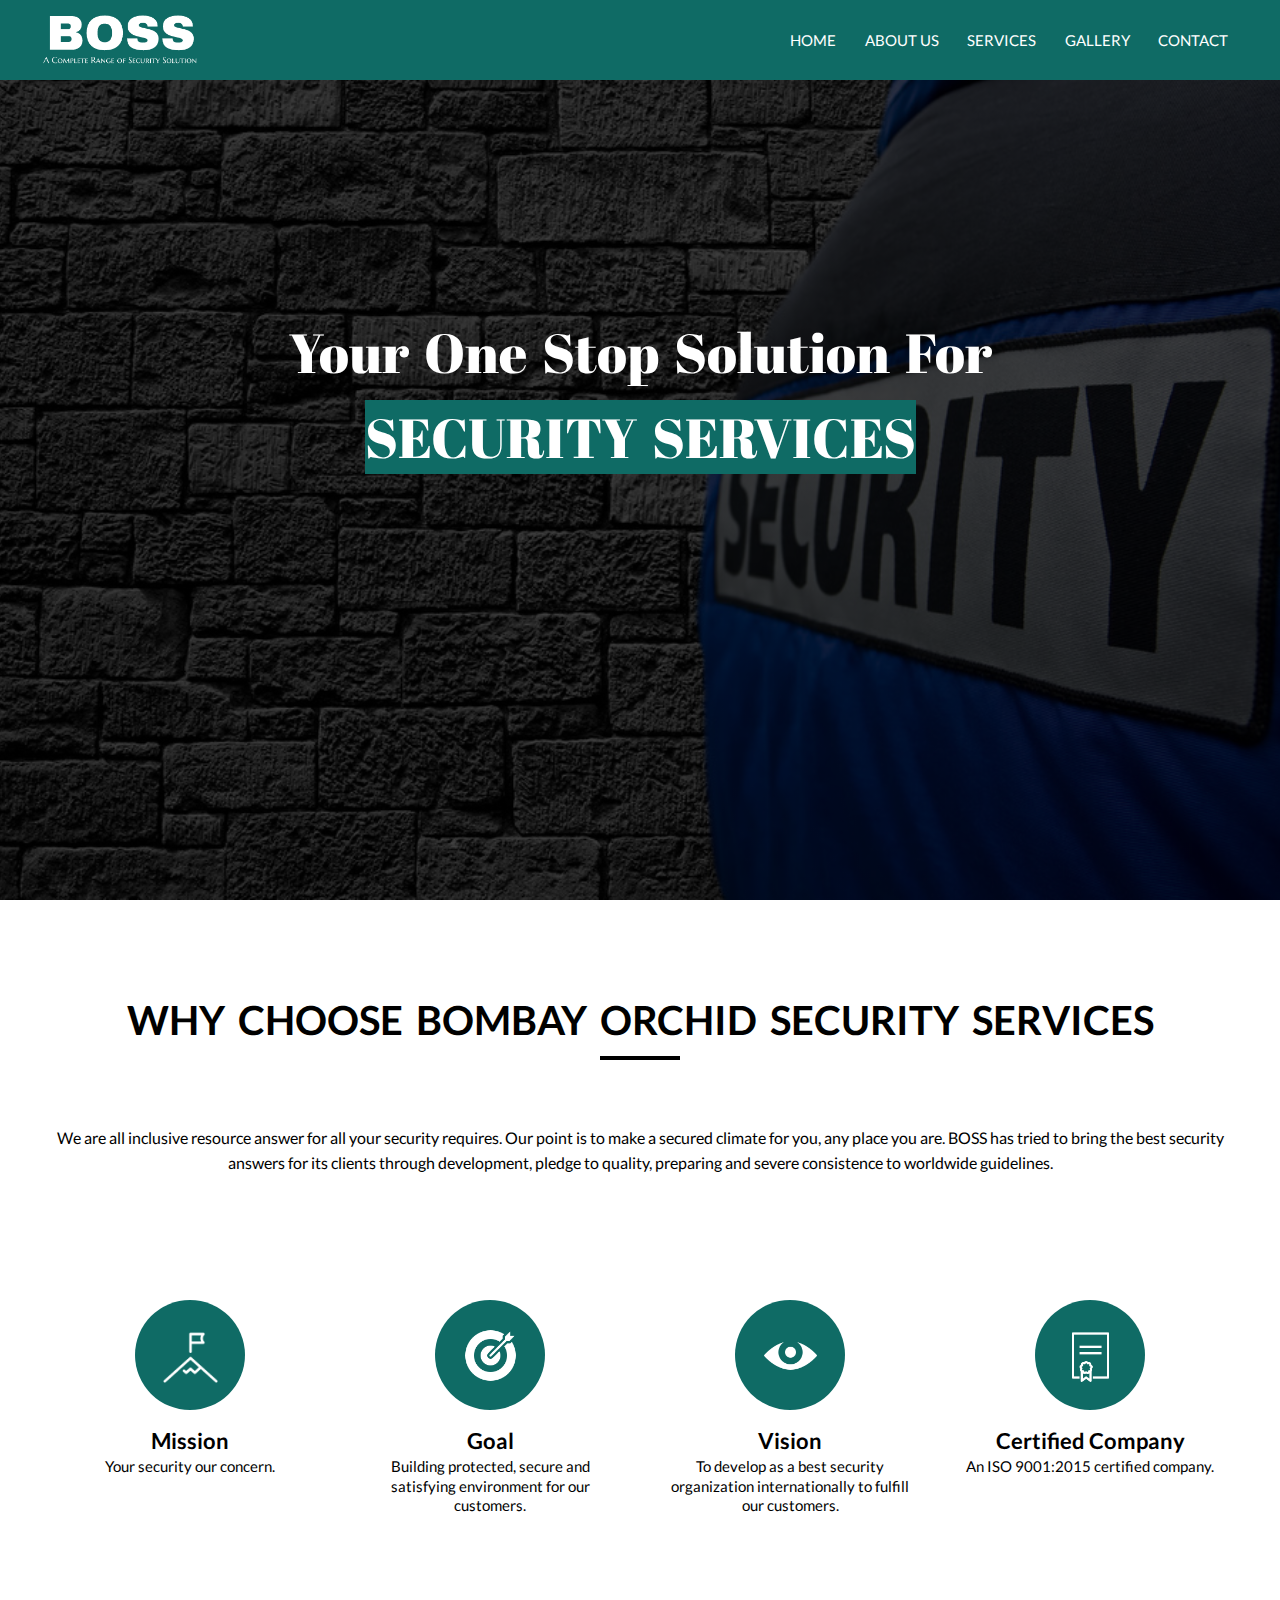
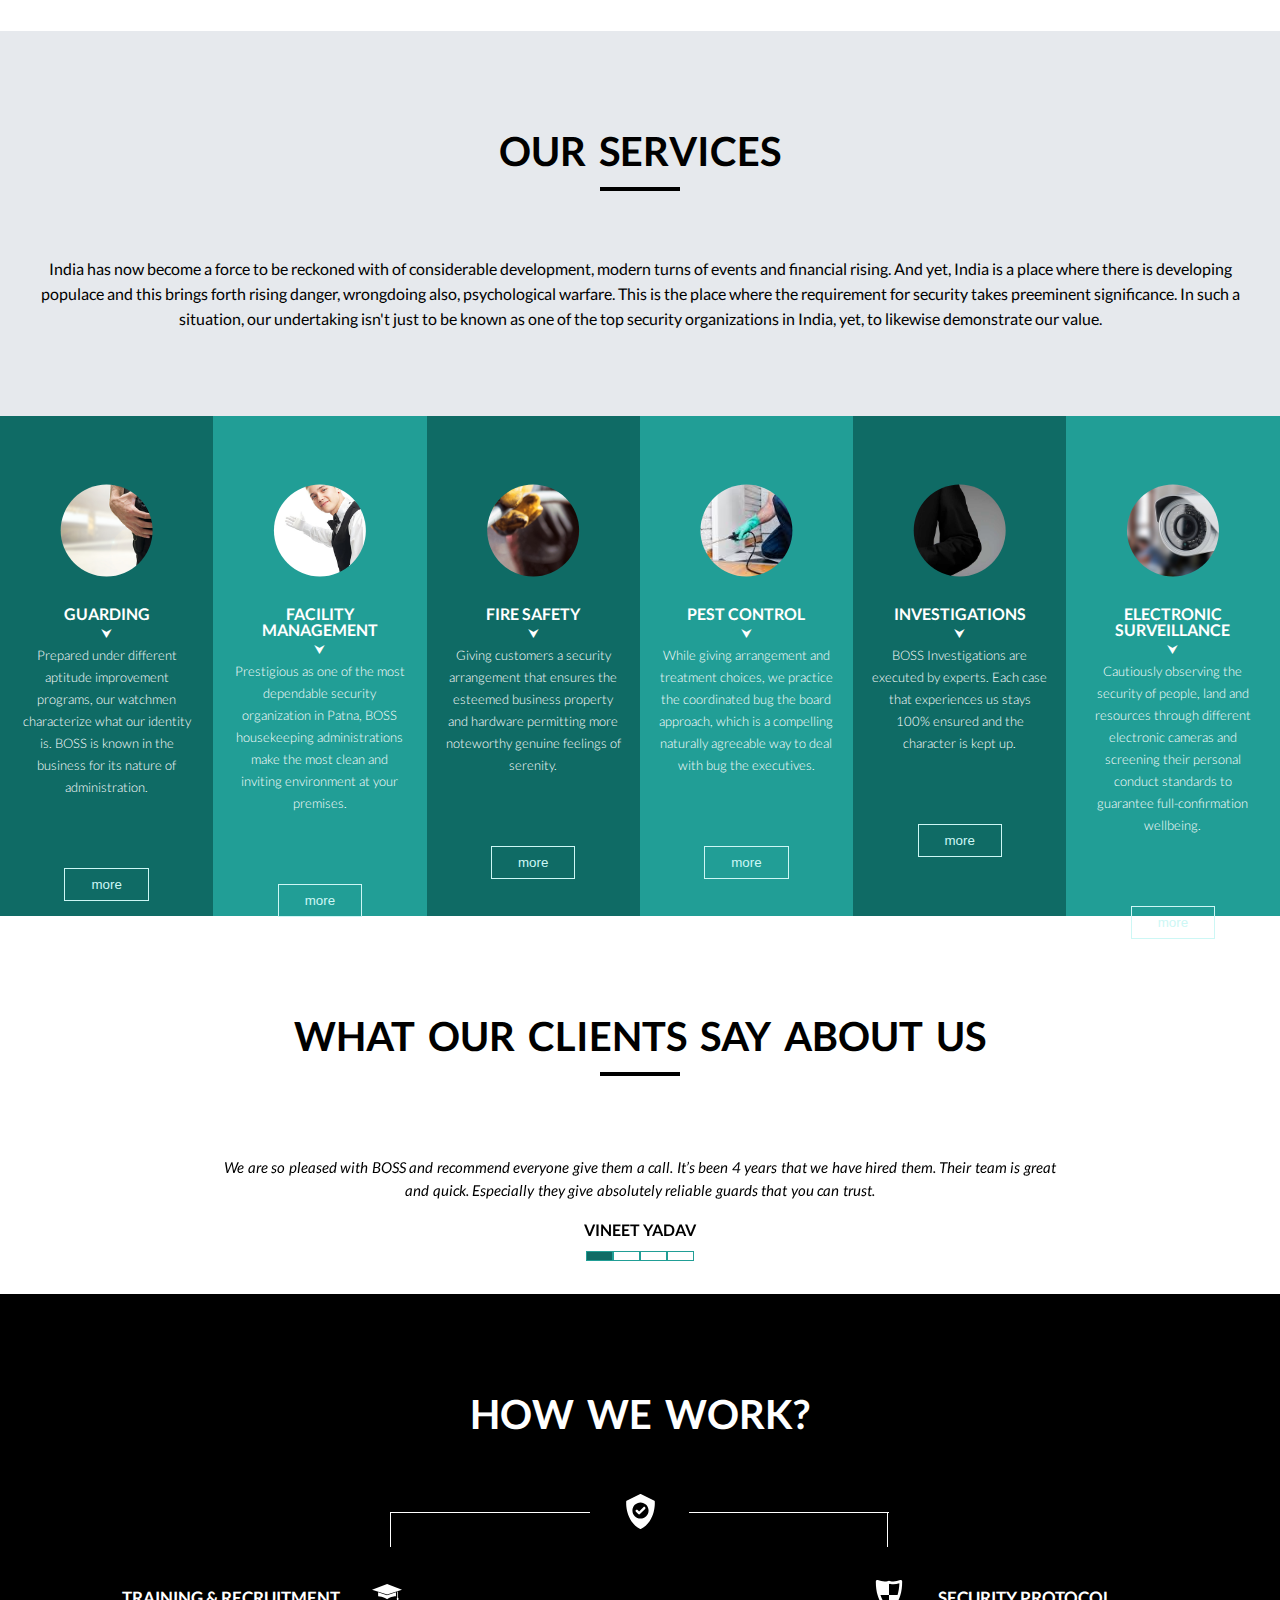
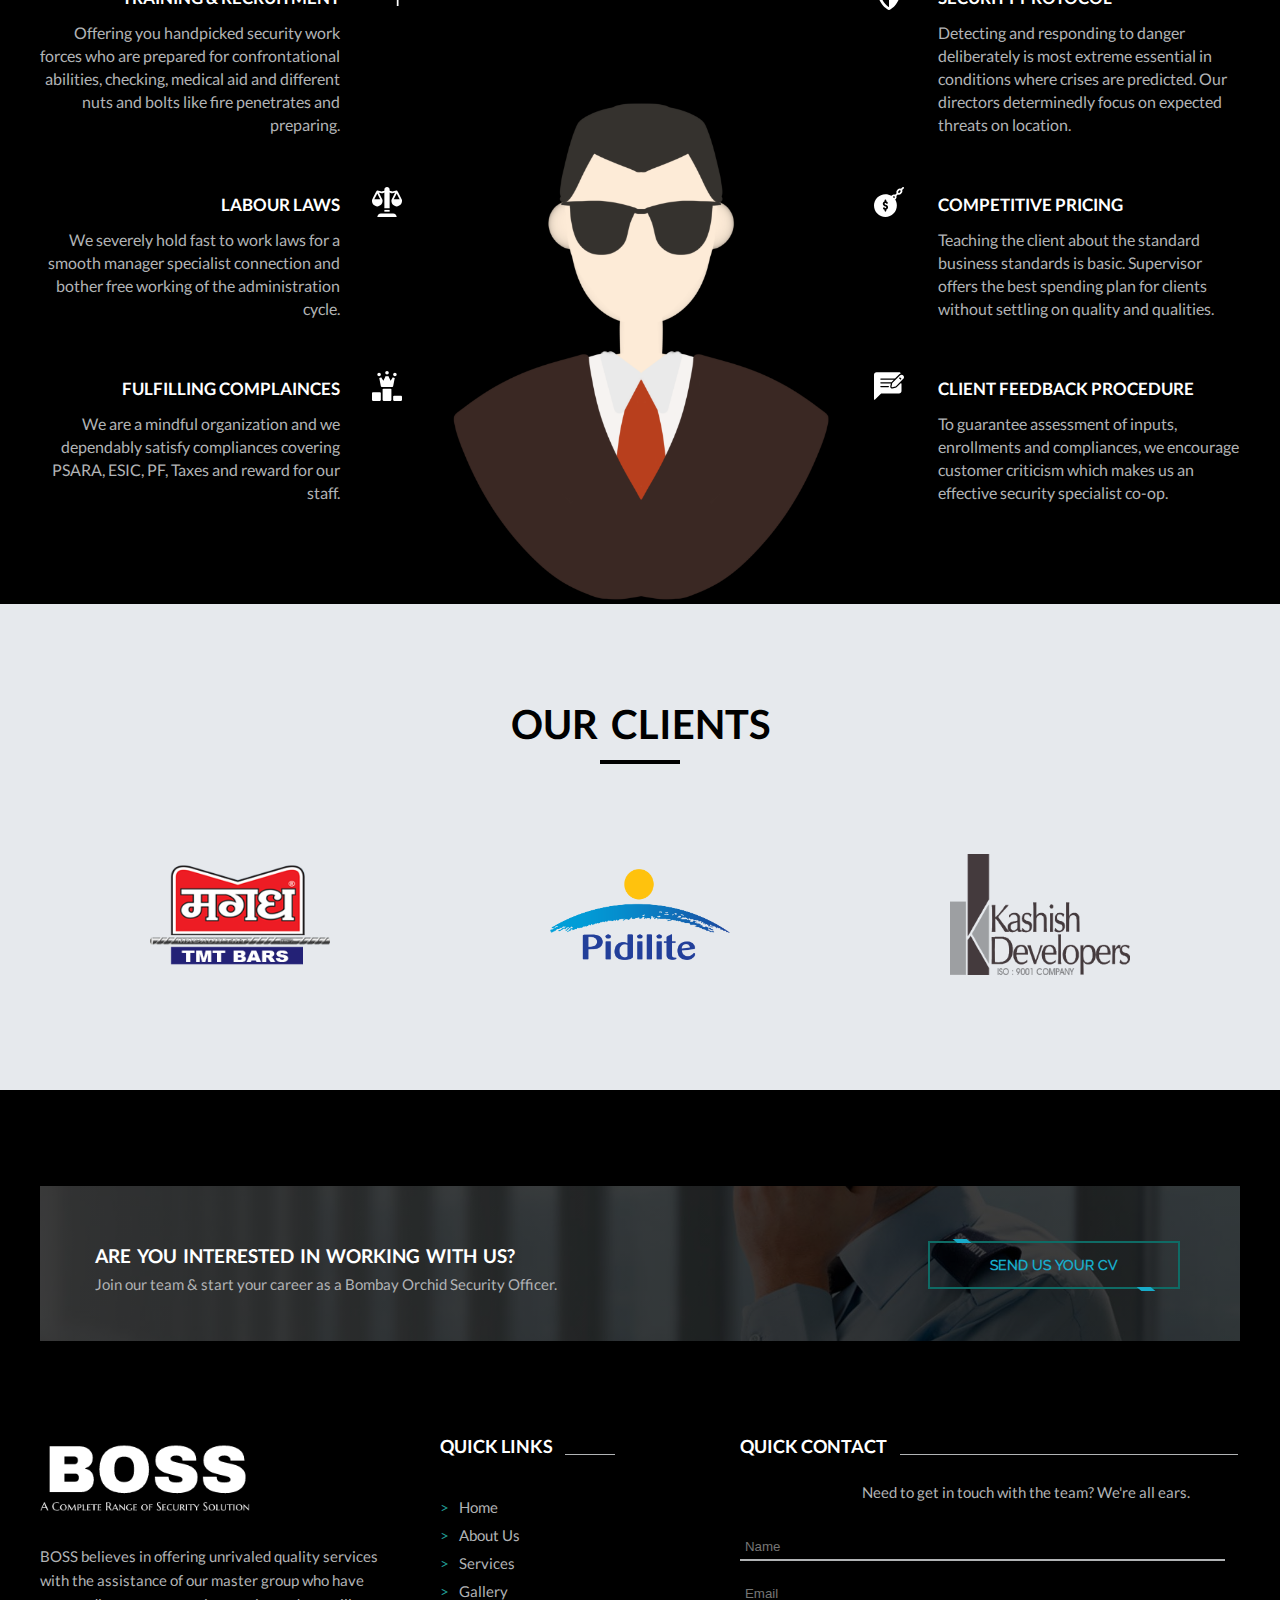
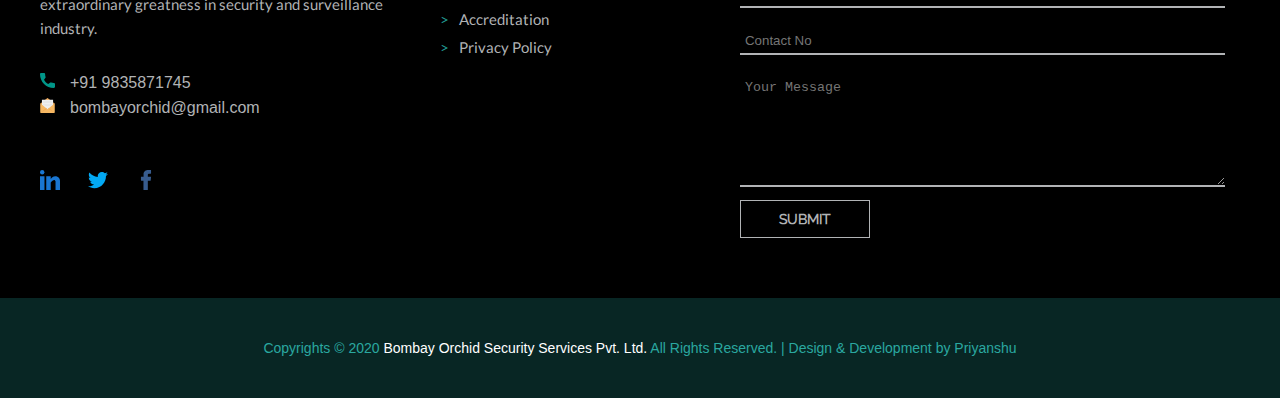
<file: index.html>
<!DOCTYPE html>
    <head>
        <meta http-equiv="X-UA-Compatible" content="IE=edge" />
        <meta http-equiv="Content-Type" content="text/html; charset=utf-8"/>
        <meta name="viewport" content="width=device-width, initial-scale=1" />
        <link href="assets/styles/owl.carousel.min.css" rel="stylesheet">
        <link href="assets/styles/owl.theme.default.min.css" rel="stylesheet">
        <link href="assets/styles/main.css" rel="stylesheet">
        <link href="assets/styles/fonts.css" rel="stylesheet">
        <title>Bombay Orchid Security Services Private Ltd.(BOSS)</title>
    </head>

    <body>
        
        <div class="large-wrapper">
            <div class="large-container">
                    <div class="main-overlay js-main-overlay"></div>

                    <section class="cover-main">

                        <header>
                            <nav class="nav-wrapper">
                                <div class="logo"></div>

                                <ul class="menu">
                                    <li><a href="/index.html">HOME</a></li>
                                    <li><a href="/about-us.html">ABOUT US</a></li>
                                    <li><a href="/services.html">SERVICES</a>
                                        <ul class="sub-menu-1">
                                            <li><a href="/guarding.html">Guarding</a></li>
                                            <li><a href="/facility-management.html">Facility Management</a></li>
                                            <li><a href="/fire-safety.html">Fire Safety</a></li>
                                            <li><a href="/pest-control.html">Pest Control</a></li>
                                            <li><a href="/investigation.html">Investigations</a></li>
                                            <li><a href="/electronic-surveillance.html">Electronic Surveillance</a></li>
                                        </ul>
                                    </li>
                                    <li><a href="/gallery.html">GALLERY</a></li>
                                    <li><a href="/contact.html">CONTACT</a></li>
                                </ul>
                            </nav>

                            <div class="menu-trigger js-menu-trigger"></div>
                        </header>

                        <div class="wrapper">
                            <p>Your One Stop Solution For <br><span class="wrapper-sec">SECURITY SERVICES</span></p>
                        </div>

                    </section>
                

                    <section class="about-us">

                        <h1>Why choose Bombay Orchid Security Services</h1>
                        <p>We are all inclusive resource answer for all your security requires. Our point is to make a secured climate for you,
                            any place you are. BOSS has tried to bring the best security answers for its clients through development, pledge to
                            quality, preparing and severe consistence to worldwide guidelines.</p>

                        <div class="row features">
                            <div class="features-wrapper">

                                <div class="col col-md-3 col-xs-12 col-sm-6">
                                    <div class="feat mission"></div>
                                    <h2>Mission</h2>
                                    <p>Your security our concern.</p>
                                </div>

                                <div class="col col-md-3 col-xs-12 col-sm-6">
                                    <div class="feat goal"></div>
                                    <h2>Goal</h2>
                                    <p>Building protected, secure and satisfying environment for our customers.</p>
                                </div>

                                <div class="col col-md-3 col-xs-12 col-sm-6">
                                    <div class="feat vision"></div>
                                    <h2>Vision</h2>
                                    <p>To develop as a best security organization internationally to fulfill our customers.</p>
                                </div>

                                <div class="col col-md-3 col-xs-12 col-sm-6">
                                    <div class="feat certified"></div>
                                    <h2>Certified Company</h2>
                                    <p>An ISO 9001:2015 certified company.</p>
                                </div>
                            </div>
                        </div>

                    </section>

                    <section class="services">
                        
                        <h1>Our Services</h1>
                        <p>India has now become a force to be reckoned with of considerable development, modern turns of events and financial
                            rising. And yet, India is a place where there is developing populace and this brings forth rising danger, wrongdoing
                            also, psychological warfare. This is the place where the requirement for security takes preeminent significance.
                            In such a situation, our undertaking isn't just to be known as one of the top security organizations in India, 
                            yet, to likewise demonstrate our value.</p>

                        <div class="services-wrapper">
                            <div class="row">
                                    <div class="cards col col-xs-12 col-md-2 col-sm-4">
                                        <div class="card1"></div>
                                        <h2>GUARDING</h2>
                                        <p>&#11167;<br>Prepared under different aptitude improvement programs, our watchmen characterize what our identity
                                            is. BOSS is known in the business for its nature of administration.<br>
                                        <button><a href="/guarding.html">More</a></button></p>
                                    </div>
                                    <div class="cards col col-xs-12 col-md-2 col-sm-4">
                                        <div class="card2"></div>
                                        <h2>FACILITY MANAGEMENT</h2>
                                        <p>&#11167;<br>Prestigious as one of the most dependable security organization in Patna, BOSS housekeeping 
                                            administrations make the most clean and inviting environment at your premises. <br>
                                        <button><a href="/facility-management.html">More</a></button></p>
                                    </div>
                                    <div class="cards col col-xs-12 col-md-2 col-sm-4">
                                        <div class="card3"></div>
                                        <h2>FIRE SAFETY</h2>
                                        <p>&#11167;<br>Giving customers a security arrangement that ensures the esteemed business property and hardware
                                            permitting more noteworthy genuine feelings of serenity. <br>
                                        <button><a href="/fire-safety.html">More</a></button></p>
                                    </div>
                                    <div class="cards col col-xs-12 col-md-2 col-sm-4">
                                        <div class="card4"></div>
                                        <h2>PEST CONTROL</h2>
                                        <p>&#11167;<br>While giving arrangement and treatment choices, we practice the coordinated bug the board approach,
                                            which is a compelling naturally agreeable way to deal with bug the executives. <br>
                                        <button><a href="/pest-control.html">More</a></button></p>
                                    </div>
                                    <div class="cards col col-xs-12 col-md-2 col-sm-4">
                                        <div class="card5"></div>
                                        <h2>INVESTIGATIONS</h2>
                                        <p>&#11167;<br>BOSS Investigations are executed by experts. Each case that experiences us stays 100% ensured and the
                                            character is kept up.<br>
                                        <button><a href="/investigation.html">More</a></button></p>
                                    </div>
                                    <div class="cards col col-xs-12 col-md-2 col-sm-4">
                                        <div class="card6"></div>
                                        <h2>ELECTRONIC SURVEILLANCE</h2>
                                        <p>&#11167;<br>Cautiously observing the security of people, land and resources through different electronic cameras
                                            and screening their personal conduct standards to guarantee full-confirmation wellbeing.<br>
                                        <button><a href="/electronic-surveillance.html">More</a></button></p>
                                    </div>
                            </div>
                        </div>

                    </section>

                    <section class="clients">

                        <div class="clients-wrapper">
                            
                            <h1>What Our Clients Say About Us</h1>
                            <div class="owl-carousel owl-theme">

                                <div class="testimonials-box item">
                                    <p>We are so pleased with BOSS and recommend everyone give them a call. 
                                        It’s been 4 years that we have hired them. Their team is great and quick. Especially they give 
                                        absolutely reliable guards that you can trust.</p>
                                    <h3>Vineet Yadav</h3>
                                </div>
                                <div class="testimonials-box item">
                                    <p>Your security supervisors are doing a good job. They are smart in resolving issues that arise 
                                        on site. Great job team BOSS.</p>
                                    <h3>Ajay Sinha</h3>
                                </div>
                                <div class="testimonials-box item">
                                    <p>We have many branches across north India and BOSS has been serving us with housekeeping, security, 
                                        labours since many years now. They are easy to be reached and contacted whenever we need. We wish them good luck.</p>
                                    <h3>Ashok Upadhyay</h3>
                                </div>
                                <div class="testimonials-box item">
                                    <p>We find your services very efficient and well-organised. We are hopeful you will keep assisting us in our requirements.</p>    
                                    <h3>Arvind Singh</h3>
                                </div>

                            </div>
                        </div>

                    </section>

                    <section class="how-we-work">
                        <div class="overlay">
                            <h1>How We Work?</h1>
                            <div class="how-we-work-wrapper">
                                <div class="l1"></div>
                                <div class="a"></div>
                                <div class="l2"></div>
                                <div class="p1"></div>
                                <div class="p2"></div>
                                <dl>
                                    <div class="left-block">
                                        <dt>Training & Recruitment<img src="/assets/images/training-recruitment.svg" alt=""></dt>
                                        <dd>Offering you handpicked security work forces who are prepared for confrontational abilities, checking,
                                            medical aid and different nuts and bolts like fire penetrates and preparing.</dd>
                                        <dt>Labour Laws <img src="/assets/images/labour-laws.svg" alt=""></dt>
                                        <dd>We severely hold fast to work laws for a smooth manager specialist connection and bother free working of 
                                            the administration cycle.</dd>
                                        <dt>Fulfilling Complainces <img src="/assets/images/fulfilling-compliances.svg" alt=""></dt>
                                        <dd>We are a mindful organization and we dependably satisfy compliances covering PSARA, ESIC, PF, Taxes and
                                            reward for our staff.</dd>
                                    </div>
                                    <div class="right-block">
                                        <dt><img src="/assets/images/security-protocol.svg" alt="">Security Protocol</dt>
                                        <dd>Detecting and responding to danger deliberately is most extreme essential in conditions where crises are
                                            predicted. Our directors determinedly focus on expected threats on location.</dd>
                                        <dt><img src="/assets/images/competitive-pricing.svg" alt="">Competitive Pricing</dt>
                                        <dd>Teaching the client about the standard business standards is basic. Supervisor offers the best spending plan
                                            for clients without settling on quality and qualities. </dd>
                                        <dt><img src="/assets/images/client-feedback.svg" alt="">Client Feedback Procedure</dt>
                                        <dd>To guarantee assessment of inputs, enrollments and compliances, we encourage customer criticism which makes us
                                            an effective security specialist co-op.</dd>
                                    </div>
                                </dl>
                            </div>
                        </div>
                    </section>

                    <section class="our-clients">

                        <h1>Our Clients</h1>
                        <div class="our-clients-wrapper">
                            <div class="client1"></div>
                            <div class="client2"></div>
                            <div class="client3"></div>
                        </div>
                        
                    </section>

                    <section class="contact">

                        <div class="contact-wrapper">
                            <div class="clearfix"></div>
                            
                            <div class="registration">
                                <h2>ARE YOU INTERESTED IN WORKING WITH US?</h2>
                                <p>Join our team & start your career as a Bombay Orchid Security Officer.</p>
                                <button class="btn"><a href="/contact.html">Send Us Your CV</a></button>
                            </div>

                            <div class="row">
                                <div class="col col-md-4 col-xs-12 col-sm-6">
                                    <div class="contact-logo"></div>
                                    <p class="logo-p">BOSS believes in offering unrivaled quality services with the assistance of our master group
                                        who have extraordinary greatness in security and surveillance industry.</p>
                                    
                                    <ul class="info">
                                        <li>
                                            <span><img src="/assets/images/phone-call.svg"></span>
                                            <span>+91 9835871745</span>
                                        </li>
                                        <li>
                                            <span><img src="/assets/images/email.svg"></span>
                                            <span>bombayorchid@gmail.com</span>
                                        </li>
                                    </ul>

                                    <ul class="social">
                                        <li><a href="https://www.linkedin.com/login"><img src="/assets/images/linkedin.svg" alt="LinkedIn"></a></li>
                                        <li><a href="https://twitter.com/login?lang=en"><img src="/assets/images/twitter.svg" alt="Twitter"></a></li>
                                        <li><a href="https://www.facebook.com/login/"><img src="/assets/images/facebook.svg" alt="Facebook"></a></li>
                                    </ul>
                                </div>

                                <div class="col col-md-3 col-xs-12 col-sm-6">
                                    <div class="quick-links">
                                        <h2>QUICK LINKS</h2>
                                            <ul>
                                                <li><a href="/index.html"><span>&#62</span>Home</a></li>
                                                <li><a href="/about-us.html"><span>&#62</span>About Us</a></li>
                                                <li><a href="/services.html"><span>&#62</span>Services</a></li>
                                                <li><a href="/gallery.html"><span>&#62</span>Gallery</a></li>
                                                <li><a href="/accreditation.html"><span>&#62</span>Accreditation</a></li>
                                                <li><a href="/privacy-policy.html"><span>&#62</span>Privacy Policy</a></li>
                                            </ul>
                                    </div>
                                </div>
                                
                                <form class="contact-form col col-md-5 col-xs-12 col-sm-12" name="contact" action="POST" data-netlify="true">
                                        <h2>QUICK CONTACT</h2>
                                        <p>Need to get in touch with the team? We're all ears.</p>
                                        <input type="text" name="name" placeholder="Name" class="input">
                                        <input type="email" name="email" placeholder="Email" class="input">
                                        <input type="number" name="number" placeholder="Contact No" class="input">
                                        <textarea name="message" placeholder="Your Message" class="input"></textarea>
                                        <button type="submit" name="submit">SUBMIT</button>
                                </form>
                            </div>

                        </div>

                    </section>
                
                <footer class="bottom">
                    <p>Copyrights &copy 2020 <span>Bombay Orchid Security Services Pvt. Ltd.</span> All Rights Reserved. | 
                        Design & Development by <a href="https://priyanshudesigns.netlify.app/">Priyanshu</a></p>
                </footer>

                <script src="assets/scripts/jquery-3.5.1.min.js"></script>
                <script src="assets/scripts/owl.carousel.min.js"></script>
                <script src="assets/scripts/main.js"></script>
                
            </div>
        </div>
        
    </body>
</html>
</file>
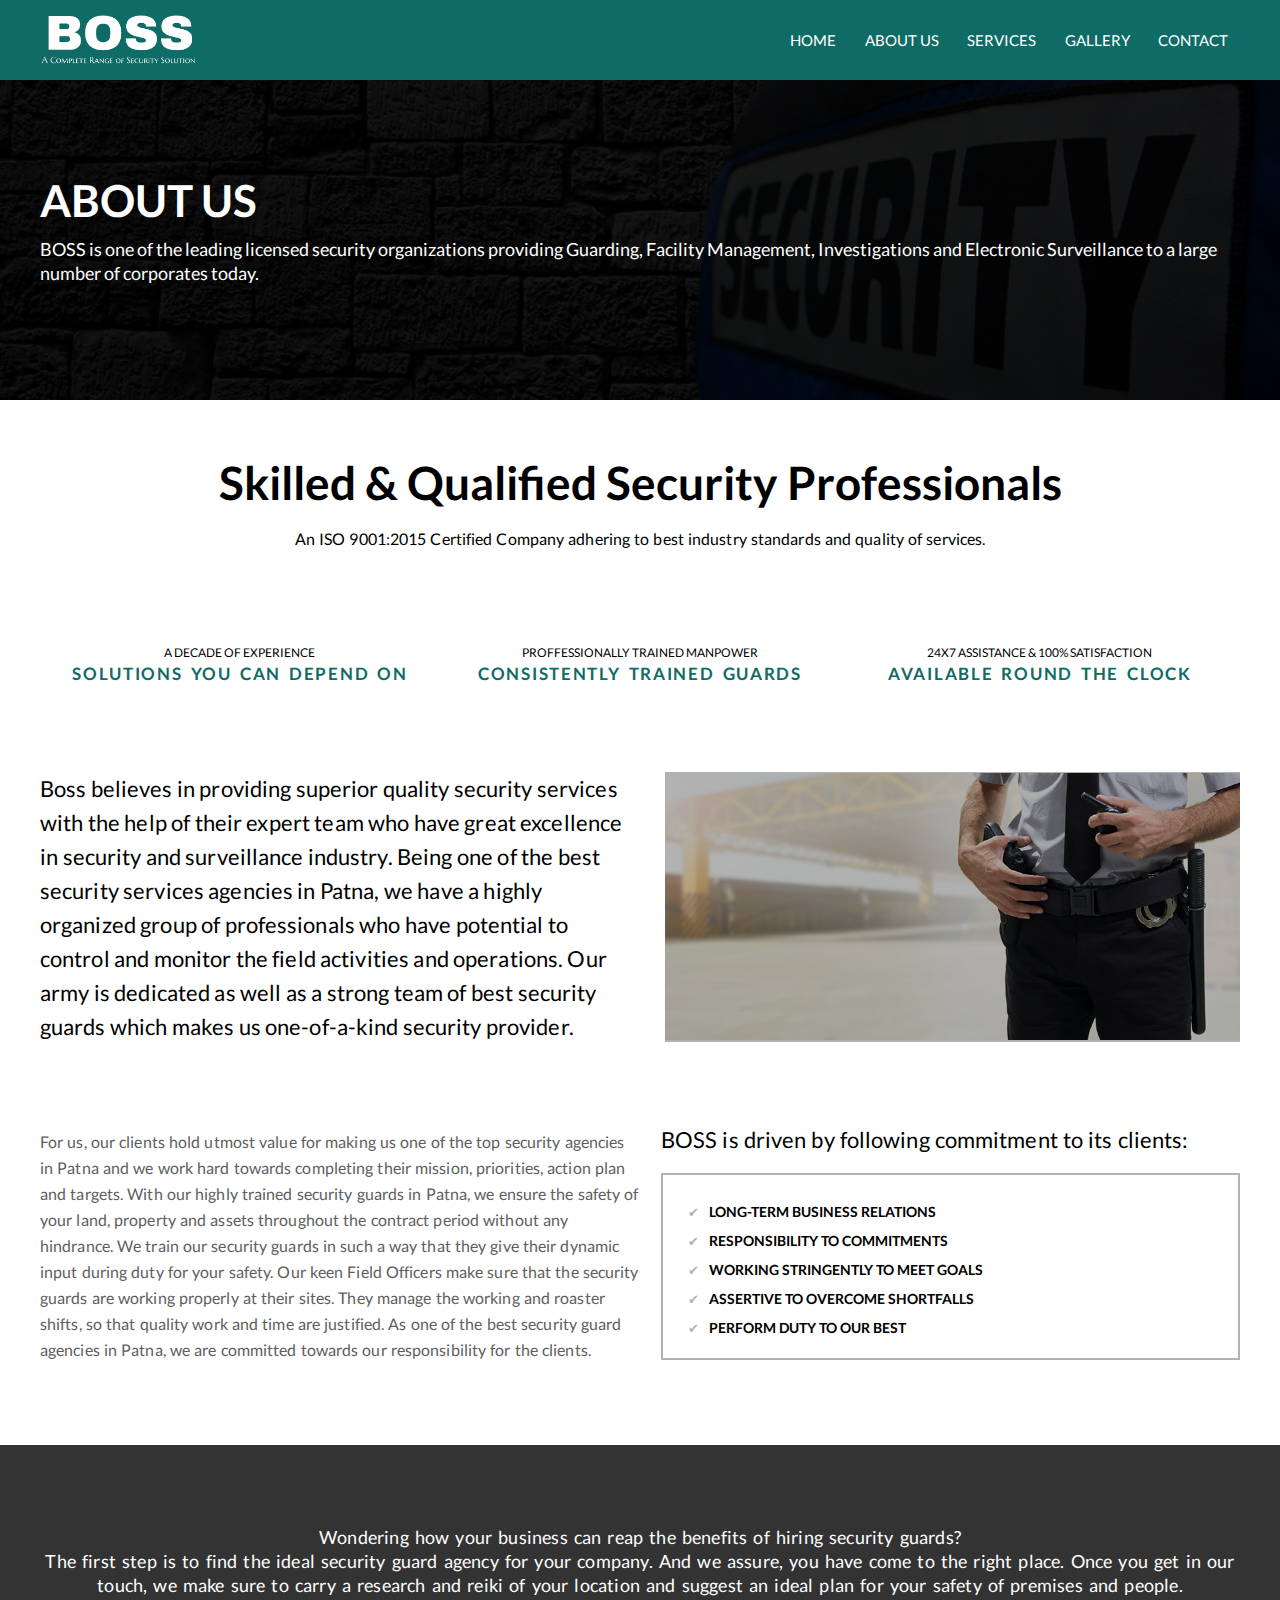
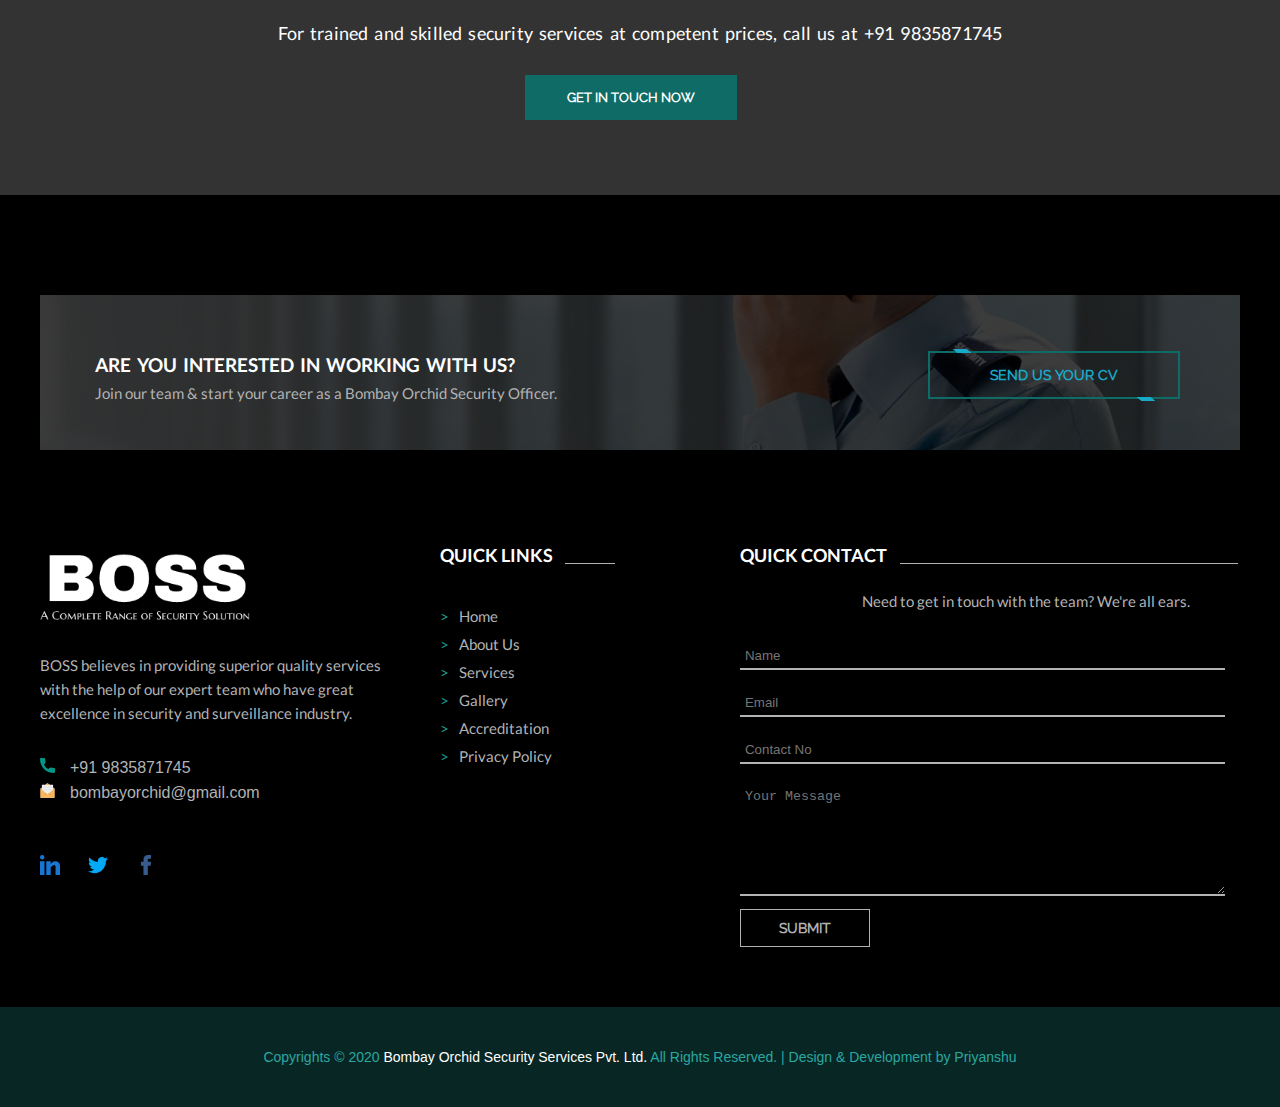
<file: about-us.html>
<!DOCTYPE html>
    <head>
        <meta http-equiv="X-UA-Compatible" content="IE=edge" />
        <meta http-equiv="Content-Type" content="text/html; charset=utf-8"/>
        <meta name="viewport" content="width=device-width, initial-scale=1.0">
        <link href="assets/styles/about-us.css" rel="stylesheet">
        <link href="assets/styles/fonts.css" rel="stylesheet">
        <title>Bombay Orchid Security Services Private Ltd.(BOSS)</title>
    </head>

    <body>

        <div class="large-wrapper">
            <div class="large-container">
                <div class="main-overlay js-main-overlay"></div>

                <section class="about-us">

                    <header>
                        <nav class="nav-wrapper">
                            <div class="logo"></div>

                            <ul class="menu">
                                <li><a href="/index.html">HOME</a></li>
                                <li><a href="/about-us.html">ABOUT US</a></li>
                                <li><a href="/services.html">SERVICES</a>
                                    <ul class="sub-menu-1">
                                        <li><a href="/guarding.html">Guarding</a></li>
                                        <li><a href="/facility-management.html">Facility Management</a></li>
                                        <li><a href="/fire-safety.html">Fire Safety</a></li>
                                        <li><a href="/pest-control.html">Pest Control</a></li>
                                        <li><a href="/investigation.html">Investigations</a></li>
                                        <li><a href="/electronic-surveillance.html">Electronic Surveillance</a></li>
                                    </ul>
                                </li>
                                <li><a href="/gallery.html">GALLERY</a></li>
                                <li><a href="/contact.html">CONTACT</a></li>
                            </ul>
                        </nav>

                        <div class="menu-trigger js-menu-trigger"></div>
                    </header>

                    <div class="wrapper">
                        <h1>ABOUT US</h1>
                        <p>BOSS is one of the leading licensed security organizations providing Guarding, Facility Management,
                            Investigations and Electronic Surveillance to a large number of corporates today.</p>
                    </div>

                </section>

                <section class="content">
                    
                    <h1>Skilled & Qualified Security Professionals</h1>
                    <p>An ISO 9001:2015 Certified Company adhering to best industry standards and quality of services.</p>
                    <div class="content-wrapper">
                        <div class="row features">
                            <div class="col col-md-4 col-xs-12 col-sm-12">
                                <h3>A DECADE OF EXPERIENCE</h3>
                                <p>SOLUTIONS YOU CAN DEPEND ON</p>
                            </div>
                            <div class="col col-md-4 col-xs-12 col-sm-12">
                                <h3>PROFFESSIONALLY TRAINED MANPOWER</h3>
                                <p>CONSISTENTLY TRAINED GUARDS</p>
                            </div>
                            <div class="col col-md-4 col-xs-12 col-sm-12">
                                <h3>24X7 ASSISTANCE & 100% SATISFACTION</h3>
                                <p>AVAILABLE ROUND THE CLOCK</p>
                            </div>
                        </div>

                        <div class="row">
                            <div class="info col col-md-6 col-xs-12 col-sm-12">
                                <p>Boss believes in providing superior quality security services with the help of their expert
                                    team who have great excellence in security and surveillance industry. Being one of the best 
                                    security services agencies in Patna, we have a highly organized group of professionals who have
                                    potential to control and monitor the field activities and operations. Our army is dedicated as 
                                    well as a strong team of best security guards which makes us one-of-a-kind security provider.</p>
                            </div>
                            <div class="pic col col-md-6 col-xs-12 col-sm-12"></div>
                        </div>

                        <div class="row">
                            <div class="small-info col col-md-6 col-xs-12 col-sm-12">
                                <p>For us, our clients hold utmost value for making us one of the top security agencies in Patna
                                    and we work hard towards completing their mission, priorities, action plan and targets. With
                                    our highly trained security guards in Patna, we ensure the safety of your land, property and
                                    assets throughout the contract period without any hindrance. We train our security guards 
                                    in such a way that they give their dynamic input during duty for your safety. Our keen Field
                                        Officers make sure that the security guards are working properly at their sites. They manage
                                        the working and roaster shifts, so that quality work and time are justified. As one of the 
                                        best security guard agencies in Patna, we are committed towards our responsibility for the 
                                        clients.</p>
                            </div>
                            <div class="points col col-md-6 col-xs-12 col-sm-12">
                                <p>BOSS is driven by following commitment to its clients:</p>
                                <ul>
                                    <li><span>✔</span>LONG-TERM BUSINESS RELATIONS</li>
                                    <li><span>✔</span>RESPONSIBILITY TO COMMITMENTS</li>
                                    <li><span>✔</span>WORKING STRINGENTLY TO MEET GOALS</li>
                                    <li><span>✔</span>ASSERTIVE TO OVERCOME SHORTFALLS</li>
                                    <li><span>✔</span>PERFORM DUTY TO OUR BEST</li>
                                </ul>
                            </div>
                        </div>
                    </div>

                </section>

                <section class="banner">
                    <div class="clearfix"></div>
                    <div class="banner-wrapper">
                        <p>Wondering how your business can reap the benefits of hiring security guards?<br>
                            The first step is to find the ideal security guard agency for your company. And we assure, you have 
                            come to the right place. Once you get in our touch, we make sure to carry a research and reiki of your 
                            location and suggest an ideal plan for your safety of premises and people.<br><br>
                            For trained and skilled security services at competent prices, call us at +91 9835871745</p>
                        <button><a href="/contact.html">Get In Touch Now</a></button>
                    </div>

                </section>

                <section class="contact">

                    <div class="contact-wrapper">
                        <div class="clearfix"></div>
                        
                        <div class="registration">
                            <h2>ARE YOU INTERESTED IN WORKING WITH US?</h2>
                            <p>Join our team & start your career as a Bombay Orchid Security Officer.</p>
                            <button class="btn"><a href="/contact.html">Send Us Your CV</a></button>
                        </div>

                        <div class="row">
                            
                            <div class="col col-md-4 col-xs-12 col-sm-6">
                                <div class="contact-logo"></div>
                                <p class="logo-p">BOSS believes in providing superior quality services with the help of our expert
                                    team who have great excellence in security and surveillance industry.</p>
                                
                                <ul class="info">
                                    <li>
                                        <span><img src="/assets/images/phone-call.svg"></span>
                                        <span>+91 9835871745</span>
                                    </li>
                                    <li>
                                        <span><img src="/assets/images/email.svg"></span>
                                        <span>bombayorchid@gmail.com</span>
                                    </li>
                                </ul>

                                <ul class="social">
                                    <li><a href="https://www.linkedin.com/login"><img src="/assets/images/linkedin.svg" alt="LinkedIn"></a></li>
                                    <li><a href="https://twitter.com/login?lang=en"><img src="/assets/images/twitter.svg" alt="Twitter"></a></li>
                                    <li><a href="https://www.facebook.com/login/"><img src="/assets/images/facebook.svg" alt="Facebook"></a></li>
                                </ul>
                            </div>

                            <div class="col col-md-3 col-xs-12 col-sm-6">
                                <div class="quick-links">
                                    <h2>QUICK LINKS</h2>
                                        <ul>
                                            <li><a href="/index.html"><span>&#62</span>Home</a></li>
                                            <li><a href="/about-us.html"><span>&#62</span>About Us</a></li>
                                            <li><a href="/services.html"><span>&#62</span>Services</a></li>
                                            <li><a href="/gallery.html"><span>&#62</span>Gallery</a></li>
                                            <li><a href="/accreditation.html"><span>&#62</span>Accreditation</a></li>
                                            <li><a href="/privacy-policy.html"><span>&#62</span>Privacy Policy</a></li>
                                        </ul>
                                </div>
                            </div>
                            
                            <form class="contact-form col col-md-5 col-xs-12 col-sm-12" name="contact" action="POST" data-netlify="true">
                                    <h2>QUICK CONTACT</h2>
                                    <p>Need to get in touch with the team? We're all ears.</p>
                                    <input type="text" name="name" placeholder="Name" class="input"><br>
                                    <input type="email" name="email" placeholder="Email" class="input"><br>
                                    <input type="number" name="number" placeholder="Contact No" class="input"><br>
                                    <textarea name="message" placeholder="Your Message" class="input"></textarea><br>
                                    <button type="submit" name="submit">SUBMIT</button>
                            </form>

                        </div>

                    </div>

                </section>
                
                <footer class="bottom">
                    <p>Copyrights &copy 2020 <span>Bombay Orchid Security Services Pvt. Ltd.</span> All Rights Reserved. | 
                        Design & Development by <a href="https://priyanshudesigns.netlify.app/">Priyanshu</a></p>
                </footer>

                <script src="assets/scripts/jquery-3.5.1.min.js"></script>
                <script src="assets/scripts/main.js"></script>
            </div>
        </div>

    </body>
</html>
</file>
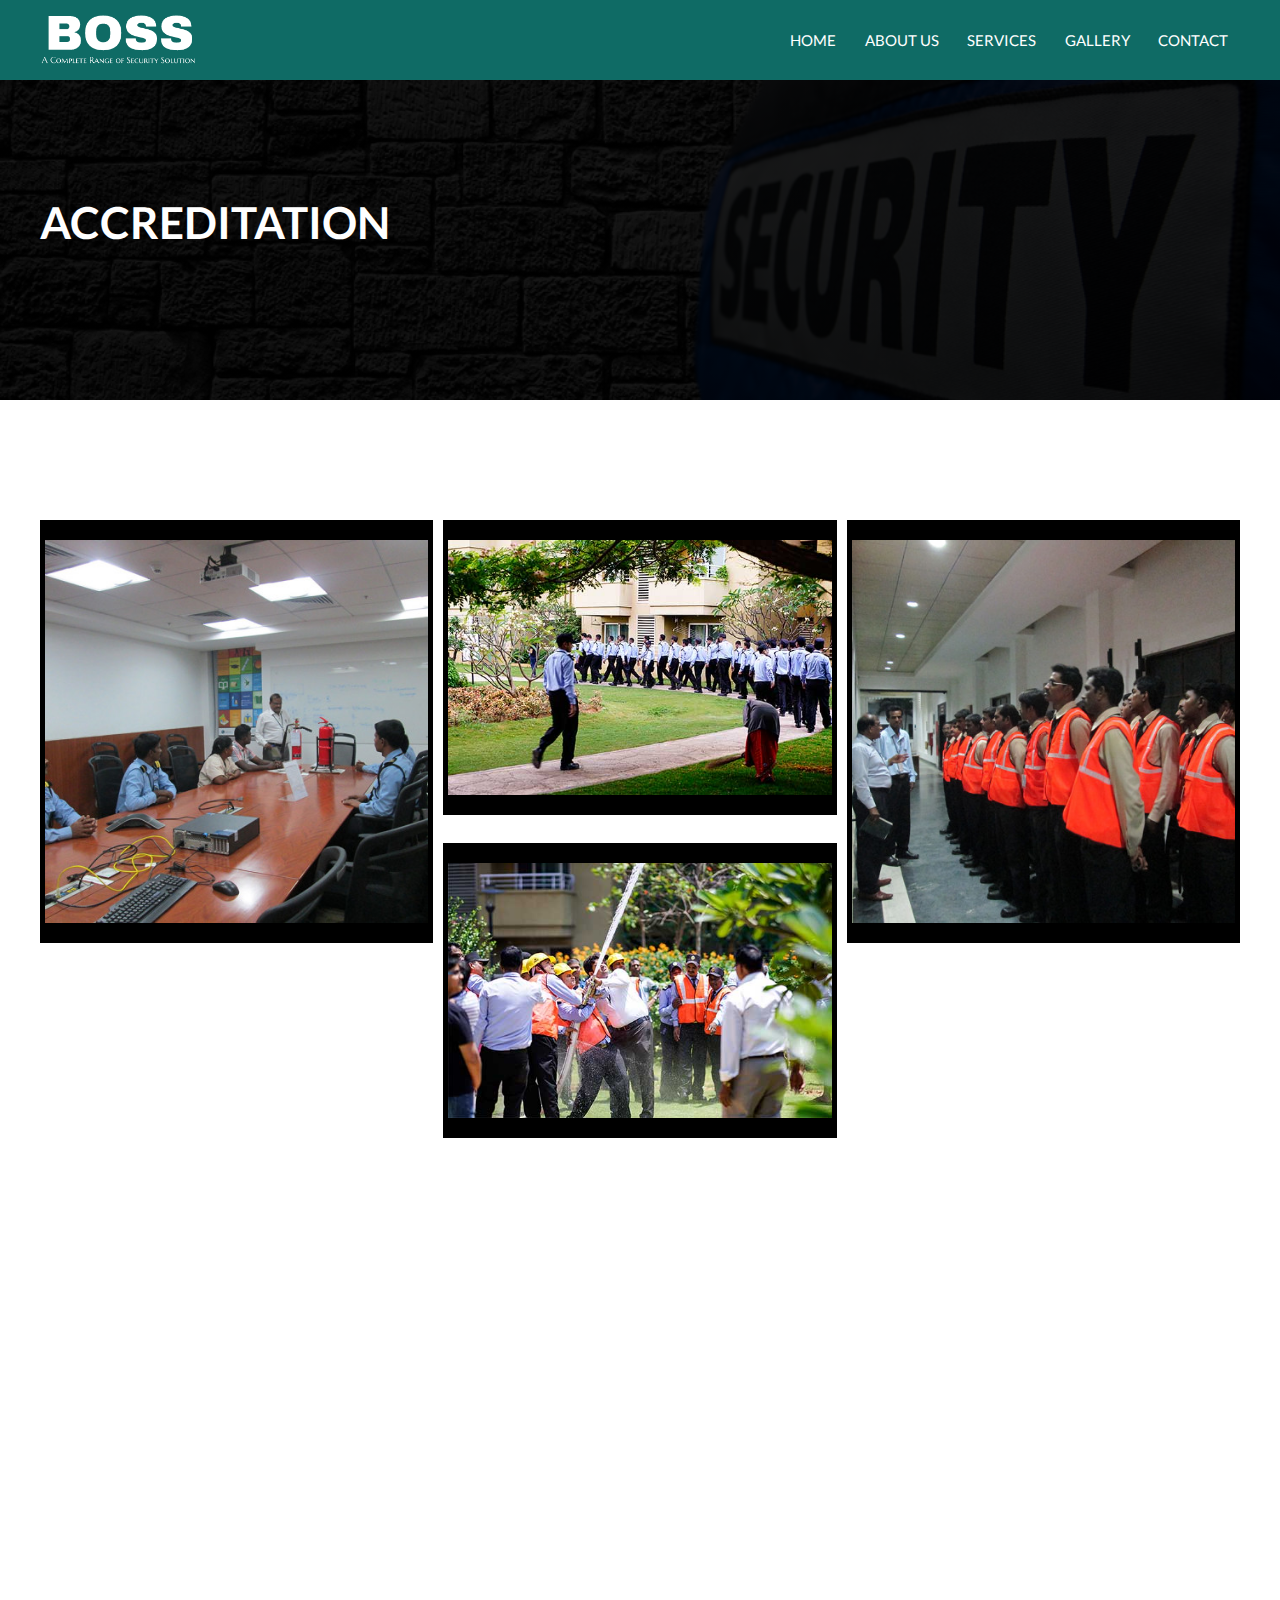
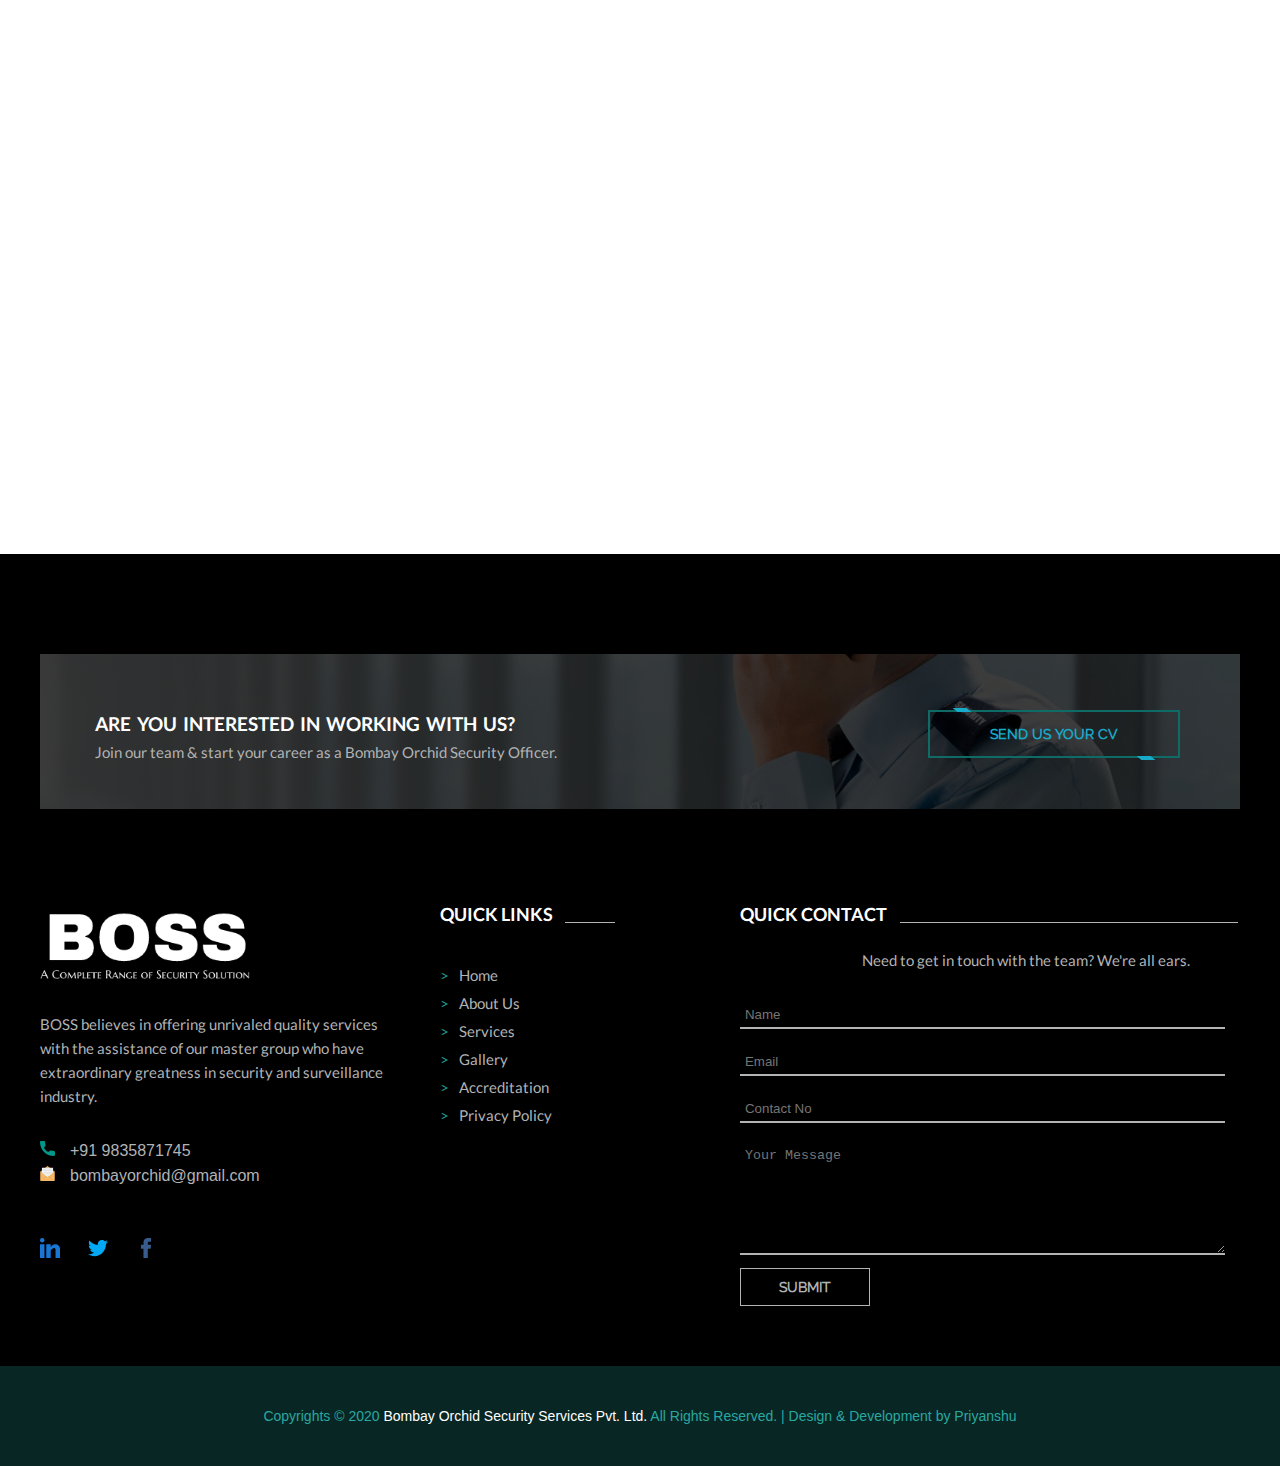
<file: accreditation.html>
<!DOCTYPE html>
    <head>
        <meta http-equiv="X-UA-Compatible" content="IE=edge" />
        <meta http-equiv="Content-Type" content="text/html; charset=utf-8"/>
        <meta name="viewport" content="width=device-width, initial-scale=1.0">
        <link href="assets/styles/accreditation.css" rel="stylesheet">
        <link href="assets/styles/fonts.css" rel="stylesheet">
        <link href="assets/styles/animate.css" rel="stylesheet">
        <link href="assets/styles/lightbox.min.css" rel="stylesheet">
        <title>Bombay Orchid Security Services Private Ltd.(BOSS)</title>
    </head>

    <body>

        <div class="large-wrapper">
            <div class="large-container">
                <div class="main-overlay js-main-overlay"></div>

                <section class="cover">

                    <header>
                        <nav class="nav-wrapper">
                            <div class="logo"></div>

                            <ul class="menu">
                                <li><a href="/index.html">HOME</a></li>
                                <li><a href="/about-us.html">ABOUT US</a></li>
                                <li><a href="/services.html">SERVICES</a>
                                    <ul class="sub-menu-1">
                                        <li><a href="/guarding.html">Guarding</a></li>
                                        <li><a href="/facility-management.html">Facility Management</a></li>
                                        <li><a href="/fire-safety.html">Fire Safety</a></li>
                                        <li><a href="/pest-control.html">Pest Control</a></li>
                                        <li><a href="/investigation.html">Investigations</a></li>
                                        <li><a href="/electronic-surveillance.html">Electronic Surveillance</a></li>
                                    </ul>
                                </li>
                                <li><a href="/gallery.html">GALLERY</a></li>
                                <li><a href="/contact.html">CONTACT</a></li>
                            </ul>
                        </nav>

                        <div class="menu-trigger js-menu-trigger"></div>
                    </header>
                    <div class="wrapper">
                        <h1>ACCREDITATION</h1>
                    </div>

                </section>

                <section class="content">

                    <div class="content-wrapper">
                        <div class="masonry">
                            <div class="grid wow bounceInLeft">
                                <a href="/assets/images/1.jpg" data-lightbox="mygallery"><img src="/assets/images/1.jpg"></a>
                            </div>
                            <div class="grid wow bounceInDown">
                                <a href="/assets/images/2.jpg" data-lightbox="mygallery"><img src="/assets/images/2.jpg"></a>
                            </div>
                            <div class="grid wow bounceInUp">
                                <a href="/assets/images/13.jpg" data-lightbox="mygallery"><img src="/assets/images/13.jpg"></a>
                            </div>
                            <div class="grid wow bounceInRight">
                                <a href="/assets/images/14.jpg" data-lightbox="mygallery"><img src="/assets/images/14.jpg"></a>
                            </div>
                            <div class="grid wow zoomIn">
                                <a href="/assets/images/5.jpg" data-lightbox="mygallery"><img src="/assets/images/5.jpg"></a>
                            </div>
                            <div class="grid wow bounceInLeft">
                                <a href="/assets/images/6.jpg" data-lightbox="mygallery"><img src="/assets/images/6.jpg"></a>
                            </div>
                            <div class="grid wow bounceInRight">
                                <a href="/assets/images/7.jpg" data-lightbox="mygallery"><img src="/assets/images/7.jpg"></a>
                            </div>
                            <div class="grid wow bounceInDown">
                                <a href="/assets/images/8.jpeg" data-lightbox="mygallery"><img src="/assets/images/8.jpeg"></a>
                            </div>
                            <div class="grid wow bounceInUp">
                                <a href="/assets/images/15.jpg" data-lightbox="mygallery"><img src="/assets/images/15.jpg"></a>
                            </div>
                            <div class="grid wow bounceInLeft">
                                <a href="/assets/images/10.jpg" data-lightbox="mygallery"><img src="/assets/images/10.jpg"></a>
                            </div>
                            <div class="grid wow bounceInRight">
                                <a href="/assets/images/11.jpeg" data-lightbox="mygallery"><img src="/assets/images/11.jpeg"></a>
                            </div>
                            <div class="grid wow bounceInDown">
                                <a href="/assets/images/12.jpg" data-lightbox="mygallery"><img src="/assets/images/12.jpg"></a>
                            </div>
                        </div>
                    </div>

                </section>

                <section class="contact">

                    <div class="contact-wrapper">
                        <div class="clearfix"></div>
                        
                        <div class="registration">
                            <h2>ARE YOU INTERESTED IN WORKING WITH US?</h2>
                            <p>Join our team & start your career as a Bombay Orchid Security Officer.</p>
                            <button class="btn"><a href="/contact.html">Send Us Your CV</a></button>
                        </div>

                        <div class="row">
                            
                            <div class="col col-md-4 col-xs-12 col-sm-6">
                                <div class="contact-logo"></div>
                                <p class="logo-p">BOSS believes in offering unrivaled quality services with the assistance of our master group
                                    who have extraordinary greatness in security and surveillance industry.</p>
                                
                                <ul class="info">
                                    <li>
                                        <span><img src="/assets/images/phone-call.svg"></span>
                                        <span>+91 9835871745</span>
                                    </li>
                                    <li>
                                        <span><img src="/assets/images/email.svg"></span>
                                        <span>bombayorchid@gmail.com</span>
                                    </li>
                                </ul>

                                <ul class="social">
                                    <li><a href="https://www.linkedin.com/login"><img src="/assets/images/linkedin.svg" alt="LinkedIn"></a></li>
                                    <li><a href="https://twitter.com/login?lang=en"><img src="/assets/images/twitter.svg" alt="Twitter"></a></li>
                                    <li><a href="https://www.facebook.com/login/"><img src="/assets/images/facebook.svg" alt="Facebook"></a></li>
                                </ul>
                            </div>

                            <div class="col col-md-3 col-xs-12 col-sm-6">
                                <div class="quick-links">
                                    <h2>QUICK LINKS</h2>
                                        <ul>
                                            <li><a href="/index.html"><span>&#62</span>Home</a></li>
                                            <li><a href="/about-us.html"><span>&#62</span>About Us</a></li>
                                            <li><a href="/services.html"><span>&#62</span>Services</a></li>
                                            <li><a href="/gallery.html"><span>&#62</span>Gallery</a></li>
                                            <li><a href="/accreditation.html"><span>&#62</span>Accreditation</a></li>
                                            <li><a href="/privacy-policy.html"><span>&#62</span>Privacy Policy</a></li>
                                        </ul>
                                </div>
                            </div>
                            
                            <form class="col col-md-5 col-xs-12 col-sm-12 contact-form" name="contact" action="POST" data-netlify="true">
                                    <h2>QUICK CONTACT</h2>
                                    <p>Need to get in touch with the team? We're all ears.</p>
                                    <input type="text" name="name" placeholder="Name" class="input"><br>
                                    <input type="email" name="email" placeholder="Email" class="input"><br>
                                    <input type="number" name="number" placeholder="Contact No" class="input"><br>
                                    <textarea name="message" placeholder="Your Message" class="input"></textarea><br>
                                    <button type="submit" name="submit">SUBMIT</button>
                            </form>

                        </div>

                    </div>

                </section>
                
                <footer class="bottom">
                    <p>Copyrights &copy 2020 <span>Bombay Orchid Security Services Pvt. Ltd.</span> All Rights Reserved. | 
                        Design & Development by <a href="https://priyanshudesigns.netlify.app/">Priyanshu</a></p>
                </footer>

                <script src="assets/scripts/jquery-3.5.1.min.js"></script>
                <script src="assets/scripts/wow.min.js"></script>
                <script src="assets/scripts/lightbox.min.js"></script>
                <script src="assets/scripts/main.js"></script>
            </div>
        </div>

    </body>
</html>
</file>
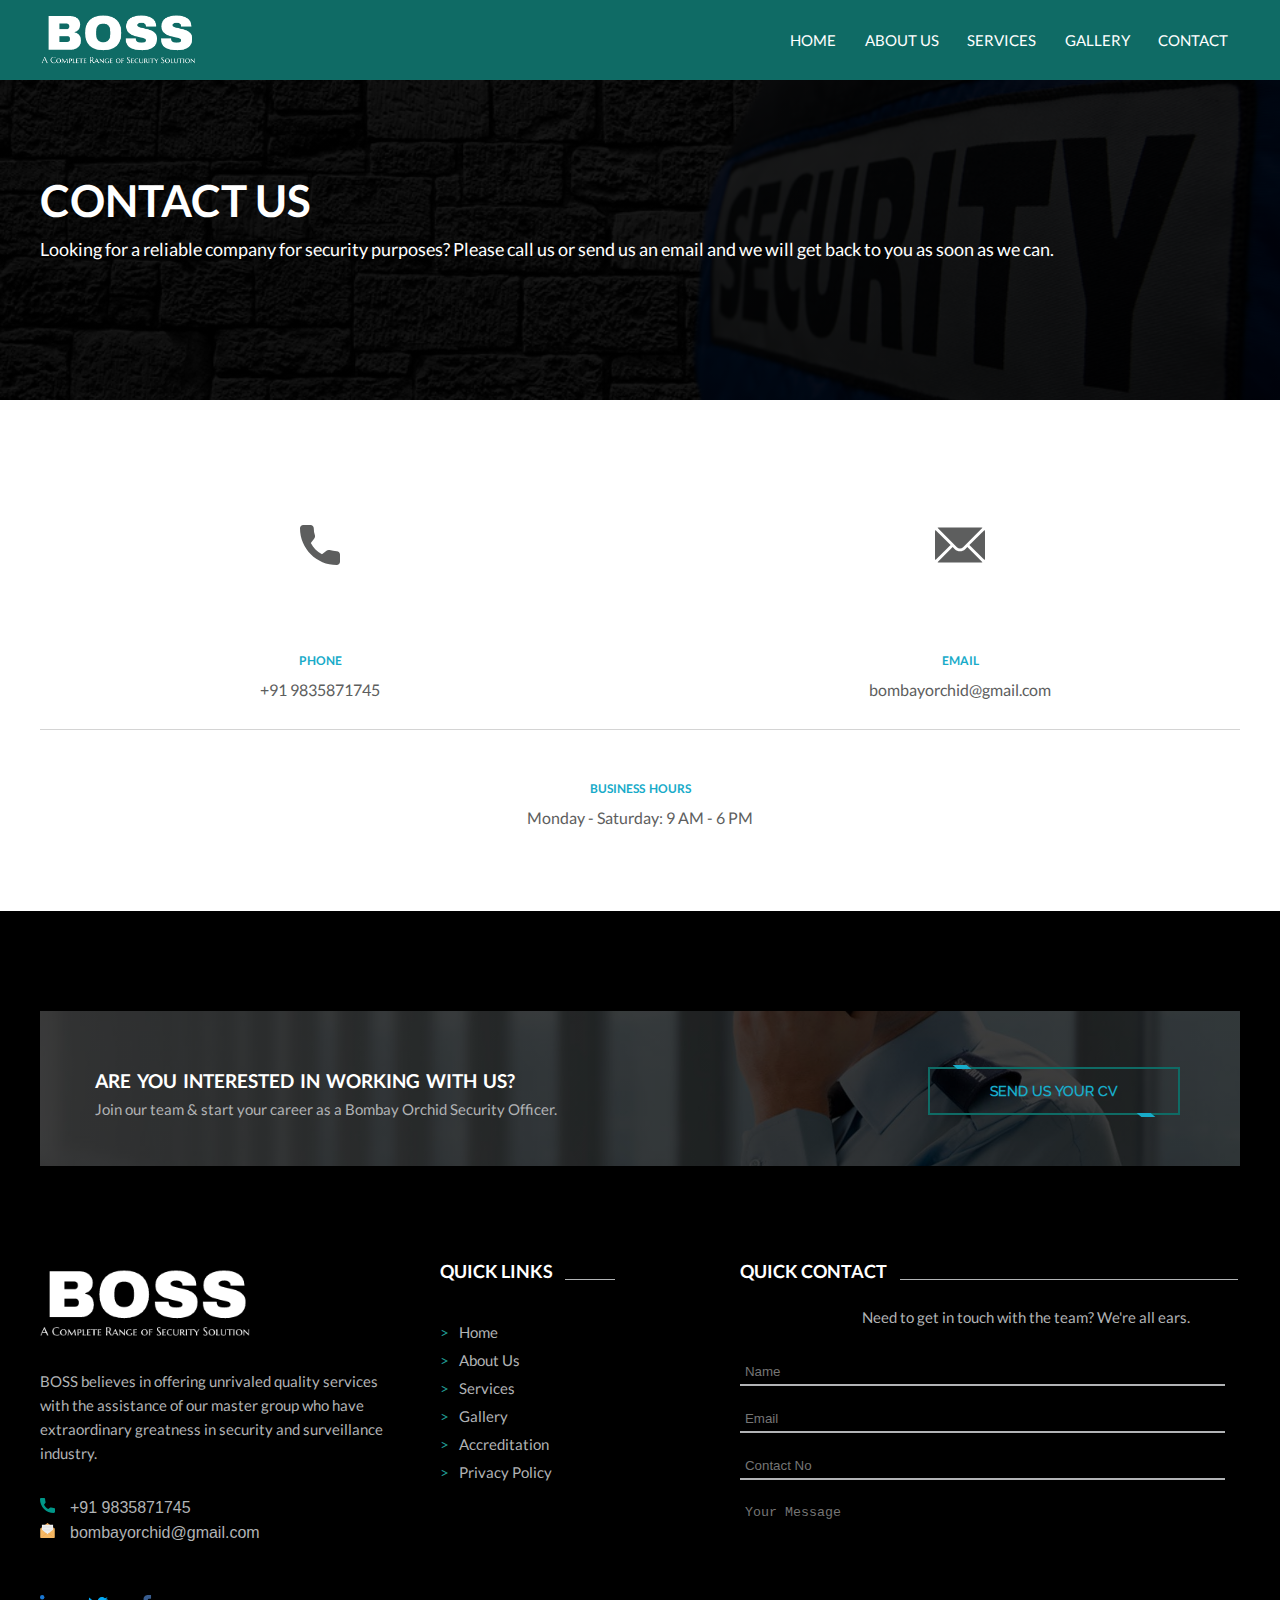
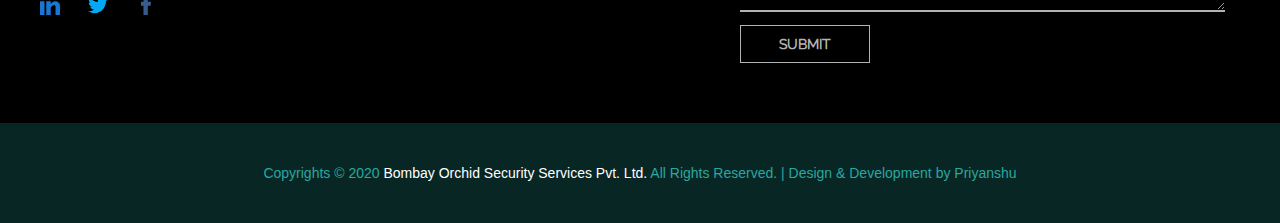
<file: contact.html>
<!DOCTYPE html>
    <head>
        <meta http-equiv="X-UA-Compatible" content="IE=edge" />
        <meta http-equiv="Content-Type" content="text/html; charset=utf-8"/>
        <meta name="viewport" content="width=device-width, initial-scale=1.0">
        <link href="assets/styles/contact.css" rel="stylesheet">
        <link href="assets/styles/fonts.css" rel="stylesheet">
        <title>Bombay Orchid Security Services Private Ltd.(BOSS)</title>
    </head>

    <body>

        <div class="large-wrapper">
            <div class="large-container">
                <div class="main-overlay js-main-overlay"></div>

                <section class="cover">

                    <header>
                        <nav class="nav-wrapper">
                            <div class="logo"></div>

                            <ul class="menu">
                                <li><a href="/index.html">HOME</a></li>
                                <li><a href="/about-us.html">ABOUT US</a></li>
                                <li><a href="/services.html">SERVICES</a>
                                    <ul class="sub-menu-1">
                                        <li><a href="/guarding.html">Guarding</a></li>
                                        <li><a href="/facility-management.html">Facility Management</a></li>
                                        <li><a href="/fire-safety.html">Fire Safety</a></li>
                                        <li><a href="/pest-control.html">Pest Control</a></li>
                                        <li><a href="/investigation.html">Investigations</a></li>
                                        <li><a href="/electronic-surveillance.html">Electronic Surveillance</a></li>
                                    </ul>
                                </li>
                                <li><a href="/gallery.html">GALLERY</a></li>
                                <li><a href="/contact.html">CONTACT</a></li>
                            </ul>
                        </nav>

                        <div class="menu-trigger js-menu-trigger"></div>
                    </header>
                    <div class="wrapper">
                        <h1>CONTACT US</h1>
                        <p>Looking for a reliable company for security purposes? Please call us or send us an email and we 
                            will get back to you as soon as we can.</p>
                    </div>

                </section>

                <section class="content">

                    <div class="content-wrapper">
                        <div class="row">
                            <div class="features col col-md-6 col-xs-12 col-sm-6">
                                <div class="phone"></div>
                                <h3>PHONE</h3>
                                <p>+91 9835871745</p>
                            </div>
                            <div class="features col col-md-6 col-xs-12 col-sm-6">
                                <div class="mail"></div>
                                <h3>EMAIL</h3>
                                <p>bombayorchid@gmail.com</p>
                            </div>
                        </div>
                        <h3>BUSINESS HOURS</h3>
                        <p>Monday - Saturday: 9 AM - 6 PM</p>
                    </div>

                </section>

                <section class="contact">

                    <div class="contact-wrapper">
                        <div class="clearfix"></div>
                        
                        <div class="registration">
                            <h2>ARE YOU INTERESTED IN WORKING WITH US?</h2>
                            <p>Join our team & start your career as a Bombay Orchid Security Officer.</p>
                            <button class="btn"><a href="/contact.html">Send Us Your CV</a></button>
                        </div>

                        <div class="row">
                            
                            <div class="col col-md-4 col-xs-12 col-sm-6">
                                <div class="contact-logo"></div>
                                <p class="logo-p">BOSS believes in offering unrivaled quality services with the assistance of our master group
                                    who have extraordinary greatness in security and surveillance industry.</p>
                                
                                <ul class="info">
                                    <li>
                                        <span><img src="/assets/images/phone-call.svg"></span>
                                        <span>+91 9835871745</span>
                                    </li>
                                    <li>
                                        <span><img src="/assets/images/email.svg"></span>
                                        <span>bombayorchid@gmail.com</span>
                                    </li>
                                </ul>

                                <ul class="social">
                                    <li><a href="https://www.linkedin.com/login"><img src="/assets/images/linkedin.svg" alt="LinkedIn"></a></li>
                                    <li><a href="https://twitter.com/login?lang=en"><img src="/assets/images/twitter.svg" alt="Twitter"></a></li>
                                    <li><a href="https://www.facebook.com/login/"><img src="/assets/images/facebook.svg" alt="Facebook"></a></li>
                                </ul>
                            </div>

                            <div class="col col-md-3 col-xs-12 col-sm-6">
                                <div class="quick-links">
                                    <h2>QUICK LINKS</h2>
                                        <ul>
                                            <li><a href="/index.html"><span>&#62</span>Home</a></li>
                                            <li><a href="/about-us.html"><span>&#62</span>About Us</a></li>
                                            <li><a href="/services.html"><span>&#62</span>Services</a></li>
                                            <li><a href="/gallery.html"><span>&#62</span>Gallery</a></li>
                                            <li><a href="/accreditation.html"><span>&#62</span>Accreditation</a></li>
                                            <li><a href="/privacy-policy.html"><span>&#62</span>Privacy Policy</a></li>
                                        </ul>
                                </div>
                            </div>
                            
                            <form class="contact-form col col-md-5 col-xs-12 col-sm-12" name="contact" action="POST" data-netlify="true">
                                    <h2>QUICK CONTACT</h2>
                                    <p>Need to get in touch with the team? We're all ears.</p>
                                    <input type="text" name="name" placeholder="Name" class="input"><br>
                                    <input type="email" name="email" placeholder="Email" class="input"><br>
                                    <input type="number" name="number" placeholder="Contact No" class="input"><br>
                                    <textarea name="message" placeholder="Your Message" class="input"></textarea><br>
                                    <button type="submit" name="submit">SUBMIT</button>
                            </form>

                        </div>

                    </div>

                </section>
                
                <footer class="bottom">
                    <p>Copyrights &copy 2020 <span>Bombay Orchid Security Services Pvt. Ltd.</span> All Rights Reserved. | 
                        Design & Development by <a href="https://priyanshudesigns.netlify.app/">Priyanshu</a></p>
                </footer>

                <script src="assets/scripts/jquery-3.5.1.min.js"></script>
                <script src="assets/scripts/main.js"></script>
            </div>
        </div>

    </body>
</html>
</file>
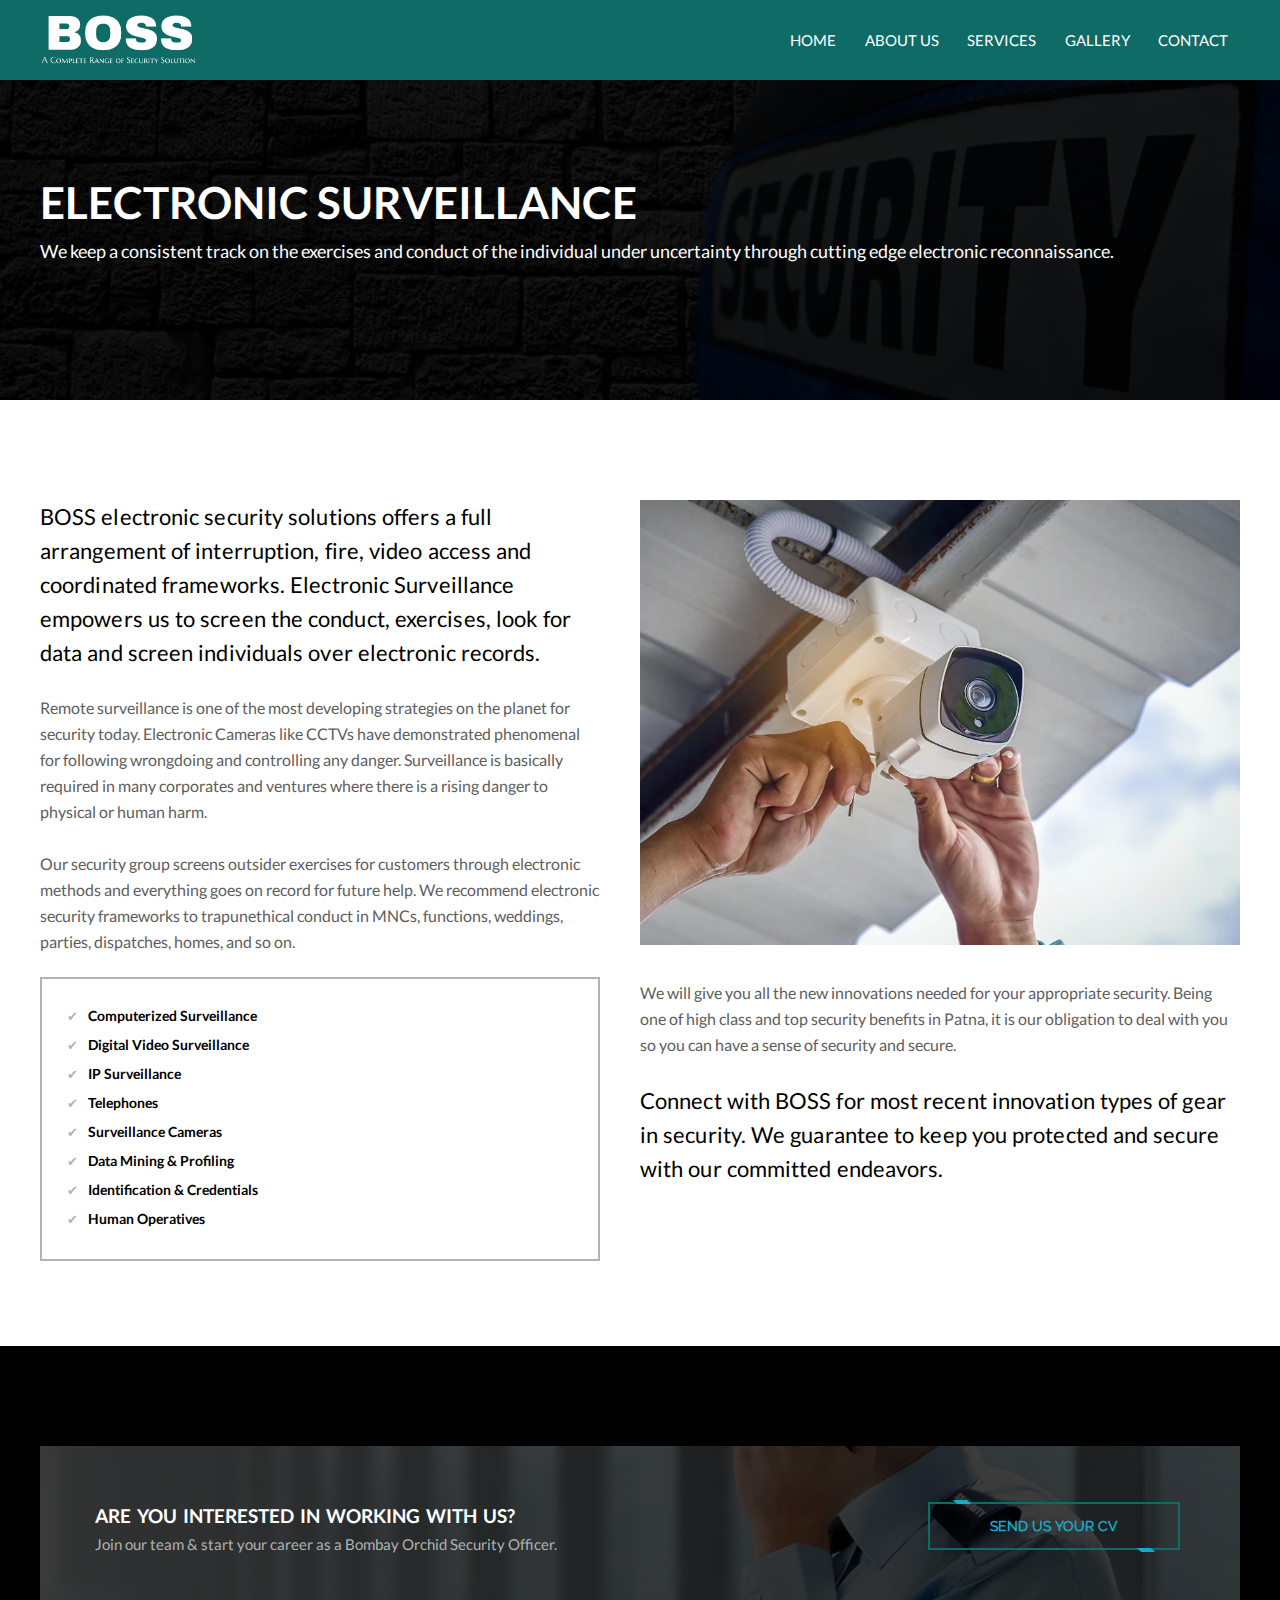
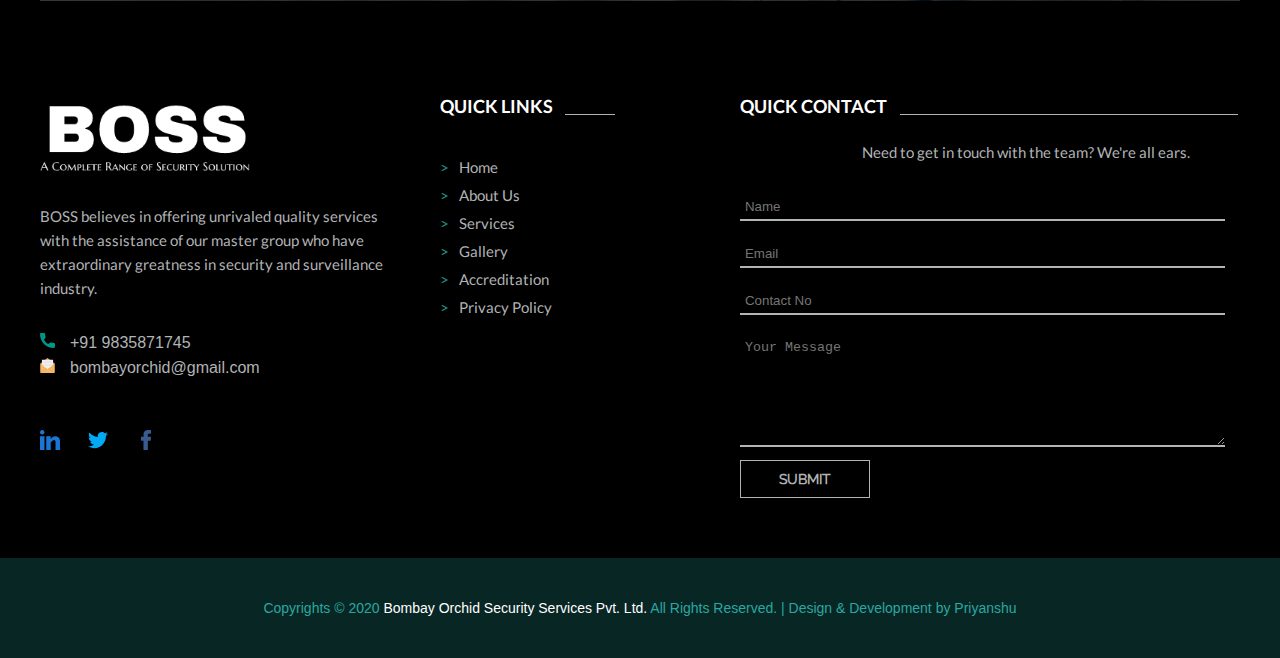
<file: electronic-surveillance.html>
<!DOCTYPE html>
    <head>
        <meta http-equiv="X-UA-Compatible" content="IE=edge" />
        <meta http-equiv="Content-Type" content="text/html; charset=utf-8"/>
        <meta name="viewport" content="width=device-width, initial-scale=1.0">
        <link href="assets/styles/electronic-surveillance.css" rel="stylesheet">
        <link href="assets/styles/fonts.css" rel="stylesheet">
        <title>Bombay Orchid Security Services Private Ltd.(BOSS)</title>
    </head>

    <body>

        <div class="large-wrapper">
            <div class="large-container">
                <div class="main-overlay js-main-overlay"></div>

                <section class="electronic-surveillance">

                    <header>
                        <nav class="nav-wrapper">
                            <div class="logo"></div>

                            <ul class="menu">
                                <li><a href="/index.html">HOME</a></li>
                                <li><a href="/about-us.html">ABOUT US</a></li>
                                <li><a href="/services.html">SERVICES</a>
                                    <ul class="sub-menu-1">
                                        <li><a href="/guarding.html">Guarding</a></li>
                                        <li><a href="/facility-management.html">Facility Management</a></li>
                                        <li><a href="/fire-safety.html">Fire Safety</a></li>
                                        <li><a href="/pest-control.html">Pest Control</a></li>
                                        <li><a href="/investigation.html">Investigations</a></li>
                                        <li><a href="/electronic-surveillance.html">Electronic Surveillance</a></li>
                                    </ul>
                                </li>
                                <li><a href="/gallery.html">GALLERY</a></li>
                                <li><a href="/contact.html">CONTACT</a></li>
                            </ul>
                        </nav>

                        <div class="menu-trigger js-menu-trigger"></div>
                    </header>

                    <div class="wrapper">
                        <h1>ELECTRONIC SURVEILLANCE</h1>
                        <p>We keep a consistent track on the exercises and conduct of the individual under uncertainty through cutting edge
                            electronic reconnaissance.</p>
                    </div>

                </section>

                <section class="content">

                    <div class="content-wrapper">
                        
                        <div class="row">
                            <div class="info col col-md-6 col-xs-12 col-sm-12">
                                <h3>BOSS electronic security solutions offers a full arrangement of interruption, fire, video access and 
                                    coordinated frameworks. Electronic Surveillance empowers us to screen the conduct, exercises, look for data
                                    and screen individuals over electronic records.</h3>
                                <p>Remote surveillance is one of the most developing strategies on the planet for security today. Electronic
                                    Cameras like CCTVs have demonstrated phenomenal for following wrongdoing and controlling any danger.
                                    Surveillance is basically required in many corporates and ventures where there is a rising danger to
                                    physical or human harm.<br><br>Our security group screens outsider exercises for customers through 
                                    electronic methods and everything goes on record for future help. We recommend electronic security
                                        frameworks to trapunethical conduct in MNCs, functions, weddings, parties, dispatches, homes, and so on.</p>
                            </div>
                            <div class="pic col col-md-6 col-xs-12 col-sm-12">
                            </div>
                        </div>
                        <div class="row">
                            <div class="points col col-md-6 col-xs-12 col-sm-12">
                                <ul>
                                    <li><span>✔</span>Computerized Surveillance</li>
                                    <li><span>✔</span>Digital Video Surveillance</li>
                                    <li><span>✔</span>IP Surveillance</li>
                                    <li><span>✔</span>Telephones</li>
                                    <li><span>✔</span>Surveillance Cameras</li>
                                    <li><span>✔</span>Data Mining & Profiling</li>
                                    <li><span>✔</span>Identification & Credentials</li>
                                    <li><span>✔</span>Human Operatives</li>
                                </ul>
                            </div>
                            <div class="small-info col col-md-6 col-xs-12 col-sm-12">
                                <p>We will give you all the new innovations needed for your appropriate security. Being one of high class and
                                    top security benefits in Patna, it is our obligation to deal with you so you can have a sense of security
                                    and secure.<br><br></p>
                                <h3>Connect with BOSS for most recent innovation types of gear in security. We guarantee to keep you protected
                                    and secure with our committed endeavors.</h3>
                            </div>
                        </div>

                    </div>

                </section>


                <section class="contact">

                    <div class="contact-wrapper">
                        <div class="clearfix"></div>
                        
                        <div class="registration">
                            <h2>ARE YOU INTERESTED IN WORKING WITH US?</h2>
                            <p>Join our team & start your career as a Bombay Orchid Security Officer.</p>
                            <button class="btn"><a href="/contact.html">Send Us Your CV</a></button>
                        </div>

                        <div class="row">
                            
                            <div class="col col-md-4 col-xs-12 col-sm-6">
                                <div class="contact-logo"></div>
                                <p class="logo-p">BOSS believes in offering unrivaled quality services with the assistance of our master group
                                    who have extraordinary greatness in security and surveillance industry.</p>
                                
                                <ul class="info">
                                    <li>
                                        <span><img src="/assets/images/phone-call.svg"></span>
                                        <span>+91 9835871745</span>
                                    </li>
                                    <li>
                                        <span><img src="/assets/images/email.svg"></span>
                                        <span>bombayorchid@gmail.com</span>
                                    </li>
                                </ul>

                                <ul class="social">
                                    <li><a href="https://www.linkedin.com/login"><img src="/assets/images/linkedin.svg" alt="LinkedIn"></a></li>
                                    <li><a href="https://twitter.com/login?lang=en"><img src="/assets/images/twitter.svg" alt="Twitter"></a></li>
                                    <li><a href="https://www.facebook.com/login/"><img src="/assets/images/facebook.svg" alt="Facebook"></a></li>
                                </ul>
                            </div>

                            <div class="col col-md-3 col-xs-12 col-sm-6">
                                <div class="quick-links">
                                    <h2>QUICK LINKS</h2>
                                        <ul>
                                            <li><a href="/index.html"><span>&#62</span>Home</a></li>
                                            <li><a href="/about-us.html"><span>&#62</span>About Us</a></li>
                                            <li><a href="/services.html"><span>&#62</span>Services</a></li>
                                            <li><a href="/gallery.html"><span>&#62</span>Gallery</a></li>
                                            <li><a href="/accreditation.html"><span>&#62</span>Accreditation</a></li>
                                            <li><a href="/privacy-policy.html"><span>&#62</span>Privacy Policy</a></li>
                                        </ul>
                                </div>
                            </div>
                            
                            <form class="contact-form col col-md-5 col-xs-12 col-sm-12" name="contact" action="POST" data-netlify="true">
                                    <h2>QUICK CONTACT</h2>
                                    <p>Need to get in touch with the team? We're all ears.</p>
                                    <input type="text" name="name" placeholder="Name" class="input"><br>
                                    <input type="email" name="email" placeholder="Email" class="input"><br>
                                    <input type="number" name="number" placeholder="Contact No" class="input"><br>
                                    <textarea name="message" placeholder="Your Message" class="input"></textarea><br>
                                    <button type="submit" name="submit">SUBMIT</button>
                            </form>

                        </div>

                    </div>

                </section>
                
                <footer class="bottom">
                    <p>Copyrights &copy 2020 <span>Bombay Orchid Security Services Pvt. Ltd.</span> All Rights Reserved. | 
                        Design & Development by <a href="https://priyanshudesigns.netlify.app/">Priyanshu</a></p>
                </footer>

                <script src="assets/scripts/jquery-3.5.1.min.js"></script>
                <script src="assets/scripts/main.js"></script>
            </div>
        </div>

    </body>
</html>
</file>
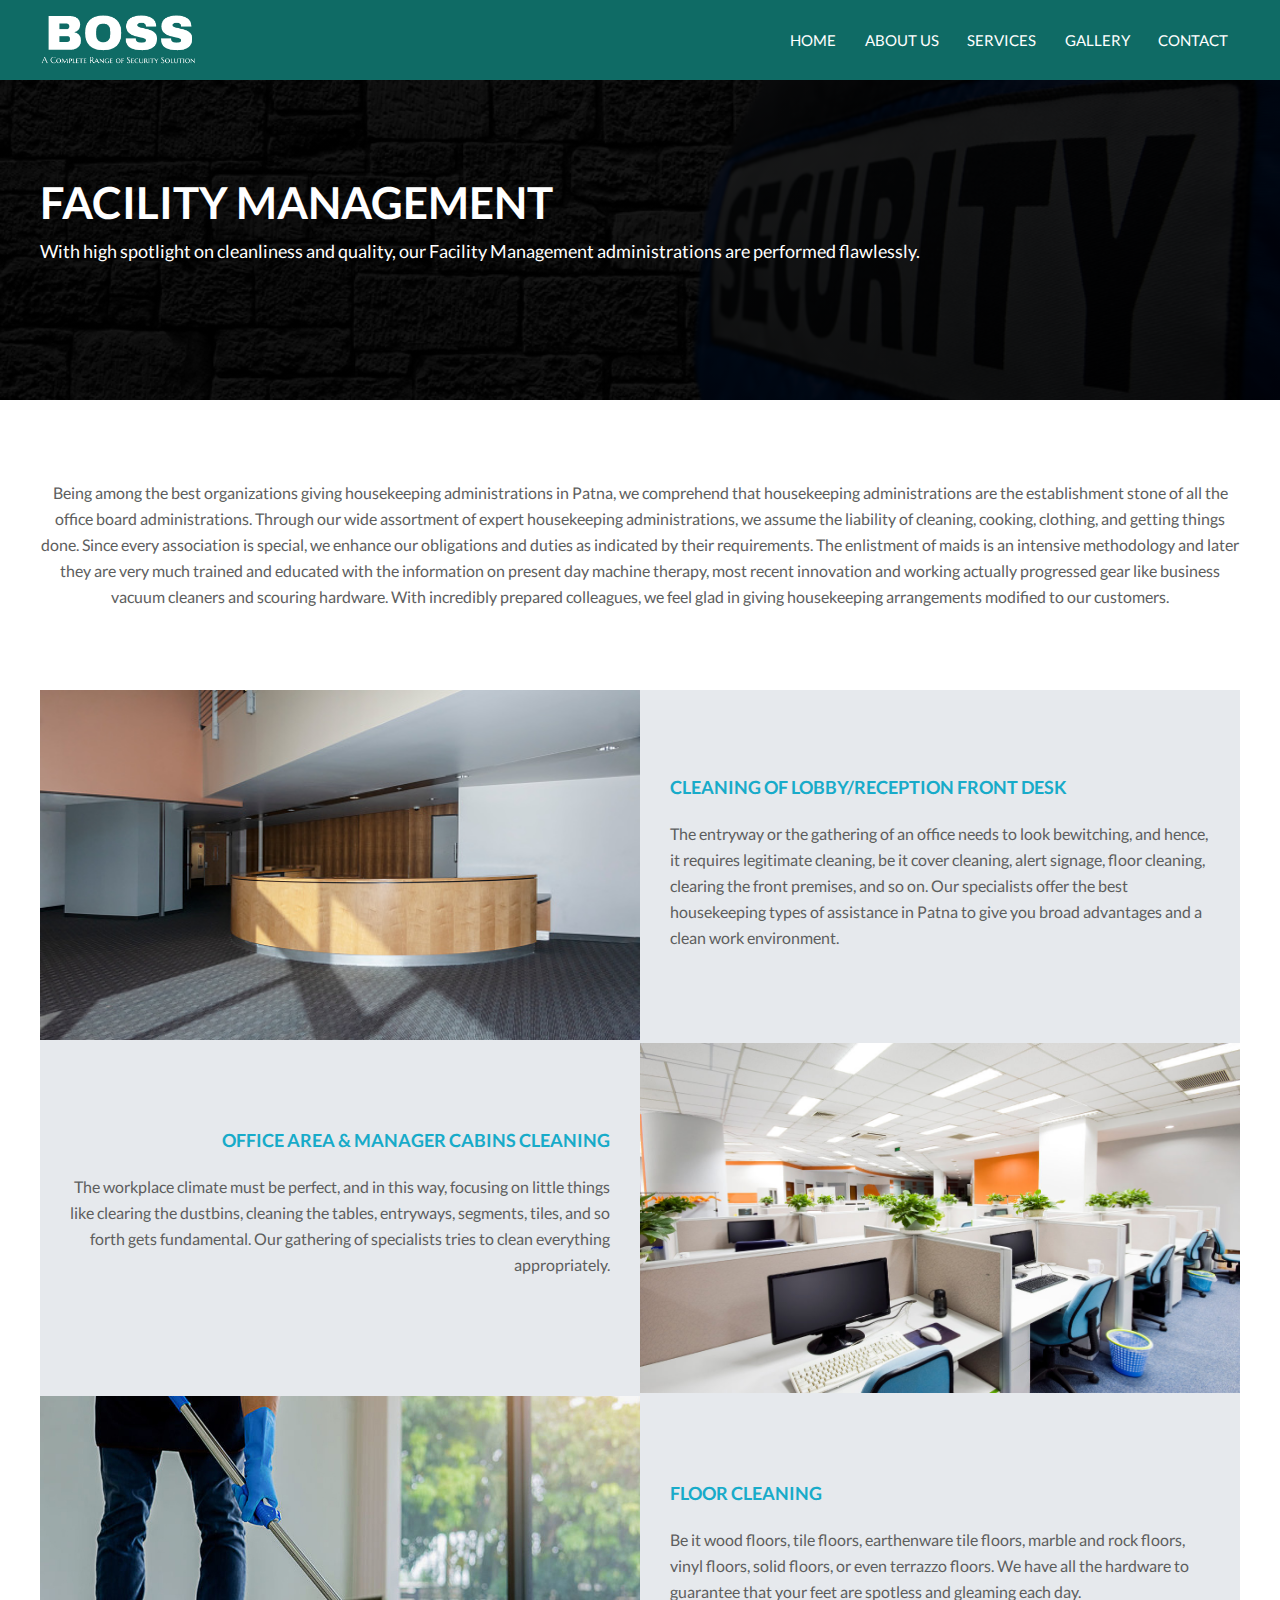
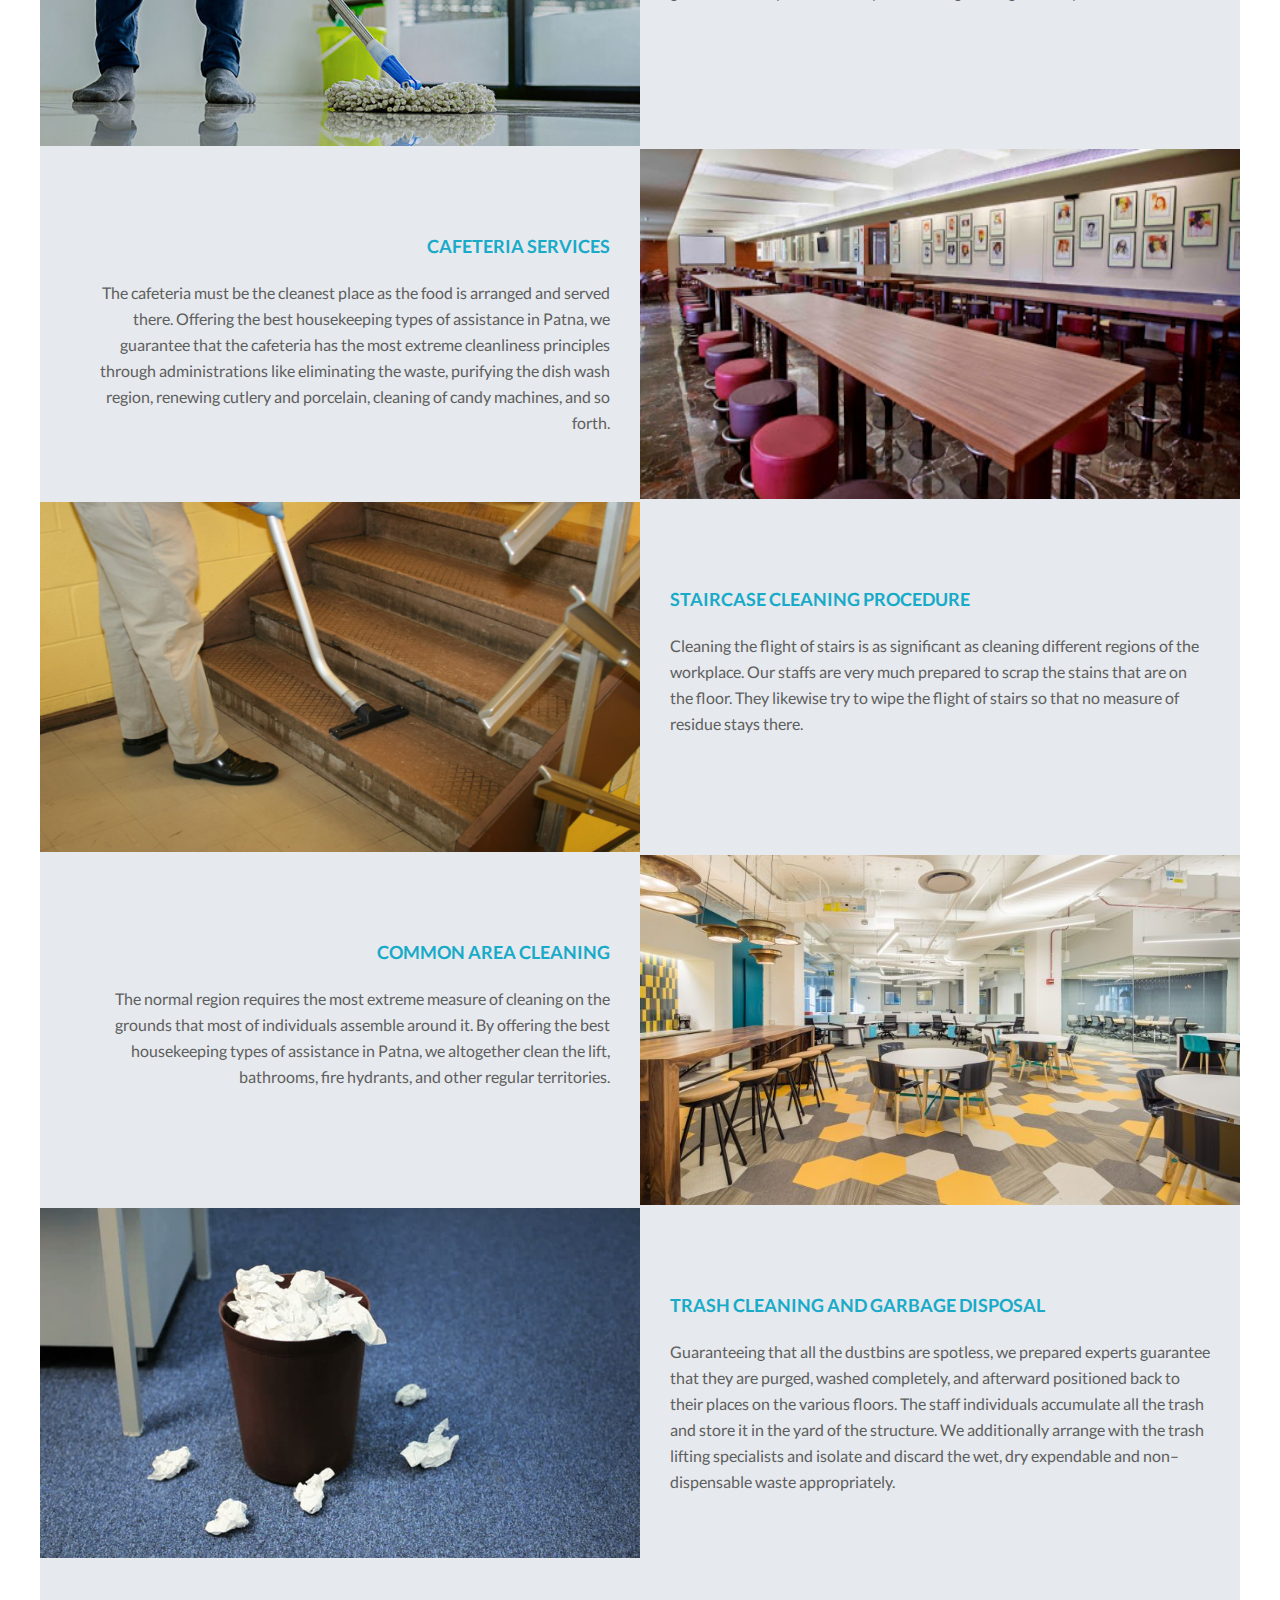
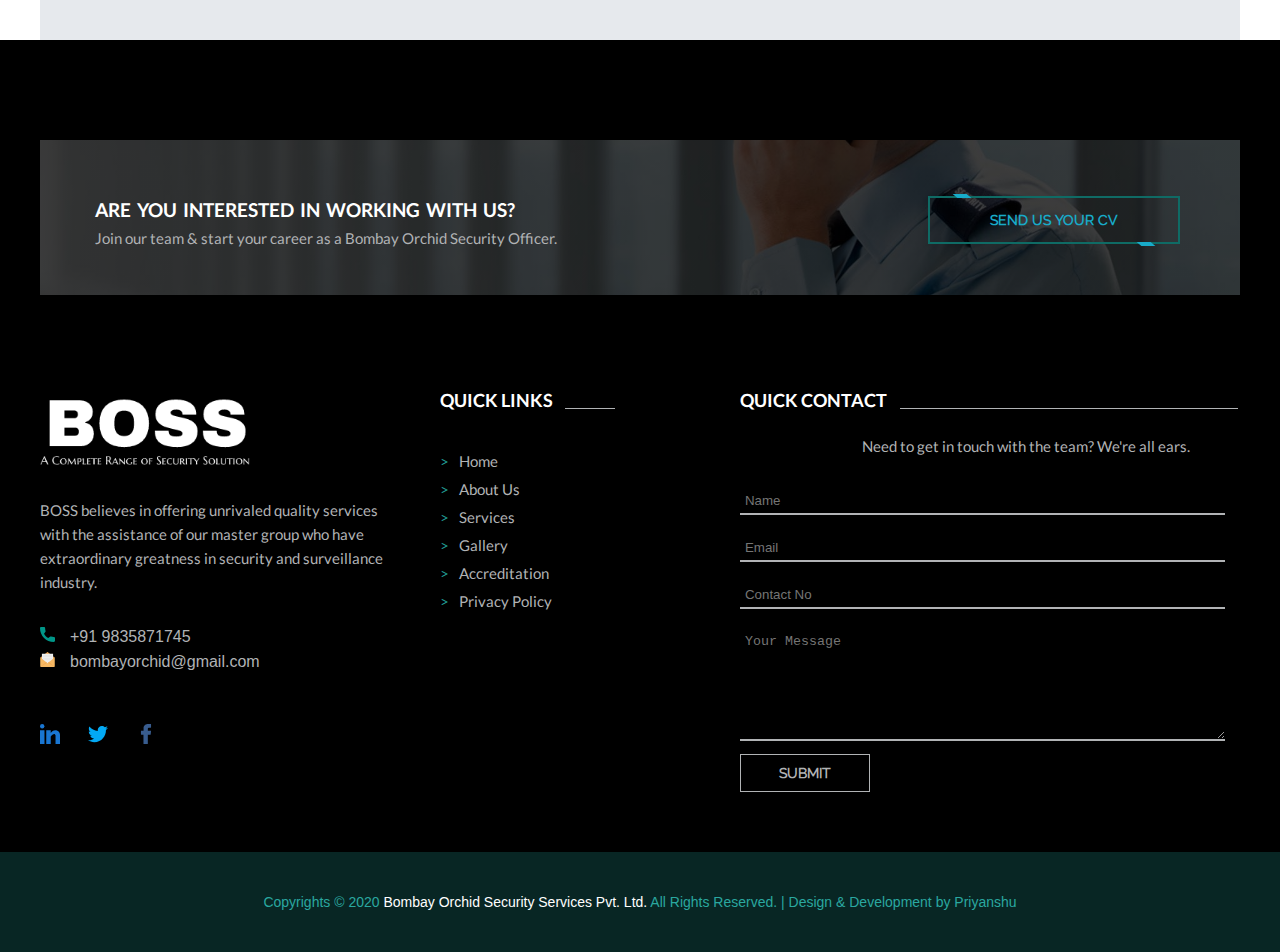
<file: facility-management.html>
<!DOCTYPE html>
    <head>
        <meta http-equiv="X-UA-Compatible" content="IE=edge" />
        <meta http-equiv="Content-Type" content="text/html; charset=utf-8"/>
        <meta name="viewport" content="width=device-width, initial-scale=1.0">
        <link href="assets/styles/facility-management.css" rel="stylesheet">
        <link href="assets/styles/fonts.css" rel="stylesheet">
        <title>Bombay Orchid Security Services Private Ltd.(BOSS)</title>
    </head>

    <body>

        <div class="large-wrapper">
            <div class="large-container">
                <div class="main-overlay js-main-overlay"></div>

                <section class="facility-management">

                    <header>
                        <nav class="nav-wrapper">
                            <div class="logo"></div>

                            <ul class="menu">
                                <li><a href="/index.html">HOME</a></li>
                                <li><a href="/about-us.html">ABOUT US</a></li>
                                <li><a href="/services.html">SERVICES</a>
                                    <ul class="sub-menu-1">
                                        <li><a href="/guarding.html">Guarding</a></li>
                                        <li><a href="/facility-management.html">Facility Management</a></li>
                                        <li><a href="/fire-safety.html">Fire Safety</a></li>
                                        <li><a href="/pest-control.html">Pest Control</a></li>
                                        <li><a href="/investigation.html">Investigations</a></li>
                                        <li><a href="/electronic-surveillance.html">Electronic Surveillance</a></li>
                                    </ul>
                                </li>
                                <li><a href="/gallery.html">GALLERY</a></li>
                                <li><a href="/contact.html">CONTACT</a></li>
                            </ul>
                        </nav>

                        <div class="menu-trigger js-menu-trigger"></div>
                    </header>

                    <div class="wrapper">
                        <h1>FACILITY MANAGEMENT</h1>
                        <p>With high spotlight on cleanliness and quality, our Facility Management administrations are performed flawlessly.</p>
                    </div>

                </section>

                <section class="content">

                    <div class="content-wrapper">
                        <p>Being among the best organizations giving housekeeping administrations in Patna, we comprehend that housekeeping
                            administrations are the establishment stone of all the office board administrations. Through our wide assortment
                            of expert housekeeping administrations, we assume the liability of cleaning, cooking, clothing, and getting things
                            done. Since every association is special, we enhance our obligations and duties as indicated by their requirements.
                                The enlistment of maids is an intensive methodology and later they are very much trained and educated with the
                                information on present day machine therapy, most recent innovation and working actually progressed gear like
                                business vacuum cleaners and scouring hardware. With incredibly prepared colleagues, we feel glad in giving
                                housekeeping arrangements modified to our customers.</p>
                    </div>

                </section>

                <section class="banner">

                    <div class="banner-wrapper">
                        <div class="row">
                            <div class="pic col col-md-6 col-xs-12 col-sm-6">
                                <img src="/assets/images/lobby.jpg" alt="Cleaning Of Lobby">
                            </div>
                            <div class="odd col col-md-6 col-xs-12 col-sm-6">
                                <h2>CLEANING OF LOBBY/RECEPTION FRONT DESK</h2>
                                <p>The entryway or the gathering of an office needs to look bewitching, and hence, it requires legitimate
                                    cleaning, be it cover cleaning, alert signage, floor cleaning, clearing the front premises, and so on. Our
                                    specialists offer the best housekeeping types of assistance in Patna to give you broad advantages and a 
                                    clean work environment. </p>
                            </div>
                        </div>
                        <div class="row">
                            <div class="even col col-md-6 col-xs-12 col-sm-6">
                                <h2>OFFICE AREA & MANAGER CABINS CLEANING</h2>
                                <p>The workplace climate must be perfect, and in this way, focusing on little things like clearing the dustbins,
                                    cleaning the tables, entryways, segments, tiles, and so forth gets fundamental. Our gathering of specialists
                                    tries to clean everything appropriately.</p>
                            </div>
                            <div class="pic col col-md-6 col-xs-12 col-sm-6">
                                <img src="/assets/images/office-area.jpg" alt="Office Area Cleaning">
                            </div>
                        </div>
                        <div class="row">
                            <div class="pic col col-md-6 col-xs-12 col-sm-6">
                                <img src="/assets/images/floor-cleaning.jpg" alt="Floor Cleaning">
                            </div>
                            <div class="odd col col-md-6 col-xs-12 col-sm-6">
                                <h2>FLOOR CLEANING</h2>
                                <p>Be it wood floors, tile floors, earthenware tile floors, marble and rock floors, vinyl floors, solid floors,
                                    or even terrazzo floors. We have all the hardware to guarantee that your feet are spotless and gleaming each
                                    day. </p>
                            </div>
                        </div>
                        <div class="row">
                            <div class="even col col-md-6 col-xs-12 col-sm-6">
                                <h2>CAFETERIA SERVICES</h2>
                                <p>The cafeteria must be the cleanest place as the food is arranged and served there. Offering the best 
                                    housekeeping types of assistance in Patna, we guarantee that the cafeteria has the most extreme cleanliness
                                    principles through administrations like eliminating the waste, purifying the dish wash region, renewing 
                                    cutlery and porcelain, cleaning of candy machines, and so forth.</p>
                            </div>
                            <div class="pic col col-md-6 col-xs-12 col-sm-6">
                                <img src="/assets/images/cafeteria.jpg" alt="Cafeteria Services">
                            </div>
                        </div>
                        <div class="row">
                            <div class="pic col col-md-6 col-xs-12 col-sm-6">
                                <img src="/assets/images/staircase-cleaning.jpg" alt="Staircase Cleaning">
                            </div>
                            <div class="odd col col-md-6 col-xs-12 col-sm-6">
                                <h2>STAIRCASE CLEANING PROCEDURE</h2>
                                <p>Cleaning the flight of stairs is as significant as cleaning different regions of the workplace. Our staffs are
                                    very much prepared to scrap the stains that are on the floor. They likewise try to wipe the flight of stairs
                                    so that no measure of residue stays there.</p>
                            </div>
                        </div>
                        <div class="row">
                            <div class="even col col-md-6 col-xs-12 col-sm-6">
                                <h2>COMMON AREA CLEANING</h2>
                                <p>The normal region requires the most extreme measure of cleaning on the grounds that most of individuals assemble
                                    around it. By offering the best housekeeping types of assistance in Patna, we altogether clean the lift,
                                    bathrooms, fire hydrants, and other regular territories.</p>
                            </div>
                            <div class="pic col col-md-6 col-xs-12 col-sm-6">
                                <img src="/assets/images/common-area.jpg" alt="Common Rrea Cleaning">
                            </div>
                        </div>
                        <div class="row">
                            <div class="pic last-sm col col-md-6 col-xs-12 col-sm-6">
                                <img src="/assets/images/trash-cleaning.jpg" alt="Trash Cleaning & Garbage Disposal">
                            </div>
                            <div class="odd col col-md-6 col-xs-12 col-sm-6">
                                <h2>TRASH CLEANING AND GARBAGE DISPOSAL</h2>
                                <p>Guaranteeing that all the dustbins are spotless, we prepared experts guarantee that they are purged, washed
                                    completely, and afterward positioned back to their places on the various floors. The staff individuals
                                    accumulate all the trash and store it in the yard of the structure. We additionally arrange with the trash
                                    lifting specialists and isolate and discard the wet, dry expendable and non–dispensable waste appropriately.</p>
                            </div>
                        </div>
                    </div>
                    
                </section>

                <section class="contact">

                    <div class="contact-wrapper">
                        <div class="clearfix"></div>
                        
                        <div class="registration">
                            <h2>ARE YOU INTERESTED IN WORKING WITH US?</h2>
                            <p>Join our team & start your career as a Bombay Orchid Security Officer.</p>
                            <button class="btn"><a href="/contact.html">Send Us Your CV</a></button>
                        </div>

                        <div class="row">
                            
                            <div class="col col-md-4 col-xs-12 col-sm-6">
                                <div class="contact-logo"></div>
                                <p class="logo-p">BOSS believes in offering unrivaled quality services with the assistance of our master group
                                    who have extraordinary greatness in security and surveillance industry.</p>
                                
                                <ul class="info">
                                    <li>
                                        <span><img src="/assets/images/phone-call.svg"></span>
                                        <span>+91 9835871745</span>
                                    </li>
                                    <li>
                                        <span><img src="/assets/images/email.svg"></span>
                                        <span>bombayorchid@gmail.com</span>
                                    </li>
                                </ul>

                                <ul class="social">
                                    <li><a href="https://www.linkedin.com/login"><img src="/assets/images/linkedin.svg" alt="LinkedIn"></a></li>
                                    <li><a href="https://twitter.com/login?lang=en"><img src="/assets/images/twitter.svg" alt="Twitter"></a></li>
                                    <li><a href="https://www.facebook.com/login/"><img src="/assets/images/facebook.svg" alt="Facebook"></a></li>
                                </ul>
                            </div>

                            <div class="col col-md-3 col-xs-12 col-sm-6">
                                <div class="quick-links">
                                    <h2>QUICK LINKS</h2>
                                        <ul>
                                            <li><a href="/index.html"><span>&#62</span>Home</a></li>
                                            <li><a href="/about-us.html"><span>&#62</span>About Us</a></li>
                                            <li><a href="/services.html"><span>&#62</span>Services</a></li>
                                            <li><a href="/gallery.html"><span>&#62</span>Gallery</a></li>
                                            <li><a href="/accreditation.html"><span>&#62</span>Accreditation</a></li>
                                            <li><a href="/privacy-policy.html"><span>&#62</span>Privacy Policy</a></li>
                                        </ul>
                                </div>
                            </div>
                            
                            <form class="contact-form col col-md-5 col-xs-12 col-sm-12" name="contact" action="POST" data-netlify="true">
                                    <h2>QUICK CONTACT</h2>
                                    <p>Need to get in touch with the team? We're all ears.</p>
                                    <input type="text" name="name" placeholder="Name" class="input"><br>
                                    <input type="email" name="email" placeholder="Email" class="input"><br>
                                    <input type="number" name="number" placeholder="Contact No" class="input"><br>
                                    <textarea name="message" placeholder="Your Message" class="input"></textarea><br>
                                    <button type="submit" name="submit">SUBMIT</button>
                            </form>

                        </div>

                    </div>

                </section>
                
                <footer class="bottom">
                    <p>Copyrights &copy 2020 <span>Bombay Orchid Security Services Pvt. Ltd.</span> All Rights Reserved. | 
                        Design & Development by <a href="https://priyanshudesigns.netlify.app/">Priyanshu</a></p>
                </footer>

                <script src="assets/scripts/jquery-3.5.1.min.js"></script>
                <script src="assets/scripts/main.js"></script>
            </div>
        </div>

    </body>
</html>
</file>
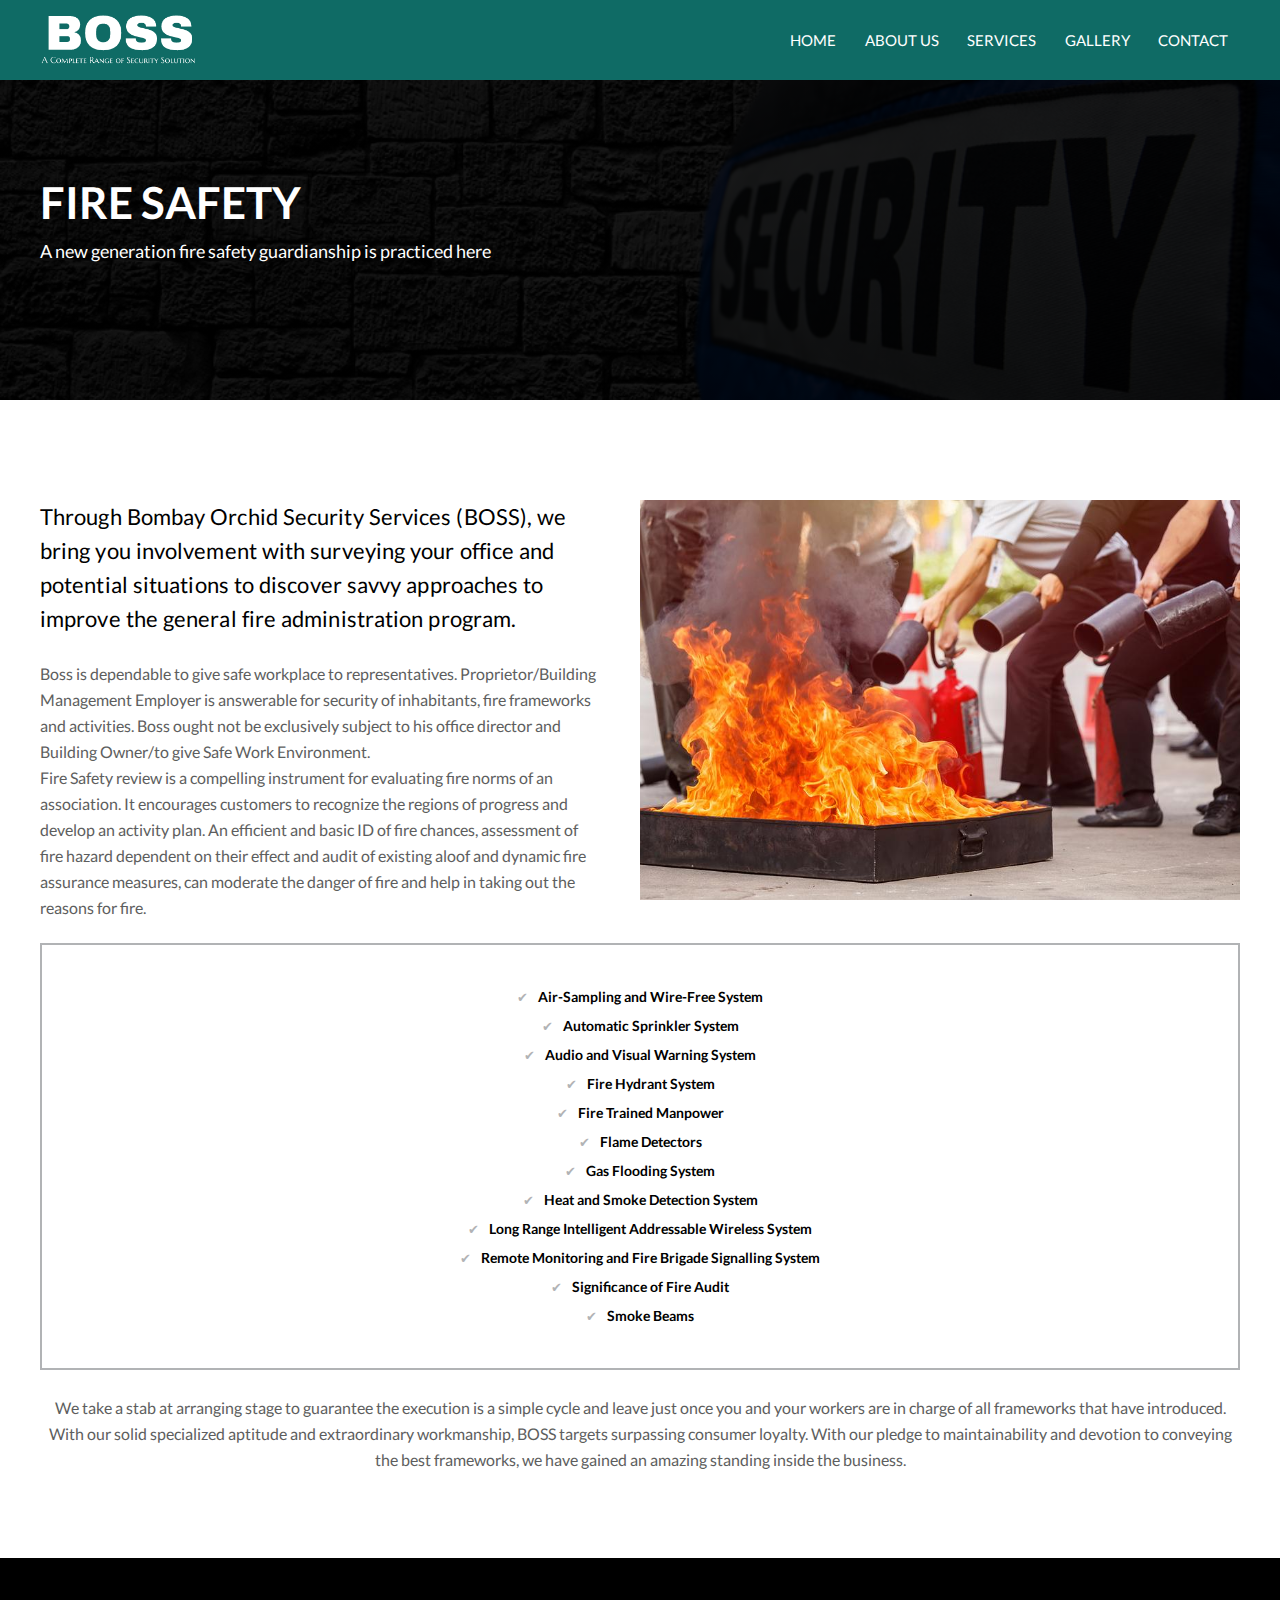
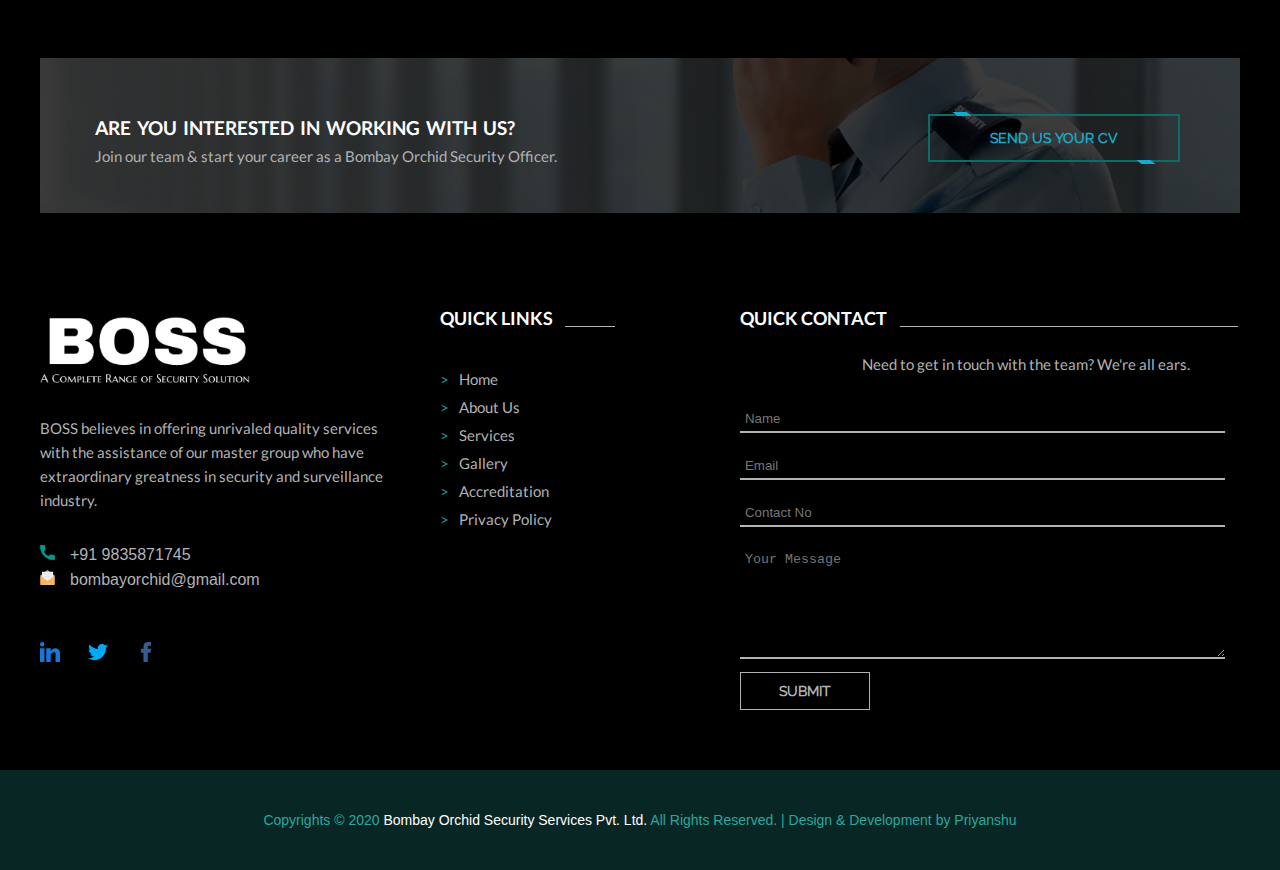
<file: fire-safety.html>
<!DOCTYPE html>
    <head>
        <meta http-equiv="X-UA-Compatible" content="IE=edge" />
        <meta http-equiv="Content-Type" content="text/html; charset=utf-8"/>
        <meta name="viewport" content="width=device-width, initial-scale=1.0">
        <link href="assets/styles/fire-safety.css" rel="stylesheet">
        <link href="assets/styles/fonts.css" rel="stylesheet">
        <title>Bombay Orchid Security Services Private Ltd.(BOSS)</title>
    </head>

    <body>

        <div class="large-wrapper">
            <div class="large-container">
                <div class="main-overlay js-main-overlay"></div>

                <section class="fire-safety">

                    <header>
                        <nav class="nav-wrapper">
                            <div class="logo"></div>

                            <ul class="menu">
                                <li><a href="/index.html">HOME</a></li>
                                <li><a href="/about-us.html">ABOUT US</a></li>
                                <li><a href="/services.html">SERVICES</a>
                                    <ul class="sub-menu-1">
                                        <li><a href="/guarding.html">Guarding</a></li>
                                        <li><a href="/facility-management.html">Facility Management</a></li>
                                        <li><a href="/fire-safety.html">Fire Safety</a></li>
                                        <li><a href="/pest-control.html">Pest Control</a></li>
                                        <li><a href="/investigation.html">Investigations</a></li>
                                        <li><a href="/electronic-surveillance.html">Electronic Surveillance</a></li>
                                    </ul>
                                </li>
                                <li><a href="/gallery.html">GALLERY</a></li>
                                <li><a href="/contact.html">CONTACT</a></li>
                            </ul>
                        </nav>

                        <div class="menu-trigger js-menu-trigger"></div>
                    </header>

                    <div class="wrapper">
                        <h1>FIRE SAFETY</h1>
                        <p>A new generation fire safety guardianship is practiced here</p>
                    </div>

                </section>

                <section class="content">

                    <div class="content-wrapper">

                        <div class="row">
                            <div class="info col col-md-6 col-xs-12 col-sm-12">
                                <h3>Through Bombay Orchid Security Services (BOSS), we bring you involvement with surveying your office and
                                    potential situations to discover savvy approaches to improve the general fire administration program.</h3>
                                <p>Boss is dependable to give safe workplace to representatives. Proprietor/Building Management Employer is
                                    answerable for security of inhabitants, fire frameworks and activities. Boss ought not be exclusively 
                                    subject to his office director and Building Owner/to give Safe Work Environment.<br>Fire Safety review
                                    is a compelling instrument for evaluating fire norms of an association. It encourages customers to recognize
                                    the regions of progress and develop an activity plan. An efficient and basic ID of fire chances, assessment
                                        of fire hazard dependent on their effect and audit of existing aloof and dynamic fire assurance measures,
                                        can moderate the danger of fire and help in taking out the reasons for fire.</p>
                            </div>
                            <div class="pic col col-md-6 col-xs-12 col-sm-12"></div>
                        </div>

                        <div class="points">
                            <ul>
                                <li><span>✔</span>Air-Sampling and Wire-Free System</li>
                                <li><span>✔</span>Automatic Sprinkler System</li>
                                <li><span>✔</span>Audio and Visual Warning System</li>
                                <li><span>✔</span>Fire Hydrant System</li>
                                <li><span>✔</span>Fire Trained Manpower</li>
                                <li><span>✔</span>Flame Detectors</li>
                                <li><span>✔</span>Gas Flooding System</li>
                                <li><span>✔</span>Heat and Smoke Detection System</li>
                                <li><span>✔</span>Long Range Intelligent Addressable Wireless System</li>
                                <li><span>✔</span>Remote Monitoring and Fire Brigade Signalling System</li>
                                <li><span>✔</span>Significance of Fire Audit</li>
                                <li><span>✔</span>Smoke Beams</li>
                            </ul>
                        </div>

                        <div class="small-info">
                            <p>We take a stab at arranging stage to guarantee the execution is a simple cycle and leave just once you and your
                                workers are in charge of all frameworks that have introduced. With our solid specialized aptitude and 
                                extraordinary workmanship, BOSS targets surpassing consumer loyalty. With our pledge to maintainability and
                                devotion to conveying the best frameworks, we have gained an amazing standing inside the business.</p>
                        </div>

                    </div>

                </section>

                <section class="contact">

                    <div class="contact-wrapper">
                        <div class="clearfix"></div>
                        
                        <div class="registration">
                            <h2>ARE YOU INTERESTED IN WORKING WITH US?</h2>
                            <p>Join our team & start your career as a Bombay Orchid Security Officer.</p>
                            <button class="btn"><a href="/contact.html">Send Us Your CV</a></button>
                        </div>

                        <div class="row">
                            
                            <div class="col col-md-4 col-xs-12 col-sm-6">
                                <div class="contact-logo"></div>
                                <p class="logo-p">BOSS believes in offering unrivaled quality services with the assistance of our master group
                                    who have extraordinary greatness in security and surveillance industry.</p>
                                
                                <ul class="info">
                                    <li>
                                        <span><img src="/assets/images/phone-call.svg"></span>
                                        <span>+91 9835871745</span>
                                    </li>
                                    <li>
                                        <span><img src="/assets/images/email.svg"></span>
                                        <span>bombayorchid@gmail.com</span>
                                    </li>
                                </ul>

                                <ul class="social">
                                    <li><a href="https://www.linkedin.com/login"><img src="/assets/images/linkedin.svg" alt="LinkedIn"></a></li>
                                    <li><a href="https://twitter.com/login?lang=en"><img src="/assets/images/twitter.svg" alt="Twitter"></a></li>
                                    <li><a href="https://www.facebook.com/login/"><img src="/assets/images/facebook.svg" alt="Facebook"></a></li>
                                </ul>
                            </div>

                            <div class="col col-md-3 col-xs-12 col-sm-6">
                                <div class="quick-links">
                                    <h2>QUICK LINKS</h2>
                                        <ul>
                                            <li><a href="/index.html"><span>&#62</span>Home</a></li>
                                            <li><a href="/about-us.html"><span>&#62</span>About Us</a></li>
                                            <li><a href="/services.html"><span>&#62</span>Services</a></li>
                                            <li><a href="/gallery.html"><span>&#62</span>Gallery</a></li>
                                            <li><a href="/accreditation.html"><span>&#62</span>Accreditation</a></li>
                                            <li><a href="/privacy-policy.html"><span>&#62</span>Privacy Policy</a></li>
                                        </ul>
                                </div>
                            </div>
                            
                            <form class="contact-form col col-md-5 col-xs-12 col-sm-12" name="contact" action="POST" data-netlify="true">
                                    <h2>QUICK CONTACT</h2>
                                    <p>Need to get in touch with the team? We're all ears.</p>
                                    <input type="text" name="name" placeholder="Name" class="input"><br>
                                    <input type="email" name="email" placeholder="Email" class="input"><br>
                                    <input type="number" name="number" placeholder="Contact No" class="input"><br>
                                    <textarea name="message" placeholder="Your Message" class="input"></textarea><br>
                                    <button type="submit" name="submit">SUBMIT</button>
                            </form>

                        </div>

                    </div>

                </section>
                
                <footer class="bottom">
                    <p>Copyrights &copy 2020 <span>Bombay Orchid Security Services Pvt. Ltd.</span> All Rights Reserved. | 
                        Design & Development by <a href="https://priyanshudesigns.netlify.app/">Priyanshu</a></p>
                </footer>

                <script src="assets/scripts/jquery-3.5.1.min.js"></script>
                <script src="assets/scripts/main.js"></script>
            </div>
        </div>

    </body>
</html>
</file>
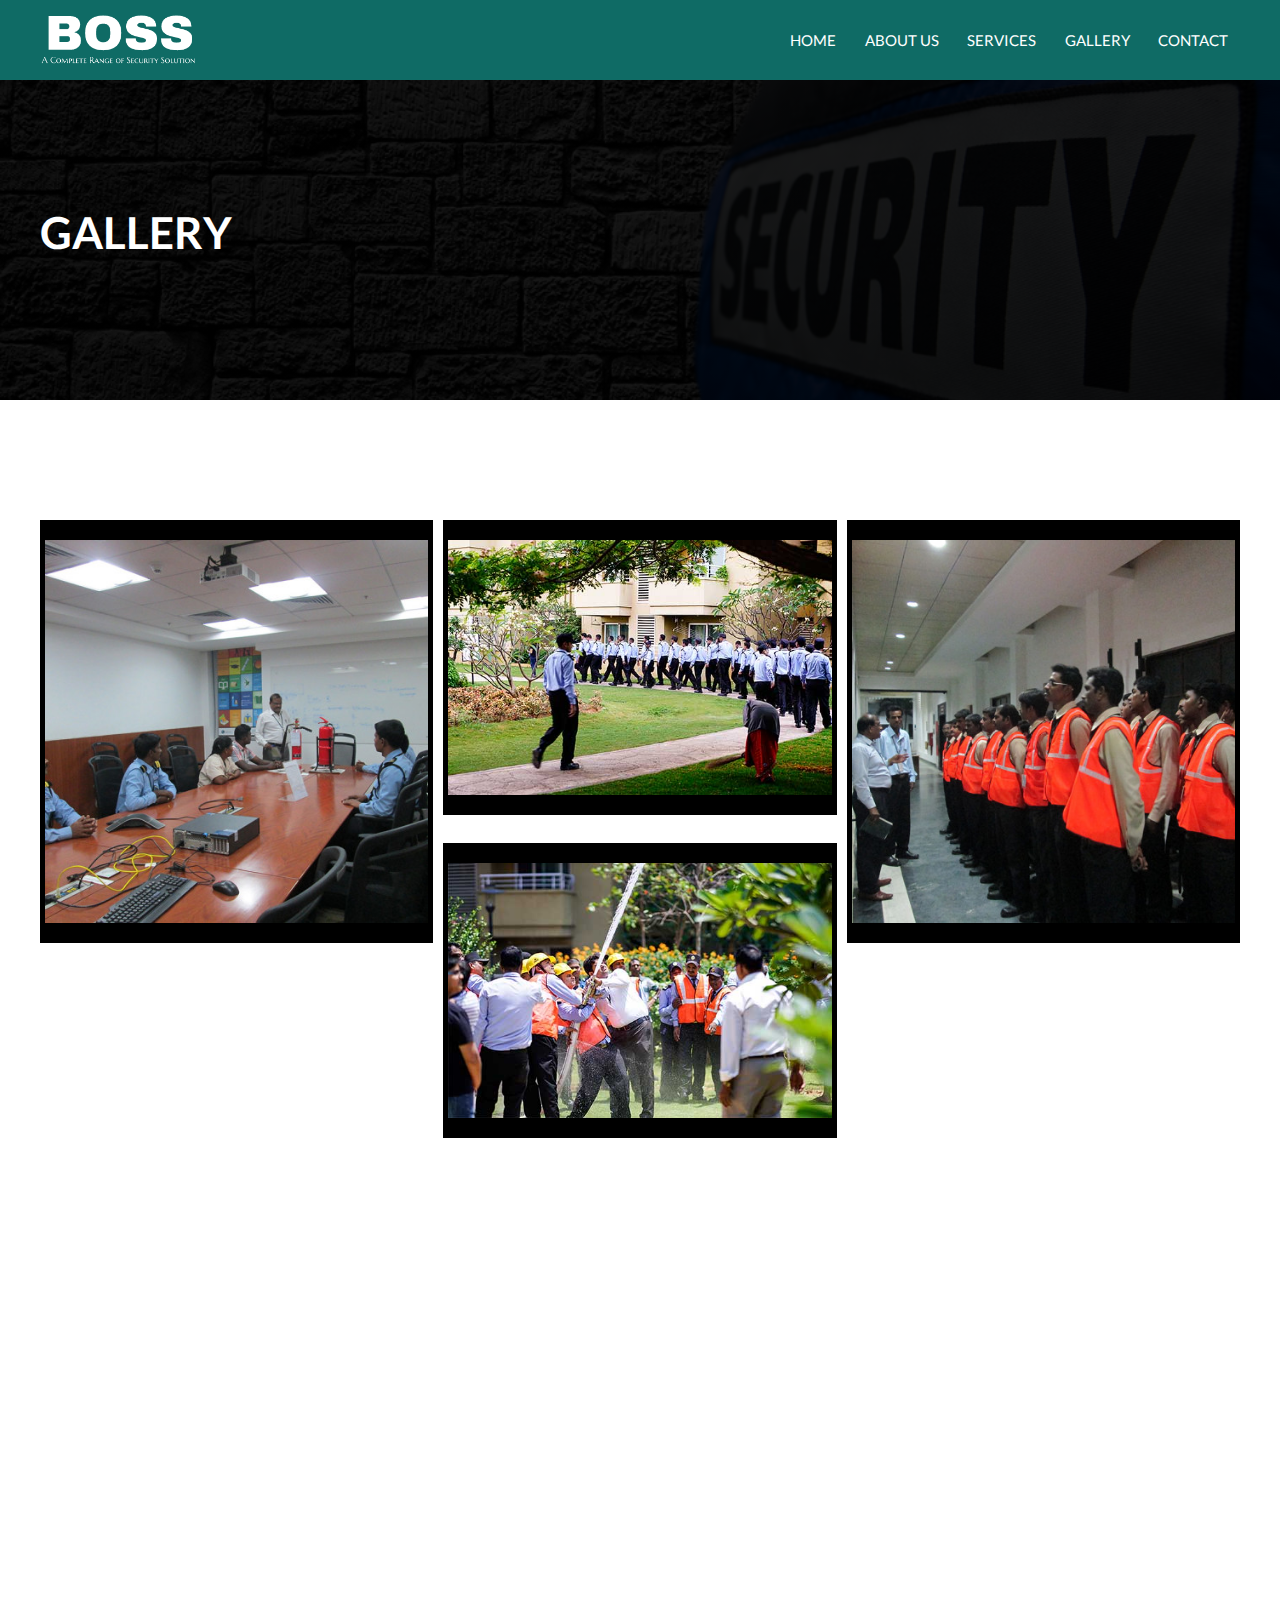
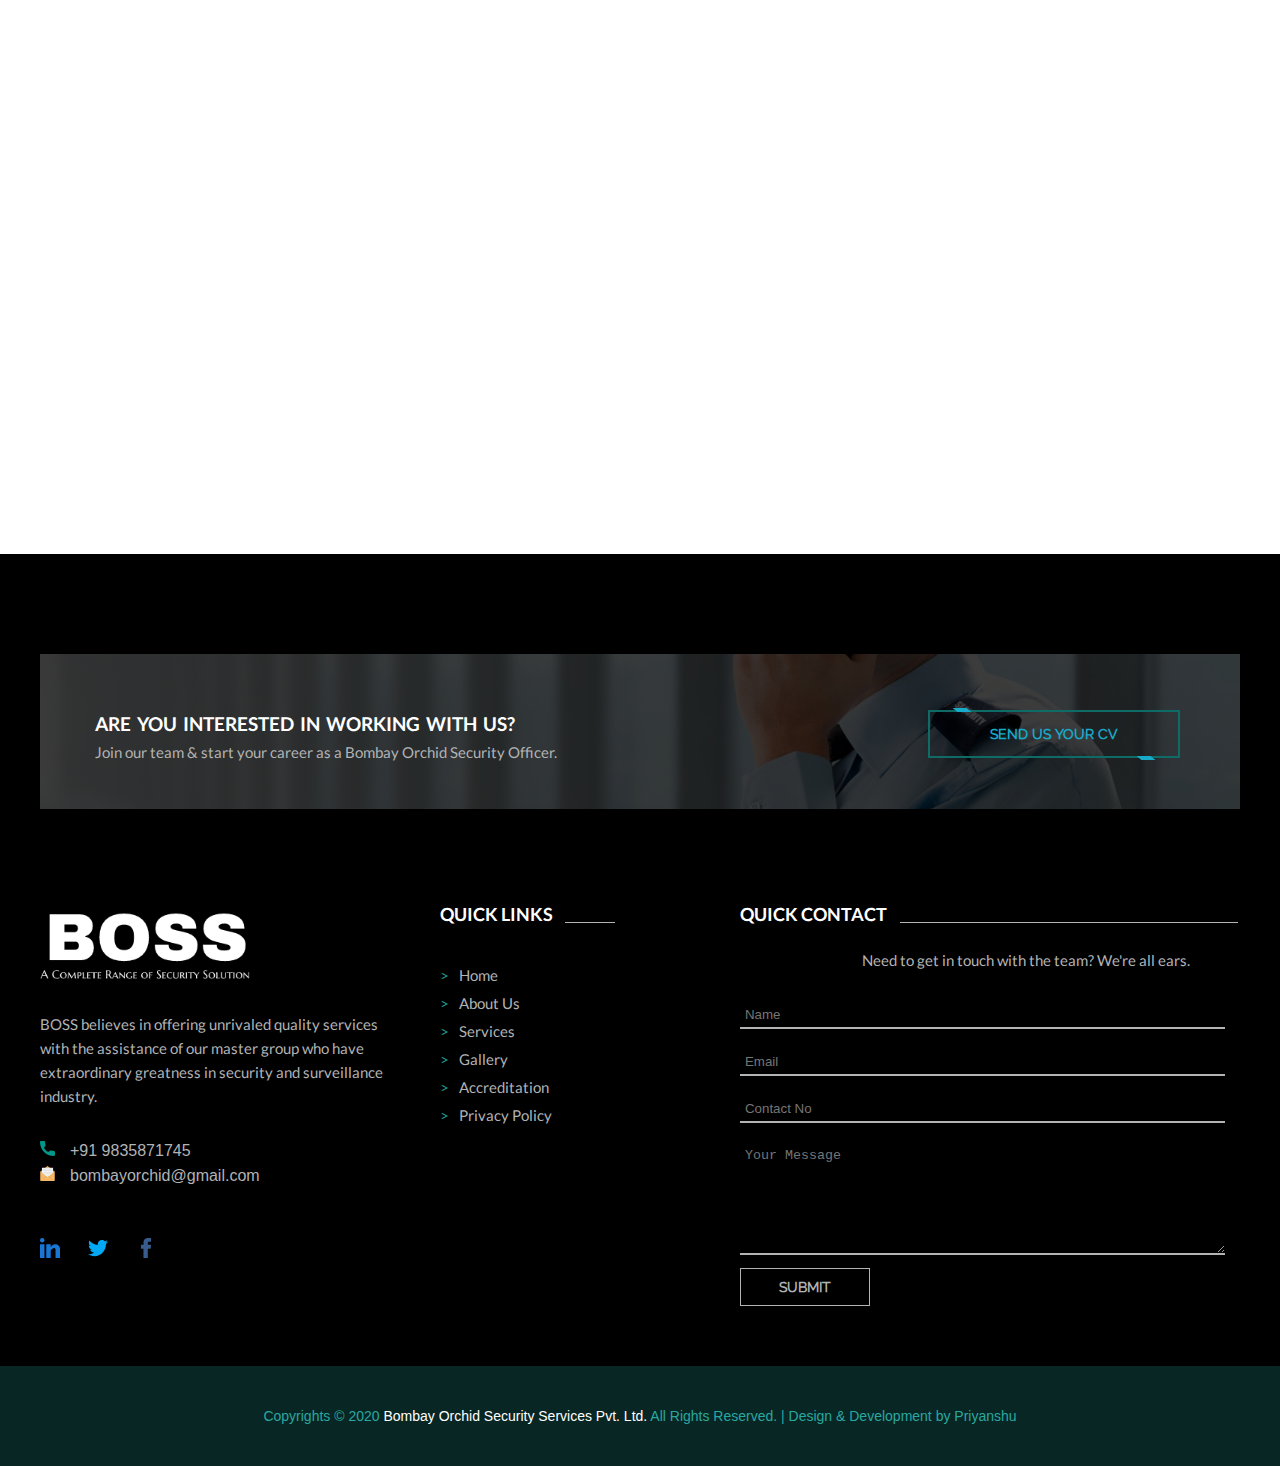
<file: gallery.html>
<!DOCTYPE html>
    <head>
        <meta http-equiv="X-UA-Compatible" content="IE=edge" />
        <meta http-equiv="Content-Type" content="text/html; charset=utf-8"/>
        <meta name="viewport" content="width=device-width, initial-scale=1.0">
        <link href="assets/styles/gallery.css" rel="stylesheet">
        <link href="assets/styles/fonts.css" rel="stylesheet">
        <link href="assets/styles/animate.css" rel="stylesheet">
        <link href="assets/styles/lightbox.min.css" rel="stylesheet">
        <title>Bombay Orchid Security Services Private Ltd.(BOSS)</title>
    </head>

    <body>

        <div class="large-wrapper">
            <div class="large-container">
                <div class="main-overlay js-main-overlay"></div>

                <section class="cover">

                    <header>
                        <nav class="nav-wrapper">
                            <div class="logo"></div>

                            <ul class="menu">
                                <li><a href="/index.html">HOME</a></li>
                                <li><a href="/about-us.html">ABOUT US</a></li>
                                <li><a href="/services.html">SERVICES</a>
                                    <ul class="sub-menu-1">
                                        <li><a href="/guarding.html">Guarding</a></li>
                                        <li><a href="/facility-management.html">Facility Management</a></li>
                                        <li><a href="/fire-safety.html">Fire Safety</a></li>
                                        <li><a href="/pest-control.html">Pest Control</a></li>
                                        <li><a href="/investigation.html">Investigations</a></li>
                                        <li><a href="/electronic-surveillance.html">Electronic Surveillance</a></li>
                                    </ul>
                                </li>
                                <li><a href="/gallery.html">GALLERY</a></li>
                                <li><a href="/contact.html">CONTACT</a></li>
                            </ul>
                        </nav>

                        <div class="menu-trigger js-menu-trigger"></div>
                    </header>
                    <div class="wrapper">
                        <h1>GALLERY</h1>
                    </div>

                </section>

                <section class="content">

                    <div class="content-wrapper">
                        <div class="masonry">
                            <div class="grid wow bounceInLeft">
                                <a href="/assets/images/1.jpg" data-lightbox="mygallery"><img src="/assets/images/1.jpg"></a>
                            </div>
                            <div class="grid wow bounceInDown">
                                <a href="/assets/images/2.jpg" data-lightbox="mygallery"><img src="/assets/images/2.jpg"></a>
                            </div>
                            <div class="grid wow bounceInUp">
                                <a href="/assets/images/13.jpg" data-lightbox="mygallery"><img src="/assets/images/13.jpg"></a>
                            </div>
                            <div class="grid wow bounceInRight">
                                <a href="/assets/images/14.jpg" data-lightbox="mygallery"><img src="/assets/images/14.jpg"></a>
                            </div>
                            <div class="grid wow zoomIn">
                                <a href="/assets/images/5.jpg" data-lightbox="mygallery"><img src="/assets/images/5.jpg"></a>
                            </div>
                            <div class="grid wow bounceInLeft">
                                <a href="/assets/images/6.jpg" data-lightbox="mygallery"><img src="/assets/images/6.jpg"></a>
                            </div>
                            <div class="grid wow bounceInRight">
                                <a href="/assets/images/7.jpg" data-lightbox="mygallery"><img src="/assets/images/7.jpg"></a>
                            </div>
                            <div class="grid wow bounceInDown">
                                <a href="/assets/images/8.jpeg" data-lightbox="mygallery"><img src="/assets/images/8.jpeg"></a>
                            </div>
                            <div class="grid wow bounceInUp">
                                <a href="/assets/images/15.jpg" data-lightbox="mygallery"><img src="/assets/images/15.jpg"></a>
                            </div>
                            <div class="grid wow bounceInLeft">
                                <a href="/assets/images/10.jpg" data-lightbox="mygallery"><img src="/assets/images/10.jpg"></a>
                            </div>
                            <div class="grid wow bounceInRight">
                                <a href="/assets/images/11.jpeg" data-lightbox="mygallery"><img src="/assets/images/11.jpeg"></a>
                            </div>
                            <div class="grid wow bounceInDown">
                                <a href="/assets/images/12.jpg" data-lightbox="mygallery"><img src="/assets/images/12.jpg"></a>
                            </div>
                        </div>
                    </div>

                </section>

                <section class="contact">

                    <div class="contact-wrapper">
                        <div class="clearfix"></div>
                        
                        <div class="registration">
                            <h2>ARE YOU INTERESTED IN WORKING WITH US?</h2>
                            <p>Join our team & start your career as a Bombay Orchid Security Officer.</p>
                            <button class="btn"><a href="/contact.html">Send Us Your CV</a></button>
                        </div>

                        <div class="row">
                            
                            <div class="col col-md-4 col-xs-12 col-sm-6">
                                <div class="contact-logo"></div>
                                <p class="logo-p">BOSS believes in offering unrivaled quality services with the assistance of our master group
                                    who have extraordinary greatness in security and surveillance industry.</p>
                                
                                <ul class="info">
                                    <li>
                                        <span><img src="/assets/images/phone-call.svg"></span>
                                        <span>+91 9835871745</span>
                                    </li>
                                    <li>
                                        <span><img src="/assets/images/email.svg"></span>
                                        <span>bombayorchid@gmail.com</span>
                                    </li>
                                </ul>

                                <ul class="social">
                                    <li><a href="https://www.linkedin.com/login"><img src="/assets/images/linkedin.svg" alt="LinkedIn"></a></li>
                                    <li><a href="https://twitter.com/login?lang=en"><img src="/assets/images/twitter.svg" alt="Twitter"></a></li>
                                    <li><a href="https://www.facebook.com/login/"><img src="/assets/images/facebook.svg" alt="Facebook"></a></li>
                                </ul>
                            </div>

                            <div class="col col-md-3 col-xs-12 col-sm-6">
                                <div class="quick-links">
                                    <h2>QUICK LINKS</h2>
                                        <ul>
                                            <li><a href="/index.html"><span>&#62</span>Home</a></li>
                                            <li><a href="/about-us.html"><span>&#62</span>About Us</a></li>
                                            <li><a href="/services.html"><span>&#62</span>Services</a></li>
                                            <li><a href="/gallery.html"><span>&#62</span>Gallery</a></li>
                                            <li><a href="/accreditation.html"><span>&#62</span>Accreditation</a></li>
                                            <li><a href="/privacy-policy.html"><span>&#62</span>Privacy Policy</a></li>
                                        </ul>
                                </div>
                            </div>
                            
                            <form class="contact-form col col-md-5 col-xs-12 col-sm-12" name="contact" action="POST" data-netlify="true">
                                    <h2>QUICK CONTACT</h2>
                                    <p>Need to get in touch with the team? We're all ears.</p>
                                    <input type="text" name="name" placeholder="Name" class="input"><br>
                                    <input type="email" name="email" placeholder="Email" class="input"><br>
                                    <input type="number" name="number" placeholder="Contact No" class="input"><br>
                                    <textarea name="message" placeholder="Your Message" class="input"></textarea><br>
                                    <button type="submit" name="submit">SUBMIT</button>
                            </form>

                        </div>

                    </div>

                </section>
                
                <footer class="bottom">
                    <p>Copyrights &copy 2020 <span>Bombay Orchid Security Services Pvt. Ltd.</span> All Rights Reserved. | 
                        Design & Development by <a href="https://priyanshudesigns.netlify.app/">Priyanshu</a></p>
                </footer>

                <script src="assets/scripts/jquery-3.5.1.min.js"></script>
                <script src="assets/scripts/wow.min.js"></script>
                <script src="assets/scripts/lightbox.min.js"></script>
                <script src="assets/scripts/main.js"></script>
    </body>
</html>
</file>
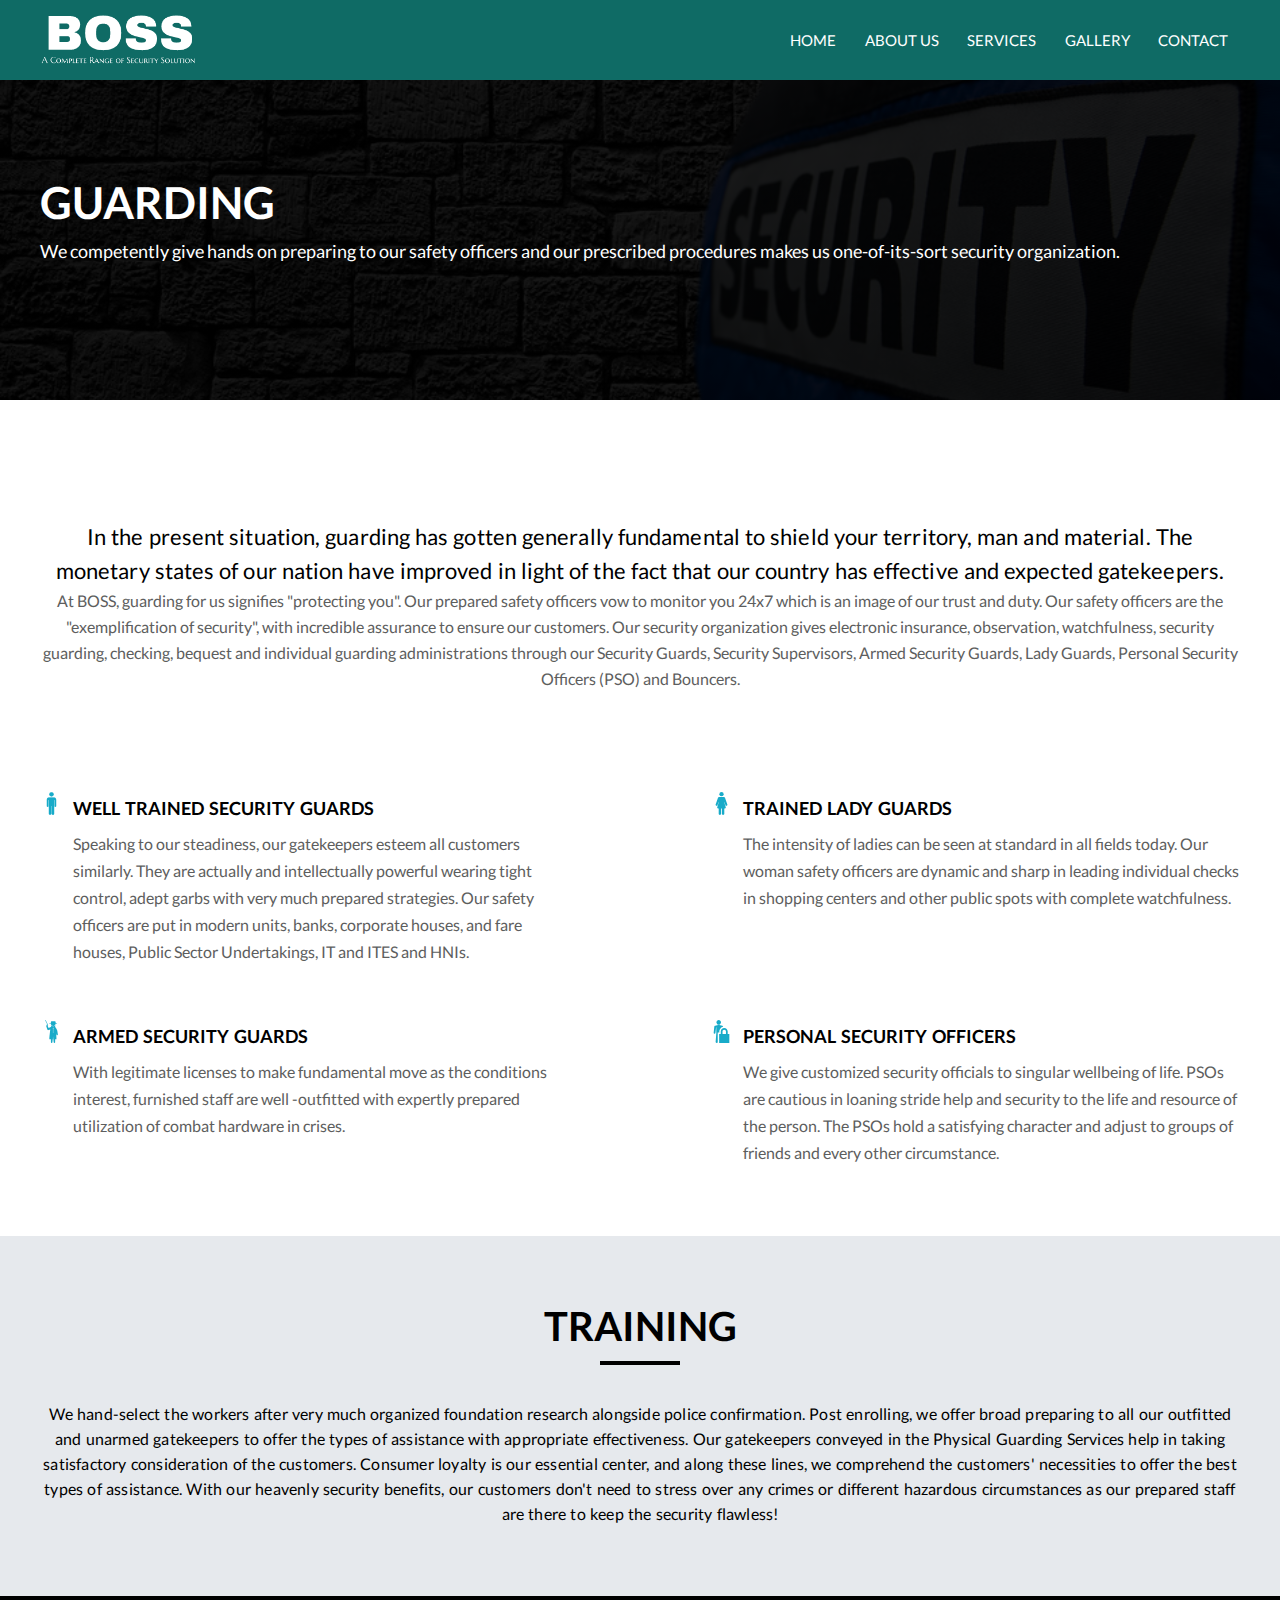
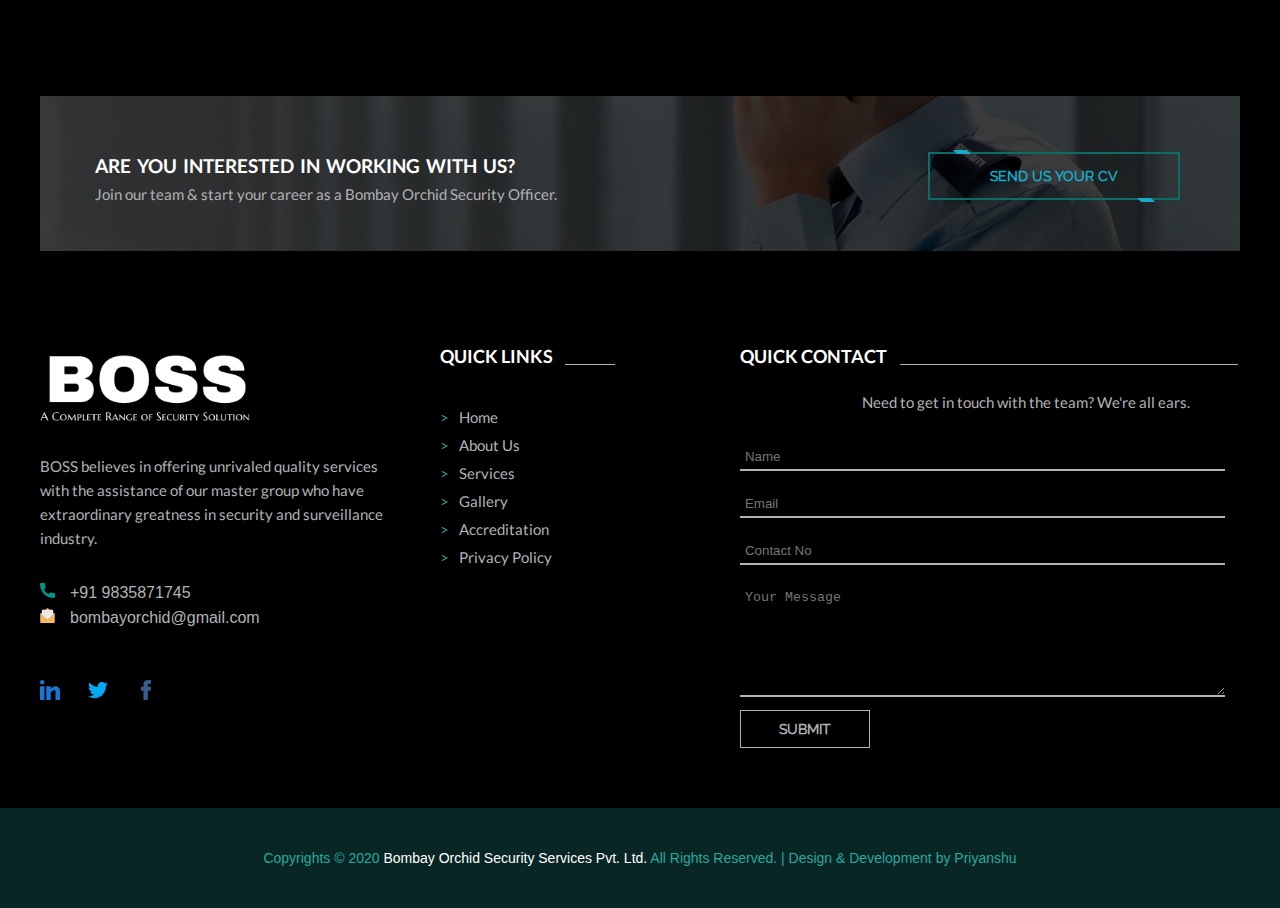
<file: guarding.html>
<!DOCTYPE html>
    <head>
        <meta http-equiv="X-UA-Compatible" content="IE=edge" />
        <meta http-equiv="Content-Type" content="text/html; charset=utf-8"/>
        <meta name="viewport" content="width=device-width, initial-scale=1.0">
        <link href="assets/styles/guarding.css" rel="stylesheet">
        <link href="assets/styles/fonts.css" rel="stylesheet">
        <title>Bombay Orchid Security Services Private Ltd.(BOSS)</title>
    </head>

    <body>

        <div class="large-wrapper">
            <div class="large-container">
                <div class="main-overlay js-main-overlay"></div>

                <section class="guarding">

                    <header>
                        <nav class="nav-wrapper">
                            <div class="logo"></div>

                            <ul class="menu">
                                <li><a href="/index.html">HOME</a></li>
                                <li><a href="/about-us.html">ABOUT US</a></li>
                                <li><a href="/services.html">SERVICES</a>
                                    <ul class="sub-menu-1">
                                        <li><a href="/guarding.html">Guarding</a></li>
                                        <li><a href="/facility-management.html">Facility Management</a></li>
                                        <li><a href="/fire-safety.html">Fire Safety</a></li>
                                        <li><a href="/pest-control.html">Pest Control</a></li>
                                        <li><a href="/investigation.html">Investigations</a></li>
                                        <li><a href="/electronic-surveillance.html">Electronic Surveillance</a></li>
                                    </ul>
                                </li>
                                <li><a href="/gallery.html">GALLERY</a></li>
                                <li><a href="/contact.html">CONTACT</a></li>
                            </ul>
                        </nav>

                        <div class="menu-trigger js-menu-trigger"></div>
                    </header>

                    <div class="wrapper">
                        <h1>GUARDING</h1>
                        <p>We competently give hands on preparing to our safety officers and our prescribed procedures makes us one-of-its-sort
                            security organization.</p>
                    </div>
                    
                </section>

                <section class="content">

                    <div class="content-wrapper">

                        <h4>In the present situation, guarding has gotten generally fundamental to shield your territory, man and material. The
                            monetary states of our nation have improved in light of the fact that our country has effective and expected 
                            gatekeepers.</h4>
                        <p>At BOSS, guarding for us signifies "protecting you". Our prepared safety officers vow to monitor you 24x7 which is an
                            image of our trust and duty. Our safety officers are the "exemplification of security", with incredible assurance to
                            ensure our customers. Our security organization gives electronic insurance, observation, watchfulness, security
                            guarding, checking, bequest and individual guarding administrations through our Security Guards, Security
                                Supervisors, Armed Security Guards, Lady Guards, Personal Security Officers (PSO) and Bouncers.</p>
                        
                            <div class="features row">
                                <div class="trained col col-md-6 col-sm-6">
                                    <h3><img src="/assets/images/man.svg">WELL TRAINED SECURITY GUARDS</h3>
                                    <p>Speaking to our steadiness, our gatekeepers esteem all customers similarly. They are actually and 
                                        intellectually powerful wearing tight control, adept garbs with very much prepared strategies. Our 
                                        safety officers are put in modern units, banks, corporate houses, and fare houses, Public Sector 
                                        Undertakings, IT and ITES and HNIs.</p>
                                </div>
                                <div class="lady col col-md-6 col-sm-6">
                                    <h3><img src="/assets/images/woman.svg">TRAINED LADY GUARDS</h3>
                                    <p>The intensity of ladies can be seen at standard in all fields today. Our woman safety officers are 
                                        dynamic and sharp in leading individual checks in shopping centers and other public spots with complete
                                        watchfulness.</p>
                                </div>
                            </div>
                            <div class="features2 row">
                                <div class="armed col col-md-6 col-sm-6">
                                    <h3><img src="/assets/images/armed-man.svg">ARMED SECURITY GUARDS</h3>
                                    <p>With legitimate licenses to make fundamental move as the conditions interest, furnished staff are well
                                        -outfitted with expertly prepared utilization of combat hardware in crises.</p>
                                </div>
                                <div class="personal col col-md-6 col-sm-6">
                                    <h3><img src="/assets/images/personal-security.svg">PERSONAL SECURITY OFFICERS</h3>
                                    <p>We give customized security officials to singular wellbeing of life. PSOs are cautious in loaning stride
                                        help and security to the life and resource of the person. The PSOs hold a satisfying character and adjust
                                        to groups of friends and every other circumstance. </p>
                                </div>
                            </div>

                    </div>

                </section>

                <section class="banner">

                    <div class="clearfix"></div>
                    <div class="banner-wrapper">
                        <h2>TRAINING</h2>
                        <p>We hand-select the workers after very much organized foundation research alongside police confirmation. Post enrolling,
                            we offer broad preparing to all our outfitted and unarmed gatekeepers to offer the types of assistance with 
                            appropriate effectiveness. Our gatekeepers conveyed in the Physical Guarding Services help in taking satisfactory
                            consideration of the customers. Consumer loyalty is our essential center, and along these lines, we comprehend the
                            customers' necessities to offer the best types of assistance. With our heavenly security benefits, our customers
                                don't need to stress over any crimes or different hazardous circumstances as our prepared staff are there to keep
                                the security flawless!</p>
                    </div>
                    <div class="clearfix"></div>

                </section>
                <section class="contact">

                    <div class="contact-wrapper">
                        <div class="clearfix"></div>
                        
                        <div class="registration">
                            <h2>ARE YOU INTERESTED IN WORKING WITH US?</h2>
                            <p>Join our team & start your career as a Bombay Orchid Security Officer.</p>
                            <button class="btn"><a href="/contact.html">Send Us Your CV</a></button>
                        </div>

                        <div class="row">
                            
                            <div class="col col-md-4 col-xs-12">
                                <div class="contact-logo"></div>
                                <p class="logo-p">BOSS believes in offering unrivaled quality services with the assistance of our master group
                                    who have extraordinary greatness in security and surveillance industry.</p>
                                
                                <ul class="info">
                                    <li>
                                        <span><img src="/assets/images/phone-call.svg"></span>
                                        <span>+91 9835871745</span>
                                    </li>
                                    <li>
                                        <span><img src="/assets/images/email.svg"></span>
                                        <span>bombayorchid@gmail.com</span>
                                    </li>
                                </ul>

                                <ul class="social">
                                    <li><a href="https://www.linkedin.com/login"><img src="/assets/images/linkedin.svg" alt="LinkedIn"></a></li>
                                    <li><a href="https://twitter.com/login?lang=en"><img src="/assets/images/twitter.svg" alt="Twitter"></a></li>
                                    <li><a href="https://www.facebook.com/login/"><img src="/assets/images/facebook.svg" alt="Facebook"></a></li>
                                </ul>
                            </div>

                            <div class="col col-md-3 col-xs-12">
                                <div class="quick-links">
                                    <h2>QUICK LINKS</h2>
                                        <ul>
                                            <li><a href="/index.html"><span>&#62</span>Home</a></li>
                                            <li><a href="/about-us.html"><span>&#62</span>About Us</a></li>
                                            <li><a href="/services.html"><span>&#62</span>Services</a></li>
                                            <li><a href="/gallery.html"><span>&#62</span>Gallery</a></li>
                                            <li><a href="/accreditation.html"><span>&#62</span>Accreditation</a></li>
                                            <li><a href="/privacy-policy.html"><span>&#62</span>Privacy Policy</a></li>
                                        </ul>
                                </div>
                            </div>
                            
                            <form class="contact-form col col-md-5 col-xs-12" name="contact" action="POST" data-netlify="true">
                                    <h2>QUICK CONTACT</h2>
                                    <p>Need to get in touch with the team? We're all ears.</p>
                                    <input type="text" name="name" placeholder="Name" class="input"><br>
                                    <input type="email" name="email" placeholder="Email" class="input"><br>
                                    <input type="number" name="number" placeholder="Contact No" class="input"><br>
                                    <textarea name="message" placeholder="Your Message" class="input"></textarea><br>
                                    <button type="submit" name="submit">SUBMIT</button>
                            </form>

                        </div>

                    </div>

                </section>
                
                <footer class="bottom">
                    <p>Copyrights &copy 2020 <span>Bombay Orchid Security Services Pvt. Ltd.</span> All Rights Reserved. | 
                        Design & Development by <a href="https://priyanshudesigns.netlify.app/">Priyanshu</a></p>
                </footer>

                <script src="assets/scripts/jquery-3.5.1.min.js"></script>
                <script src="assets/scripts/main.js"></script>
            </div>
        </div>

    </body>
</html>
</file>
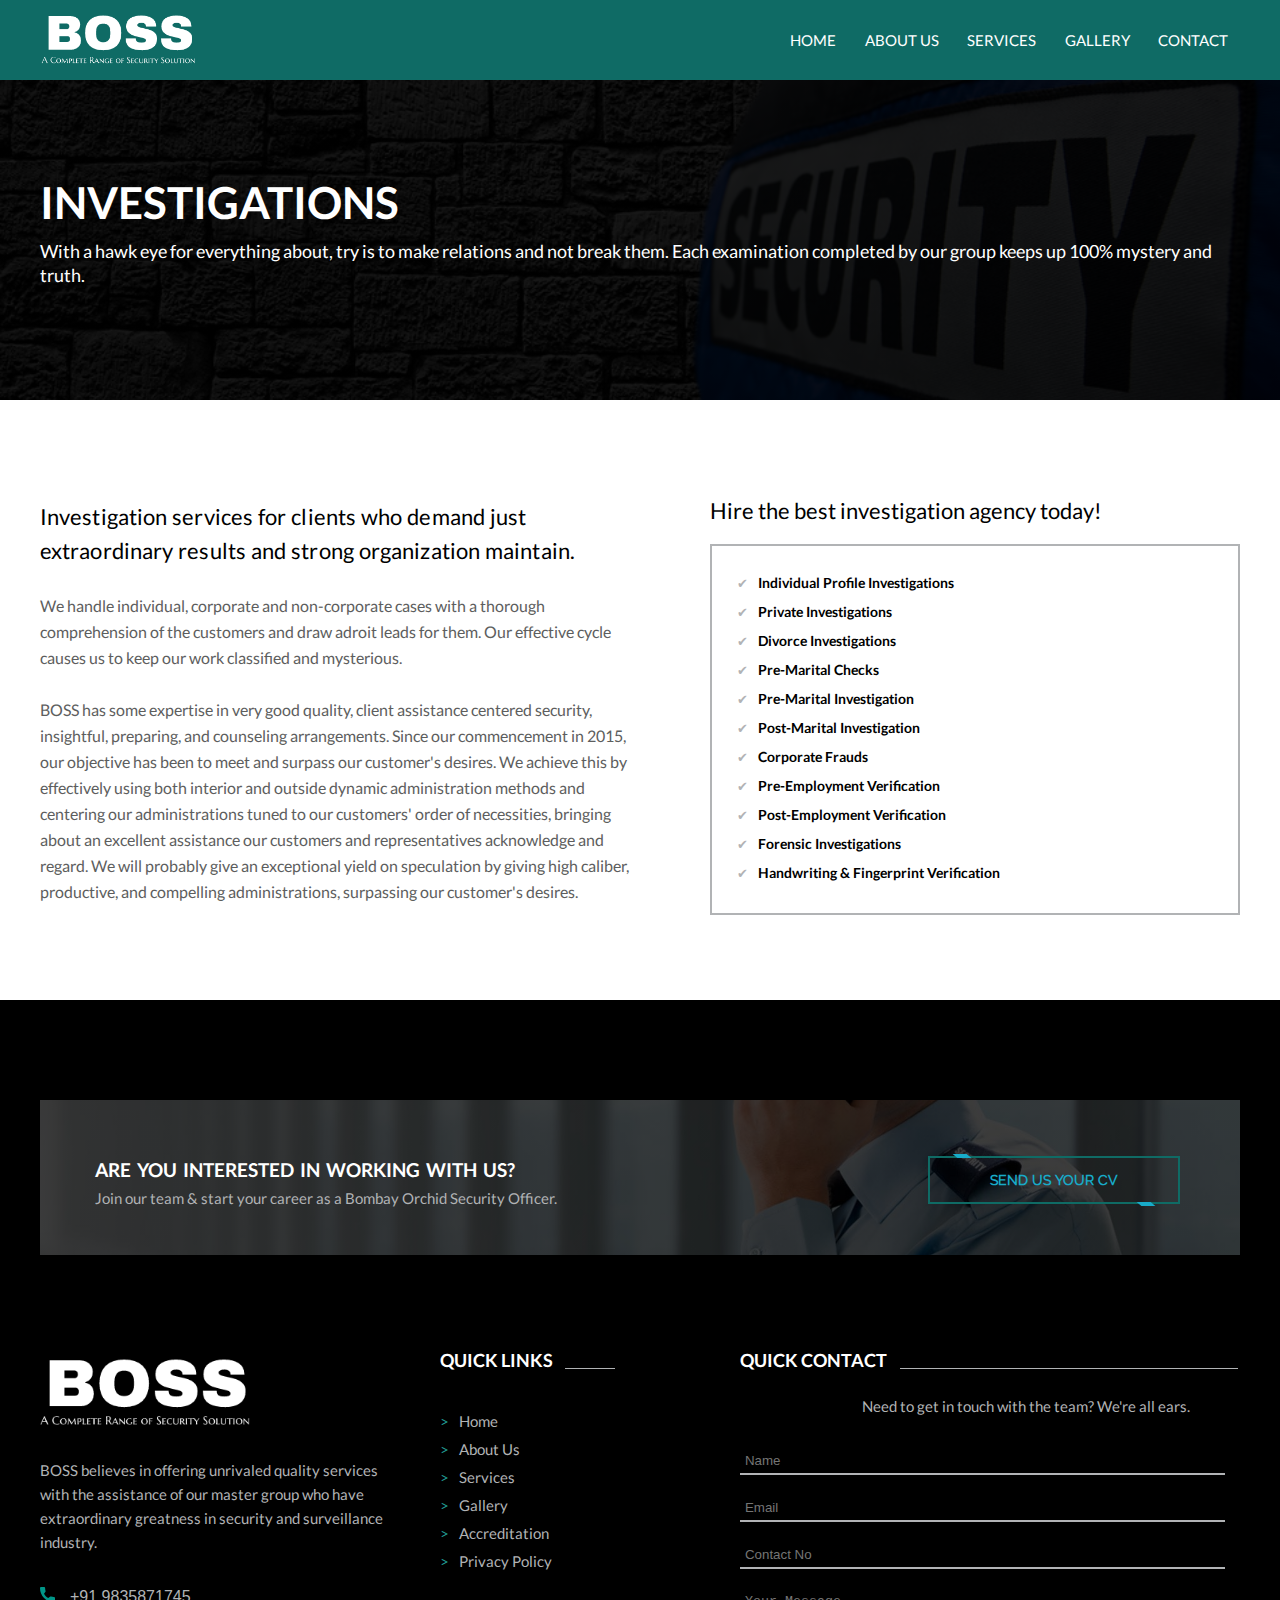
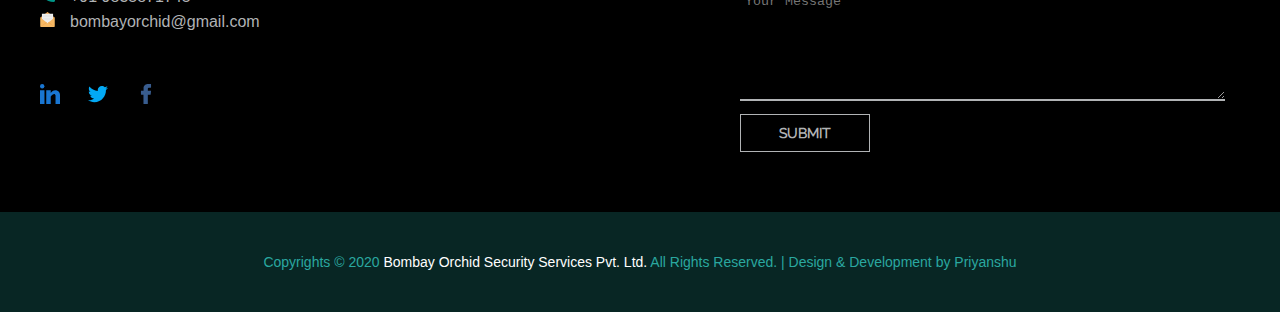
<file: investigation.html>
<!DOCTYPE html>
    <head>
        <meta http-equiv="X-UA-Compatible" content="IE=edge" />
        <meta http-equiv="Content-Type" content="text/html; charset=utf-8"/>
        <meta name="viewport" content="width=device-width, initial-scale=1.0">
        <link href="assets/styles/investigation.css" rel="stylesheet">
        <link href="assets/styles/fonts.css" rel="stylesheet">
        <title>Bombay Orchid Security Services Private Ltd.(BOSS)</title>
    </head>

    <body>

        <div class="large-wrapper">
            <div class="large-container">

                <div class="main-overlay js-main-overlay"></div>

                <section class="investigations">

                    <header>
                        <nav class="nav-wrapper">
                            <div class="logo"></div>

                            <ul class="menu">
                                <li><a href="/index.html">HOME</a></li>
                                <li><a href="/about-us.html">ABOUT US</a></li>
                                <li><a href="/services.html">SERVICES</a>
                                    <ul class="sub-menu-1">
                                        <li><a href="/guarding.html">Guarding</a></li>
                                        <li><a href="/facility-management.html">Facility Management</a></li>
                                        <li><a href="/fire-safety.html">Fire Safety</a></li>
                                        <li><a href="/pest-control.html">Pest Control</a></li>
                                        <li><a href="/investigation.html">Investigations</a></li>
                                        <li><a href="/electronic-surveillance.html">Electronic Surveillance</a></li>
                                    </ul>
                                </li>
                                <li><a href="/gallery.html">GALLERY</a></li>
                                <li><a href="/contact.html">CONTACT</a></li>
                            </ul>
                        </nav>

                        <div class="menu-trigger js-menu-trigger"></div>
                    </header>

                    <div class="wrapper">
                        <h1>INVESTIGATIONS</h1>
                        <p>With a hawk eye for everything about, try is to make relations and not break them. Each examination completed by
                            our group keeps up 100% mystery and truth. </p>
                    </div>

                </section>

                <section class="content">

                    <div class="content-wrapper">

                        <div class="row">
                            <div class="info col col-md-6 col-xs-12 col-sm-12">
                                <h3>Investigation services for clients who demand just extraordinary results and strong organization maintain.</h3>
                                <p>We handle individual, corporate and non-corporate cases with a thorough comprehension of the customers and draw
                                    adroit leads for them. Our effective cycle causes us to keep our work classified and mysterious.<br><br>BOSS
                                    has some expertise in very good quality, client assistance centered security, insightful, preparing, and 
                                    counseling arrangements. Since our commencement in 2015, our objective has been to meet and surpass our 
                                    customer's desires. We achieve this by effectively using both interior and outside dynamic administration
                                    methods and centering our administrations tuned to our customers' order of necessities, bringing about an
                                        excellent assistance our customers and representatives acknowledge and regard. We will probably give an
                                        exceptional yield on speculation by giving high caliber, productive, and compelling administrations, 
                                        surpassing our customer's desires.</p>
                            </div>
                            <div class="points col col-md-6 col-xs-12 col-sm-12">
                                <p>Hire the best investigation agency today!</p>
                                <ul>
                                    <li><span>✔</span>Individual Profile Investigations</li>
                                    <li><span>✔</span>Private Investigations</li>
                                    <li><span>✔</span>Divorce Investigations</li>
                                    <li><span>✔</span>Pre-Marital Checks</li>
                                    <li><span>✔</span>Pre-Marital Investigation</li>
                                    <li><span>✔</span>Post-Marital Investigation</li>
                                    <li><span>✔</span>Corporate Frauds</li>
                                    <li><span>✔</span>Pre-Employment Verification</li>
                                    <li><span>✔</span>Post-Employment Verification</li>
                                    <li><span>✔</span>Forensic Investigations</li>
                                    <li><span>✔</span>Handwriting & Fingerprint Verification</li>
                                </ul>
                            </div>
                        </div>

                    </div>

                </section>


                <section class="contact">

                    <div class="contact-wrapper">
                        <div class="clearfix"></div>
                        
                        <div class="registration">
                            <h2>ARE YOU INTERESTED IN WORKING WITH US?</h2>
                            <p>Join our team & start your career as a Bombay Orchid Security Officer.</p>
                            <button class="btn"><a href="/contact.html">Send Us Your CV</a></button>
                        </div>

                        <div class="row">
                            
                            <div class="col col-md-4 col-xs-12 col-sm-6">
                                <div class="contact-logo"></div>
                                <p class="logo-p">BOSS believes in offering unrivaled quality services with the assistance of our master group
                                    who have extraordinary greatness in security and surveillance industry.</p>
                                
                                <ul class="info">
                                    <li>
                                        <span><img src="/assets/images/phone-call.svg"></span>
                                        <span>+91 9835871745</span>
                                    </li>
                                    <li>
                                        <span><img src="/assets/images/email.svg"></span>
                                        <span>bombayorchid@gmail.com</span>
                                    </li>
                                </ul>

                                <ul class="social">
                                    <li><a href="https://www.linkedin.com/login"><img src="/assets/images/linkedin.svg" alt="LinkedIn"></a></li>
                                    <li><a href="https://twitter.com/login?lang=en"><img src="/assets/images/twitter.svg" alt="Twitter"></a></li>
                                    <li><a href="https://www.facebook.com/login/"><img src="/assets/images/facebook.svg" alt="Facebook"></a></li>
                                </ul>
                            </div>

                            <div class="col col-md-3 col-xs-12 col-sm-6">
                                <div class="quick-links">
                                    <h2>QUICK LINKS</h2>
                                        <ul>
                                            <li><a href="/index.html"><span>&#62</span>Home</a></li>
                                            <li><a href="/about-us.html"><span>&#62</span>About Us</a></li>
                                            <li><a href="/services.html"><span>&#62</span>Services</a></li>
                                            <li><a href="/gallery.html"><span>&#62</span>Gallery</a></li>
                                            <li><a href="/accreditation.html"><span>&#62</span>Accreditation</a></li>
                                            <li><a href="/privacy-policy.html"><span>&#62</span>Privacy Policy</a></li>
                                        </ul>
                                </div>
                            </div>
                            
                            <form class="contact-form col col-md-5 col-xs-12 col-sm-12" name="contact" action="POST" data-netlify="true">
                                    <h2>QUICK CONTACT</h2>
                                    <p>Need to get in touch with the team? We're all ears.</p>
                                    <input type="text" name="name" placeholder="Name" class="input"><br>
                                    <input type="email" name="email" placeholder="Email" class="input"><br>
                                    <input type="number" name="number" placeholder="Contact No" class="input"><br>
                                    <textarea name="message" placeholder="Your Message" class="input"></textarea><br>
                                    <button type="submit" name="submit">SUBMIT</button>
                            </form>

                        </div>

                    </div>

                </section>
                
                <footer class="bottom">
                    <p>Copyrights &copy 2020 <span>Bombay Orchid Security Services Pvt. Ltd.</span> All Rights Reserved. | 
                        Design & Development by <a href="https://priyanshudesigns.netlify.app/">Priyanshu</a></p>
                </footer>

                <script src="assets/scripts/jquery-3.5.1.min.js"></script>
                <script src="assets/scripts/main.js"></script>
            </div>
        </div>

    </body>
</html>
</file>
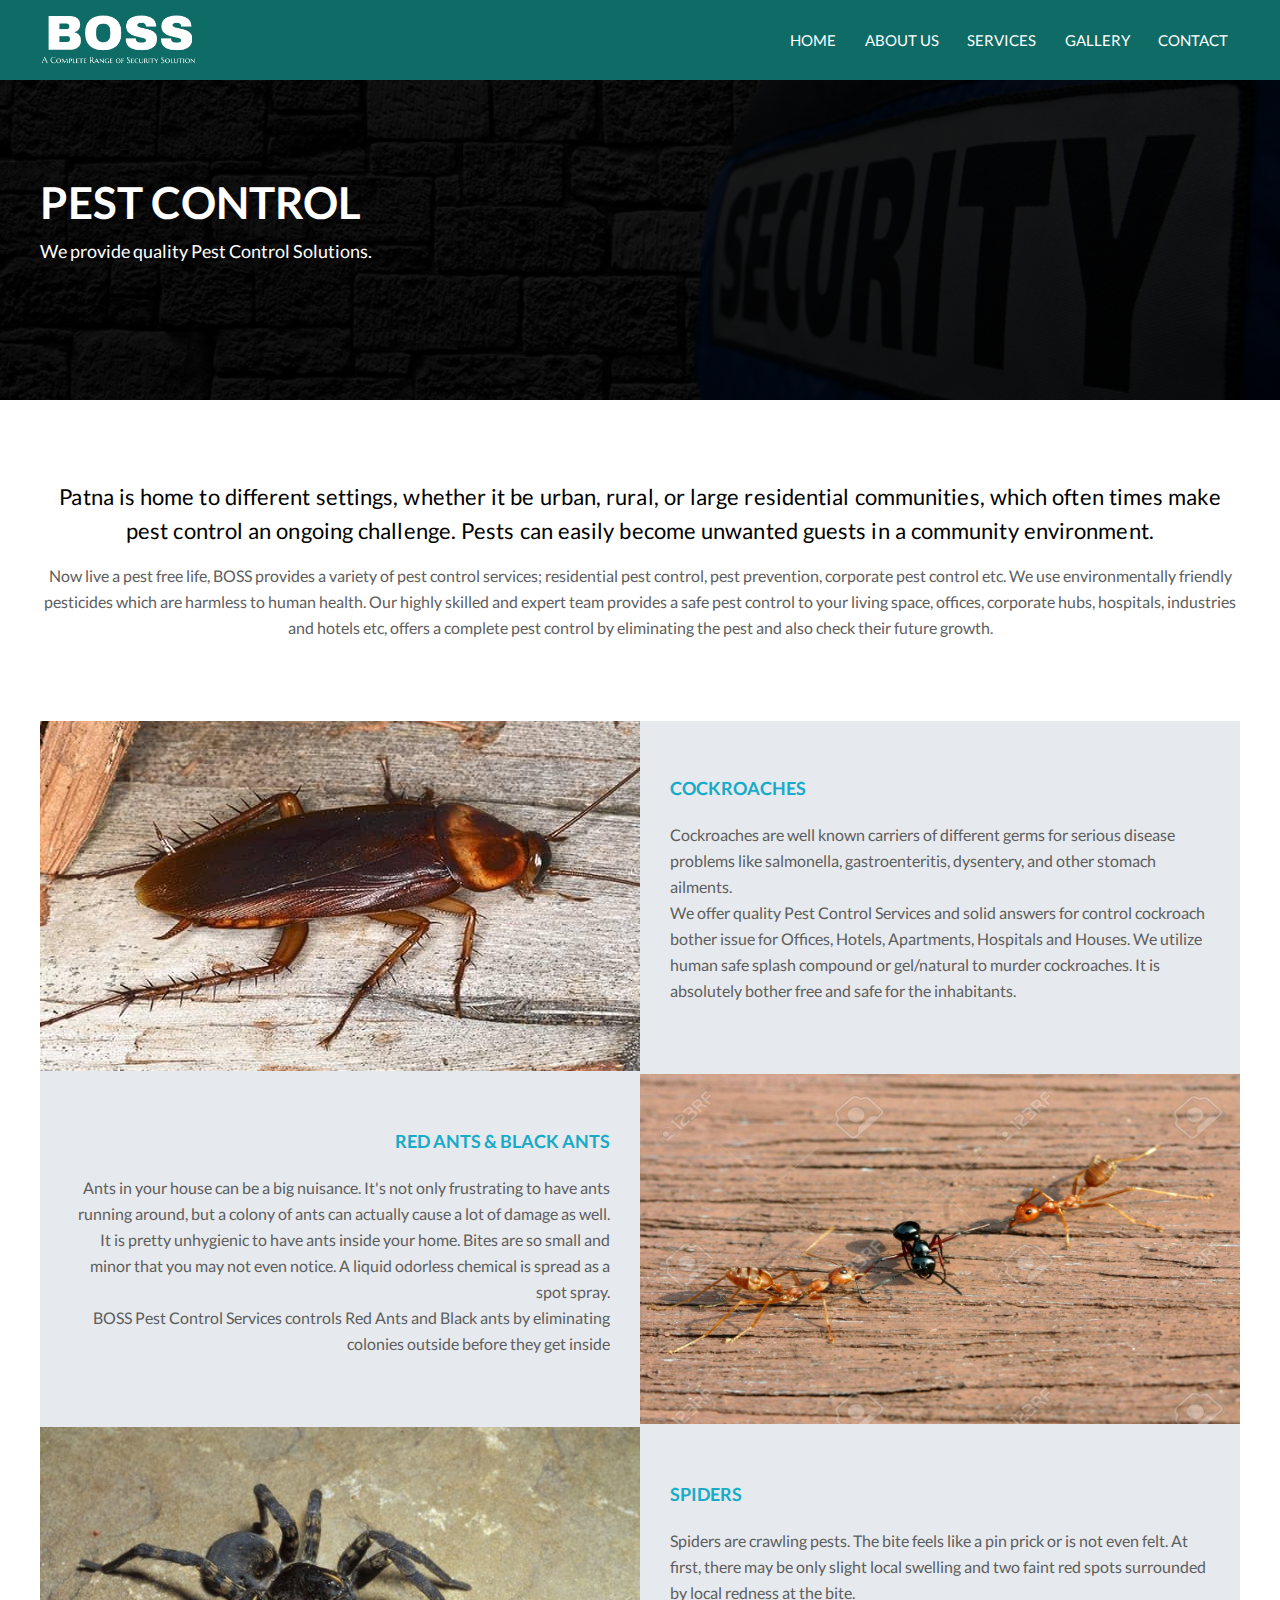
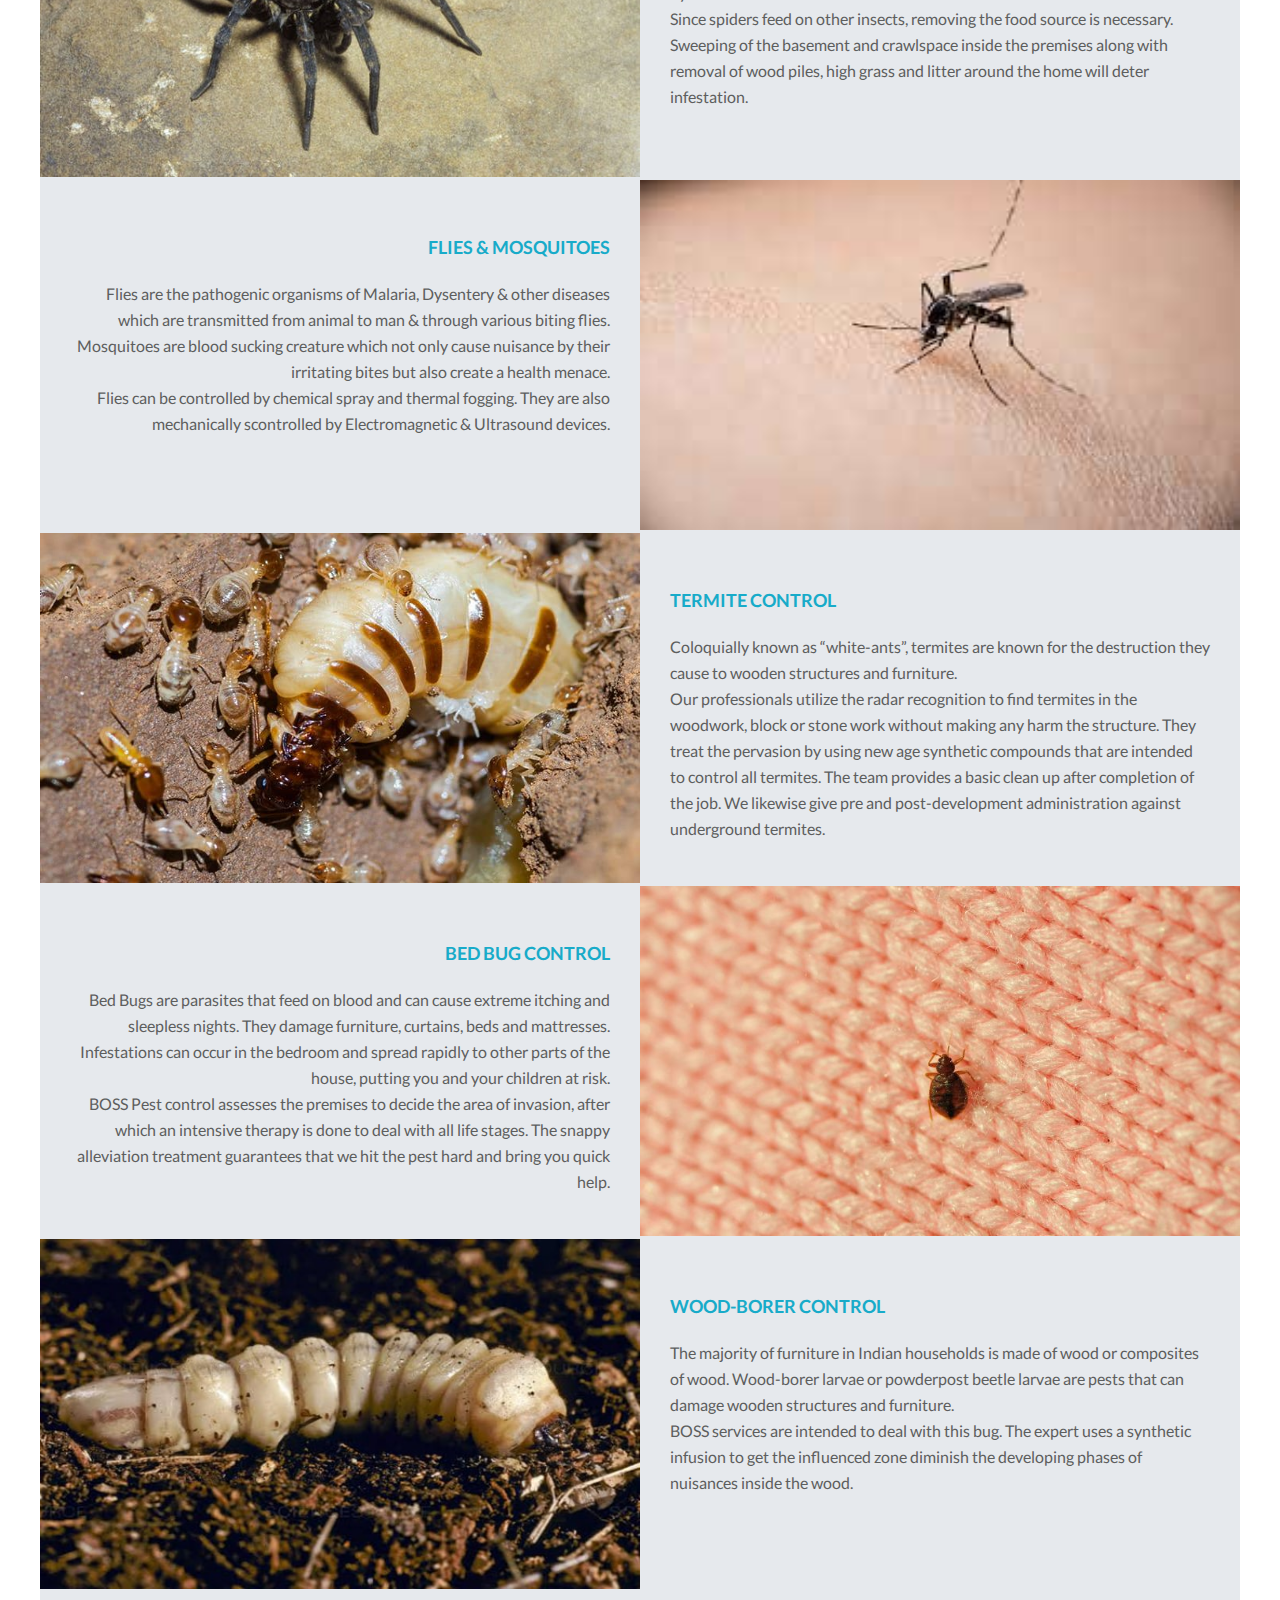
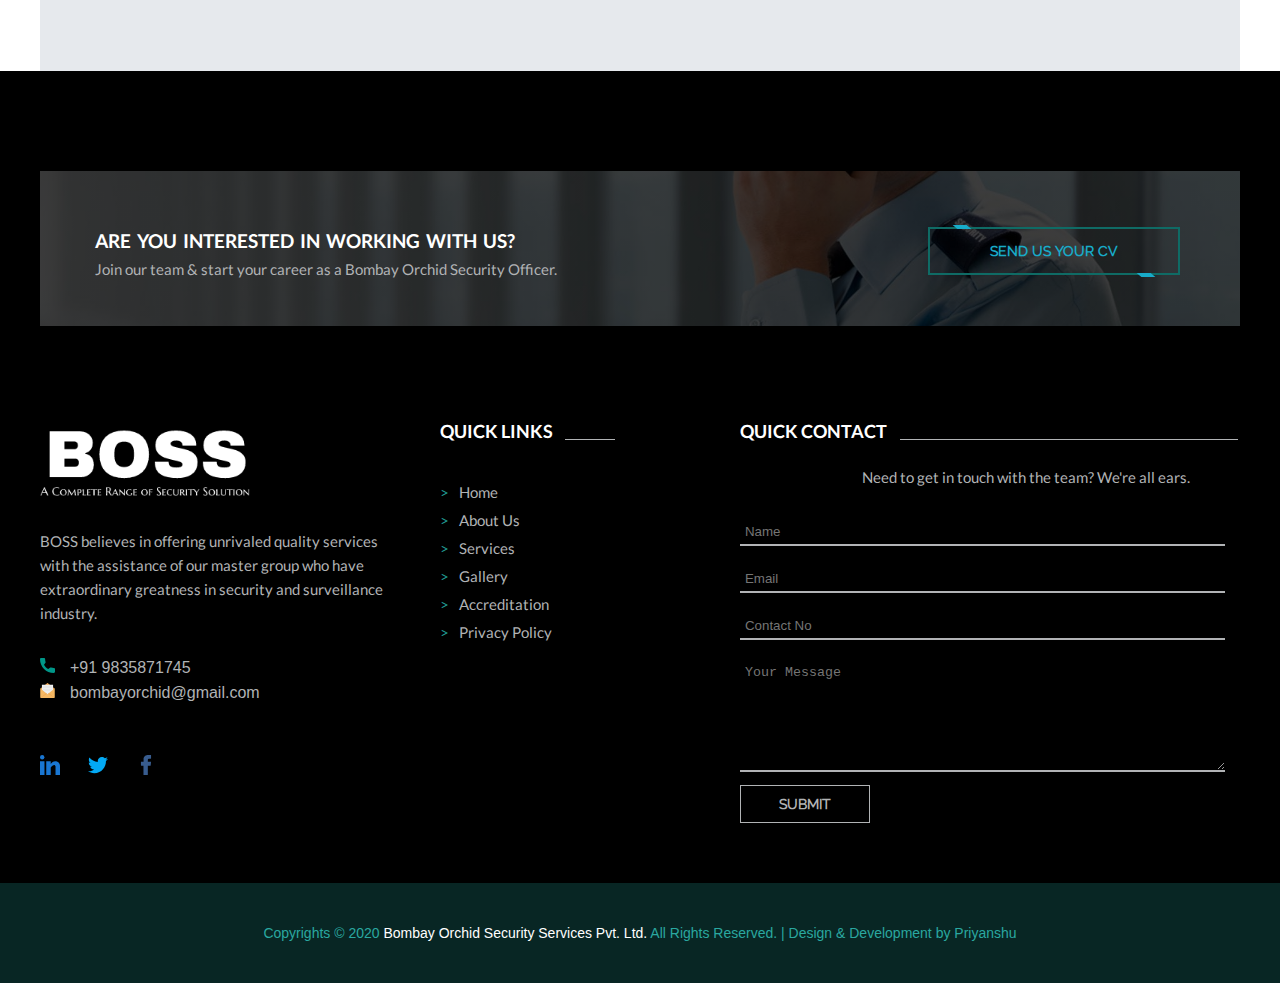
<file: pest-control.html>
<!DOCTYPE html>
    <head>
        <meta http-equiv="X-UA-Compatible" content="IE=edge" />
        <meta http-equiv="Content-Type" content="text/html; charset=utf-8"/>
        <meta name="viewport" content="width=device-width, initial-scale=1.0">
        <link href="assets/styles/pest-control.css" rel="stylesheet">
        <link href="assets/styles/fonts.css" rel="stylesheet">
        <title>Bombay Orchid Security Services Private Ltd.(BOSS)</title>
    </head>

    <body>

        <div class="large-wrapper">
            <div class="large-container">
                <div class="main-overlay js-main-overlay"></div>

                <section class="pest-control">

                    <header>
                        <nav class="nav-wrapper">
                            <div class="logo"></div>

                            <ul class="menu">
                                <li><a href="/index.html">HOME</a></li>
                                <li><a href="/about-us.html">ABOUT US</a></li>
                                <li><a href="/services.html">SERVICES</a>
                                    <ul class="sub-menu-1">
                                        <li><a href="/guarding.html">Guarding</a></li>
                                        <li><a href="/facility-management.html">Facility Management</a></li>
                                        <li><a href="/fire-safety.html">Fire Safety</a></li>
                                        <li><a href="/pest-control.html">Pest Control</a></li>
                                        <li><a href="/investigation.html">Investigations</a></li>
                                        <li><a href="/electronic-surveillance.html">Electronic Surveillance</a></li>
                                    </ul>
                                </li>
                                <li><a href="/gallery.html">GALLERY</a></li>
                                <li><a href="/contact.html">CONTACT</a></li>
                            </ul>
                        </nav>

                        <div class="menu-trigger js-menu-trigger"></div>
                    </header>

                    <div class="wrapper">
                        <h1>PEST CONTROL</h1>
                        <p>We provide quality Pest Control Solutions.</p>
                    </div>

                </section>

                <section class="content">

                    <div class="content-wrapper">
                        <h3>Patna is home to different settings, whether it be urban, rural, or large residential communities,
                            which often times make pest control an ongoing challenge. Pests can easily become unwanted guests
                            in a community environment.</h3>
                        <p>Now live a pest free life, BOSS provides a variety of pest control services; residential pest
                            control, pest prevention, corporate pest control etc. We use environmentally friendly pesticides
                            which are harmless to human health. Our highly skilled and expert team provides a safe pest
                            control to your living space, offices, corporate hubs, hospitals, industries and hotels etc,
                            offers a complete pest control by eliminating the pest and also check their future growth.</p>
                    </div>

                </section>

                <section class="banner">

                    <div class="banner-wrapper">

                        <div class="row">
                            <div class="pic col col-md-6 col-xs-12 col-sm-6">
                                <img src="/assets/images/cockroach.jpg" alt="Cockroaches">
                            </div>
                            <div class="odd col col-md-6 col-xs-12 col-sm-6">
                                <h2>COCKROACHES</h2>
                                <p>Cockroaches are well known carriers of different germs for serious disease problems like 
                                    salmonella, gastroenteritis, dysentery, and other stomach ailments.<br>We offer quality Pest Control Services
                                    and solid answers for control cockroach bother issue for Offices, Hotels, Apartments, Hospitals and Houses. 
                                    We utilize human safe splash compound or gel/natural to murder cockroaches. It is absolutely bother free and
                                    safe for the inhabitants.</p>
                            </div>
                        </div>
                        <div class="row">
                            <div class="even col col-md-6 col-xs-12 col-sm-6">
                                <h2>RED ANTS & BLACK ANTS</h2>
                                <p>Ants in your house can be a big nuisance. It's not only frustrating to have ants running around,
                                    but a colony of ants can actually cause a lot of damage as well. It is pretty unhygienic to have
                                    ants inside your home. Bites are so small and minor that you may not even notice. A liquid
                                    odorless chemical is spread as a spot spray.<br>BOSS Pest Control Services controls Red Ants
                                        and Black ants by eliminating colonies outside before they get inside</p>
                            </div>
                            <div class="pic col col-md-6 col-xs-12 col-sm-6">
                                <img src="/assets/images/redants-blackants.jpg" alt="Red Ants & Black Ants">
                            </div>
                        </div>
                        <div class="row">
                            <div class="pic col col-md-6 col-xs-12 col-sm-6">
                                <img src="/assets/images/spider.jpg" alt="Spiders">
                            </div>
                            <div class="odd col col-md-6 col-xs-12 col-sm-6">
                                <h2>SPIDERS</h2>
                                <p>Spiders are crawling pests. The bite feels like a pin prick or is not even felt. At first, there 
                                    may be only slight local swelling and two faint red spots surrounded by local redness at the 
                                    bite.<br>Since spiders feed on other insects, removing the food source is necessary. Sweeping of
                                    the basement and crawlspace inside the premises along with removal of wood piles, high grass and
                                    litter around the home will deter infestation.</p>
                            </div>
                        </div>
                        <div class="row">
                            <div class="even col col-md-6 col-xs-12 col-sm-6">
                                <h2>FLIES & MOSQUITOES</h2>
                                <p>Flies are the pathogenic organisms of Malaria, Dysentery & other diseases which are transmitted 
                                    from animal to man & through various biting flies. Mosquitoes are blood sucking creature which
                                    not only cause nuisance by their irritating bites but also create a health menace.<br>Flies 
                                    can be controlled by chemical spray and thermal fogging. They are also mechanically 
                                    scontrolled by Electromagnetic & Ultrasound devices.</p>
                            </div>
                            <div class="pic col col-md-6 col-xs-12 col-sm-6">
                                <img src="/assets/images/flies-and-mosquitoes.jpg" alt="Flies & Mosquitoes">
                            </div>
                        </div>
                        <div class="row">
                            <div class="pic col col-md-6 col-xs-12 col-sm-6">
                                <img src="/assets/images/termite.jpg" alt="Termite">
                            </div>
                            <div class="odd col col-md-6 col-xs-12 col-sm-6">
                                <h2>TERMITE CONTROL</h2>
                                <p>Coloquially known as “white-ants”, termites are known for the destruction they cause to wooden
                                    structures and furniture.<br>Our professionals utilize the radar recognition to find termites
                                    in the woodwork, block or stone work without making any harm the structure. They treat the pervasion by 
                                    using new age synthetic compounds that are intended to control all termites. The team provides a basic 
                                    clean up after completion of the job. We likewise give pre and post-development administration against
                                    underground termites.</p>
                            </div>
                        </div>
                        <div class="row">
                            <div class="even col col-md-6 col-xs-12 col-sm-6">
                                <h2>BED BUG CONTROL</h2>
                                <p>Bed Bugs are parasites that feed on blood and can cause extreme itching and sleepless nights.
                                    They damage furniture, curtains, beds and mattresses. Infestations can occur in the bedroom
                                    and spread rapidly to other parts of the house, putting you and your children at risk.<br>
                                    BOSS Pest control assesses the premises to decide the area of invasion, after which an intensive therapy
                                    is done to deal with all life stages. The snappy alleviation treatment guarantees that we hit the pest 
                                    hard and bring you quick help.</p>
                            </div>
                            <div class="pic col col-md-6 col-xs-12 col-sm-6">
                                <img src="/assets/images/bedbugs.jpg" alt="Bed Bugs">
                            </div>
                        </div>
                        <div class="row">
                            <div class="pic col col-md-6 col-xs-12 col-sm-6">
                                <img src="/assets/images/wood-borer.jpg" alt="Wood-Borer">
                            </div>
                            <div class="odd col col-md-6 col-xs-12 col-sm-6">
                                <h2>WOOD-BORER CONTROL</h2>
                                <p>The majority of furniture in Indian households is made of wood or composites of wood. Wood-borer
                                    larvae or powderpost beetle larvae are pests that can damage wooden structures and furniture.<br>
                                    BOSS services are intended to deal with this bug. The expert uses a synthetic infusion to get the influenced
                                    zone diminish the developing phases of nuisances inside the wood.</p>
                            </div>
                        </div>

                    </div>

                </section>

                <section class="contact">

                    <div class="contact-wrapper">
                        <div class="clearfix"></div>
                        
                        <div class="registration">
                            <h2>ARE YOU INTERESTED IN WORKING WITH US?</h2>
                            <p>Join our team & start your career as a Bombay Orchid Security Officer.</p>
                            <button class="btn"><a href="/contact.html">Send Us Your CV</a></button>
                        </div>

                        <div class="row">
                            
                            <div class="col col-md-4 col-xs-12 col-sm-6">
                                <div class="contact-logo"></div>
                                <p class="logo-p">BOSS believes in offering unrivaled quality services with the assistance of our master group
                                    who have extraordinary greatness in security and surveillance industry.</p>
                                
                                <ul class="info">
                                    <li>
                                        <span><img src="/assets/images/phone-call.svg"></span>
                                        <span>+91 9835871745</span>
                                    </li>
                                    <li>
                                        <span><img src="/assets/images/email.svg"></span>
                                        <span>bombayorchid@gmail.com</span>
                                    </li>
                                </ul>

                                <ul class="social">
                                    <li><a href="https://www.linkedin.com/login"><img src="/assets/images/linkedin.svg" alt="LinkedIn"></a></li>
                                    <li><a href="https://twitter.com/login?lang=en"><img src="/assets/images/twitter.svg" alt="Twitter"></a></li>
                                    <li><a href="https://www.facebook.com/login/"><img src="/assets/images/facebook.svg" alt="Facebook"></a></li>
                                </ul>
                            </div>

                            <div class="col col-md-3 col-xs-12 col-sm-6">
                                <div class="quick-links">
                                    <h2>QUICK LINKS</h2>
                                        <ul>
                                            <li><a href="/index.html"><span>&#62</span>Home</a></li>
                                            <li><a href="/about-us.html"><span>&#62</span>About Us</a></li>
                                            <li><a href="/services.html"><span>&#62</span>Services</a></li>
                                            <li><a href="/gallery.html"><span>&#62</span>Gallery</a></li>
                                            <li><a href="/accreditation.html"><span>&#62</span>Accreditation</a></li>
                                            <li><a href="/privacy-policy.html"><span>&#62</span>Privacy Policy</a></li>
                                        </ul>
                                </div>
                            </div>
                            
                            <form class="col col-md-5 col-xs-12 col-sm-12 contact-form" name="contact" action="POST" data-netlify="true">
                                    <h2>QUICK CONTACT</h2>
                                    <p>Need to get in touch with the team? We're all ears.</p>
                                    <input type="text" name="name" placeholder="Name" class="input"><br>
                                    <input type="email" name="email" placeholder="Email" class="input"><br>
                                    <input type="number" name="number" placeholder="Contact No" class="input"><br>
                                    <textarea name="message" placeholder="Your Message" class="input"></textarea><br>
                                    <button type="submit" name="submit">SUBMIT</button>
                            </form>

                        </div>

                    </div>

                </section>
                
                <footer class="bottom">
                    <p>Copyrights &copy 2020 <span>Bombay Orchid Security Services Pvt. Ltd.</span> All Rights Reserved. | 
                        Design & Development by <a href="https://priyanshudesigns.netlify.app/">Priyanshu</a></p>
                </footer>

                <script src="assets/scripts/jquery-3.5.1.min.js"></script>
                <script src="assets/scripts/main.js"></script>
            </div>
        </div>

    </body>
</html>
</file>
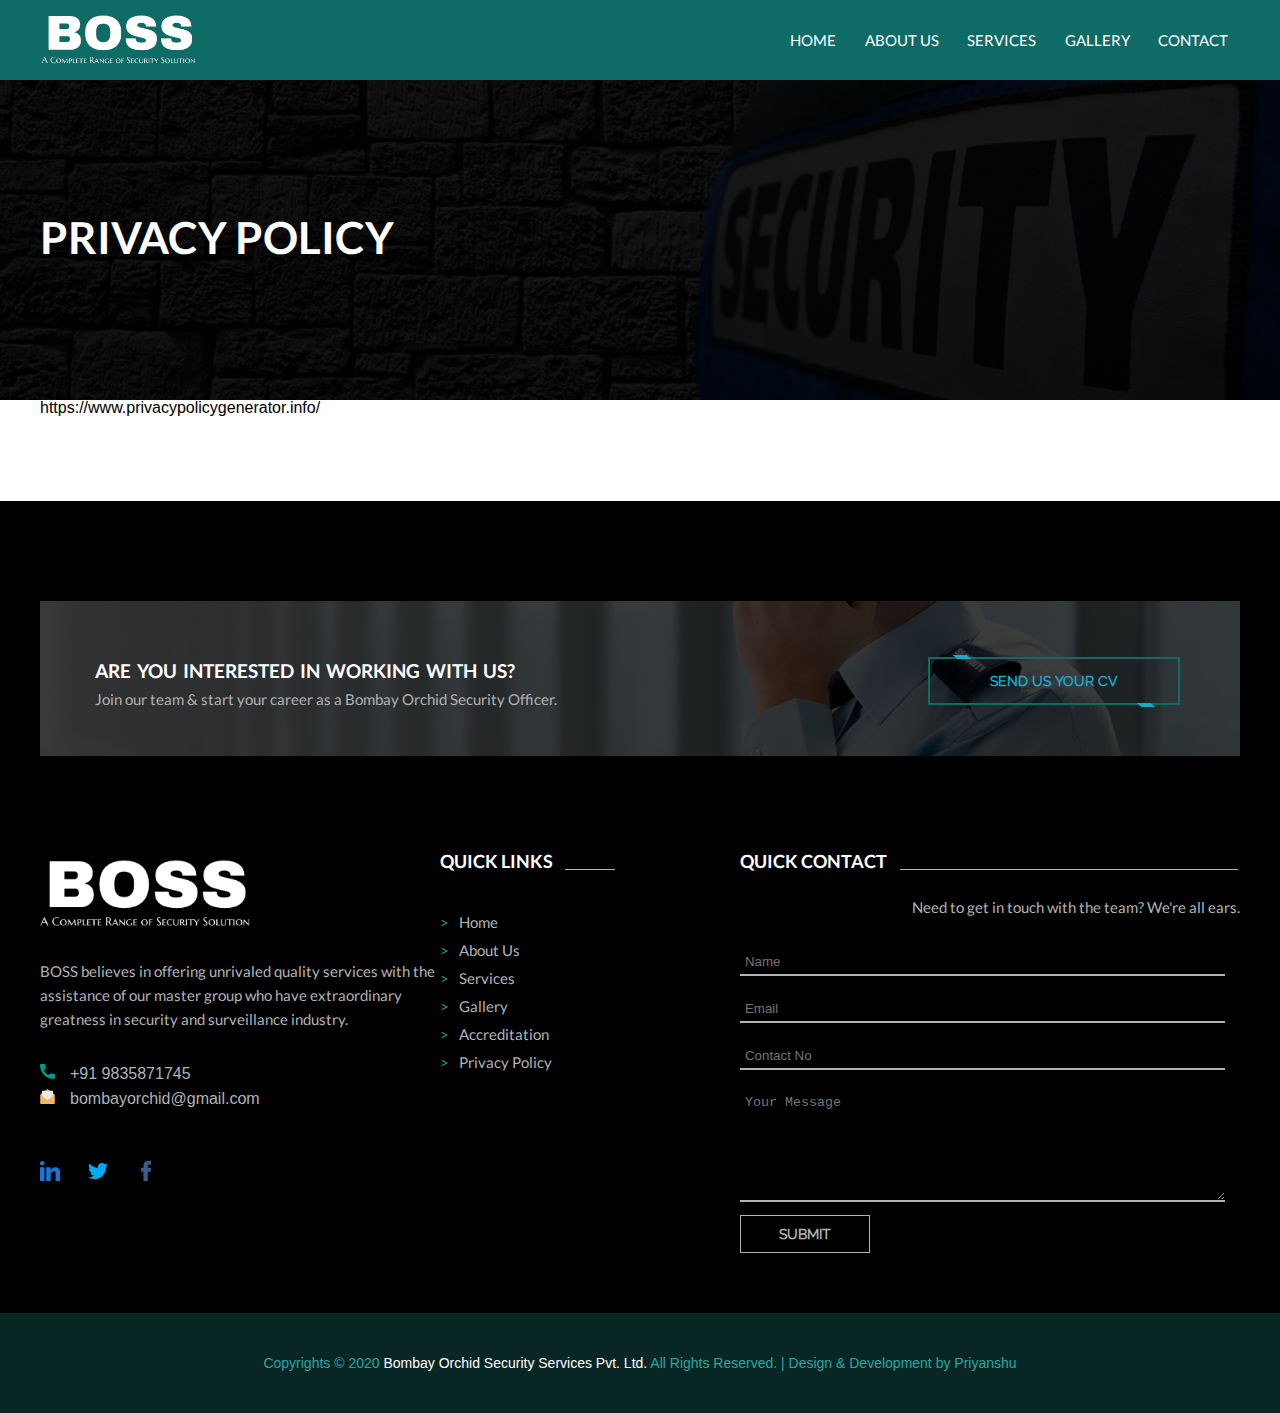
<file: privacy-policy.html>
<!DOCTYPE html>
    <head>
        <meta http-equiv="X-UA-Compatible" content="IE=edge" />
        <meta http-equiv="Content-Type" content="text/html; charset=utf-8"/>
        <meta name="viewport" content="width=device-width, initial-scale=1.0">
        <link href="assets/styles/privacy-policy.css" rel="stylesheet">
        <link href="assets/styles/fonts.css" rel="stylesheet">
        <title>Bombay Orchid Security Services Private Ltd.(BOSS)</title>
    </head>

    <body>

        <div class="large-wrapper">
            <div class="large-container">
                <div class="main-overlay js-main-overlay"></div>

                <section class="cover">

                    <header>
                        <nav class="nav-wrapper">
                            <div class="logo"></div>

                            <ul class="menu">
                                <li><a href="/index.html">HOME</a></li>
                                <li><a href="/about-us.html">ABOUT US</a></li>
                                <li><a href="/services.html">SERVICES</a>
                                    <ul class="sub-menu-1">
                                        <li><a href="/guarding.html">Guarding</a></li>
                                        <li><a href="/facility-management.html">Facility Management</a></li>
                                        <li><a href="/fire-safety.html">Fire Safety</a></li>
                                        <li><a href="/pest-control.html">Pest Control</a></li>
                                        <li><a href="/investigation.html">Investigations</a></li>
                                        <li><a href="/electronic-surveillance.html">Electronic Surveillance</a></li>
                                    </ul>
                                </li>
                                <li><a href="/gallery.html">GALLERY</a></li>
                                <li><a href="/contact.html">CONTACT</a></li>
                            </ul>
                        </nav>

                        <div class="menu-trigger js-menu-trigger"></div>
                    </header>
                    <div class="wrapper">
                        <h1>PRIVACY POLICY</h1>
                    </div>

                </section>

                <section class="content">

                    <div class="content-wrapper">
                        https://www.privacypolicygenerator.info/
                    </div>

                </section>

                <section class="contact">

                    <div class="contact-wrapper">
                        <div class="clearfix"></div>
                        
                        <div class="registration">
                            <h2>ARE YOU INTERESTED IN WORKING WITH US?</h2>
                            <p>Join our team & start your career as a Bombay Orchid Security Officer.</p>
                            <button class="btn"><a href="/contact.html">Send Us Your CV</a></button>
                        </div>

                        <div class="row">
                            
                            <div class="col col-md-4 col-xs-12 col-sm-6">
                                <div class="contact-logo"></div>
                                <p class="logo-p">BOSS believes in offering unrivaled quality services with the assistance of our master group
                                    who have extraordinary greatness in security and surveillance industry.</p>
                                
                                <ul class="info">
                                    <li>
                                        <span><img src="/assets/images/phone-call.svg"></span>
                                        <span>+91 9835871745</span>
                                    </li>
                                    <li>
                                        <span><img src="/assets/images/email.svg"></span>
                                        <span>bombayorchid@gmail.com</span>
                                    </li>
                                </ul>

                                <ul class="social">
                                    <li><a href="https://www.linkedin.com/login"><img src="/assets/images/linkedin.svg" alt="LinkedIn"></a></li>
                                    <li><a href="https://twitter.com/login?lang=en"><img src="/assets/images/twitter.svg" alt="Twitter"></a></li>
                                    <li><a href="https://www.facebook.com/login/"><img src="/assets/images/facebook.svg" alt="Facebook"></a></li>
                                </ul>
                            </div>

                            <div class="col col-md-3 col-xs-12 col-sm-6">
                                <div class="quick-links">
                                    <h2>QUICK LINKS</h2>
                                        <ul>
                                            <li><a href="/index.html"><span>&#62</span>Home</a></li>
                                            <li><a href="/about-us.html"><span>&#62</span>About Us</a></li>
                                            <li><a href="/services.html"><span>&#62</span>Services</a></li>
                                            <li><a href="/gallery.html"><span>&#62</span>Gallery</a></li>
                                            <li><a href="/accreditation.html"><span>&#62</span>Accreditation</a></li>
                                            <li><a href="/privacy-policy.html"><span>&#62</span>Privacy Policy</a></li>
                                        </ul>
                                </div>
                            </div>
                            
                            <form class="col col-md-5 col-xs-12 col-sm-12 contact-form" name="contact" action="POST" data-netlify="true">
                                    <h2>QUICK CONTACT</h2>
                                    <p>Need to get in touch with the team? We're all ears.</p>
                                    <input type="text" name="name" placeholder="Name" class="input"><br>
                                    <input type="email" name="email" placeholder="Email" class="input"><br>
                                    <input type="number" name="number" placeholder="Contact No" class="input"><br>
                                    <textarea name="message" placeholder="Your Message" class="input"></textarea><br>
                                    <button type="submit" name="submit">SUBMIT</button>
                            </form>

                        </div>

                    </div>

                </section>
                
                <footer class="bottom">
                    <p>Copyrights &copy 2020 <span>Bombay Orchid Security Services Pvt. Ltd.</span> All Rights Reserved. | 
                        Design & Development by <a href="https://priyanshudesigns.netlify.app/">Priyanshu</a></p>
                </footer>

                <script src="assets/scripts/jquery-3.5.1.min.js"></script>
                <script src="assets/scripts/main.js"></script>
            </div>
        </div>

    </body>
</html>
</file>
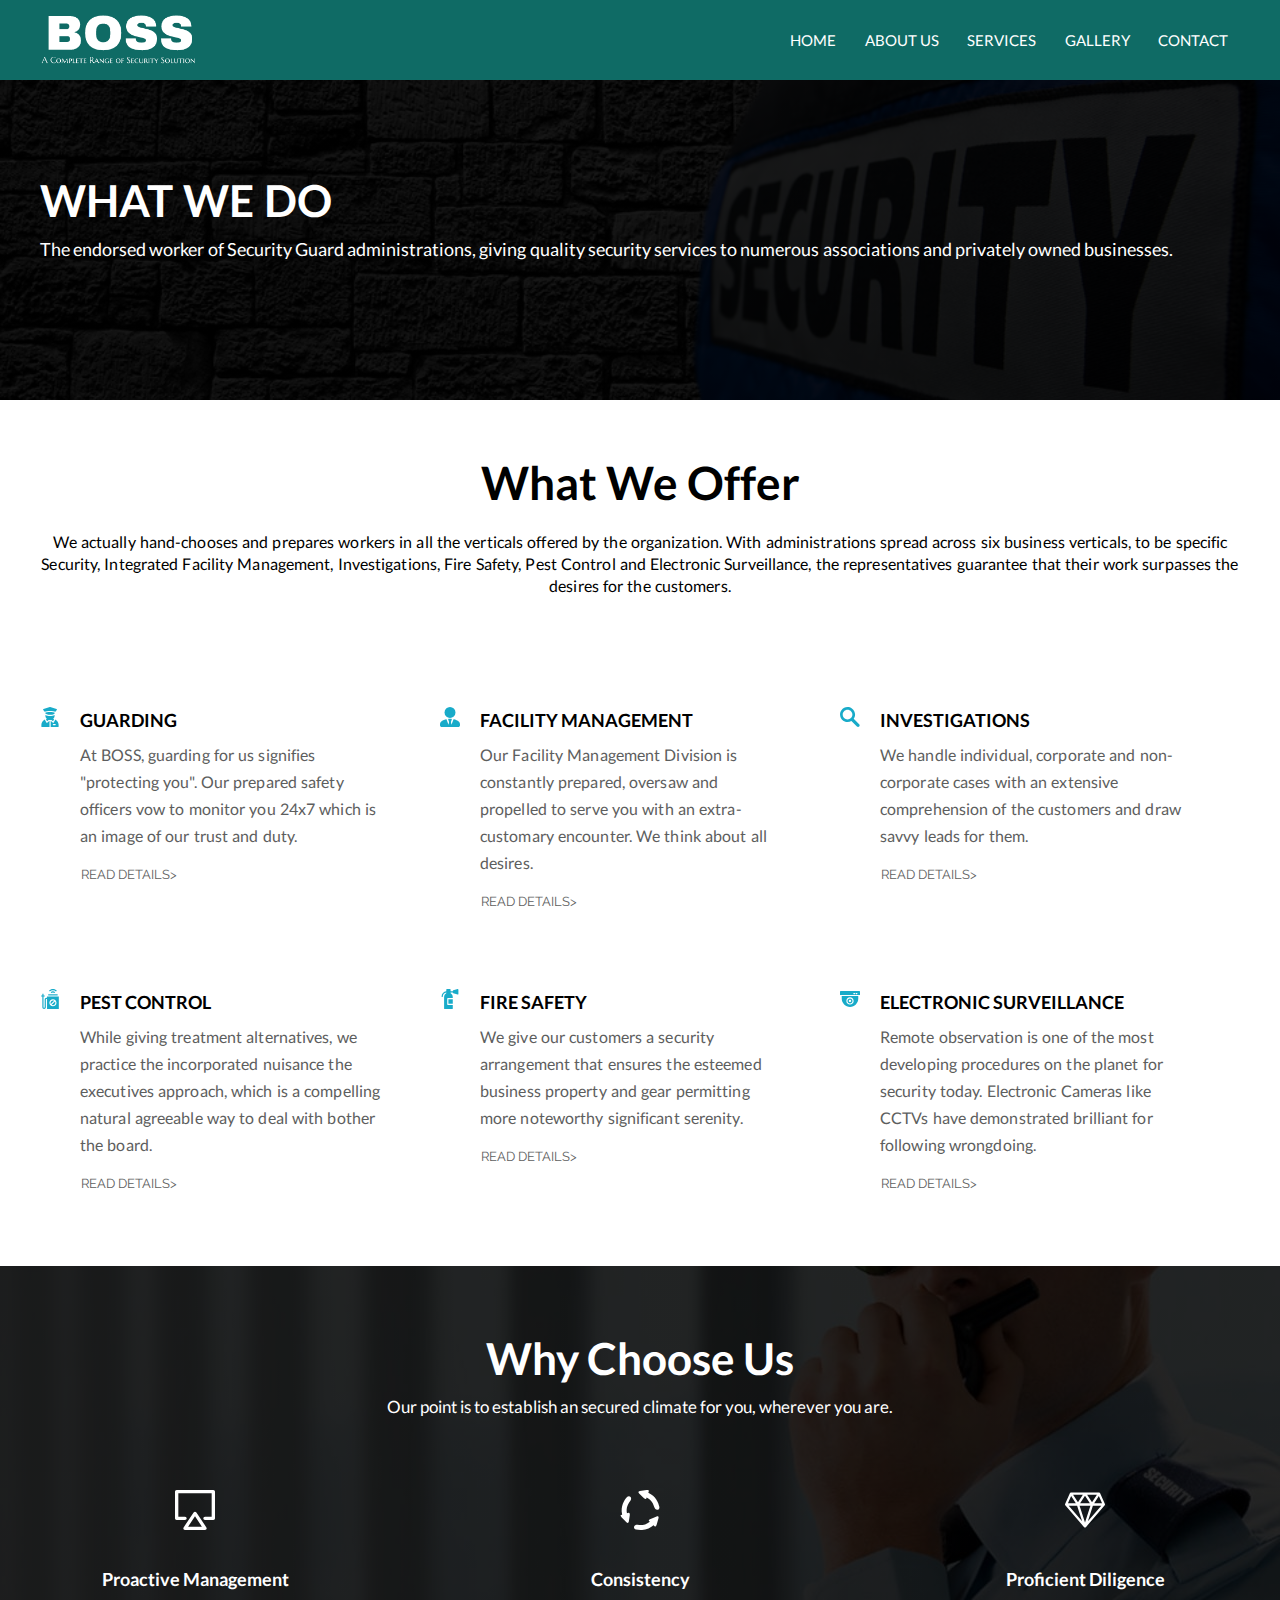
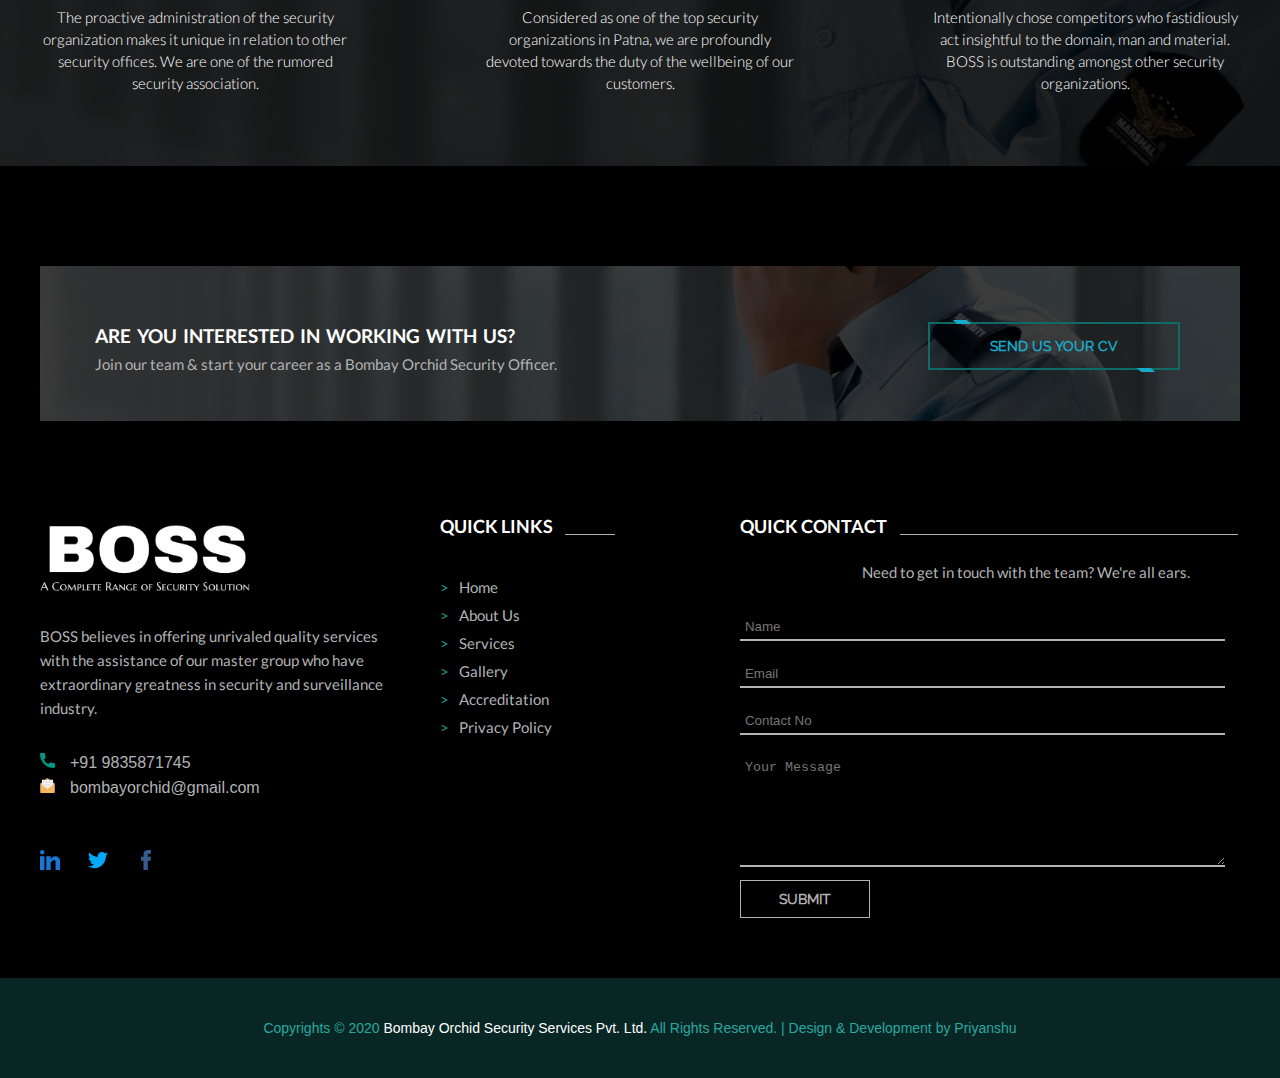
<file: services.html>
<!DOCTYPE html>
    <head>
        <meta http-equiv="X-UA-Compatible" content="IE=edge" />
        <meta http-equiv="Content-Type" content="text/html; charset=utf-8"/>
        <meta name="viewport" content="width=device-width, initial-scale=1.0">
        <link href="assets/styles/services.css" rel="stylesheet">
        <link href="assets/styles/fonts.css" rel="stylesheet">
        <title>Bombay Orchid Security Services Private Ltd.(BOSS)</title>
    </head>

    <body>

        <div class="large-wrapper">
            <div class="large-container">
                <div class="main-overlay js-main-overlay"></div>

                <section class="services">

                    <header>
                        <nav class="nav-wrapper">
                            <div class="logo"></div>

                            <ul class="menu">
                                <li><a href="/index.html">HOME</a></li>
                                <li><a href="/about-us.html">ABOUT US</a></li>
                                <li><a href="/services.html">SERVICES</a>
                                    <ul class="sub-menu-1">
                                        <li><a href="/guarding.html">Guarding</a></li>
                                        <li><a href="/facility-management.html">Facility Management</a></li>
                                        <li><a href="/fire-safety.html">Fire Safety</a></li>
                                        <li><a href="/pest-control.html">Pest Control</a></li>
                                        <li><a href="/investigation.html">Investigations</a></li>
                                        <li><a href="/electronic-surveillance.html">Electronic Surveillance</a></li>
                                    </ul>
                                </li>
                                <li><a href="/gallery.html">GALLERY</a></li>
                                <li><a href="/contact.html">CONTACT</a></li>
                            </ul>
                        </nav>

                        <div class="menu-trigger js-menu-trigger"></div>
                    </header>

                    <div class="wrapper">
                        <h1>WHAT WE DO</h1>
                        <p>The endorsed worker of Security Guard administrations, giving quality security services to numerous associations
                            and privately owned businesses. </p>
                    </div>

                </section>

                <section class="content">
                    
                    <div class="content-wrapper">
                        <h1>What We Offer</h1>
                        <p>We actually hand-chooses and prepares workers in all the verticals offered by the organization. With administrations
                            spread across six business verticals, to be specific Security, Integrated Facility Management, Investigations, 
                            Fire Safety, Pest Control and Electronic Surveillance, the representatives guarantee that their work surpasses 
                            the desires for the customers.</p>
                        <div class="features row">
                            <div class="col col-md-4 col-xs-12 col-sm-4">
                                <h2><img src="/assets/images/guarding.svg">GUARDING</h2>
                                <p>At BOSS, guarding for us signifies "protecting you". Our prepared safety officers vow to monitor you 24x7 which
                                    is an image of our trust and duty.</p>
                                <a class="link" href="/guarding.html">Read Details></a>
                            </div>
                            <div class="col col-md-4 col-xs-12 col-sm-4">
                                <h2><img src="/assets/images/facility-management.svg">FACILITY MANAGEMENT</h2>
                                <p>Our Facility Management Division is constantly prepared, oversaw and propelled to serve you with an extra-
                                    customary encounter. We think about all desires.</p>
                                <a class="link" href="/facility-management.html">Read Details></a>
                            </div>
                            <div class="col col-md-4 col-xs-12 col-sm-4">
                                <h2><img src="/assets/images/investigation.svg">INVESTIGATIONS</h2>
                                <p>We handle individual, corporate and non-corporate cases with an extensive comprehension of the customers and
                                    draw savvy leads for them.</p>
                                <a class="link" href="/investigation.html">Read Details></a>
                            </div>
                        </div>

                        <div class="features2 row">
                            <div class="col col-md-4 col-xs-12 col-sm-4">
                                <h2><img src="/assets/images/pest-control.svg">PEST CONTROL</h2>
                                <p>While giving treatment alternatives, we practice the incorporated nuisance the executives approach, which is a
                                    compelling natural agreeable way to deal with bother the board.</p>
                                <a class="link" href="/pest-control.html">Read Details></a>
                            </div>
                            <div class="col col-md-4 col-xs-12 col-sm-4">
                                <h2><img src="/assets/images/fire-safety.svg">FIRE SAFETY</h2>
                                <p>We give our customers a security arrangement that ensures the esteemed business property and gear permitting
                                    more noteworthy significant serenity.</p>
                                <a class="link" href="/fire-safety.html">Read Details></a>
                            </div>
                            <div class="col col-md-4 col-xs-12 col-sm-4">
                                <h2><img src="/assets/images/electronic-surveillance.svg">ELECTRONIC SURVEILLANCE</h2>
                                <p>Remote observation is one of the most developing procedures on the planet for security today. Electronic Cameras
                                    like CCTVs have demonstrated brilliant for following wrongdoing.</p>
                                <a class="link" href="/electronic-surveillance.html">Read Details></a>
                            </div>
                        </div>
                    </div>

                </section>

                <section class="banner">

                    <div class="clearfix"></div>
                    <div class="banner-wrapper">
                        <h2>Why Choose Us</h2>
                        <p>Our point is to establish an secured climate for you, wherever you are.</p>
                        <div class="methods">
                            <div class="m1">
                                <div class="icon"><img src="/assets/images/proactive-management.svg"></div>
                                <h3>Proactive Management</h3>
                                <p>The proactive administration of the security organization makes it unique in relation to other security offices.
                                    We are one of the rumored security association. </p>
                            </div>
                            <div class="m2">
                                <div class="icon"><img src="/assets/images/consistency.svg"></div>
                                <h3>Consistency</h3>
                                <p>Considered as one of the top security organizations in Patna, we are profoundly devoted towards the duty of the
                                    wellbeing of our customers.</p>
                            </div>
                            <div class="m3">
                                <div class="icon"><img src="/assets/images/pro-diligence.svg"></div>
                                <h3>Proficient Diligence</h3>
                                <p>Intentionally chose competitors who fastidiously act insightful to the domain, man and material. BOSS is 
                                    outstanding amongst other security organizations.</p>
                            </div>
                        </div>
                    </div>

                </section>

                <section class="contact">

                    <div class="contact-wrapper">
                        <div class="clearfix"></div>
                        
                        <div class="registration">
                            <h2>ARE YOU INTERESTED IN WORKING WITH US?</h2>
                            <p>Join our team & start your career as a Bombay Orchid Security Officer.</p>
                            <button class="btn"><a href="/contact.html">Send Us Your CV</a></button>
                        </div>

                        <div class="row">
                            
                            <div class="col col-md-4 col-xs-12 col-sm-6">
                                <div class="contact-logo"></div>
                                <p class="logo-p">BOSS believes in offering unrivaled quality services with the assistance of our master group
                                    who have extraordinary greatness in security and surveillance industry.</p>
                                
                                <ul class="info">
                                    <li>
                                        <span><img src="/assets/images/phone-call.svg"></span>
                                        <span>+91 9835871745</span>
                                    </li>
                                    <li>
                                        <span><img src="/assets/images/email.svg"></span>
                                        <span>bombayorchid@gmail.com</span>
                                    </li>
                                </ul>

                                <ul class="social">
                                    <li><a href="https://www.linkedin.com/login"><img src="/assets/images/linkedin.svg" alt="LinkedIn"></a></li>
                                    <li><a href="https://twitter.com/login?lang=en"><img src="/assets/images/twitter.svg" alt="Twitter"></a></li>
                                    <li><a href="https://www.facebook.com/login/"><img src="/assets/images/facebook.svg" alt="Facebook"></a></li>
                                </ul>
                            </div>

                            <div class="col col-md-3 col-xs-12 col-sm-6">
                                <div class="quick-links">
                                    <h2>QUICK LINKS</h2>
                                        <ul>
                                            <li><a href="/index.html"><span>&#62</span>Home</a></li>
                                            <li><a href="/about-us.html"><span>&#62</span>About Us</a></li>
                                            <li><a href="/services.html"><span>&#62</span>Services</a></li>
                                            <li><a href="/gallery.html"><span>&#62</span>Gallery</a></li>
                                            <li><a href="/accreditation.html"><span>&#62</span>Accreditation</a></li>
                                            <li><a href="/privacy-policy.html"><span>&#62</span>Privacy Policy</a></li>
                                        </ul>
                                </div>
                            </div>
                            
                            <form class="contact-form col col-md-5 col-xs-12 col-sm-12" name="contact" action="POST" data-netlify="true">
                                    <h2>QUICK CONTACT</h2>
                                    <p>Need to get in touch with the team? We're all ears.</p>
                                    <input type="text" name="name" placeholder="Name" class="input"><br>
                                    <input type="email" name="email" placeholder="Email" class="input"><br>
                                    <input type="number" name="number" placeholder="Contact No" class="input"><br>
                                    <textarea name="message" placeholder="Your Message" class="input"></textarea><br>
                                    <button type="submit" name="submit">SUBMIT</button>
                            </form>

                        </div>

                    </div>

                </section>
                
                <footer class="bottom">
                    <p>Copyrights &copy 2020 <span>Bombay Orchid Security Services Pvt. Ltd.</span> All Rights Reserved. | 
                        Design & Development by <a href="https://priyanshudesigns.netlify.app/">Priyanshu</a></p>
                </footer>

                <script src="assets/scripts/jquery-3.5.1.min.js"></script>
                <script src="assets/scripts/parallax.min.js"></script>
                <script src="assets/scripts/main.js"></script>
            </div>
        </div>
        
    </body>
</html>
</file>
<file: assets/styles/fonts.css>
/* font converted using font-converter.net. thank you! */

@font-face {
  font-family: "Lato-Regular";
  src: url("../fonts/Lato-Regular/Lato-Regular.eot"); /* IE9 Compat Modes */
  src: url("../fonts/Lato-Regular/Lato-Regular.eot?#iefix") format("embedded-opentype"), /* IE6-IE8 */
    url("../fonts/Lato-Regular/Lato-Regular.otf") format("opentype"), /* Open Type Font */
    url("../fonts/Lato-Regular/Lato-Regular.svg") format("svg"), /* Legacy iOS */
    url("../fonts/Lato-Regular/Lato-Regular.ttf") format("truetype"), /* Safari, Android, iOS */
    url("../fonts/Lato-Regular/Lato-Regular.woff") format("woff"), /* Modern Browsers */
    url("../fonts/Lato-Regular/Lato-Regular.woff2") format("woff2"); /* Modern Browsers */
  font-weight: normal;
  font-style: normal;
}

@font-face {
  font-family: "Lato-Bold";
  src: url("../fonts/Lato-Bold/Lato-Bold.eot"); /* IE9 Compat Modes */
  src: url("../fonts/Lato-Bold/Lato-Bold.eot?#iefix") format("embedded-opentype"), /* IE6-IE8 */
    url("../fonts/Lato-Bold/Lato-Bold.otf") format("opentype"), /* Open Type Font */
    url("../fonts/Lato-Bold/Lato-Bold.svg") format("svg"), /* Legacy iOS */
    url("../fonts/Lato-Bold/Lato-Bold.ttf") format("truetype"), /* Safari, Android, iOS */
    url("../fonts/Lato-Bold/Lato-Bold.woff") format("woff"), /* Modern Browsers */
    url("../fonts/Lato-Bold/Lato-Bold.woff2") format("woff2"); /* Modern Browsers */
  font-weight: bold;
  font-style: normal;
}

@font-face {
  font-family: "Lato-Italic";
  src: url("../fonts/Lato-Italic/Lato-Italic.eot"); /* IE9 Compat Modes */
  src: url("../fonts/Lato-Italic/Lato-Italic.eot?#iefix") format("embedded-opentype"), /* IE6-IE8 */
    url("../fonts/Lato-Italic/Lato-Italic.otf") format("opentype"), /* Open Type Font */
    url("../fonts/Lato-Italic/Lato-Italic.svg") format("svg"), /* Legacy iOS */
    url("../fonts/Lato-Italic/Lato-Italic.ttf") format("truetype"), /* Safari, Android, iOS */
    url("../fonts/Lato-Italic/Lato-Italic.woff") format("woff"), /* Modern Browsers */
    url("../fonts/Lato-Italic/Lato-Italic.woff2") format("woff2"); /* Modern Browsers */
  font-weight: normal;
  font-style: italic;
}

@font-face {
  font-family: "Lato-Light";
  src: url("../fonts/Lato-Light/Lato-Light.eot"); /* IE9 Compat Modes */
  src: url("../fonts/Lato-Light/Lato-Light.eot?#iefix") format("embedded-opentype"), /* IE6-IE8 */
    url("../fonts/Lato-Light/Lato-Light.otf") format("opentype"), /* Open Type Font */
    url("../fonts/Lato-Light/Lato-Light.svg") format("svg"), /* Legacy iOS */
    url("../fonts/Lato-Light/Lato-Light.ttf") format("truetype"), /* Safari, Android, iOS */
    url("../fonts/Lato-Light/Lato-Light.woff") format("woff"), /* Modern Browsers */
    url("../fonts/Lato-Light/Lato-Light.woff2") format("woff2"); /* Modern Browsers */
  font-weight: lighter;
  font-style: normal;
}

@font-face {
  font-family: "BodoniFLF-Bold";
  src: url("../fonts/BodoniFLF-Bold/BodoniFLF-Bold.eot"); /* IE9 Compat Modes */
  src: url("../fonts/BodoniFLF-Bold/BodoniFLF-Bold.eot?#iefix") format("embedded-opentype"), /* IE6-IE8 */
    url("../fonts/BodoniFLF-Bold/BodoniFLF-Bold.otf") format("opentype"), /* Open Type Font */
    url("../fonts/BodoniFLF-Bold/BodoniFLF-Bold.svg") format("svg"), /* Legacy iOS */
    url("../fonts/BodoniFLF-Bold/BodoniFLF-Bold.ttf") format("truetype"), /* Safari, Android, iOS */
    url("../fonts/BodoniFLF-Bold/BodoniFLF-Bold.woff") format("woff"), /* Modern Browsers */
    url("../fonts/BodoniFLF-Bold/BodoniFLF-Bold.woff2") format("woff2"); /* Modern Browsers */
  font-weight: bold;
  font-style: normal;
}

@font-face {
  font-family: "BodoniFLF-Roman";
  src: url("../fonts/BodoniFLF-Roman/BodoniFLF-Roman.eot"); /* IE9 Compat Modes */
  src: url("../fonts/BodoniFLF-Roman/BodoniFLF-Roman.eot?#iefix") format("embedded-opentype"), /* IE6-IE8 */
    url("../fonts/BodoniFLF-Roman/BodoniFLF-Roman.otf") format("opentype"), /* Open Type Font */
    url("../fonts/BodoniFLF-Roman/BodoniFLF-Roman.svg") format("svg"), /* Legacy iOS */
    url("../fonts/BodoniFLF-Roman/BodoniFLF-Roman.ttf") format("truetype"), /* Safari, Android, iOS */
    url("../fonts/BodoniFLF-Roman/BodoniFLF-Roman.woff") format("woff"), /* Modern Browsers */
    url("../fonts/BodoniFLF-Roman/BodoniFLF-Roman.woff2") format("woff2"); /* Modern Browsers */
  font-weight: normal;
  font-style: normal;
}

@font-face {
  font-family: "Futura Black";
  src: url("../fonts/FuturaBlack-Regular/FuturaBlack.eot"); /* IE9 Compat Modes */
  src: url("../fonts/FuturaBlack-Regular/FuturaBlack.eot?#iefix") format("embedded-opentype"), /* IE6-IE8 */
    url("../fonts/FuturaBlack-Regular/FuturaBlack.otf") format("opentype"), /* Open Type Font */
    url("../fonts/FuturaBlack-Regular/FuturaBlack.svg") format("svg"), /* Legacy iOS */
    url("../fonts/FuturaBlack-Regular/FuturaBlack.ttf") format("truetype"), /* Safari, Android, iOS */
    url("../fonts/FuturaBlack-Regular/FuturaBlack.woff") format("woff"), /* Modern Browsers */
    url("../fonts/FuturaBlack-Regular/FuturaBlack.woff2") format("woff2"); /* Modern Browsers */
  font-weight: normal;
  font-style: normal;
}

@font-face {
  font-family: "AbrilFatface-Regular";
  src: url("../fonts/AbrilFatface-Regular/AbrilFatface-Regular.eot"); /* IE9 Compat Modes */
  src: url("../fonts/AbrilFatface-Regular/AbrilFatface-Regular.eot?#iefix") format("embedded-opentype"), /* IE6-IE8 */
    url("../fonts/AbrilFatface-Regular/AbrilFatface-Regular.otf") format("opentype"), /* Open Type Font */
    url("../fonts/AbrilFatface-Regular/AbrilFatface-Regular.svg") format("svg"), /* Legacy iOS */
    url("../fonts/AbrilFatface-Regular/AbrilFatface-Regular.ttf") format("truetype"), /* Safari, Android, iOS */
    url("../fonts/AbrilFatface-Regular/AbrilFatface-Regular.woff") format("woff"), /* Modern Browsers */
    url("../fonts/AbrilFatface-Regular//AbrilFatface-Regular.woff2") format("woff2"); /* Modern Browsers */
  font-weight: normal;
  font-style: normal;
}

@font-face {
  font-family: "Raleway-Regular";
  src: url("../fonts/Raleway-Regular/Raleway-Regular.eot"); /* IE9 Compat Modes */
  src: url("../fonts/Raleway-Regular/Raleway-Regular.eot?#iefix") format("embedded-opentype"), /* IE6-IE8 */
    url("../fonts/Raleway-Regular/Raleway-Regular.otf") format("opentype"), /* Open Type Font */
    url("../fonts/Raleway-Regular/Raleway-Regular.svg") format("svg"), /* Legacy iOS */
    url("../fonts/Raleway-Regular/Raleway-Regular.ttf") format("truetype"), /* Safari, Android, iOS */
    url("../fonts/Raleway-Regular/Raleway-Regular.woff") format("woff"), /* Modern Browsers */
    url("../fonts/Raleway-Regular/Raleway-Regular.woff2") format("woff2"); /* Modern Browsers */
  font-weight: normal;
  font-style: normal;
}
</file>
<file: assets/styles/main.css>
/*
* Prefixed by https://autoprefixer.github.io
* PostCSS: v7.0.29,
* Autoprefixer: v9.7.6
* Browsers: last 4 version
*/

/* CSS RESETS STARTS */
html, body, div, span, applet, object, iframe,
h1, h2, h3, h4, h5, h6, p, blockquote, pre,
a, abbr, acronym, address, big, cite, code,
del, dfn, em, img, ins, kbd, q, s, samp,
small, strike, strong, sub, sup, tt, var,
b, u, i, center,
dl, dt, dd, ol, ul, li,
fieldset, form, label, legend,
table, caption, tbody, tfoot, thead, tr, th, td,
article, aside, canvas, details, embed, 
figure, figcaption, footer, header, hgroup, 
menu, nav, output, ruby, section, summary,
time, mark, audio, video {
	margin: 0;
	padding: 0;
	border: 0;
	font-size: 100%;
	font: inherit;
    vertical-align: baseline;
    -webkit-box-sizing: border-box;
            box-sizing: border-box;
    scroll-behavior: smooth;
}
    /* HTML5 display-role reset for older browsers starts here*/
        article, aside, details, figcaption, figure, 
        footer, header, hgroup, menu, nav, section {
            display: block;
        }
        body {
            line-height: 1;
            font-family: sans-serif;
        }
        ol, ul {
            list-style: none;
        }
        blockquote, q {
            quotes: none;
        }
        blockquote:before, blockquote:after,
        q:before, q:after {
            content: '';
            content: none;
        }
        table {
            border-collapse: collapse;
            border-spacing: 0;
        }
    /* HTML5 display-role reset for older browsers ends here*/

/* CSS RESETS ENDS HERE */

/* COVER STYLING STARTS HERE */
.cover-main {
    background: -webkit-gradient(linear,left top, left bottom,from(rgba(0, 0, 0, 0.75)),to(rgba(0, 0, 0, 0.75))), url(../images/cover-main.jpg);
    background: -o-linear-gradient(rgba(0, 0, 0, 0.75),rgba(0, 0, 0, 0.75)), url(../images/cover-main.jpg);
    background: linear-gradient(rgba(0, 0, 0, 0.75),rgba(0, 0, 0, 0.75)), url(../images/cover-main.jpg);
    background-attachment: fixed;
    background-repeat: no-repeat;
    background-position: center;
    background-size: cover;
    width: 100%;
    height: 100vh;
}
header {
    width: 100%;
    height: 80px;
    background-color: #0f6b65;
}
    /* STICKY HEADER STYLING STARTS HERE*/
    header.sticky {
        position: fixed;
        top: 0;
        left: 0;
        right: 0;
        -webkit-transform: translateY(-200%);
            -ms-transform: translateY(-200%);
                transform: translateY(-200%);
        -webkit-transition: 0.3s;
        -o-transition: 0.3s;
        transition: 0.3s;
        z-index: 3;
        border-bottom: 3px solid #18abc9;
    }
    body.scroll header.sticky {
        -webkit-transform: translateY(0);
            -ms-transform: translateY(0);
                transform: translateY(0);
    }
    /* STICKY HEADER STYLING ENDS HERE */
.nav-wrapper {
    width: 1200px;
    height: 100%;
    margin: 0 auto;
    display: -webkit-box;
    display: -ms-flexbox;
    display: flex;
    -webkit-box-pack: justify;
        -ms-flex-pack: justify;
            justify-content: space-between;
    -webkit-box-align: center;
        -ms-flex-align: center;
            align-items: center;
}
.logo {
    background: url(../images/BOSSS.png);    
    background-size: 165px;
    background-position: center;
    background-repeat: no-repeat;
    width: 160px;
    height: 350px;
}
nav ul li {
    display: inline-block;
    cursor: pointer;
    font-size: 15px;
    padding: 12px 12px;
    -webkit-transition: 0.3s;
    -o-transition: 0.3s;
    transition: 0.3s;
    position: relative;
}
nav ul li:hover {
    background: #18abc9;
    border-radius: 3px;
    color: #0f6b65;
}
nav ul li a {
    text-decoration: none;
    color: #ffffff;
    font-family: "Lato-Regular", sans-serif;
    -webkit-transition: 0.3s;
    -o-transition: 0.3s;
    transition: 0.3s;
}
.sub-menu-1 {
    display: none;
}
nav ul li:hover .sub-menu-1 {
    display: block;
    position: absolute;
    background-color: #0f6b65;
    margin-top: 12.5px;
    margin-left: -12px;
    font-family: "Lato-Regular", sans-serif;
}
nav ul li:hover .sub-menu-1 ul {
    display: block;
    margin: 10px;
}
nav ul li:hover .sub-menu-1 ul li {
    width: 100px;
    padding: 20px;
    border-radius: 0;
    text-align: left;
}
nav ul li:hover .sub-menu-1 ul li a:hover {
    color: #0f6b65;
}
    /* WRAPPER STYLING STARTS HERE */
    .wrapper p {
        text-align: center;
        color: #ffffff;
        font-family: "AbrilFatface-Regular", sans-serif;
        font-size: 55px;
        line-height: 85px;
        margin: 230px auto;
        word-spacing: 5px;
    }
    .wrapper-sec {
        background-color: #0f6b65;
    }
    .wrapper-sec:hover {
        background-color: transparent;
        color: #0f6b65;
        cursor: pointer;
    }
    /* WRAPPER STYLING ENDS HERE */
/* COVER STYLING ENDS HERE */

/* ABOUT STYLING STARTS HERE */
.about-us {
    width: 100%;
    height: 100%;
    position: relative;
}
.about-us h1 {
    text-transform: uppercase;
    text-align: center;
    word-spacing: 5px;
    padding-top: 100px;
    font-family: "Lato-Bold", sans-serif;
    font-size: 40px;
    position: relative;
}
.about-us h1:after {                        /* Adding underline */
    content: '';
    position: absolute;
    bottom: 0;
    background: #000000;
    width: 80px;
    height: 4px;
    left: 0;
    right: 0;
    margin: 0 auto;
    -webkit-transform: translateY(20px);
        -ms-transform: translateY(20px);
            transform: translateY(20px);
}
.about-us p {
    font-family: "Lato-Regular", sans-serif;
    text-align: center;
    margin: 85px auto;
    font-size: 16px;
    line-height: 25px;
    width: 1200px;
}
.features {
    width: 100%;
}
.features-wrapper {
    width: 1200px;
    margin: 40px auto;
}
.feat {
    background-repeat: no-repeat;
    background-position: center;
    background-size: 50%;
    width: 110px;
    height: 110px;
    margin: 0 auto;
    -webkit-clip-path: circle(50% at 50% 50%);
            clip-path: circle(50% at 50% 50%);
    background-color: #0f6b65;
}
.mission {
    background-image: url(../images/mission.png);
}
.goal {
    background-image: url(../images/goal.png);
}
.vision {
    background-image: url(../images/vision.png);
}
.certified {
    background-image: url(../images/certified.png);
}
.features h2 {
    text-align: center;
    margin-top: 20px;
    font-size: 22px;
    font-family: "Lato-Bold", sans-serif;
}
.features p {
    width: 250px;
    text-align: center;
    line-height: 1.3;
    margin: 5px auto;
    font-size: 15px;
    font-family: "Lato-Regular", sans-serif;
    color: #000000;
}
    /* CLEARFIX CODE STARTS HERE */
        .row:before,
        .row:after,
        .group:before,
        .group:after {
            content: "";
            display: table;
        }
        .row:after,
        .group:after {
            clear: both;
        }
        .row,
        .group {
            zoom: 1; /* For IE 6/7 (trigger hasLayout) */
        }
    /* CLEARFIX CODE ENDS HERE */

    /* GRID STYLING STARTS HERE */
        .col {
            float: left;
            width: 1200px;
        }
        .col-md-11 { width: 91.662%;}
        .col-md-10 { width: 83.332%;}
        .col-md-9 { width: 75%;}
        .col-md-8 { width: 66.662%;}
        .col-md-7 { width: 58.331%;}
        .col-md-6 { width: 50%;}
        .col-md-5 { width: 41.662%;}
        .col-md-4 { width: 33.332%;}
        .col-md-3 { width: 25%;}
        .col-md-2 { width: 16.662%;}
        .col-md-1 { width: 8.332%;}
    /* GRID STYLING ENDS HERE */

/* ABOUT STYLING ENDS HERE */


/* SERVICES STYLING STARTS HERE */
.services {
    width: 100%;
    height: 100%;
    position: relative;
    background-color: #e6e9ed;
}
.services h1 {
    margin-top: 110px;
    text-transform: uppercase;
    text-align: center;
    word-spacing: 5px;
    padding-top: 100px;
    font-family: "Lato-Bold", sans-serif;
    font-size: 40px;
    position: relative;
}
.services h1:after {                        /* Adding underline */
    content: '';
    position: absolute;
    bottom: 0;
    background: #000000;
    width: 80px;
    height: 4px;
    left: 0;
    right: 0;
    margin: 0 auto;
    -webkit-transform: translateY(20px);
        -ms-transform: translateY(20px);
            transform: translateY(20px);
}
.services p {
    font-family: "Lato-Regular", sans-serif;
    text-align: center;
    margin: 85px auto;
    font-size: 16px;
    line-height: 25px;
    width: 1200px;
}
.services-wrapper {
    width: 100%;
    margin: 0 auto;
}
.cards {
    -webkit-box-align: center;
        -ms-flex-align: center;
            align-items: center;
    padding: 40px 18px;
    -webkit-box-sizing: border-box;
            box-sizing: border-box;
    background: #0f6b65;
    height: 500px;
    float: left;
    -webkit-transition: all ease-in-out 0.3s;
    -o-transition: all ease-in-out 0.3s;
    transition: all ease-in-out 0.3s;
}
.cards:nth-child(2n) {
    background: #219e96;
}
.cards:hover {
    background: #000000;
    color: #000000 !important;
    -webkit-transform: scale(1.06);
        -ms-transform: scale(1.06);
            transform: scale(1.06);
    z-index: 2;
    -webkit-box-shadow: 0 5px 20px rgba(0, 0, 0, 0.3);
            box-shadow: 0 5px 20px rgba(0, 0, 0, 0.3);
}
.cards h2 {
    text-align: center;
    font-family: "Lato-Bold", sans-serif;
    color: #ffffff;
}
.cards p {
    display: table-cell;
    text-align: center;
    font-size: 13px;
    line-height: 22px;
    font-family: "Lato-Light", sans-serif;
    color: #ffffff;
}
.cards button {
    cursor: pointer;
    background: transparent;
    color: #cdf7f5;
    border: 1px solid #cdf7f5;
    padding: 8px 26px;
    margin-top: 70px;
    text-transform: lowercase;
}
.cards button a {
    text-decoration: none;
    color: #cdf7f5;
    -webkit-transition: all 0.3s ease;
    -o-transition: all 0.3s ease;
    transition: all 0.3s ease;
}
.cards button a:hover {
    color: #8b9493;
}
.card1 {
    background: url(../images/guarding.jpg);
    background-size: cover;
    background-position: center;
    background-repeat: no-repeat;
    width: 150px;
    height: 150px;
    -webkit-clip-path: circle(28% at 50% 50%);
            clip-path: circle(28% at 50% 50%);
    width: 100%;
}
.card2 {
    background: url(../images/facility\ management.jpg);
    background-size: cover;
    background-position: center;
    background-repeat: no-repeat;
    width: 150px;
    height: 150px;
    -webkit-clip-path: circle(28% at 50% 50%);
            clip-path: circle(28% at 50% 50%);
    width: 100%;
}
.card3 {
    background: url(../images/fire\ safety.jpg);
    background-size: cover;
    background-position: center;
    background-repeat: no-repeat;
    width: 150px;
    height: 150px;
    -webkit-clip-path: circle(28% at 50% 50%);
            clip-path: circle(28% at 50% 50%);
    width: 100%;
}
.card4 {
    background: url(../images/pest\ control.jpg);
    background-size: cover;
    background-position: center;
    background-repeat: no-repeat;
    width: 150px;
    height: 150px;
    -webkit-clip-path: circle(28% at 50% 50%);
            clip-path: circle(28% at 50% 50%);
    width: 100%;
}
.card5 {
    background: url(../images/investigations.jpg);
    background-size: cover;
    background-position: center;
    background-repeat: no-repeat;
    width: 150px;
    height: 150px;
    -webkit-clip-path: circle(28% at 50% 50%);
            clip-path: circle(28% at 50% 50%);
    width: 100%;
}
.card6 {
    background: url(../images/electronic\ surveillance.jpg);
    background-size: cover;
    background-position: center;
    background-repeat: no-repeat;
    width: 150px;
    height: 150px;
    -webkit-clip-path: circle(28% at 50% 50%);
            clip-path: circle(28% at 50% 50%);
    width: 100%;
}
/* SERVICES STYLING ENDS HERE */

/* CLIENTS STYLING STARTS HERE */
.clients {
    width: 100%;
    height: 100%;
    position: relative;
}
.clients h1 {
    text-transform: uppercase;
    text-align: center;
    word-spacing: 5px;
    padding-top: 100px;
    font-family: "Lato-Bold", sans-serif;
    font-size: 40px;
    position: relative;
}
.clients h1:after {                        /* Adding underline */
    content: '';
    position: absolute;
    bottom: 0;
    background: #000000;
    width: 80px;
    height: 4px;
    left: 0;
    right: 0;
    margin: 0 auto;
    -webkit-transform: translateY(20px);
        -ms-transform: translateY(20px);
            transform: translateY(20px);
}
.clients-wrapper {
    width: 1200px;
    margin: 0 auto;
}
.testimonials-box p {
    font-family: "Lato-Italic", sans-serif;
    text-align: center;
    margin: 0 auto;
    margin-top: 100px;
    width: 850px;
    font-size: 15px;
    word-spacing: 0.5px;
    line-height: 23px;
    margin-bottom: -20px;
}
.testimonials-box h3 {
    font-family: "Lato-Bold", sans-serif;
    text-transform: uppercase;
    text-align: center;
    margin-top: 40px;
}
.owl-theme .owl-dots .owl-dot span {
    width: 27px;
    height: 10px;
    margin: 0px;
    background: #ffffff;
    border: 0.5px solid #219e96;
    display: block;
    -webkit-transition: opacity .2s ease;
    -o-transition: opacity .2s ease;
    transition: opacity .2s ease;
    border-radius: 0px;
}
.owl-theme .owl-dots .owl-dot.active span, .owl-theme .owl-dots .owl-dot:hover span {
    background: #0f6b65;
}
/* CLIENTS STYLING ENDS HERE */

/* HOW WE WORK STYLING STARTS HERE */
.how-we-work {
    width: 100%;
    height: 100%;
    position: relative;
    background: #000000;
    padding-bottom: 40px;
}
.overlay {
    position: relative;
    z-index: 2;
}
.overlay:before {
    content: '';
    position: absolute;
    background: url(../images/123.png);
    background-repeat: no-repeat;
    background-position: center;
    background-size: 650px;
    top: 0px;
    bottom: -439px;
    left: 0px;
    right: 0px;
    z-index: -1;
}
.how-we-work h1 {
    margin-top: 30px;
    text-transform: uppercase;
    text-align: center;
    word-spacing: 5px;
    padding-top: 100px;
    font-family: "Lato-Bold", sans-serif;
    font-size: 40px;
    position: relative;
    color: #ffffff;
}
.how-we-work-wrapper {
    width: 1200px;
    margin: 0 auto;
}
    /*DIAGRAM STYLING STARTS HERE*/
        .l1 {
            background: url(../images/horizontal-line.svg);
            background-size: cover;
            background-position: center;
            background-repeat: no-repeat;
            width: 200px;
            height: 1px;
            margin: 18px 5px 0 350px;
            position: absolute;
        }
        .a {
            background: url(../images/secure-payment.svg);
            background-size: cover;
            background-position: center;
            background-repeat: no-repeat;
            width: 35px;
            height: 35px;
            margin: 60px auto;
            position: relative;
        }
        .l2 {
            background: url(../images/horizontal-line.svg);
            background-size: cover;
            background-position: center;
            background-repeat: no-repeat;
            width: 200px;
            height: 1px;
            margin: -77px 350px 0 649px;
            position: absolute;
        }
        .p1 {
            background: url(../images/horizontal-line.svg);
            background-size: cover;
            background-position: center;
            background-repeat: no-repeat;
            width: 35px;
            height: 1px;
            margin: -60px 350px 0 333px;
            -webkit-transform: rotate(90deg);
                -ms-transform: rotate(90deg);
                    transform: rotate(90deg);
            position: absolute;
        }
        .p2 {
            background: url(../images/horizontal-line.svg);
            background-size: cover;
            background-position: center;
            background-repeat: no-repeat;
            width: 35px;
            height: 1px;
            margin: -60px 350px 0 830px;
            -webkit-transform: rotate(90deg);
                -ms-transform: rotate(90deg);
                    transform: rotate(90deg);
            position: absolute;
        }
    /*DIAGRAM STYLING ENDS HERE*/
.left-block dt {
    color: #ffffff;
    text-transform: uppercase;
    font-family: "Lato-Bold", sans-serif;
    font-size: 17px;
    position: relative;
    margin-bottom: 15px;
    margin-right: 300px;
}
.left-block dd {
    font-family: "Lato-Regular", sans-serif;
    color: #b1b3b5;
    margin-bottom: 60px;
    margin-right: 300px;
    line-height: 23px;
}
.right-block dt {
    color: #ffffff;
    text-transform: uppercase;
    font-family: "Lato-Bold", sans-serif;
    font-size: 17px;
    position: relative;
    margin-bottom: 15px;
    margin-left: 898px;
}
.right-block dd {
    font-family: "Lato-Regular", sans-serif;
    color: #b1b3b5;
    margin-bottom: 60px;
    margin-left: 898px;
    line-height: 23px;
}
.left-block img {
    width: 30px;
    height: 52px;
    position: absolute;
    margin: -20px 32px;
}
.right-block img {
    width: 30px;
    height: 52px;
    position: absolute;
    margin: -20px -64px;
}
.left-block {
    width: 50%;
    text-align: right;
    float: left;
}
.right-block {
    width: 50%;
    text-align: left;
    display: inline;
}
/* HOW WE WORK STYLING ENDS HERE */


/* OUR CLIENTS STYLING STARTS HERE */
.our-clients {
    width: 100%;
    height: 100%;
    position: relative;
    background-color: #e6e9ed;
}
.our-clients h1 {
    text-transform: uppercase;
    text-align: center;
    word-spacing: 5px;
    padding-top: 100px;
    font-family: "Lato-Bold", sans-serif;
    font-size: 40px;
    position: relative;
    color: #000000;
}
.our-clients h1:after {                        /* Adding underline */
    content: '';
    position: absolute;
    bottom: 0;
    background: #000000;
    width: 80px;
    height: 4px;
    left: 0;
    right: 0;
    margin: 0 auto;
    -webkit-transform: translateY(20px);
        -ms-transform: translateY(20px);
            transform: translateY(20px);
}
.our-clients-wrapper {
    width: 1200px;
    margin: -4px auto;
    display: -webkit-box;
    display: -ms-flexbox;
    display: flex;
    -webkit-box-pack: left;
        -ms-flex-pack: left;
            justify-content: left;
}
.client1 {
    background: url(../images/Magadh-industries.png);
    background-size: 180px;
    background-position: center;
    background-repeat: no-repeat;
    width: 450px;
    height: 350px;
}
.client2 {
    background: url(../images/pidilite.png);
    background-size: 180px;
    background-position: center;
    background-repeat: no-repeat;
    width: 450px;
    height: 350px;
}
.client3 {
    background: url(../images/kashish-developers.png);
    background-size: 180px;
    background-position: center;
    background-repeat: no-repeat;
    width: 450px;
    height: 350px;
}
/* OUR CLIENTS STYLING ENDS HERE */

/* CONTACT STYLING STARTS HERE */
.contact {
    background: #000000;
    width: 100%;
    height: 100%;
}
.contact-wrapper {
    width: 1200px;
    margin: 0 auto;
}
.clearfix {
    overflow: auto;
}
    /* REGISTRATION STYLING STARTS HERE */
        .registration {
            display: block;
            width: 1200px;
            height: 155px;
            margin: 0 auto;
            margin-top: 100px;
            background: -webkit-gradient(linear,left top, left bottom,from(rgba(0, 0, 0, 0.75)),to(rgba(0, 0, 0, 0.75))), url(../images/registration.jpg);
            background: -o-linear-gradient(rgba(0, 0, 0, 0.75),rgba(0, 0, 0, 0.75)), url(../images/registration.jpg);
            background: linear-gradient(rgba(0, 0, 0, 0.75),rgba(0, 0, 0, 0.75)), url(../images/registration.jpg);
            background-repeat: no-repeat;
            background-position: center;
            background-size: cover;
            position: relative;
        }
        .registration h2 {
            color: #ffffff;
            font-family: "Lato-Bold", sans-serif;
            font-size: 19px;
            padding: 60px 0 11px 55px;
            word-spacing: 2px;
            margin-bottom: 16px;
        }
        .registration p {
            color: #b1b3b5 !important;
            font-family: "Lato-Regular", sans-serif;
            font-size: 15px;
            padding-left: 55px;
        }
        .registration button {
          position: absolute;
        }
        .btn a {
            text-decoration: none;
            color: #18abc9;
            -webkit-transition: all 0.3s ease;
            -o-transition: all 0.3s ease;
            transition: all 0.3s ease;
        }
        .btn a:hover {
            color: #b1b3b5;
        }
        .btn {
            top: 36%;
            right: 5%;
            font-family: "Raleway-Regular", sans-serif;
            font-weight: bold;
            font-size: 14px;
            border: 2px solid #0f6b65;
            background: transparent;
            text-transform: uppercase;
            padding: 14px 60px;
            cursor: pointer;
            position: relative;
        }
        .btn::before,.btn::after {                  /* Button transitions */
            content: "";
            position: absolute;
            width: 14px;
            height: 4px;
            background: #18abc9;
            -webkit-transform: skewX(50deg);
                -ms-transform: skewX(50deg);
                    transform: skewX(50deg);
            -webkit-transition: .4s linear;
            -o-transition: .4s linear;
            transition: .4s linear;
        }
        .btn::before {
            top: -4px;
            left: 10%;
        } 
        .btn::after {
            bottom: -4px;
            right: 10%;
        } 
        .btn:hover::before {
            left: 80%;
        }  
        .btn:hover::after {
            right: 80%;
        }
    /* REGISTRATION STYLING ENDS HERE */
.contact-logo {
    background: url(../images/BOSSS.png);
    background-repeat: no-repeat;
    background-position: center;
    background-size: 225px;
    width: 210px;
    height: 170px;
    margin-top: 53px;
}
.contact-wrapper p {
    font-family: "Lato-Regular", sans-serif;
    font-size: 15px;
    line-height: 24px;
    margin-top: -20px;
    color: #b1b3b5;
    margin-right: 50px;
}
    /* SOCIAL STYLING STARTS HERE */
        .info {
            position: relative;
        }
        .info li {
            position: relative;
            list-style: none;
            display: -webkit-box;
            display: -ms-flexbox;
            display: flex;
            -webkit-box-align: start;
                -ms-flex-align: start;
                    align-items: flex-start;
            line-height: 25px;
        }
        .info li:nth-child(1) {
            margin-top: 30px;
        }
        .info li span:nth-child(1) {
            width: 15px;
        }
        .info li span:nth-child(1) img {
            max-width: 100%;
            margin-top: -10px;
        }
        .info li span:nth-child(2) {
            color: #b1b3b5;
            margin-left: 15px;
        }
        .social {
            position: relative;
            display: -webkit-box;
            display: -ms-flexbox;
            display: flex;
        }
        .social li {
            list-style: none;
            margin-top: 50px;
        }
        .social li a {
            text-decoration: none;
            margin-right: 28px;
        }
        .social li a img {
            width: 20px;
            -webkit-transition: 0.3s all ease;
            -o-transition: 0.3s all ease;
            transition: 0.3s all ease;
        }
        .social li a img:hover {
            -webkit-transform: scale(1.5);
                -ms-transform: scale(1.5);
                    transform: scale(1.5);
        }
    /* SOCIAL STYLING ENDS HERE */
    
    /* QUICK LINKS STYLING STARTS HERE */
        .quick-links h2 {
            color: #ffffff;
            margin-top: 96px;
            font-family: "Lato-Bold", sans-serif;
            font-size: 18px;
            margin-bottom: 45px;
            position: relative;
        }
        .quick-links h2:after {
            content: '';
            position: absolute;
            bottom: 0;
            background: #b1b3b5;
            width: 50px;
            height: 1px;
            left: 125px;
            right: 0;
        }
        .quick-links span {
            color: #219e96;
            margin-right: 10px;
        }
        .quick-links li {
            margin-bottom: 12px;
        }
        .quick-links li a {
            text-decoration: none;
            font-family: "Lato-Regular", sans-serif;
            font-size: 15px;
            color: #b1b3b5;
            -webkit-transition: all 0.3s ease;
            -o-transition: all 0.3s ease;
            transition: all 0.3s ease;
        }
        .quick-links li a:hover {
            color: #0f6b65;
        }
    /* QUICK LINKS STYLING ENDS HERE */
    
    /* FORM STYLING STARTS HERE */
        .contact-form h2 {
            color: #ffffff;
            margin-top: 96px;
            font-family: "Lato-Bold", sans-serif;
            font-size: 18px;
            margin-bottom: 45px;
            position: relative;
        }
        .contact-form p {
            font-family: "Lato-Regular", sans-serif;
            font-size: 15px;
            color: #b1b3b5;
            text-align: right;
            margin-bottom: 20px;
        }
        .contact-form h2:after {
            content: '';
            position: absolute;
            bottom: 0;
            background: #b1b3b5;
            width: 338px;
            height: 1px;
            left: 160px;
            right: 0;
        }
        .input {
            margin: 10px 0;
            background: transparent;
            border: 0;
            border-bottom: 2px solid #b1b3b5;
            padding: 5px;
            width: 95%;
            color: #ffffff;
        }
        .contact-form textarea {
            height: 100px;
        }
        .contact-form button {
            font-family: "Raleway-Regular", sans-serif;
            font-weight: bold;
            font-size: 14px;
            border: 1px solid #b1b3b5;
            background: transparent;
            text-transform: uppercase;
            padding: 10px 38px;
            cursor: pointer;
            color: #b1b3b5;
            -webkit-transition: all 0.3s ease;
            -o-transition: all 0.3s ease;
            transition: all 0.3s ease;
            margin-bottom: 60px;
            display: -webkit-box;
            display: -ms-flexbox;
            display: flex;
            -webkit-box-pack: right;
                -ms-flex-pack: right;
                    justify-content: right;
        }
        .contact-form button:hover {
            color: #ffffff;
        }
    /* FORM STYLING ENDS HERE */
/* CONTACT STYLING ENDS HERE */

/* FOOTER STYLING STARTS HERE */
    .bottom {
        max-width: 100%;
        height: 100px;
        background-color: #082624;
        display: -webkit-box;
        display: -ms-flexbox;
        display: flex;
        -webkit-box-pack: center;
            -ms-flex-pack: center;
                justify-content: center;
        -webkit-box-align: center;
            -ms-flex-align: center;
                align-items: center;
        font-size: 14px;
    }
    .bottom p {
        color: #2aa8a0;
    }
    .bottom span {
        color: #ffffff;
    }
    .bottom a {
        color: #2aa8a0;
        text-decoration: none;
    }
    .bottom a:hover{
        color: #ffffff;
        cursor: pointer;
    }
/* FOOTER STYLING ENDS HERE */

/* MEDIA QUERY STARTS HERE */

    /* Extra-Small devices (portrait phones, landscape phones, less than 767px) */ 
@media (max-width: 767.98px) { 

    /* Cover Main Styling starts here */
    .nav-wrapper {
        width: auto;
    }
    .logo {
        margin: 0 auto;
    }
    .sticky-header {
        width: auto;
    }
        /* Responsive Menu Styling */
        .menu-trigger {
            background: url(../images/hamburger-icon.svg) no-repeat center / cover;
            width: 35px;
            height: 35px;
            display: block;
            z-index: 10;
            position: absolute;
            right: 10px;
            top: 15px;
        }
        .main-overlay {
            position: fixed;
            top: 0;
            right: 0;
            bottom: 0;
            left: 0;
            background: rgba(0, 0, 0, 0.72);
            z-index: 5;
            display: none;
        }
        .main-overlay::after {
            background: url(../images/close-icon.svg) no-repeat center / cover;
            content: '';
            width: 35px;
            height: 35px;
            display: block;
            position: fixed;
            right: 10px;
            top: 10px;
            z-index: 20;
        }
        .menu {
            position: fixed;
            top: 0;
            bottom: 0;
            left: 0;
            background: #0f6b65;
            width: 100%;
            max-width: 250px;
            z-index: 30;
            -webkit-transform: translate3d(-100%, 0, 0);
                    transform: translate3d(-100%, 0, 0);
            -webkit-transition: 0.3s;
            -o-transition: 0.3s;
            transition: 0.3s;
        }
        nav ul li {
            display: block;
            margin-top: 40px;
            padding: 0;
            font-size: 18px;
            line-height: 23px;
        }
        nav ul li:hover {
            background: none;
        }
        nav ul li:hover .sub-menu-1 {
            display: none;
        }
        body.menu-is-active .menu {
            -webkit-transform: translate3d(0, 0, 0);
                    transform: translate3d(0, 0, 0);
            display: block;
            padding: 0 20px;
        }
        body.menu-is-active .main-overlay {
            display: block;
        }
        body.menu-is-active .menu-trigger {
            display: none;
        }
        /* Responsive Menu Styling Ends Here */
        /* Grid Styling */
        .col-xs-12 { width: 100%;}
        .col-xs-11 { width: 91.662%;}
        .col-xs-10 { width: 83.332%;}
        .col-xs-9 { width: 75%;}
        .col-xs-8 { width: 66.662%;}
        .col-xs-7 { width: 58.331%;}
        .col-xs-6 { width: 50%;}
        .col-xs-5 { width: 41.662%;}
        .col-xs-4 { width: 33.332%;}
        .col-xs-3 { width: 25%;}
        .col-xs-2 { width: 16.662%;}
        .col-xs-1 { width: 8.332%;}
        /* Grid Styling Ends Here */
    .cover-main {
        width: auto;
    }
    .wrapper p {
        width: auto;
        margin: 240px 20px;
        font-size: 25px;
        line-height: 40px;
    }
    .wrapper-sec {
        background: none;
        color: #7bc5c0;
        font-size: 30px;
    }
    /* Cover Main Styling ends here */
    /* About Us Styling starts here */
    .about-us h1 {
        font-size: 35px;
        line-height: 50px;
        margin: 0 30px;
        width: auto;
        padding-top: 60px;
    }
    .about-us p {
        font-size: 15px;
        width: auto;
        padding: 0 30px;
    }
    .features-wrapper {
        width: auto;
        margin: 0 auto;
    }
    .goal, .vision, .certified {
        margin-top: 45px;
    }
    /* About Us Styling ends here */
    /* Services Styling starts here */
    .services h1 {
        font-size: 35px;
        margin: 60px 30px;
        padding-top: 60px;
    }
    .services p {
        font-size: 15px;
        width: auto;
        padding: 0 30px;
    }
    .services-wrapper {
        width: auto;
        display: -webkit-box;
        display: -ms-flexbox;
        display: flex;
        -webkit-box-orient: vertical;
        -webkit-box-direction: normal;
            -ms-flex-direction: column;
                flex-direction: column;
    }
    .card1, .card2, .card3, .card4, .card5, .card6 {
        -webkit-clip-path: circle(20% at 50% 50%);
                clip-path: circle(20% at 50% 50%);
    }
    .cards h2 {
        margin-top: 30px;
        font-size: 18px;
    }
    .cards p {
        font-size: 15px;
        line-height: 24px;
        padding: 0;
    }
    /* Services Styling ends here */
    /* Clients Styling starts here */
    .clients-wrapper {
        width: auto;
        margin-bottom: 60px;
    }
    .clients-wrapper h1 {
        font-size: 35px;
        margin: 0 30px;
        padding-top: 60px;
    }
    .owl-carousel, .owl-theme, .testimonials-box p, .testimonials-box h3 {
        width: auto;
    }
    .testimonials-box {
        margin: 0 30px;
    }
    /* Clients Styling ends here */
    /* How We Work Styling starts here */
    .how-we-work {
        padding-bottom: 60px;
    }
    .how-we-work h1 {
        padding-top: 60px;
    }
    .how-we-work-wrapper {
        width: auto;
        margin: 0 30px;
    }
    .l1, .a, .l2, .p1, .p2 {
        display: none;
    }
    .overlay:before {
        display: none;
    }
    .how-we-work-wrapper dl {
        display: -webkit-box;
        display: -ms-flexbox;
        display: flex;
        -webkit-box-orient: vertical;
        -webkit-box-direction: normal;
            -ms-flex-direction: column;
                flex-direction: column;
    }
    .how-we-work-wrapper dl dt {
        margin-top: 70px;
        font-size: 18px;
    }
    .how-we-work-wrapper dl dd {
        margin-top: 20px;
        line-height: 24px;
    }
    .left-block {
        width: auto;
    }
    .right-block {
        width: auto;
    }
    .left-block dt {
        width: auto;
        text-align: center;
        margin: 0 20px;
        padding: 0;
        line-height: 25px;
    }
    .left-block dd {
        width: auto;
        text-align: center;
        margin: auto;
        padding: 0;
    }
    .right-block dt {
        width: auto;
        margin: 0 20px;
        padding: 0;
        text-align: center;
        line-height: 25px;
    }
    .right-block dd {
        width: auto;
        margin: auto;
        padding: 0;
        text-align: center;
    }
    /* How We Work Styling ends here */
    /* Our Clients  Styling starts here */
    .our-clients h1 {
        font-size: 35px;
        margin: 0 30px;
        padding-top: 60px;
    }
    .our-clients-wrapper {
        width: auto;
        display: -webkit-box;
        display: -ms-flexbox;
        display: flex;
        -webkit-box-orient: vertical;
        -webkit-box-direction: normal;
            -ms-flex-direction: column;
                flex-direction: column;
        height: 750px;
        padding-top: 50px;
        padding-bottom: 20px;
    }
    .client1, .client2, .client3 {
        width: auto;
    }
    /* Our Clients  Styling starts here */
    /* Contact Styling */
    .contact {
        width: auto;
    }
    .contact-wrapper {
        width: auto;
    }
    .registration {
        width: auto;
        height: 210px;
        margin: 80px 20px;
        padding: 30px 20px;
    }
    .registration h2 {
        margin: 0;
        padding: 0;
        font-size: 18px;
        line-height: 22px;
    }
    .registration p {
        margin: 10px 0;
        padding: 0;
        font-size: 14px;
        line-height: 24px;
    }
    .registration button {
        position: relative;
    }
    .btn {
        width: auto;
        top: auto;
        margin: 0 20px;
        padding: 10px 30px;
    }
    .contact-logo {
        margin: 0 20px;
        padding: 0;
        margin-top: -60px;
    }
    .row .logo-p {
        margin: 0 20px;
        font-size: 16px;
        line-height: 24px;
    }
    .info {
        width: auto;
        margin: 0 20px;
    }
    .social {
        margin: 0 20px;
    }
    .quick-links {
        margin: 0 20px;
    }
    .quick-links h2:after {
        width: auto;
    }
    .contact-form {
        display: -webkit-box;
        display: -ms-flexbox;
        display: flex;
        -webkit-box-orient: vertical;
        -webkit-box-direction: normal;
            -ms-flex-direction: column;
                flex-direction: column;
        padding: 0 20px;
    }
    .contact-form h2 {
        margin: 45px 0;
        padding: 0;
        width: auto;
    }
    .contact-form p {
        margin: 0;
        padding: 0;
        width: auto;
        text-align: left;
        margin-bottom: 20px;
    }
    .contact-form h2:after {
        width: auto;
    }
    .input {
        width: auto;
    }
    .bottom {
        width: auto;
        padding: 0 20px;
        font-size: 14px;
        line-height: 20px;
        margin: 0;
    }
    /* Contact Styling Ends Here */
 }

    /* Small devices (tablets, 768px and up) */ 
@media (min-width: 768px) and (max-width: 991.98px) { 

    /* Cover Main Styling starts here */
    .nav-wrapper {
        width: auto;
    }
    .logo {
        margin: 0 auto;
    }
    .sticky-header {
        width: auto;
    }
        /* Responsive Menu Styling starts here */
        .menu-trigger {
            background: url(../images/hamburger-icon.svg) no-repeat center / cover;
            width: 35px;
            height: 35px;
            display: block;
            z-index: 10;
            position: absolute;
            right: 10px;
            top: 15px;
        }
        .main-overlay {
            position: fixed;
            top: 0;
            right: 0;
            bottom: 0;
            left: 0;
            background: rgba(0, 0, 0, 0.72);
            z-index: 5;
            display: none;
        }
        .main-overlay::after {
            background: url(../images/close-icon.svg) no-repeat center / cover;
            content: '';
            width: 35px;
            height: 35px;
            display: block;
            position: fixed;
            right: 10px;
            top: 10px;
            z-index: 20;
        }
        .menu {
            position: fixed;
            top: 0;
            bottom: 0;
            left: 0;
            background: #0f6b65;
            width: 100%;
            max-width: 400px;
            z-index: 30;
            -webkit-transform: translate3d(-100%, 0, 0);
                    transform: translate3d(-100%, 0, 0);
            -webkit-transition: 0.3s;
            -o-transition: 0.3s;
            transition: 0.3s;
        }
        nav ul li {
            display: block;
            margin-top: 40px;
            padding: 0;
            font-size: 18px;
            line-height: 23px;
        }
        nav ul li:hover {
            background: none;
        }
        nav ul li:hover .sub-menu-1 {
            display: none;
        }
        body.menu-is-active .menu {
            -webkit-transform: translate3d(0, 0, 0);
                    transform: translate3d(0, 0, 0);
            display: block;
            padding: 0 20px;
        }
        body.menu-is-active .main-overlay {
            display: block;
        }
        body.menu-is-active .menu-trigger {
            display: none;
        }
        /* Responsive Menu Styling Ends Here */
        /* Grid Styling starts here */
        .col {
            width: auto;
        }
        .col-sm-12 { width: 100%;}
        .col-sm-11 { width: 91.662%;}
        .col-sm-10 { width: 83.332%;}
        .col-sm-9 { width: 75%;}
        .col-sm-8 { width: 66.662%;}
        .col-sm-7 { width: 58.331%;}
        .col-sm-6 { width: 50%;}
        .col-sm-5 { width: 41.662%;}
        .col-sm-4 { width: 33.332%;}
        .col-sm-3 { width: 25%;}
        .col-sm-2 { width: 16.662%;}
        .col-sm-1 { width: 8.332%;}
        /* Grid Styling ends Here */
    .cover-main {
        width: auto;
    }
    .wrapper p {
        width: auto;
        margin: 250px 20px;
        font-size: 50px;
        line-height: 80px;
    }
    .wrapper-sec:hover {
        display: none;
    }
    /* Cover Main Styling ends here */
    /* About Us Styling starts here */
    .about-us h1 {
        font-size: 35px;
        line-height: 50px;
        margin: 0 30px;
        width: auto;
        padding-top: 50px;
    }
    .about-us p {
        font-size: 15px;
        width: auto;
        padding: 0 30px;
    }
    .features-wrapper {
        width: auto;
        margin: 0 auto;
    }
    .vision, .certified {
        margin-top: 30px;
    }
    /* About Us Styling ends here */
    /* Services Styling starts here */
    .services h1 {
        font-size: 35px;
        margin: 50px 30px;
        padding-top: 60px;
    }
    .services p {
        font-size: 15px;
        width: auto;
        padding: 0 30px;
    }
    .services-wrapper {
        width: auto;
    }
    .cards {
        height: 500px;
        padding: 30px 0;
    }
    .cards p {
        padding: 0 20px;
    }
    /* Services Styling ends here */
    /* Clients Styling starts here */
    .clients-wrapper {
        width: auto;
        margin-bottom: 60px;
    }
    .clients-wrapper h1 {
        font-size: 35px;
        margin: 0 30px;
        padding-top: 60px;
    }
    .owl-carousel, .owl-theme, .testimonials-box p, .testimonials-box h3 {
        width: auto;
    }
    .testimonials-box {
        width: auto;
        margin: 0 30px;
    }
    .testimonials-box p {
        margin-top: 70px;
    }
    /* Clients Styling ends here */
    /* How We Work Styling starts here */
    .how-we-work {
        padding-bottom: 1px;
    }
    .how-we-work h1 {
        padding-top: 60px;
    }
    .how-we-work-wrapper {
        width: auto;
        margin: 0 30px;
        margin-bottom: 70px;
    }
    .l1, .a, .l2, .p1, .p2 {
        display: none;
    }
    .overlay:before {
        display: none;
    }
    .how-we-work-wrapper dl {
        display: -webkit-box;
        display: -ms-flexbox;
        display: flex;
        -webkit-box-orient: vertical;
        -webkit-box-direction: normal;
            -ms-flex-direction: column;
                flex-direction: column;
    }
    .how-we-work-wrapper dl dt {
        margin-top: 70px;
        font-size: 18px;
    }
    .how-we-work-wrapper dl dd {
        margin-top: 20px;
        line-height: 24px;
    }
    .left-block {
        width: auto;
    }
    .right-block {
        width: auto;
    }
    .left-block dt {
        width: auto;
        text-align: center;
        margin: 0 20px;
        padding: 0;
        line-height: 25px;
    }
    .left-block dd {
        width: auto;
        text-align: center;
        margin: auto;
        padding: 0;
    }
    .right-block dt {
        width: auto;
        margin: 0 20px;
        padding: 0;
        text-align: center;
        line-height: 25px;
    }
    .right-block dd {
        width: auto;
        margin: auto;
        padding: 0;
        text-align: center;
    }
    /* How We Work Styling ends here */
    /* Our Clients Styling starts here */
    .our-clients h1 {
        font-size: 35px;
        margin: 0 30px;
        padding-top: 60px;
    }
    .our-clients-wrapper {
        width: auto;
        display: -webkit-box;
        display: -ms-flexbox;
        display: flex;
        -webkit-box-orient: vertical;
        -webkit-box-direction: normal;
            -ms-flex-direction: column;
                flex-direction: column;
        height: 750px;
        padding-top: 50px;
        padding-bottom: 20px;
    }
    .client1, .client2, .client3 {
        width: auto;
    }
    /* Our Clients Styling starts here */
    /* Contact Styling starts here */
    .contact {
        width: auto;
    }
    .contact-wrapper {
        width: auto;
    }
    .registration {
        width: auto;
        height: 260px;
        margin: 85px 20px;
        padding: 60px 45px;
    }
    .registration h2 {
        margin: 0;
        padding: 0;
        font-size: 19px;
        line-height: 22px;
    }
    .registration p {
        margin: 10px 0;
        padding: 0;
        font-size: 16px;
        line-height: 24px;
    }
    .registration button {
        position: relative;
    }
    .btn {
        width: auto;
        top: auto;
        margin: 20px 30px;
        padding: 14px 60px;
    }
    .contact-logo {
        margin: 0 20px;
        padding: 0;
        margin-top: -60px;
    }
    .logo-p {
        margin: 0 20px;
        font-size: 16px;
        line-height: 24px;
    }
    .info {
        width: auto;
        margin: 0 20px;
    }
    .social {
        margin: 0 20px;
    }
    .quick-links {
        margin: 0 20px;
    }
    .quick-links h2:after {
        width: auto;
    }
    .contact-form {
        display: -webkit-box;
        display: -ms-flexbox;
        display: flex;
        -webkit-box-orient: vertical;
        -webkit-box-direction: normal;
            -ms-flex-direction: column;
                flex-direction: column;
        padding: 0 20px;
    }
    .contact-form h2 {
        padding: 0;
        width: auto;
    }
    .contact-form p {
        text-align: left;
        width: auto;
    }
    .contact-form h2:after {
        width: auto;
    }
    .contact-form p {
        margin: 0;
        padding: 0;
        width: auto;
    }
    .input {
        width: auto;
    }
    .contact-form button {
        width: auto;
    }
    .contact-form button:hover {
        display: none;
    }
    .bottom {
        width: auto;
        padding: 0 20px;
        font-size: 14px;
        line-height: 20px;
        margin: 0;
    }
    /* Contact Styling Ends Here */
 }

    /* Medium devices (desktops, 992px and up) */ 
@media (min-width: 992px) and (max-width: 1199.98px) { 
    .cover-main {
        width: auto;
    }
    .parallax-window {
        width: auto;
    }
    header {
        width: auto;
    }
    header.sticky {
        width: auto;
    }
    .nav-wrapper {
        width: auto;
    }
    .about-us h1 {
        width: auto;
        margin: 0 20px;
    }
    .about-us p {
        width: auto;
        margin: 0;
        padding: 0 20px;
        margin-top: 85px;
    }
    .features-wrapper {
        width: auto;
        margin: 0;
        padding: 0;
        margin: 0 20px;
    }
    .feat {
        margin-top: 85px;
    }
    .features p {
        margin: 5px auto;
    }
    .services h1, .services p {
        width: auto;
    }
    .services p {
        padding: 0 20px;
    }
    .services-wrapper {
        width: auto;
    }
    .cards {
        padding: 0;
    }
    .cards button {
        margin-top: 30px;
    }
    .clients {
        width: auto;
    }
    .clients-wrapper {
        width: auto;
    }
    .how-we-work {
        width: auto;
        padding-bottom: 80px;
    }
    .how-we-work h1 {
        padding-bottom: 100px;
    }
    .l1, .a, .l2, .p1, .p2 {
        display: none;
    }
    .overlay:before {
        background-size: 500px;
        bottom: -500px;
    }
    .left-block dt, .left-block dd {
        margin-right: 220px;
    }
    .right-block dt, .right-block dd {
        margin-left: 690px;
    }
    .how-we-work-wrapper {
        width: auto;
    }
    .our-clients-wrapper {
        width: auto;
    }
    /* Contact Styling */
    .contact {
        width: auto;
    }
    .contact-wrapper {
        width: auto;
        margin: 0 20px;
    }
    .registration {
        width: auto;
    }
    .contact-form h2:after {
        width: auto;
    }
}

    /* Large devices (large desktops, 1200px and up) */
@media (min-width: 1200px) { 
    .large-wrapper {
        width: 100%;
        margin-left: auto;
        margin-right: auto;
        max-width: 2000px;
    }
    .large-container {
        width: 100%;
        margin-left: auto;
        margin-right: auto;
        max-width: 2000px;
    }
    .nav-wrapper {
        width: 1200px;
        height: 100%;
        margin: 0 auto;
        display: -webkit-box;
        display: -ms-flexbox;
        display: flex;
        -webkit-box-pack: justify;
            -ms-flex-pack: justify;
                justify-content: space-between;
        -webkit-box-align: center;
            -ms-flex-align: center;
                align-items: center;
    }
    header.sticky {
        width: auto;
        margin: 0 auto;
    }
}
/* MEDIA QUERY ENDS HERE */
</file>
<file: assets/styles/about-us.css>
/* CSS RESETS STARTS */
html, body, div, span, applet, object, iframe,
h1, h2, h3, h4, h5, h6, p, blockquote, pre,
a, abbr, acronym, address, big, cite, code,
del, dfn, em, img, ins, kbd, q, s, samp,
small, strike, strong, sub, sup, tt, var,
b, u, i, center,
dl, dt, dd, ol, ul, li,
fieldset, form, label, legend,
table, caption, tbody, tfoot, thead, tr, th, td,
article, aside, canvas, details, embed, 
figure, figcaption, footer, header, hgroup, 
menu, nav, output, ruby, section, summary,
time, mark, audio, video {
	margin: 0;
	padding: 0;
	border: 0;
	font-size: 100%;
	font: inherit;
    vertical-align: baseline;
    -webkit-box-sizing: border-box;
            box-sizing: border-box;
    scroll-behavior: smooth;
}
    /* HTML5 display-role reset for older browsers starts here*/
        article, aside, details, figcaption, figure, 
        footer, header, hgroup, menu, nav, section {
            display: block;
        }
        body {
            line-height: 1;
            font-family: sans-serif;
        }
        ol, ul {
            list-style: none;
        }
        blockquote, q {
            quotes: none;
        }
        blockquote:before, blockquote:after,
        q:before, q:after {
            content: '';
            content: none;
        }
        table {
            border-collapse: collapse;
            border-spacing: 0;
        }
    /* HTML5 display-role reset for older browsers ends here*/

/* CSS RESETS ENDS HERE */

/* COVER STYLING STARTS HERE */
.about-us {
    background: -webkit-gradient(linear,left top, left bottom,from(rgba(0, 0, 0, 0.9)),to(rgba(0, 0, 0, 0.9))), url(../images/cover-main.jpg);
    background: -o-linear-gradient(rgba(0, 0, 0, 0.9),rgba(0, 0, 0, 0.9)), url(../images/cover-main.jpg);
    background: linear-gradient(rgba(0, 0, 0, 0.9),rgba(0, 0, 0, 0.9)), url(../images/cover-main.jpg);
    background-repeat: no-repeat;
    background-position: center;
    background-size: cover;
    width: 100%;
    height: 400px;
}
header {
    width: 100%;
    height: 80px;
    background-color: #0f6b65;
}
    /* STICKY HEADER STYLING STARTS HERE*/
        header.sticky {
            position: fixed;
            top: 0;
            left: 0;
            right: 0;
            -webkit-transform: translateY(-200%);
                -ms-transform: translateY(-200%);
                    transform: translateY(-200%);
            -webkit-transition: 0.3s;
            -o-transition: 0.3s;
            transition: 0.3s;
            z-index: 3;
            border-bottom: 3px solid #18abc9;
        }
        body.scroll header.sticky {
            -webkit-transform: translateY(0);
                -ms-transform: translateY(0);
                    transform: translateY(0);
        }
    /* STICKY HEADER STYLING ENDS HERE */
.nav-wrapper {
    width: 1200px;
    height: 100%;
    margin: 0 auto;
    display: -webkit-box;
    display: -ms-flexbox;
    display: flex;
    -webkit-box-pack: justify;
        -ms-flex-pack: justify;
            justify-content: space-between;
    -webkit-box-align: center;
        -ms-flex-align: center;
            align-items: center;
}
.logo {
    background: url(../images/BOSSS.png);    
    background-size: 165px;
    background-position: center;
    background-repeat: no-repeat;
    width: 157px;
    height: 350px;
}
nav ul li {
    display: inline-block;
    cursor: pointer;
    font-size: 15px;
    padding: 12px 12px;
    -webkit-transition: 0.3s;
    -o-transition: 0.3s;
    transition: 0.3s;
    position: relative;
}
nav ul li:hover {
    background: #18abc9;
    border-radius: 3px;
    color: #0f6b65;
}
nav ul li a {
    text-decoration: none;
    color: #ffffff;
    font-family: "Lato-Regular", sans-serif;
    -webkit-transition: 0.3s;
    -o-transition: 0.3s;
    transition: 0.3s;
}
.sub-menu-1 {
    display: none;
}
nav ul li:hover .sub-menu-1 {
    display: block;
    position: absolute;
    background-color: #0f6b65;
    margin-top: 12.5px;
    margin-left: -12px;
    font-family: "Lato-Regular", sans-serif;
}
nav ul li:hover .sub-menu-1 ul {
    display: block;
    margin: 10px;
}
nav ul li:hover .sub-menu-1 ul li {
    width: 100px;
    padding: 20px;
    border-radius: 0;
    text-align: left;
}
nav ul li:hover .sub-menu-1 ul li a:hover {
    color: #0f6b65;
}
    /* WRAPPER STYLING STARTS HERE */
        .wrapper {
            width: 1200px;
            margin: 0 auto;
        }
        .wrapper h1 {
            font-family: "Lato-Bold", sans-serif;
            font-size: 44px;
            color: #ffffff;
            margin-top: 98px;
        }
        .wrapper p {
            font-family: "Lato-Regular", sans-serif;
            font-size: 18px;
            line-height: 24px;
            color: #ffffff;
            margin-top: 15px;
        }
    /* WRAPPER STYLING STARTS HERE */
/* COVER STYLING ENDS HERE */

/* CONTENT STYLING STARTS HERE */
.content {
    width: 100%;
    height: 100%;
}
.content-wrapper {
    width: 1200px;
    margin: 0 auto;
}
.content h1 {
    font-family: "Lato-Bold", sans-serif;
    font-size: 46px;
    color: #000000;
    text-align: center;
    margin: 60px auto 25px auto;
}
.content p {
    font-family: "Lato-Regular", sans-serif;
    font-size: 16px;
    letter-spacing: 0.1px;
    word-spacing: 1px;
    color: #000000;
    text-align: center;
}
.features h3 {
    font-family: "Lato-Regular", sans-serif;
    font-size: 12px;
    color: #000000;
    text-align: center;
    margin-top: 100px;
}
.features p {
    font-family: "Lato-Bold", sans-serif;
    font-size: 17px;
    letter-spacing: 0.1em;
    word-spacing: 0.2em;
    color: #0f6b65;
    text-align: center;
    margin-top: 6px;
}
.features p:after {                        /* Adding underline */
    content: '';
    position: absolute;
    background: #d4d4d4;
    width: 1200px;
    height: 1px;
    bottom: 73px;
    left: 0;
    right: 0;
    margin: 0 auto;
}
.info p {
    margin-top: 90px;
    font-family: "Lato-Regular", sans-serif;
    font-size: 22px;
    line-height: 34px;
    word-spacing: 0.01em;
    text-align: left;
}
.pic {
    margin-top: 90px;
    background: -webkit-gradient(linear,left top, left bottom,from(rgba(0, 0, 0, 0.3)),to(rgba(0, 0, 0, 0.3))), url(/assets/images/guarding.jpg);
    background: -o-linear-gradient(rgba(0, 0, 0, 0.3),rgba(0, 0, 0, 0.3)), url(/assets/images/guarding.jpg);
    background: linear-gradient(rgba(0, 0, 0, 0.3),rgba(0, 0, 0, 0.3)), url(/assets/images/guarding.jpg);
    background-repeat: no-repeat;
    background-position: right;
    background-size: 575px;
    height: 270px;
}
.small-info p{
    margin-top: 85px;
    font-family: "Lato-Regular", sans-serif;
    font-size: 16px;
    line-height: 26px;
    text-align: left;
    color: #5d5e5e;
}
.points p {
    margin-top: 85px;
    font-family: "Lato-Regular", sans-serif;
    font-size: 22px;
    color: #000000;
    text-align: left;
    margin-left: 21px;
}
.points ul {
    border: 2px solid #b1b3b5;
    padding: 30px 25px;
    margin-left: 21px;
    margin-top: 22px;
    margin-bottom: 85px;
}
.points ul span {
    color: #b1b3b5;
    margin-right: 10px;
    font-size: 13px;
}
.points li {
    font-family: "Lato-Bold", sans-serif;
    font-size: 14px;
    margin-bottom: 15px;
}

.points li:nth-last-child(1) {
    margin-bottom: -7px;
}
/* CONTENT STYLING ENDS HERE */

/* BANNER STYLING STARTS HERE */
.banner {
    width: 100%;
    height: 350px;
    background: -webkit-gradient(linear,left top, left bottom,from(rgba(0, 0, 0, 0.8)),to(rgba(0, 0, 0, 0.8))), url(../images/ab.jpg) center fixed;
    background: -o-linear-gradient(rgba(0, 0, 0, 0.8),rgba(0, 0, 0, 0.8)), url(../images/ab.jpg) center fixed;
    background: linear-gradient(rgba(0, 0, 0, 0.8),rgba(0, 0, 0, 0.8)), url(../images/ab.jpg) center fixed;
}
.banner-wrapper {
    width: 1200px;
    margin: 0 auto;
    margin-top: 35px;
}
.banner-wrapper p {
    font-family: "Lato-Regular", sans-serif;
    font-size: 18px;
    line-height: 24px;
    letter-spacing: 0.2px;
    word-spacing: 2.8px;
    color: #ffffff;
    text-align: center;
    padding-top: 45px;
}
.banner-wrapper button a {
    text-decoration: none !important;
    color: #ffffff;
}
.banner-wrapper button {
    font-family: "Raleway-Regular", sans-serif;
    font-weight: bold;
    font-size: 13px;
    border: 2px solid #0f6b65;
    background: #0f6b65;
    color: #ffffff;
    text-transform: uppercase;
    padding: 13px 40px;
    cursor: pointer;
    position: relative;
    margin-top: 30px;
    left: 485px;
    -webkit-transition: all 0.3s ease;
    -o-transition: all 0.3s ease;
    transition: all 0.3s ease;
}
.banner-wrapper button:hover {
    background: transparent;
    color: #18abc9;
}
/* BANNER STYLING ENDS HERE */

/* CONTACT STYLING STARTS HERE */
.contact {
    background: #000000;
    width: 100%;
    height: 100%;
}
.contact-wrapper {
    width: 1200px;
    margin: 0 auto;
}
.clearfix {
    overflow: auto;
  }
    /* REGISTRATION STYLING STARTS HERE */
        .registration {
            display: block;
            width: 1200px;
            height: 155px;
            margin: 0 auto;
            margin-top: 100px;
            background: -webkit-gradient(linear,left top, left bottom,from(rgba(0, 0, 0, 0.75)),to(rgba(0, 0, 0, 0.75))), url(../images/registration.jpg);
            background: -o-linear-gradient(rgba(0, 0, 0, 0.75),rgba(0, 0, 0, 0.75)), url(../images/registration.jpg);
            background: linear-gradient(rgba(0, 0, 0, 0.75),rgba(0, 0, 0, 0.75)), url(../images/registration.jpg);
            background-repeat: no-repeat;
            background-position: center;
            background-size: cover;
            position: relative;
        }
        .registration h2 {
            color: #ffffff;
            font-family: "Lato-Bold", sans-serif;
            font-size: 19px;
            padding: 60px 0 11px 55px;
            word-spacing: 2px;
            margin-bottom: 16px;
        }
        .registration p {
            color: #b1b3b5 !important;
            font-family: "Lato-Regular", sans-serif;
            font-size: 15px;
            padding-left: 55px;
        }
        .registration button {
          position: absolute;
        }
        .btn a {
            text-decoration: none;
            color: #18abc9;
            -webkit-transition: all 0.3s ease;
            -o-transition: all 0.3s ease;
            transition: all 0.3s ease;
        }
        .btn a:hover {
            color: #b1b3b5;
        }
        .btn {
            top: 36%;
            right: 5%;
            font-family: "Raleway-Regular", sans-serif;
            font-weight: bold;
            font-size: 14px;
            border: 2px solid #0f6b65;
            background: transparent;
            text-transform: uppercase;
            padding: 14px 60px;
            cursor: pointer;
            position: relative;
        }
        .btn::before,.btn::after {                  /* Button transitions */
            content: "";
            position: absolute;
            width: 14px;
            height: 4px;
            background: #18abc9;
            -webkit-transform: skewX(50deg);
                -ms-transform: skewX(50deg);
                    transform: skewX(50deg);
            -webkit-transition: .4s linear;
            -o-transition: .4s linear;
            transition: .4s linear;
        }
        .btn::before {
            top: -4px;
            left: 10%;
        }
        .btn::after {
            bottom: -4px;
            right: 10%;
        } 
        .btn:hover::before {
            left: 80%;
        }  
        .btn:hover::after {
            right: 80%;
        }
    /* REGISTRATION STYLING ENDS HERE */
.contact-logo {
    background: url(../images/BOSSS.png);
    background-repeat: no-repeat;
    background-position: center;
    background-size: 225px;
    width: 210px;
    height: 170px;
    margin-top: 53px;
}
.contact-wrapper p {
    font-family: "Lato-Regular", sans-serif;
    font-size: 15px;
    line-height: 24px;
    margin-top: -20px;
    color: #b1b3b5;
    margin-right: 50px;
}
    /* CLEARFIX CODE STARTS HERE */
        .row:before,
        .row:after,
        .group:before,
        .group:after {
            content: "";
            display: table;
        }
        .row:after,
        .group:after {
            clear: both;
        }
        .row,
        .group {
            zoom: 1; /* For IE 6/7 (trigger hasLayout) */
        }
    /* CLEARFIX CODE ENDS HERE */

    /* GRID STYLING STARTS HERE */
        .col {
            float: left;
            width: 1200px;
        }
        .col-md-11 { width: 91.662%;}
        .col-md-10 { width: 83.332%;}
        .col-md-9 { width: 75%;}
        .col-md-8 { width: 66.662%;}
        .col-md-7 { width: 58.331%;}
        .col-md-6 { width: 50%;}
        .col-md-5 { width: 41.662%;}
        .col-md-4 { width: 33.332%;}
        .col-md-3 { width: 25%;}
        .col-md-2 { width: 16.662%;}
        .col-md-1 { width: 8.332%;}
    /* GRID STYLING ENDS HERE */
    /* SOCIAL STYLING STARTS HERE */
        .info {
            position: relative;
        }
        .info li {
            position: relative;
            list-style: none;
            display: -webkit-box;
            display: -ms-flexbox;
            display: flex;
            -webkit-box-align: start;
                -ms-flex-align: start;
                    align-items: flex-start;
            line-height: 25px;
        }
        .info li:nth-child(1) {
            margin-top: 30px;
        }
        .info li span:nth-child(1) {
            width: 15px;
        }
        .info li span:nth-child(1) img {
            max-width: 100%;
            margin-top: -10px;
        }
        .info li span:nth-child(2) {
            color: #b1b3b5;
            margin-left: 15px;
        }
        .social {
            position: relative;
            display: -webkit-box;
            display: -ms-flexbox;
            display: flex;
        }
        .social li {
            list-style: none;
            margin-top: 50px;
        }
        .social li a {
            text-decoration: none;
            margin-right: 28px;
        }
        .social li a img {
            width: 20px;
            -webkit-transition: 0.3s all ease;
            -o-transition: 0.3s all ease;
            transition: 0.3s all ease;
        }
        .social li a img:hover {
            -webkit-transform: scale(1.5);
                -ms-transform: scale(1.5);
                    transform: scale(1.5);
        }
    /* SOCIAL STYLING ENDS HERE */
    
    /* QUICK LINKS STYLING STARTS HERE */
        .quick-links h2 {
            color: #ffffff;
            margin-top: 96px;
            font-family: "Lato-Bold", sans-serif;
            font-size: 18px;
            margin-bottom: 45px;
            position: relative;
        }
        .quick-links h2:after {
            content: '';
            position: absolute;
            bottom: 0;
            background: #b1b3b5;
            width: 50px;
            height: 1px;
            left: 125px;
            right: 0;
        }
        .quick-links span {
            color: #219e96;
            margin-right: 10px;
        }
        .quick-links li {
            margin-bottom: 12px;
        }
        .quick-links li a {
            text-decoration: none;
            font-family: "Lato-Regular", sans-serif;
            font-size: 15px;
            color: #b1b3b5;
            -webkit-transition: all 0.3s ease;
            -o-transition: all 0.3s ease;
            transition: all 0.3s ease;
        }
        .quick-links li a:hover {
            color: #0f6b65;
        }
    /* QUICK LINKS STYLING ENDS HERE */
    
    /* FORM STYLING STARTS HERE */
        .contact-form h2 {
            color: #ffffff;
            margin-top: 96px;
            font-family: "Lato-Bold", sans-serif;
            font-size: 18px;
            margin-bottom: 45px;
            position: relative;
        }
        .contact-form p {
            font-family: "Lato-Regular", sans-serif;
            font-size: 15px;
            color: #b1b3b5;
            text-align: right;
            margin-bottom: 20px;
        }
        .contact-form h2:after {
            content: '';
            position: absolute;
            bottom: 0;
            background: #b1b3b5;
            width: 338px;
            height: 1px;
            left: 160px;
            right: 0;
        }
        .input {
            margin: 10px 0;
            background: transparent;
            border: 0;
            border-bottom: 2px solid #b1b3b5;
            padding: 5px;
            width: 95%;
            color: #ffffff;
        }
        .contact-form textarea {
            height: 100px;
        }
        .contact-form button {
            font-family: "Raleway-Regular", sans-serif;
            font-weight: bold;
            font-size: 14px;
            border: 1px solid #b1b3b5;
            background: transparent;
            text-transform: uppercase;
            padding: 10px 38px;
            cursor: pointer;
            color: #b1b3b5;
            -webkit-transition: all 0.3s ease;
            -o-transition: all 0.3s ease;
            transition: all 0.3s ease;
            margin-bottom: 60px;
            display: -webkit-box;
            display: -ms-flexbox;
            display: flex;
            -webkit-box-pack: right;
                -ms-flex-pack: right;
                    justify-content: right;
        }
        .contact-form button:hover {
            color: #ffffff;
        }
    /* FORM STYLING ENDS HERE */
/* CONTACT STYLING ENDS HERE */

/* FOOTER STYLING STARTS HERE */
    .bottom {
        max-width: 100%;
        height: 100px;
        background-color: #082624;
        display: -webkit-box;
        display: -ms-flexbox;
        display: flex;
        -webkit-box-pack: center;
            -ms-flex-pack: center;
                justify-content: center;
        -webkit-box-align: center;
            -ms-flex-align: center;
                align-items: center;
        font-size: 14px;
    }
    .bottom p {
        color: #2aa8a0;
    }
    .bottom span {
        color: #ffffff;
    }
    .bottom a {
        color: #2aa8a0;
        text-decoration: none;
    }
    .bottom a:hover{
        color: #ffffff;
        cursor: pointer;
    }
/* FOOTER STYLING ENDS HERE */

/* MEDIA QUERY STARTS HERE */

    /* Extra-Small devices (portrait phones, landscape phones, less than 767px) */ 
@media (max-width: 767.98px) { 

    /* About Us Styling starts here */
    .nav-wrapper {
        width: auto;
    }
    .logo {
        margin: 0 auto;
    }
    .sticky-header {
        width: auto;
    }
        /* Responsive Menu Styling */
        .menu-trigger {
            background: url(../images/hamburger-icon.svg) no-repeat center / cover;
            width: 35px;
            height: 35px;
            display: block;
            z-index: 10;
            position: absolute;
            right: 10px;
            top: 15px;
        }
        .main-overlay {
            position: fixed;
            top: 0;
            right: 0;
            bottom: 0;
            left: 0;
            background: rgba(0, 0, 0, 0.72);
            z-index: 5;
            display: none;
        }
        .main-overlay::after {
            background: url(../images/close-icon.svg) no-repeat center / cover;
            content: '';
            width: 35px;
            height: 35px;
            display: block;
            position: fixed;
            right: 10px;
            top: 10px;
            z-index: 20;
        }
        .menu {
            position: fixed;
            top: 0;
            bottom: 0;
            left: 0;
            background: #0f6b65;
            width: 100%;
            max-width: 250px;
            z-index: 30;
            -webkit-transform: translate3d(-100%, 0, 0);
                    transform: translate3d(-100%, 0, 0);
            -webkit-transition: 0.3s;
            -o-transition: 0.3s;
            transition: 0.3s;
        }
        nav ul li {
            display: block;
            margin-top: 40px;
            padding: 0;
            font-size: 18px;
            line-height: 23px;
        }
        nav ul li:hover {
            background: none;
        }
        nav ul li:hover .sub-menu-1 {
            display: none;
        }
        body.menu-is-active .menu {
            -webkit-transform: translate3d(0, 0, 0);
                    transform: translate3d(0, 0, 0);
            display: block;
            padding: 0 20px;
        }
        body.menu-is-active .main-overlay {
            display: block;
        }
        body.menu-is-active .menu-trigger {
            display: none;
        }
        /* Responsive Menu Styling Ends Here */
        /* Grid Styling */
        .col-xs-12 { width: 100%;}
        .col-xs-11 { width: 91.662%;}
        .col-xs-10 { width: 83.332%;}
        .col-xs-9 { width: 75%;}
        .col-xs-8 { width: 66.662%;}
        .col-xs-7 { width: 58.331%;}
        .col-xs-6 { width: 50%;}
        .col-xs-5 { width: 41.662%;}
        .col-xs-4 { width: 33.332%;}
        .col-xs-3 { width: 25%;}
        .col-xs-2 { width: 16.662%;}
        .col-xs-1 { width: 8.332%;}
        /* Grid Styling Ends Here */
    .about-us {
        width: auto;
        height: 380px;
    }
    .wrapper {
        width: auto;
        text-align: center;
    }
    .wrapper h1 {
        margin: 0 20px;
        padding: 0;
        margin-top: 50px;
        font-size: 40px;
        line-height: 50px;
    }
    .wrapper p {
        font-size: 15px;
        line-height: 25px;
        margin: 20px 20px;
    }
    .content {
        width: auto;
        margin-bottom: 50px;
    }
    .content h1 {
        padding: 0;
        margin-top: 40px;
        font-size: 30px;
        line-height: 35px;
        text-align: center;
    }
    .content p {
        padding: 0;
        font-size: 15px;
        line-height: 20px;
        margin: 0 20px;
        margin-bottom: 60px;
        text-align: center;
    }
    .content-wrapper {
        width: auto;
    }
    .features {
        margin: 0;
        padding: 0;
    }
    .features h3 {
        margin: 0 20px;
        padding: 0;
        word-spacing: 2px;
    }
    .features p {
        font-family: "Lato-Bold", sans-serif;
        font-size: 18px;
        margin: 5px 20px;
        padding: 0;
        margin-bottom: 60px;
        line-height: 25px;
    }
    .features p:after {
        display: none;
    }
    .info p {
        text-align: center;
        margin: 0;
        padding: 0;
        line-height: 25px;
    }
    .pic {
        margin: 50px 0;
        padding: 0;
        background-size: cover;
        background-position: center;
    }
    .small-info p {
        line-height: 25px;
        padding: 0;
        margin-bottom: 50px;
    }
    .points p {
        margin-bottom: 20px;
    }
    .points ul {
        width: auto;
        margin: 0 20px;
        padding: 30x 10px;
        line-height: 20px;
        text-align: center;
    }
    .points li {
        margin-left: -20px;
    }
    .banner {
        width: auto;
        height: auto;
        padding-bottom: 45px;
    }
    .banner-wrapper {
        width: auto;
        margin: 0 20px;
    }
    .banner-wrapper p {
        font-size: 16px;
        line-height: 22px;
    }
    .banner-wrapper button {
        width: auto;
        left: 36px;
    }
        /* Contact Styling */
        .contact {
            width: auto;
        }
        .contact-wrapper {
            width: auto;
        }
        .registration {
            width: auto;
            height: 210px;
            margin: 50px 20px;
            padding: 30px 20px;
        }
        .registration h2 {
            margin: 0;
            padding: 0;
            font-size: 18px;
            line-height: 22px;
        }
        .registration p {
            margin: 10px 0;
            padding: 0;
            font-size: 14px;
            line-height: 24px;
        }
        .registration button {
            position: relative;
        }
        .btn {
            width: auto;
            top: auto;
            margin: 0 20px;
            padding: 10px 30px;
        }
        .contact-logo {
            margin: 0 20px;
            padding: 0;
            margin-top: -60px;
        }
        .row .logo-p {
            margin: 0 20px;
            font-size: 16px;
            line-height: 24px;
        }
        .info {
            width: auto;
            margin: 0 20px;
        }
        .social {
            margin: 0 20px;
        }
        .quick-links {
            margin: 0 20px;
        }
        .quick-links h2:after {
            width: auto;
        }
        .contact-form {
            display: -webkit-box;
            display: -ms-flexbox;
            display: flex;
            -webkit-box-orient: vertical;
            -webkit-box-direction: normal;
                -ms-flex-direction: column;
                    flex-direction: column;
            padding: 0 20px;
        }
        .contact-form h2 {
            margin: 45px 0;
            padding: 0;
            width: auto;
        }
        .contact-form p {
            margin: 0;
            padding: 0;
            width: auto;
            text-align: left;
            margin-bottom: 20px;
        }
        .contact-form h2:after {
            width: auto;
        }
        .input {
            width: auto;
        }
        .bottom {
            width: auto;
            padding: 0 20px;
            font-size: 14px;
            line-height: 20px;
            margin: 0;
        }
        /* Contact Styling Ends Here */
}

    /* Small devices (tablets, 768px and up) */ 
@media (min-width: 768px) and (max-width: 991.98px) { 

    /* Cover Main Styling starts here */
    .nav-wrapper {
        width: auto;
    }
    .logo {
        margin: 0 auto;
    }
    .sticky-header {
        width: auto;
    }
        /* Responsive Menu Styling starts here */
        .menu-trigger {
            background: url(../images/hamburger-icon.svg) no-repeat center / cover;
            width: 35px;
            height: 35px;
            display: block;
            z-index: 10;
            position: absolute;
            right: 10px;
            top: 15px;
        }
        .main-overlay {
            position: fixed;
            top: 0;
            right: 0;
            bottom: 0;
            left: 0;
            background: rgba(0, 0, 0, 0.72);
            z-index: 5;
            display: none;
        }
        .main-overlay::after {
            background: url(../images/close-icon.svg) no-repeat center / cover;
            content: '';
            width: 35px;
            height: 35px;
            display: block;
            position: fixed;
            right: 10px;
            top: 10px;
            z-index: 20;
        }
        .menu {
            position: fixed;
            top: 0;
            bottom: 0;
            left: 0;
            background: #0f6b65;
            width: 100%;
            max-width: 400px;
            z-index: 30;
            -webkit-transform: translate3d(-100%, 0, 0);
                    transform: translate3d(-100%, 0, 0);
            -webkit-transition: 0.3s;
            -o-transition: 0.3s;
            transition: 0.3s;
        }
        nav ul li {
            display: block;
            margin-top: 40px;
            padding: 0;
            font-size: 18px;
            line-height: 23px;
        }
        nav ul li:hover {
            background: none;
        }
        nav ul li:hover .sub-menu-1 {
            display: none;
        }
        body.menu-is-active .menu {
            -webkit-transform: translate3d(0, 0, 0);
                    transform: translate3d(0, 0, 0);
            display: block;
            padding: 0 20px;
        }
        body.menu-is-active .main-overlay {
            display: block;
        }
        body.menu-is-active .menu-trigger {
            display: none;
        }
        /* Responsive Menu Styling Ends Here */
        /* Grid Styling starts here */
        .col {
            width: auto;
        }
        .col-sm-12 { width: 100%;}
        .col-sm-11 { width: 91.662%;}
        .col-sm-10 { width: 83.332%;}
        .col-sm-9 { width: 75%;}
        .col-sm-8 { width: 66.662%;}
        .col-sm-7 { width: 58.331%;}
        .col-sm-6 { width: 50%;}
        .col-sm-5 { width: 41.662%;}
        .col-sm-4 { width: 33.332%;}
        .col-sm-3 { width: 25%;}
        .col-sm-2 { width: 16.662%;}
        .col-sm-1 { width: 8.332%;}
        /* Grid Styling ends Here */
    .about-us {
        width: auto;
        height: 320px;
    }
    .wrapper {
        width: auto;
        text-align: center;
    }
    .wrapper h1 {
        margin: 0 20px;
        padding: 0;
        margin-top: 50px;
        font-size: 45px;
        line-height: 55px;
    }
    .wrapper p {
        font-size: 15px;
        line-height: 25px;
        margin: 20px 20px;
        word-spacing: 1px;
    }
    .content {
        width: auto;
        margin-bottom: 50px;
    }
    .content h1 {
        padding: 0;
        margin-top: 50px;
        font-size: 30px;
        line-height: 35px;
        text-align: center;
    }
    .content p {
        padding: 0;
        font-size: 15px;
        line-height: 20px;
        margin: 0 20px;
        margin-bottom: 60px;
        text-align: center;
    }
    .content-wrapper {
        width: auto;
    }
    .features {
        margin: 0;
        padding: 0;
    }
    .features h3 {
        margin: 0 20px;
        padding: 0;
        word-spacing: 2px;
    }
    .features p {
        font-family: "Lato-Bold", sans-serif;
        font-size: 18px;
        margin: 5px 20px;
        padding: 0;
        margin-bottom: 60px;
        line-height: 25px;
    }
    .features p:after {
        display: none;
    }
    .info p {
        text-align: center;
        margin: 0;
        padding: 0;
        line-height: 25px;
    }
    .pic {
        margin: 50px auto;
        padding: 0;
        background-size: cover;
        background-position: center;
    }
    .small-info p {
        line-height: 25px;
        padding: 0;
        margin-bottom: 50px;
    }
    .points p {
        margin-bottom: 20px;
    }
    .points ul {
        width: auto;
        margin: 0 20px;
        padding: 30x 10px;
        line-height: 20px;
        text-align: center;
    }
    .points li {
        margin-left: -20px;
    }
    .banner, .parallax-window {
        width: auto;
        height: 300px;
    }
    .banner-wrapper {
        width: auto;
        margin: 0 20px;
    }
    .banner-wrapper p {
        font-size: 16px;
        line-height: 22px;
    }
    .banner-wrapper button {
        left: 260px;
    }
        /* Contact Styling starts here */
        .contact {
            width: auto;
        }
        .contact-wrapper {
            width: auto;
        }
        .registration {
            width: auto;
            height: 260px;
            margin: 55px 20px;
            padding: 60px 45px;
        }
        .registration h2 {
            margin: 0;
            padding: 0;
            font-size: 19px;
            line-height: 22px;
        }
        .registration p {
            margin: 10px 0;
            padding: 0;
            font-size: 16px;
            line-height: 24px;
        }
        .registration button {
            position: relative;
        }
        .btn {
            width: auto;
            top: auto;
            margin: 20px 30px;
            padding: 14px 60px;
        }
        .contact-logo {
            margin: 0 20px;
            padding: 0;
            margin-top: -60px;
        }
        .logo-p {
            margin: 0 20px;
            font-size: 16px;
            line-height: 24px;
        }
        .info {
            width: auto;
            margin: 0 20px;
        }
        .social {
            margin: 0 20px;
        }
        .quick-links {
            margin: 0 20px;
        }
        .quick-links h2:after {
            width: auto;
        }
        .contact-form {
            display: -webkit-box;
            display: -ms-flexbox;
            display: flex;
            -webkit-box-orient: vertical;
            -webkit-box-direction: normal;
                -ms-flex-direction: column;
                    flex-direction: column;
            padding: 0 20px;
        }
        .contact-form h2 {
            padding: 0;
            width: auto;
        }
        .contact-form p {
            text-align: left;
            width: auto;
        }
        .contact-form h2:after {
            width: auto;
        }
        .contact-form p {
            margin: 0;
            padding: 0;
            width: auto;
        }
        .input {
            width: auto;
        }
        .contact-form button {
            width: auto;
        }
        .contact-form button:hover {
            display: none;
        }
        .bottom {
            width: auto;
            padding: 0 20px;
            font-size: 14px;
            line-height: 20px;
            margin: 0;
        }
        /* Contact Styling Ends Here */
}

    /* Medium devices (desktops, 992px and up) */ 
@media (min-width: 992px) and (max-width: 1199.98px) { 
    .wrapper {
        width: auto;
        margin: 0 20px;
    }
    header {
        width: auto;
    }
    header.sticky {
        width: auto;
    }
    .nav-wrapper {
        width: auto;
    }
    .content h1, .content p {
        width: auto;
    }
    .features p:after {                 /* Adding underline */
        display: none;
    }
    .content-wrapper {
        width: auto;
        margin: 0 20px;
    }
    .info p {
        margin-right: 30px;
    }
    .pic {
        height: 330px;
    }
    .small-info p {
        margin-right: 30px;
    }
    .points p {
        margin-bottom: 30px;
    }
    .points ul {
        margin: 0 20px;
        padding: 25px 10px;
        line-height: 25px;
        text-align: center;
    }
    .banner, .parallax-window {
        margin-top: 50px;
        width: auto;
    }
    .banner-wrapper {
        width: auto;
        margin-top: 25px;
    }
    .banner-wrapper p {
        margin: 0 20px;
    }
    .banner-wrapper button {
        width: auto;
        left: 400px;
    }
    /* Contact Styling */
    .contact {
        width: auto;
    }
    .contact-wrapper {
        width: auto;
        margin: 0 20px;
    }
    .registration {
        width: auto;
    }
    .contact-form h2:after {
        width: auto;
    }
}
   
    /* Large devices (large desktops, 1200px and up) */
@media (min-width: 1200px) { 
    .large-wrapper {
        width: 100%;
        margin-left: auto;
        margin-right: auto;
        max-width: 2000px;
    }
    .large-container {
        width: 100%;
        margin-left: auto;
        margin-right: auto;
        max-width: 2000px;
    }
    header.sticky {
        width: auto;
        margin: 0 auto;
    }
    .features p:after {                        /* Adding underline */
        display: none;
    }
}
   
   /* MEDIA QUERY ENDS HERE */
</file>
<file: assets/styles/accreditation.css>
/* CSS RESETS STARTS */
html, body, div, span, applet, object, iframe,
h1, h2, h3, h4, h5, h6, p, blockquote, pre,
a, abbr, acronym, address, big, cite, code,
del, dfn, em, img, ins, kbd, q, s, samp,
small, strike, strong, sub, sup, tt, var,
b, u, i, center,
dl, dt, dd, ol, ul, li,
fieldset, form, label, legend,
table, caption, tbody, tfoot, thead, tr, th, td,
article, aside, canvas, details, embed, 
figure, figcaption, footer, header, hgroup, 
menu, nav, output, ruby, section, summary,
time, mark, audio, video {
	margin: 0;
	padding: 0;
	border: 0;
	font-size: 100%;
	font: inherit;
    vertical-align: baseline;
    -webkit-box-sizing: border-box;
            box-sizing: border-box;
    scroll-behavior: smooth;
}
    /* HTML5 display-role reset for older browsers starts here*/
        article, aside, details, figcaption, figure, 
        footer, header, hgroup, menu, nav, section {
            display: block;
        }
        body {
            line-height: 1;
            font-family: sans-serif;
        }
        ol, ul {
            list-style: none;
        }
        blockquote, q {
            quotes: none;
        }
        blockquote:before, blockquote:after,
        q:before, q:after {
            content: '';
            content: none;
        }
        table {
            border-collapse: collapse;
            border-spacing: 0;
        }
    /* HTML5 display-role reset for older browsers ends here*/

/* CSS RESETS ENDS HERE */

/* COVER STYLING STARTS HERE */
.cover {
    background: -webkit-gradient(linear,left top, left bottom,from(rgba(0, 0, 0, 0.9)),to(rgba(0, 0, 0, 0.9))), url(../images/cover-main.jpg);
    background: -o-linear-gradient(rgba(0, 0, 0, 0.9),rgba(0, 0, 0, 0.9)), url(../images/cover-main.jpg);
    background: linear-gradient(rgba(0, 0, 0, 0.9),rgba(0, 0, 0, 0.9)), url(../images/cover-main.jpg);
    background-repeat: no-repeat;
    background-position: center;
    background-size: cover;
    width: 100%;
    height: 400px;
}
header {
    width: 100%;
    height: 80px;
    background-color: #0f6b65;
}
    /* STICKY HEADER STYLING STARTS HERE*/
        header.sticky {
            position: fixed;
            top: 0;
            left: 0;
            right: 0;
            -webkit-transform: translateY(-200%);
                -ms-transform: translateY(-200%);
                    transform: translateY(-200%);
            -webkit-transition: 0.3s;
            -o-transition: 0.3s;
            transition: 0.3s;
            z-index: 3;
            border-bottom: 3px solid #18abc9;
        }
        body.scroll header.sticky {
            -webkit-transform: translateY(0);
                -ms-transform: translateY(0);
                    transform: translateY(0);
        }
    /* STICKY HEADER STYLING ENDS HERE */
.nav-wrapper {
    width: 1200px;
    height: 100%;
    margin: 0 auto;
    display: -webkit-box;
    display: -ms-flexbox;
    display: flex;
    -webkit-box-pack: justify;
        -ms-flex-pack: justify;
            justify-content: space-between;
    -webkit-box-align: center;
        -ms-flex-align: center;
            align-items: center;
}
.logo {
    background: url(../images/BOSSS.png);    
    background-size: 165px;
    background-position: center;
    background-repeat: no-repeat;
    width: 157px;
    height: 350px;
}
nav ul li {
    display: inline-block;
    cursor: pointer;
    font-size: 15px;
    padding: 12px 12px;
    -webkit-transition: 0.3s;
    -o-transition: 0.3s;
    transition: 0.3s;
    position: relative;
}
nav ul li:hover {
    background: #18abc9;
    border-radius: 3px;
    color: #0f6b65;
}
nav ul li a {
    text-decoration: none;
    color: #ffffff;
    font-family: "Lato-Regular", sans-serif;
    -webkit-transition: 0.3s;
    -o-transition: 0.3s;
    transition: 0.3s;
}
.sub-menu-1 {
    display: none;
}
nav ul li:hover .sub-menu-1 {
    display: block;
    position: absolute;
    background-color: #0f6b65;
    margin-top: 12.5px;
    margin-left: -12px;
    font-family: "Lato-Regular", sans-serif;
}
nav ul li:hover .sub-menu-1 ul {
    display: block;
    margin: 10px;
}
nav ul li:hover .sub-menu-1 ul li {
    width: 100px;
    padding: 20px;
    border-radius: 0;
    text-align: left;
}
nav ul li:hover .sub-menu-1 ul li a:hover {
    color: #0f6b65;
}
    /* WRAPPER STYLING STARTS HERE */
        .wrapper {
            width: 1200px;
            margin: 0 auto;
        }
        .wrapper h1 {
            font-family: "Lato-Bold", sans-serif;
            font-size: 44px;
            color: #ffffff;
            margin-top: 120px;
        }
    /* WRAPPER STYLING STARTS HERE */
/* COVER STYLING ENDS HERE */

/* CONTENT STYLING STARTS HERE */
.content {
    width: 100%;
    height: 100%;
    margin-top: 120px;
}
.content-wrapper {
    width: 1200px;
    margin: 0 auto;
}
    /* MASONRY STYLING STARTS HERE */
        .masonry {
            -webkit-columns: 3;
               -moz-columns: 3;
                    columns: 3;
            -webkit-column-gap: 5px;
               -moz-column-gap: 5px;
                    column-gap: 5px;
        }
        .masonry .grid {
            display: inline-block;
            margin-bottom: 20px;
            position: relative;
        }
        .masonry .grid img {
            display: block;
            width: 100%;
            border-bottom: 20px solid #000000;
            border-left: 5px solid #000000;
            border-right: 5px solid #000000;
            border-top: 20px solid #000000;
        }
    /* MASONRY STYLING ENDS HERE */
/* CONTENT STYLING ENDS HERE */

/* CONTACT STYLING STARTS HERE */
.contact {
    margin-top: 85px;
    background: #000000;
    width: 100%;
    height: 100%;
}
.contact-wrapper {
    width: 1200px;
    margin: 0 auto;
}
.clearfix {
    overflow: auto;
  }
    /* REGISTRATION STYLING STARTS HERE */
        .registration {
            display: block;
            width: 1200px;
            height: 155px;
            margin: 0 auto;
            margin-top: 100px;
            background: -webkit-gradient(linear,left top, left bottom,from(rgba(0, 0, 0, 0.75)),to(rgba(0, 0, 0, 0.75))), url(../images/registration.jpg);
            background: -o-linear-gradient(rgba(0, 0, 0, 0.75),rgba(0, 0, 0, 0.75)), url(../images/registration.jpg);
            background: linear-gradient(rgba(0, 0, 0, 0.75),rgba(0, 0, 0, 0.75)), url(../images/registration.jpg);
            background-repeat: no-repeat;
            background-position: center;
            background-size: cover;
            position: relative;
        }
        .registration h2 {
            color: #ffffff;
            font-family: "Lato-Bold", sans-serif;
            font-size: 19px;
            padding: 60px 0 11px 55px;
            word-spacing: 2px;
            margin-bottom: 16px;
        }
        .registration p {
            color: #b1b3b5 !important;
            font-family: "Lato-Regular", sans-serif;
            font-size: 15px;
            padding-left: 55px;
        }
        .registration button {
          position: absolute;
        }
        .btn a {
            text-decoration: none;
            color: #18abc9;
            -webkit-transition: all 0.3s ease;
            -o-transition: all 0.3s ease;
            transition: all 0.3s ease;
        }
        .btn a:hover {
            color: #b1b3b5;
        }
        .btn {
            top: 36%;
            right: 5%;
            font-family: "Raleway-Regular", sans-serif;
            font-weight: bold;
            font-size: 14px;
            border: 2px solid #0f6b65;
            background: transparent;
            text-transform: uppercase;
            padding: 14px 60px;
            cursor: pointer;
            position: relative;
        }
        .btn::before,.btn::after {                  /* Button transitions */
            content: "";
            position: absolute;
            width: 14px;
            height: 4px;
            background: #18abc9;
            -webkit-transform: skewX(50deg);
                -ms-transform: skewX(50deg);
                    transform: skewX(50deg);
            -webkit-transition: .4s linear;
            -o-transition: .4s linear;
            transition: .4s linear;
        } 
        .btn::before {
            top: -4px;
            left: 10%;
        }
        .btn::after {
            bottom: -4px;
            right: 10%;
        } 
        .btn:hover::before {
            left: 80%;
        }  
        .btn:hover::after {
            right: 80%;
        }
    /* REGISTRATION STYLING ENDS HERE */
.contact-logo {
    background: url(../images/BOSSS.png);
    background-repeat: no-repeat;
    background-position: center;
    background-size: 225px;
    width: 210px;
    height: 170px;
    margin-top: 53px;
}
.contact-wrapper p {
    font-family: "Lato-Regular", sans-serif;
    font-size: 15px;
    line-height: 24px;
    margin-top: -20px;
    color: #b1b3b5;
    margin-right: 50px;
}
    /* CLEARFIX CODE STARTS HERE */
        .row:before,
        .row:after,
        .group:before,
        .group:after {
            content: "";
            display: table;
        }
        .row:after,
        .group:after {
            clear: both;
        }
        .row,
        .group {
            zoom: 1; /* For IE 6/7 (trigger hasLayout) */
        }
    /* CLEARFIX CODE ENDS HERE */

    /* GRID STYLING STARTS HERE */
        .col {
            float: left;
            width: 1200px;
        }
        .col-md-11 { width: 91.662%;}
        .col-md-10 { width: 83.332%;}
        .col-md-9 { width: 75%;}
        .col-md-8 { width: 66.662%;}
        .col-md-7 { width: 58.331%;}
        .col-md-6 { width: 50%;}
        .col-md-5 { width: 41.662%;}
        .col-md-4 { width: 33.332%;}
        .col-md-3 { width: 25%;}
        .col-md-2 { width: 16.662%;}
        .col-md-1 { width: 8.332%;}
    /* GRID STYLING ENDS HERE */
    /* SOCIAL STYLING STARTS HERE */
        .info {
            position: relative;
        }
        .info li {
            position: relative;
            list-style: none;
            display: -webkit-box;
            display: -ms-flexbox;
            display: flex;
            -webkit-box-align: start;
                -ms-flex-align: start;
                    align-items: flex-start;
            line-height: 25px;
        }
        .info li:nth-child(1) {
            margin-top: 30px;
        }
        .info li span:nth-child(1) {
            width: 15px;
        }
        .info li span:nth-child(1) img {
            max-width: 100%;
            margin-top: -10px;
        }
        .info li span:nth-child(2) {
            color: #b1b3b5;
            margin-left: 15px;
        }
        .social {
            position: relative;
            display: -webkit-box;
            display: -ms-flexbox;
            display: flex;
        }
        .social li {
            list-style: none;
            margin-top: 50px;
        }
        .social li a {
            text-decoration: none;
            margin-right: 28px;
        }
        .social li a img {
            width: 20px;
            -webkit-transition: 0.3s all ease;
            -o-transition: 0.3s all ease;
            transition: 0.3s all ease;
        }
        .social li a img:hover {
            -webkit-transform: scale(1.5);
                -ms-transform: scale(1.5);
                    transform: scale(1.5);
        }
    /* SOCIAL STYLING ENDS HERE */
    
    /* QUICK LINKS STYLING STARTS HERE */
        .quick-links h2 {
            color: #ffffff;
            margin-top: 96px;
            font-family: "Lato-Bold", sans-serif;
            font-size: 18px;
            margin-bottom: 45px;
            position: relative;
        }
        .quick-links h2:after {
            content: '';
            position: absolute;
            bottom: 0;
            background: #b1b3b5;
            width: 50px;
            height: 1px;
            left: 125px;
            right: 0;
        }
        .quick-links span {
            color: #219e96;
            margin-right: 10px;
        }
        .quick-links li {
            margin-bottom: 12px;
        }
        .quick-links li a {
            text-decoration: none;
            font-family: "Lato-Regular", sans-serif;
            font-size: 15px;
            color: #b1b3b5;
            -webkit-transition: all 0.3s ease;
            -o-transition: all 0.3s ease;
            transition: all 0.3s ease;
        }
        .quick-links li a:hover {
            color: #0f6b65;
        }
    /* QUICK LINKS STYLING ENDS HERE */
    
    /* FORM STYLING STARTS HERE */
        .contact-form h2 {
            color: #ffffff;
            margin-top: 96px;
            font-family: "Lato-Bold", sans-serif;
            font-size: 18px;
            margin-bottom: 45px;
            position: relative;
        }
        .contact-form p {
            font-family: "Lato-Regular", sans-serif;
            font-size: 15px;
            color: #b1b3b5;
            text-align: right;
            margin-bottom: 20px;
        }
        .contact-form h2:after {
            content: '';
            position: absolute;
            bottom: 0;
            background: #b1b3b5;
            width: 338px;
            height: 1px;
            left: 160px;
            right: 0;
        }
        .input {
            margin: 10px 0;
            background: transparent;
            border: 0;
            border-bottom: 2px solid #b1b3b5;
            padding: 5px;
            width: 95%;
            color: #ffffff;
        }
        .contact-form textarea {
            height: 100px;
        }
        .contact-form button {
            font-family: "Raleway-Regular", sans-serif;
            font-weight: bold;
            font-size: 14px;
            border: 1px solid #b1b3b5;
            background: transparent;
            text-transform: uppercase;
            padding: 10px 38px;
            cursor: pointer;
            color: #b1b3b5;
            -webkit-transition: all 0.3s ease;
            -o-transition: all 0.3s ease;
            transition: all 0.3s ease;
            margin-bottom: 60px;
            display: -webkit-box;
            display: -ms-flexbox;
            display: flex;
            -webkit-box-pack: right;
                -ms-flex-pack: right;
                    justify-content: right;
        }
        .contact-form button:hover {
            color: #ffffff;
        }
    /* FORM STYLING ENDS HERE */
/* CONTACT STYLING ENDS HERE */

/* FOOTER STYLING STARTS HERE */
    .bottom {
        max-width: 100%;
        height: 100px;
        background-color: #082624;
        display: -webkit-box;
        display: -ms-flexbox;
        display: flex;
        -webkit-box-pack: center;
            -ms-flex-pack: center;
                justify-content: center;
        -webkit-box-align: center;
            -ms-flex-align: center;
                align-items: center;
        font-size: 14px;
    }
    .bottom p {
        color: #2aa8a0;
    }
    .bottom span {
        color: #ffffff;
    }
    .bottom a {
        color: #2aa8a0;
        text-decoration: none;
    }
    .bottom a:hover{
        color: #ffffff;
        cursor: pointer;
    }
/* FOOTER STYLING ENDS HERE */

/* MEDIA QUERY STARTS HERE */

    /* Extra-Small devices (portrait phones, landscape phones, less than 767px) */ 
    @media (max-width: 767.98px) { 
        /* Cover Styling starts here */
        .nav-wrapper {
            width: auto;
        }
        .logo {
            margin: 0 auto;
        }
        .sticky-header {
            width: auto;
        }
            /* Responsive Menu Styling */
            .menu-trigger {
                background: url(../images/hamburger-icon.svg) no-repeat center / cover;
                width: 35px;
                height: 35px;
                display: block;
                z-index: 10;
                position: absolute;
                right: 10px;
                top: 15px;
            }
            .main-overlay {
                position: fixed;
                top: 0;
                right: 0;
                bottom: 0;
                left: 0;
                background: rgba(0, 0, 0, 0.72);
                z-index: 5;
                display: none;
            }
            .main-overlay::after {
                background: url(../images/close-icon.svg) no-repeat center / cover;
                content: '';
                width: 35px;
                height: 35px;
                display: block;
                position: fixed;
                right: 10px;
                top: 10px;
                z-index: 20;
            }
            .menu {
                position: fixed;
                top: 0;
                bottom: 0;
                left: 0;
                background: #0f6b65;
                width: 100%;
                max-width: 250px;
                z-index: 30;
                -webkit-transform: translate3d(-100%, 0, 0);
                        transform: translate3d(-100%, 0, 0);
                -webkit-transition: 0.3s;
                -o-transition: 0.3s;
                transition: 0.3s;
            }
            nav ul li {
                display: block;
                margin-top: 40px;
                padding: 0;
                font-size: 18px;
                line-height: 23px;
            }
            nav ul li:hover {
                background: none;
            }
            nav ul li:hover .sub-menu-1 {
                display: none;
            }
            body.menu-is-active .menu {
                -webkit-transform: translate3d(0, 0, 0);
                        transform: translate3d(0, 0, 0);
                display: block;
                padding: 0 20px;
            }
            body.menu-is-active .main-overlay {
                display: block;
            }
            body.menu-is-active .menu-trigger {
                display: none;
            }
            /* Responsive Menu Styling Ends Here */
            /* Grid Styling */
            .col-xs-12 { width: 100%;}
            .col-xs-11 { width: 91.662%;}
            .col-xs-10 { width: 83.332%;}
            .col-xs-9 { width: 75%;}
            .col-xs-8 { width: 66.662%;}
            .col-xs-7 { width: 58.331%;}
            .col-xs-6 { width: 50%;}
            .col-xs-5 { width: 41.662%;}
            .col-xs-4 { width: 33.332%;}
            .col-xs-3 { width: 25%;}
            .col-xs-2 { width: 16.662%;}
            .col-xs-1 { width: 8.332%;}
            /* Grid Styling Ends Here */
        .cover {
            height: 250px;
        }
        .wrapper {
            width: auto;
            text-align: center;
        }
        .wrapper h1 {
            padding: 0 20px;
            margin-top: 60px;
            font-size: 35px;
        }
        .content {
            width: auto;
            margin-top: 20px;
        }
        .content-wrapper, .masonry, .grid {
            width: auto;
        }
        /* Masonry Styling starts here */
        .masonry {
            -webkit-columns: 1;
               -moz-columns: 1;
                    columns: 1;
        }
        .masonry .grid {
            margin-bottom: 10px;
            position: relative;
        }
        .masonry .grid img {
            display: block;
            width: 100%;
            border-bottom: 20px solid #000000;
            border-left: 8px solid #000000;
            border-right: 8px solid #000000;
            border-top: 20px solid #000000;
        }
        /* Masonry Styling ends here */
            /* Contact Styling */
            .contact {
                margin-top: 0;
                width: auto;
            }
            .contact-wrapper {
                width: auto;
            }
            .registration {
                width: auto;
                height: 210px;
                margin: 50px 20px;
                padding: 30px 20px;
            }
            .registration h2 {
                margin: 0;
                padding: 0;
                font-size: 18px;
                line-height: 22px;
            }
            .registration p {
                margin: 10px 0;
                padding: 0;
                font-size: 14px;
                line-height: 24px;
            }
            .registration button {
                position: relative;
            }
            .btn {
                width: auto;
                top: auto;
                margin: 0 20px;
                padding: 10px 30px;
            }
            .contact-logo {
                margin: 0 20px;
                padding: 0;
                margin-top: -60px;
            }
            .row .logo-p {
                margin: 0 20px;
                font-size: 16px;
                line-height: 24px;
            }
            .info {
                width: auto;
                margin: 0 20px;
            }
            .social {
                margin: 0 20px;
            }
            .quick-links {
                margin: 0 20px;
            }
            .quick-links h2:after {
                width: auto;
            }
            .contact-form {
                display: -webkit-box;
                display: -ms-flexbox;
                display: flex;
                -webkit-box-orient: vertical;
                -webkit-box-direction: normal;
                    -ms-flex-direction: column;
                        flex-direction: column;
                padding: 0 20px;
            }
            .contact-form h2 {
                margin: 45px 0;
                padding: 0;
                width: auto;
            }
            .contact-form p {
                margin: 0;
                padding: 0;
                width: auto;
                text-align: left;
                margin-bottom: 20px;
            }
            .contact-form h2:after {
                width: auto;
            }
            .input {
                width: auto;
            }
            .bottom {
                width: auto;
                padding: 0 20px;
                font-size: 14px;
                line-height: 20px;
                margin: 0;
            }
            /* Contact Styling Ends Here */
    }
    
        /* Small devices (tablets, 768px and up) */ 
    @media (min-width: 768px) and (max-width: 991.98px) { 
    
        /* Gallery Styling starts here */
        .nav-wrapper {
            width: auto;
        }
        .logo {
            margin: 0 auto;
        }
        .sticky-header {
            width: auto;
        }
            /* Responsive Menu Styling starts here */
            .menu-trigger {
                background: url(../images/hamburger-icon.svg) no-repeat center / cover;
                width: 35px;
                height: 35px;
                display: block;
                z-index: 10;
                position: absolute;
                right: 10px;
                top: 15px;
            }
            .main-overlay {
                position: fixed;
                top: 0;
                right: 0;
                bottom: 0;
                left: 0;
                background: rgba(0, 0, 0, 0.72);
                z-index: 5;
                display: none;
            }
            .main-overlay::after {
                background: url(../images/close-icon.svg) no-repeat center / cover;
                content: '';
                width: 35px;
                height: 35px;
                display: block;
                position: fixed;
                right: 10px;
                top: 10px;
                z-index: 20;
            }
            .menu {
                position: fixed;
                top: 0;
                bottom: 0;
                left: 0;
                background: #0f6b65;
                width: 100%;
                max-width: 400px;
                z-index: 30;
                -webkit-transform: translate3d(-100%, 0, 0);
                        transform: translate3d(-100%, 0, 0);
                -webkit-transition: 0.3s;
                -o-transition: 0.3s;
                transition: 0.3s;
            }
            nav ul li {
                display: block;
                margin-top: 40px;
                padding: 0;
                font-size: 18px;
                line-height: 23px;
            }
            nav ul li:hover {
                background: none;
            }
            nav ul li:hover .sub-menu-1 {
                display: none;
            }
            body.menu-is-active .menu {
                -webkit-transform: translate3d(0, 0, 0);
                        transform: translate3d(0, 0, 0);
                display: block;
                padding: 0 20px;
            }
            body.menu-is-active .main-overlay {
                display: block;
            }
            body.menu-is-active .menu-trigger {
                display: none;
            }
            /* Responsive Menu Styling Ends Here */
            /* Grid Styling starts here */
            .col {
                width: auto;
            }
            .col-sm-12 { width: 100%;}
            .col-sm-11 { width: 91.662%;}
            .col-sm-10 { width: 83.332%;}
            .col-sm-9 { width: 75%;}
            .col-sm-8 { width: 66.662%;}
            .col-sm-7 { width: 58.331%;}
            .col-sm-6 { width: 50%;}
            .col-sm-5 { width: 41.662%;}
            .col-sm-4 { width: 33.332%;}
            .col-sm-3 { width: 25%;}
            .col-sm-2 { width: 16.662%;}
            .col-sm-1 { width: 8.332%;}
            /* Grid Styling ends Here */
            .cover {
                height: 300px;
            }
            .wrapper {
                width: auto;
                text-align: center;
            }
            .wrapper h1 {
                margin: 0 20px;
                padding: 0;
                margin-top: 90px;
                font-size: 40px;
            }
            .content {
                width: auto;
                margin-top: 20px;
            }
            .content-wrapper, .masonry, .grid {
                width: auto;
            }
            /* Masonry Styling starts here */
            .masonry {
                -webkit-columns: 2;
                   -moz-columns: 2;
                        columns: 2;
            }
            .masonry .grid {
                margin-bottom: 10px;
                position: relative;
            }
            .masonry .grid img {
                display: block;
                width: 100%;
                border-bottom: 20px solid #000000;
                border-left: 8px solid #000000;
                border-right: 8px solid #000000;
                border-top: 20px solid #000000;
            }
            /* Masonry Styling ends here */
            /* Contact Styling starts here */
            .contact {
                margin-top: 10px;
                width: auto;
            }
            .contact-wrapper {
                width: auto;
            }
            .registration {
                width: auto;
                height: 260px;
                margin: 55px 20px;
                padding: 60px 45px;
            }
            .registration h2 {
                margin: 0;
                padding: 0;
                font-size: 19px;
                line-height: 22px;
            }
            .registration p {
                margin: 10px 0;
                padding: 0;
                font-size: 16px;
                line-height: 24px;
            }
            .registration button {
                position: relative;
            }
            .btn {
                width: auto;
                top: auto;
                margin: 20px 30px;
                padding: 14px 60px;
            }
            .contact-logo {
                margin: 0 20px;
                padding: 0;
                margin-top: -60px;
            }
            .logo-p {
                margin: 0 20px;
                font-size: 16px;
                line-height: 24px;
            }
            .info {
                width: auto;
                margin: 0 20px;
            }
            .social {
                margin: 0 20px;
            }
            .quick-links {
                margin: 0 20px;
            }
            .quick-links h2:after {
                width: auto;
            }
            .contact-form {
                display: -webkit-box;
                display: -ms-flexbox;
                display: flex;
                -webkit-box-orient: vertical;
                -webkit-box-direction: normal;
                    -ms-flex-direction: column;
                        flex-direction: column;
                padding: 0 20px;
            }
            .contact-form h2 {
                padding: 0;
                width: auto;
            }
            .contact-form p {
                text-align: left;
                width: auto;
            }
            .contact-form h2:after {
                width: auto;
            }
            .contact-form p {
                margin: 0;
                padding: 0;
                width: auto;
            }
            .input {
                width: auto;
            }
            .contact-form button {
                width: auto;
            }
            .contact-form button:hover {
                display: none;
            }
            .bottom {
                width: auto;
                padding: 0 20px;
                font-size: 14px;
                line-height: 20px;
                margin: 0;
            }
            /* Contact Styling Ends Here */
    }
    
    /* Medium devices (desktops, 992px and up) */ 
@media (min-width: 992px) and (max-width: 1199.98px) { 
    .wrapper {
        width: auto;
        margin: 0 20px;
    }
    header {
        width: auto;
    }
    header.sticky {
        width: auto;
    }
    .nav-wrapper {
        width: auto;
    }
    .content-wrapper {
        width: auto;
        margin: 0 20px;
    }
    /* Contact Styling */
    .contact {
        width: auto;
    }
    .contact-wrapper {
        width: auto;
        margin: 0 20px;
    }
    .registration {
        width: auto;
    }
    .contact-form h2:after {
        width: auto;
    }
}
       
        /* Large devices (large desktops, 1200px and up) */
@media (min-width: 1200px) { 
    .large-wrapper {
        width: 100%;
        margin-left: auto;
        margin-right: auto;
        max-width: 2000px;
    }
    .large-container {
        width: 100%;
        margin-left: auto;
        margin-right: auto;
        max-width: 2000px;
    }
    header.sticky {
        width: auto;
        margin: 0 auto;
    }
        /* Masonry Styling starts here */
        .masonry {
            -webkit-columns: 3;
               -moz-columns: 3;
                    columns: 3;
            -webkit-column-gap: 10px;
               -moz-column-gap: 10px;
                    column-gap: 10px;
        }
        .masonry .grid {
            display: inline-block;
            margin-bottom: 25px;
            position: relative;
        }
        .masonry .grid img {
            display: block;
            width: 100%;
            border-bottom: 20px solid #000000;
            border-left: 5px solid #000000;
            border-right: 5px solid #000000;
            border-top: 20px solid #000000;
        }
        /* Masonry Styling ends here */
}
/* MEDIA QUERY ENDS HERE */
</file>
<file: assets/styles/contact.css>
/* CSS RESETS STARTS */
html, body, div, span, applet, object, iframe,
h1, h2, h3, h4, h5, h6, p, blockquote, pre,
a, abbr, acronym, address, big, cite, code,
del, dfn, em, img, ins, kbd, q, s, samp,
small, strike, strong, sub, sup, tt, var,
b, u, i, center,
dl, dt, dd, ol, ul, li,
fieldset, form, label, legend,
table, caption, tbody, tfoot, thead, tr, th, td,
article, aside, canvas, details, embed, 
figure, figcaption, footer, header, hgroup, 
menu, nav, output, ruby, section, summary,
time, mark, audio, video {
	margin: 0;
	padding: 0;
	border: 0;
	font-size: 100%;
	font: inherit;
    vertical-align: baseline;
    -webkit-box-sizing: border-box;
            box-sizing: border-box;
    scroll-behavior: smooth;
}
    /* HTML5 display-role reset for older browsers starts here*/
        article, aside, details, figcaption, figure, 
        footer, header, hgroup, menu, nav, section {
            display: block;
        }
        body {
            line-height: 1;
            font-family: sans-serif;
        }
        ol, ul {
            list-style: none;
        }
        blockquote, q {
            quotes: none;
        }
        blockquote:before, blockquote:after,
        q:before, q:after {
            content: '';
            content: none;
        }
        table {
            border-collapse: collapse;
            border-spacing: 0;
        }
    /* HTML5 display-role reset for older browsers ends here*/

/* CSS RESETS ENDS HERE */

/* COVER STYLING STARTS HERE */
.cover {
    background: -webkit-gradient(linear,left top, left bottom,from(rgba(0, 0, 0, 0.9)),to(rgba(0, 0, 0, 0.9))), url(../images/cover-main.jpg);
    background: -o-linear-gradient(rgba(0, 0, 0, 0.9),rgba(0, 0, 0, 0.9)), url(../images/cover-main.jpg);
    background: linear-gradient(rgba(0, 0, 0, 0.9),rgba(0, 0, 0, 0.9)), url(../images/cover-main.jpg);
    background-repeat: no-repeat;
    background-position: center;
    background-size: cover;
    width: 100%;
    height: 400px;
}
header {
    width: 100%;
    height: 80px;
    background-color: #0f6b65;
}
    /* STICKY HEADER STYLING STARTS HERE*/
        header.sticky {
            position: fixed;
            top: 0;
            left: 0;
            right: 0;
            -webkit-transform: translateY(-200%);
                -ms-transform: translateY(-200%);
                    transform: translateY(-200%);
            -webkit-transition: 0.3s;
            -o-transition: 0.3s;
            transition: 0.3s;
            z-index: 3;
            border-bottom: 3px solid #18abc9;
        }
        body.scroll header.sticky {
            -webkit-transform: translateY(0);
                -ms-transform: translateY(0);
                    transform: translateY(0);
        }
    /* STICKY HEADER STYLING ENDS HERE */
.nav-wrapper {
    width: 1200px;
    height: 100%;
    margin: 0 auto;
    display: -webkit-box;
    display: -ms-flexbox;
    display: flex;
    -webkit-box-pack: justify;
        -ms-flex-pack: justify;
            justify-content: space-between;
    -webkit-box-align: center;
        -ms-flex-align: center;
            align-items: center;
}
.logo {
    background: url(../images/BOSSS.png);    
    background-size: 165px;
    background-position: center;
    background-repeat: no-repeat;
    width: 157px;
    height: 350px;
}
nav ul li {
    display: inline-block;
    cursor: pointer;
    font-size: 15px;
    padding: 12px 12px;
    -webkit-transition: 0.3s;
    -o-transition: 0.3s;
    transition: 0.3s;
    position: relative;
}
nav ul li:hover {
    background: #18abc9;
    border-radius: 3px;
    color: #0f6b65;
}
nav ul li a {
    text-decoration: none;
    color: #ffffff;
    font-family: "Lato-Regular", sans-serif;
    -webkit-transition: 0.3s;
    -o-transition: 0.3s;
    transition: 0.3s;
}
.sub-menu-1 {
    display: none;
}
nav ul li:hover .sub-menu-1 {
    display: block;
    position: absolute;
    background-color: #0f6b65;
    margin-top: 12.5px;
    margin-left: -12px;
    font-family: "Lato-Regular", sans-serif;
}
nav ul li:hover .sub-menu-1 ul {
    display: block;
    margin: 10px;
}
nav ul li:hover .sub-menu-1 ul li {
    width: 100px;
    padding: 20px;
    border-radius: 0;
    text-align: left;
}
nav ul li:hover .sub-menu-1 ul li a:hover {
    color: #0f6b65;
}
    /* WRAPPER STYLING STARTS HERE */
        .wrapper {
            width: 1200px;
            margin: 0 auto;
        }
        .wrapper h1 {
            font-family: "Lato-Bold", sans-serif;
            font-size: 44px;
            color: #ffffff;
            margin-top: 98px;
        }
        .wrapper p {
            font-family: "Lato-Regular", sans-serif;
            font-size: 18px;
            line-height: 24px;
            color: #ffffff;
            margin-top: 15px;
        }
    /* WRAPPER STYLING STARTS HERE */
/* COVER STYLING ENDS HERE */

/* CONTENT STYLING STARTS HERE */
.content {
    width: 100%;
    height: 100%;
    margin-top: 120px;
}
.content-wrapper {
    width: 1200px;
    margin: 0 auto;
    text-align: center;
}
.content-wrapper h3 {
    margin-top: 85px;
    font-family: "Lato-Bold";
    font-size: 12px;
    word-spacing: 2px;
    color: #18abc9;
}
.content-wrapper p {
    margin-top: 15px;
    font-family: "Lato-Regular";
    font-size: 16px;
    color: #5d5e5e;
}
.features {
    text-align: center;
}
.phone {
    background: url(/assets/images/phone.svg);
    background-repeat: no-repeat;
    background-position: center;
    background-size: 40px;
    height: 50px;
}
.mail {
    background: url(/assets/images/mail.svg);
    background-repeat: no-repeat;
    background-position: center;
    background-size: 50px;
    height: 50px;
}
.features h3:before {                        /* Adding underline */
    content: '';
    position: absolute;
    background: #d4d4d4;
    width: 1200px;
    height: 1px;
    bottom: 170px;
    left: 0;
    right: 0;
    margin: 0 auto;
}
.features h3 {
    margin-top: 85px;
    font-family: "Lato-Bold";
    font-size: 12px;
    color: #18abc9;
}
.features p {
    margin-top: 15px;
    font-family: "Lato-Regular";
    font-size: 16px;
    color: #5d5e5e;
}
/* CONTENT STYLING ENDS HERE */

/* CONTACT STYLING STARTS HERE */
.contact {
    margin-top: 85px;
    background: #000000;
    width: 100%;
    height: 100%;
}
.contact-wrapper {
    width: 1200px;
    margin: 0 auto;
}
.clearfix {
    overflow: auto;
  }
    /* REGISTRATION STYLING STARTS HERE */
        .registration {
            display: block;
            width: 1200px;
            height: 155px;
            margin: 0 auto;
            margin-top: 100px;
            background: -webkit-gradient(linear,left top, left bottom,from(rgba(0, 0, 0, 0.75)),to(rgba(0, 0, 0, 0.75))), url(../images/registration.jpg);
            background: -o-linear-gradient(rgba(0, 0, 0, 0.75),rgba(0, 0, 0, 0.75)), url(../images/registration.jpg);
            background: linear-gradient(rgba(0, 0, 0, 0.75),rgba(0, 0, 0, 0.75)), url(../images/registration.jpg);
            background-repeat: no-repeat;
            background-position: center;
            background-size: cover;
            position: relative;
        }
        .registration h2 {
            color: #ffffff;
            font-family: "Lato-Bold", sans-serif;
            font-size: 19px;
            padding: 60px 0 11px 55px;
            word-spacing: 2px;
            margin-bottom: 16px;
        }
        .registration p {
            color: #b1b3b5 !important;
            font-family: "Lato-Regular", sans-serif;
            font-size: 15px;
            padding-left: 55px;
        }
        .registration button {
          position: absolute;
        }
        .btn a {
            text-decoration: none;
            color: #18abc9;
            -webkit-transition: all 0.3s ease;
            -o-transition: all 0.3s ease;
            transition: all 0.3s ease;
        }
        .btn a:hover {
            color: #b1b3b5;
        }
        .btn {
            top: 36%;
            right: 5%;
            font-family: "Raleway-Regular", sans-serif;
            font-weight: bold;
            font-size: 14px;
            border: 2px solid #0f6b65;
            background: transparent;
            text-transform: uppercase;
            padding: 14px 60px;
            cursor: pointer;
            position: relative;
        }
        .btn::before,.btn::after {                  /* Button transitions */
            content: "";
            position: absolute;
            width: 14px;
            height: 4px;
            background: #18abc9;
            -webkit-transform: skewX(50deg);
                -ms-transform: skewX(50deg);
                    transform: skewX(50deg);
            -webkit-transition: .4s linear;
            -o-transition: .4s linear;
            transition: .4s linear;
        }
          
        .btn::before {
            top: -4px;
            left: 10%;
        }
          
        .btn::after {
            bottom: -4px;
            right: 10%;
        } 
        .btn:hover::before {
            left: 80%;
        }  
        .btn:hover::after {
            right: 80%;
        }
    /* REGISTRATION STYLING ENDS HERE */
.contact-logo {
    background: url(../images/BOSSS.png);
    background-repeat: no-repeat;
    background-position: center;
    background-size: 225px;
    width: 210px;
    height: 170px;
    margin-top: 53px;
}
.contact-wrapper p {
    font-family: "Lato-Regular", sans-serif;
    font-size: 15px;
    line-height: 24px;
    margin-top: -20px;
    color: #b1b3b5;
    margin-right: 50px;
}
    /* CLEARFIX CODE STARTS HERE */
        .row:before,
        .row:after,
        .group:before,
        .group:after {
            content: "";
            display: table;
        }
        .row:after,
        .group:after {
            clear: both;
        }
        .row,
        .group {
            zoom: 1; /* For IE 6/7 (trigger hasLayout) */
        }
    /* CLEARFIX CODE ENDS HERE */

    /* GRID STYLING STARTS HERE */
        .col {
            float: left;
            width: 1200px;
        }
        .col-md-11 { width: 91.662%;}
        .col-md-10 { width: 83.332%;}
        .col-md-9 { width: 75%;}
        .col-md-8 { width: 66.662%;}
        .col-md-7 { width: 58.331%;}
        .col-md-6 { width: 50%;}
        .col-md-5 { width: 41.662%;}
        .col-md-4 { width: 33.332%;}
        .col-md-3 { width: 25%;}
        .col-md-2 { width: 16.662%;}
        .col-md-1 { width: 8.332%;}
    /* GRID STYLING ENDS HERE */
    /* SOCIAL STYLING STARTS HERE */
        .info {
            position: relative;
        }
        .info li {
            position: relative;
            list-style: none;
            display: -webkit-box;
            display: -ms-flexbox;
            display: flex;
            -webkit-box-align: start;
                -ms-flex-align: start;
                    align-items: flex-start;
            line-height: 25px;
        }
        .info li:nth-child(1) {
            margin-top: 30px;
        }
        .info li span:nth-child(1) {
            width: 15px;
        }
        .info li span:nth-child(1) img {
            max-width: 100%;
            margin-top: -10px;
        }
        .info li span:nth-child(2) {
            color: #b1b3b5;
            margin-left: 15px;
        }
        .social {
            position: relative;
            display: -webkit-box;
            display: -ms-flexbox;
            display: flex;
        }
        .social li {
            list-style: none;
            margin-top: 50px;
        }
        .social li a {
            text-decoration: none;
            margin-right: 28px;
        }
        .social li a img {
            width: 20px;
            -webkit-transition: 0.3s all ease;
            -o-transition: 0.3s all ease;
            transition: 0.3s all ease;
        }
        .social li a img:hover {
            -webkit-transform: scale(1.5);
                -ms-transform: scale(1.5);
                    transform: scale(1.5);
        }
    /* SOCIAL STYLING ENDS HERE */
    
    /* QUICK LINKS STYLING STARTS HERE */
        .quick-links h2 {
            color: #ffffff;
            margin-top: 96px;
            font-family: "Lato-Bold", sans-serif;
            font-size: 18px;
            margin-bottom: 45px;
            position: relative;
        }
        .quick-links h2:after {
            content: '';
            position: absolute;
            bottom: 0;
            background: #b1b3b5;
            width: 50px;
            height: 1px;
            left: 125px;
            right: 0;
        }
        .quick-links span {
            color: #219e96;
            margin-right: 10px;
        }
        .quick-links li {
            margin-bottom: 12px;
        }
        .quick-links li a {
            text-decoration: none;
            font-family: "Lato-Regular", sans-serif;
            font-size: 15px;
            color: #b1b3b5;
            -webkit-transition: all 0.3s ease;
            -o-transition: all 0.3s ease;
            transition: all 0.3s ease;
        }
        .quick-links li a:hover {
            color: #0f6b65;
        }
    /* QUICK LINKS STYLING ENDS HERE */
    
    /* FORM STYLING STARTS HERE */
        .contact-form h2 {
            color: #ffffff;
            margin-top: 96px;
            font-family: "Lato-Bold", sans-serif;
            font-size: 18px;
            margin-bottom: 45px;
            position: relative;
        }
        .contact-form p {
            font-family: "Lato-Regular", sans-serif;
            font-size: 15px;
            color: #b1b3b5;
            text-align: right;
            margin-bottom: 20px;
        }
        .contact-form h2:after {
            content: '';
            position: absolute;
            bottom: 0;
            background: #b1b3b5;
            width: 338px;
            height: 1px;
            left: 160px;
            right: 0;
        }
        .input {
            margin: 10px 0;
            background: transparent;
            border: 0;
            border-bottom: 2px solid #b1b3b5;
            padding: 5px;
            width: 95%;
            color: #ffffff;
        }
        .contact-form textarea {
            height: 100px;
        }
        .contact-form button {
            font-family: "Raleway-Regular", sans-serif;
            font-weight: bold;
            font-size: 14px;
            border: 1px solid #b1b3b5;
            background: transparent;
            text-transform: uppercase;
            padding: 10px 38px;
            cursor: pointer;
            color: #b1b3b5;
            -webkit-transition: all 0.3s ease;
            -o-transition: all 0.3s ease;
            transition: all 0.3s ease;
            margin-bottom: 60px;
            display: -webkit-box;
            display: -ms-flexbox;
            display: flex;
            -webkit-box-pack: right;
                -ms-flex-pack: right;
                    justify-content: right;
        }
        .contact-form button:hover {
            color: #ffffff;
        }
    /* FORM STYLING ENDS HERE */
/* CONTACT STYLING ENDS HERE */

/* FOOTER STYLING STARTS HERE */
    .bottom {
        max-width: 100%;
        height: 100px;
        background-color: #082624;
        display: -webkit-box;
        display: -ms-flexbox;
        display: flex;
        -webkit-box-pack: center;
            -ms-flex-pack: center;
                justify-content: center;
        -webkit-box-align: center;
            -ms-flex-align: center;
                align-items: center;
        font-size: 14px;
    }
    .bottom p {
        color: #2aa8a0;
    }
    .bottom span {
        color: #ffffff;
    }
    .bottom a {
        color: #2aa8a0;
        text-decoration: none;
    }
    .bottom a:hover{
        color: #ffffff;
        cursor: pointer;
    }
/* FOOTER STYLING ENDS HERE */

/* MEDIA QUERY STARTS HERE */

/* Extra-Small devices (portrait phones, landscape phones, less than 767px) */ 
@media (max-width: 767.98px) { 
    /* Cover Styling starts here */
    .nav-wrapper {
        width: auto;
    }
    .logo {
        margin: 0 auto;
    }
    .sticky-header {
        width: auto;
    }
        /* Responsive Menu Styling */
        .menu-trigger {
            background: url(../images/hamburger-icon.svg) no-repeat center / cover;
            width: 35px;
            height: 35px;
            display: block;
            z-index: 10;
            position: absolute;
            right: 10px;
            top: 15px;
        }
        .main-overlay {
            position: fixed;
            top: 0;
            right: 0;
            bottom: 0;
            left: 0;
            background: rgba(0, 0, 0, 0.72);
            z-index: 5;
            display: none;
        }
        .main-overlay::after {
            background: url(../images/close-icon.svg) no-repeat center / cover;
            content: '';
            width: 35px;
            height: 35px;
            display: block;
            position: fixed;
            right: 10px;
            top: 10px;
            z-index: 20;
        }
        .menu {
            position: fixed;
            top: 0;
            bottom: 0;
            left: 0;
            background: #0f6b65;
            width: 100%;
            max-width: 250px;
            z-index: 30;
            -webkit-transform: translate3d(-100%, 0, 0);
                    transform: translate3d(-100%, 0, 0);
            -webkit-transition: 0.3s;
            -o-transition: 0.3s;
            transition: 0.3s;
        }
        nav ul li {
            display: block;
            margin-top: 40px;
            padding: 0;
            font-size: 18px;
            line-height: 23px;
        }
        nav ul li:hover {
            background: none;
        }
        nav ul li:hover .sub-menu-1 {
            display: none;
        }
        body.menu-is-active .menu {
            -webkit-transform: translate3d(0, 0, 0);
                    transform: translate3d(0, 0, 0);
            display: block;
            padding: 0 20px;
        }
        body.menu-is-active .main-overlay {
            display: block;
        }
        body.menu-is-active .menu-trigger {
            display: none;
        }
        /* Responsive Menu Styling Ends Here */
        /* Grid Styling */
        .col-xs-12 { width: 100%;}
        .col-xs-11 { width: 91.662%;}
        .col-xs-10 { width: 83.332%;}
        .col-xs-9 { width: 75%;}
        .col-xs-8 { width: 66.662%;}
        .col-xs-7 { width: 58.331%;}
        .col-xs-6 { width: 50%;}
        .col-xs-5 { width: 41.662%;}
        .col-xs-4 { width: 33.332%;}
        .col-xs-3 { width: 25%;}
        .col-xs-2 { width: 16.662%;}
        .col-xs-1 { width: 8.332%;}
        /* Grid Styling Ends Here */
    .cover {
        height: 360px;
    }
    .wrapper {
        width: auto;
        margin: 0 20px;
        text-align: center;
    }
    .wrapper h1 {
        padding: 0;
        margin-top: 60px;
        font-size: 40px;
        line-height: 50px;
    }
    .wrapper p {
        font-size: 15px;
        line-height: 25px;
        margin: 20x 20px;
    }
    .content {
        width: auto;
        margin-top: 70px;
    }
    .content-wrapper {
        width: auto;
    }
    .features {
        margin-bottom: 60px;
    }
    .content h3 {
        padding: 0;
        font-size: 12px;
        line-height: 25px;
        margin: 0 20px;
        margin-top: 20px;
    }
    .content p {
        padding: 0;
        font-size: 20px;
        line-height: 30px;
        margin: 0 20px;
        text-align: center;
    }
    .features h3:before {
        display: none;
    }
    .phone, .mail {
        background-size: 50px;
    }
        /* Contact Styling */
        .contact {
            width: auto;
            margin-top: 45px;
        }
        .contact-wrapper {
            width: auto;
        }
        .registration {
            width: auto;
            height: 210px;
            margin: 50px 20px;
            padding: 30px 20px;
        }
        .registration h2 {
            margin: 0;
            padding: 0;
            font-size: 18px;
            line-height: 22px;
        }
        .registration p {
            margin: 10px 0;
            padding: 0;
            font-size: 14px;
            line-height: 24px;
        }
        .registration button {
            position: relative;
        }
        .btn {
            width: auto;
            top: auto;
            margin: 0 20px;
            padding: 10px 30px;
        }
        .contact-logo {
            margin: 0 20px;
            padding: 0;
            margin-top: -60px;
        }
        .row .logo-p {
            margin: 0 20px;
            font-size: 16px;
            line-height: 24px;
        }
        .info {
            width: auto;
            margin: 0 20px;
        }
        .social {
            margin: 0 20px;
        }
        .quick-links {
            margin: 0 20px;
        }
        .quick-links h2:after {
            width: auto;
        }
        .contact-form {
            display: -webkit-box;
            display: -ms-flexbox;
            display: flex;
            -webkit-box-orient: vertical;
            -webkit-box-direction: normal;
                -ms-flex-direction: column;
                    flex-direction: column;
            padding: 0 20px;
        }
        .contact-form h2 {
            margin: 45px 0;
            padding: 0;
            width: auto;
        }
        .contact-form p {
            margin: 0;
            padding: 0;
            width: auto;
            text-align: left;
            margin-bottom: 20px;
        }
        .contact-form h2:after {
            width: auto;
        }
        .input {
            width: auto;
        }
        .bottom {
            width: auto;
            padding: 0 20px;
            font-size: 14px;
            line-height: 20px;
            margin: 0;
        }
        /* Contact Styling Ends Here */
}

    /* Small devices (tablets, 768px and up) */ 
@media (min-width: 768px) and (max-width: 991.98px) { 

    /* Cover Styling starts here */
    .nav-wrapper {
        width: auto;
    }
    .logo {
        margin: 0 auto;
    }
    .sticky-header {
        width: auto;
    }
        /* Responsive Menu Styling starts here */
        .menu-trigger {
            background: url(../images/hamburger-icon.svg) no-repeat center / cover;
            width: 35px;
            height: 35px;
            display: block;
            z-index: 10;
            position: absolute;
            right: 10px;
            top: 15px;
        }
        .main-overlay {
            position: fixed;
            top: 0;
            right: 0;
            bottom: 0;
            left: 0;
            background: rgba(0, 0, 0, 0.72);
            z-index: 5;
            display: none;
        }
        .main-overlay::after {
            background: url(../images/close-icon.svg) no-repeat center / cover;
            content: '';
            width: 35px;
            height: 35px;
            display: block;
            position: fixed;
            right: 10px;
            top: 10px;
            z-index: 20;
        }
        .menu {
            position: fixed;
            top: 0;
            bottom: 0;
            left: 0;
            background: #0f6b65;
            width: 100%;
            max-width: 400px;
            z-index: 30;
            -webkit-transform: translate3d(-100%, 0, 0);
                    transform: translate3d(-100%, 0, 0);
            -webkit-transition: 0.3s;
            -o-transition: 0.3s;
            transition: 0.3s;
        }
        nav ul li {
            display: block;
            margin-top: 40px;
            padding: 0;
            font-size: 18px;
            line-height: 23px;
        }
        nav ul li:hover {
            background: none;
        }
        nav ul li:hover .sub-menu-1 {
            display: none;
        }
        body.menu-is-active .menu {
            -webkit-transform: translate3d(0, 0, 0);
                    transform: translate3d(0, 0, 0);
            display: block;
            padding: 0 20px;
        }
        body.menu-is-active .main-overlay {
            display: block;
        }
        body.menu-is-active .menu-trigger {
            display: none;
        }
        /* Responsive Menu Styling Ends Here */
        /* Grid Styling starts here */
        .col {
            width: auto;
        }
        .col-sm-12 { width: 100%;}
        .col-sm-11 { width: 91.662%;}
        .col-sm-10 { width: 83.332%;}
        .col-sm-9 { width: 75%;}
        .col-sm-8 { width: 66.662%;}
        .col-sm-7 { width: 58.331%;}
        .col-sm-6 { width: 50%;}
        .col-sm-5 { width: 41.662%;}
        .col-sm-4 { width: 33.332%;}
        .col-sm-3 { width: 25%;}
        .col-sm-2 { width: 16.662%;}
        .col-sm-1 { width: 8.332%;}
        /* Grid Styling ends Here */
    .cover {
        width: auto;
        height: 325px;
    }
    .wrapper {
        width: auto;
        margin: 0 20px;
        text-align: center;
    }
    .wrapper h1 {
        margin: 0 20px;
        padding: 0;
        margin-top: 60px;
        font-size: 40px;
        line-height: 50px;
    }
    .wrapper p {
        font-size: 15px;
        line-height: 25px;
        margin: 20x 20px;
    }
    .content {
        width: auto;
        margin-top: 70px;
    }
    .content-wrapper {
        width: auto;
    }
    .features {
        margin-bottom: 60px;
    }
    .content h3 {
        padding: 0;
        font-size: 12px;
        line-height: 25px;
        margin: 0 20px;
        margin-top: 20px;
    }
    .content p {
        padding: 0;
        font-size: 20px;
        line-height: 30px;
        margin: 0 20px;
        text-align: center;
    }
    .features h3:before {
        display: none;
    }
        /* Contact Styling starts here */
        .contact {
            margin-top: 40px;
            width: auto;
        }
        .contact-wrapper {
            width: auto;
        }
        .registration {
            width: auto;
            height: 260px;
            margin: 55px 20px;
            padding: 60px 45px;
        }
        .registration h2 {
            margin: 0;
            padding: 0;
            font-size: 19px;
            line-height: 22px;
        }
        .registration p {
            margin: 10px 0;
            padding: 0;
            font-size: 16px;
            line-height: 24px;
        }
        .registration button {
            position: relative;
        }
        .btn {
            width: auto;
            top: auto;
            margin: 20px 30px;
            padding: 14px 60px;
        }
        .contact-logo {
            margin: 0 20px;
            padding: 0;
            margin-top: -60px;
        }
        .logo-p {
            margin: 0 20px;
            font-size: 16px;
            line-height: 24px;
        }
        .info {
            width: auto;
            margin: 0 20px;
        }
        .social {
            margin: 0 20px;
        }
        .quick-links {
            margin: 0 20px;
        }
        .quick-links h2:after {
            width: auto;
        }
        .contact-form {
            display: -webkit-box;
            display: -ms-flexbox;
            display: flex;
            -webkit-box-orient: vertical;
            -webkit-box-direction: normal;
                -ms-flex-direction: column;
                    flex-direction: column;
            padding: 0 20px;
        }
        .contact-form h2 {
            padding: 0;
            width: auto;
        }
        .contact-form p {
            text-align: left;
            width: auto;
        }
        .contact-form h2:after {
            width: auto;
        }
        .contact-form p {
            margin: 0;
            padding: 0;
            width: auto;
        }
        .input {
            width: auto;
        }
        .contact-form button {
            width: auto;
        }
        .contact-form button:hover {
            display: none;
        }
        .bottom {
            width: auto;
            padding: 0 20px;
            font-size: 14px;
            line-height: 20px;
            margin: 0;
        }
        /* Contact Styling Ends Here */
}

    /* Medium devices (desktops, 992px and up) */ 
@media (min-width: 992px) and (max-width: 1199.98px) { 
    .wrapper {
        width: auto;
        margin: 0 20px;
    }
    header {
        width: auto;
    }
    header.sticky {
        width: auto;
    }
    .nav-wrapper {
        width: auto;
    }
    .content-wrapper {
        width: auto;
        margin: 0 20px;
    }
    .features h3:before {
        display: none;
    }
    /* Contact Styling */
    .contact {
        width: auto;
    }
    .contact-wrapper {
        width: auto;
        margin: 0 20px;
    }
    .registration {
        width: auto;
    }
    .contact-form h2:after {
        width: auto;
    }
}
   
    /* Large devices (large desktops, 1200px and up) */
@media (min-width: 1200px) { 
    .large-wrapper {
        width: 100%;
        margin-left: auto;
        margin-right: auto;
        max-width: 2000px;
    }
    .large-container {
        width: 100%;
        margin-left: auto;
        margin-right: auto;
        max-width: 2000px;
    }
    header.sticky {
        width: auto;
        margin: 0 auto;
    }
    .content-wrapper {
        width: auto;
        max-width: 2000px;
        margin-left: auto;
        margin-right: auto;
    }
}
   
/* MEDIA QUERY ENDS HERE */
</file>
<file: assets/styles/electronic-surveillance.css>
/* CSS RESETS STARTS */
html, body, div, span, applet, object, iframe,
h1, h2, h3, h4, h5, h6, p, blockquote, pre,
a, abbr, acronym, address, big, cite, code,
del, dfn, em, img, ins, kbd, q, s, samp,
small, strike, strong, sub, sup, tt, var,
b, u, i, center,
dl, dt, dd, ol, ul, li,
fieldset, form, label, legend,
table, caption, tbody, tfoot, thead, tr, th, td,
article, aside, canvas, details, embed, 
figure, figcaption, footer, header, hgroup, 
menu, nav, output, ruby, section, summary,
time, mark, audio, video {
	margin: 0;
	padding: 0;
	border: 0;
	font-size: 100%;
	font: inherit;
    vertical-align: baseline;
    -webkit-box-sizing: border-box;
            box-sizing: border-box;
    scroll-behavior: smooth;
}
    /* HTML5 display-role reset for older browsers starts here*/
        article, aside, details, figcaption, figure, 
        footer, header, hgroup, menu, nav, section {
            display: block;
        }
        body {
            line-height: 1;
            font-family: sans-serif;
        }
        ol, ul {
            list-style: none;
        }
        blockquote, q {
            quotes: none;
        }
        blockquote:before, blockquote:after,
        q:before, q:after {
            content: '';
            content: none;
        }
        table {
            border-collapse: collapse;
            border-spacing: 0;
        }
    /* HTML5 display-role reset for older browsers ends here*/

/* CSS RESETS ENDS HERE */

/* COVER STYLING STARTS HERE */
.electronic-surveillance {
    background: -webkit-gradient(linear,left top, left bottom,from(rgba(0, 0, 0, 0.9)),to(rgba(0, 0, 0, 0.9))), url(../images/cover-main.jpg);
    background: -o-linear-gradient(rgba(0, 0, 0, 0.9),rgba(0, 0, 0, 0.9)), url(../images/cover-main.jpg);
    background: linear-gradient(rgba(0, 0, 0, 0.9),rgba(0, 0, 0, 0.9)), url(../images/cover-main.jpg);
    background-repeat: no-repeat;
    background-position: center;
    background-size: cover;
    width: 100%;
    height: 400px;
}
header {
    width: 100%;
    height: 80px;
    background-color: #0f6b65;
}
    /* STICKY HEADER STYLING STARTS HERE*/
        header.sticky {
            position: fixed;
            top: 0;
            left: 0;
            right: 0;
            -webkit-transform: translateY(-200%);
                -ms-transform: translateY(-200%);
                    transform: translateY(-200%);
            -webkit-transition: 0.3s;
            -o-transition: 0.3s;
            transition: 0.3s;
            z-index: 3;
            border-bottom: 3px solid #18abc9;
        }
        body.scroll header.sticky {
            -webkit-transform: translateY(0);
                -ms-transform: translateY(0);
                    transform: translateY(0);
        }
    /* STICKY HEADER STYLING ENDS HERE */
.nav-wrapper {
    width: 1200px;
    height: 100%;
    margin: 0 auto;
    display: -webkit-box;
    display: -ms-flexbox;
    display: flex;
    -webkit-box-pack: justify;
        -ms-flex-pack: justify;
            justify-content: space-between;
    -webkit-box-align: center;
        -ms-flex-align: center;
            align-items: center;
}
.logo {
    background: url(../images/BOSSS.png);    
    background-size: 165px;
    background-position: center;
    background-repeat: no-repeat;
    width: 157px;
    height: 350px;
}
nav ul li {
    display: inline-block;
    cursor: pointer;
    font-size: 15px;
    padding: 12px 12px;
    -webkit-transition: 0.3s;
    -o-transition: 0.3s;
    transition: 0.3s;
    position: relative;
}
nav ul li:hover {
    background: #18abc9;
    border-radius: 3px;
    color: #0f6b65;
}
nav ul li a {
    text-decoration: none;
    color: #ffffff;
    font-family: "Lato-Regular", sans-serif;
    -webkit-transition: 0.3s;
    -o-transition: 0.3s;
    transition: 0.3s;
}
.sub-menu-1 {
    display: none;
}
nav ul li:hover .sub-menu-1 {
    display: block;
    position: absolute;
    background-color: #0f6b65;
    margin-top: 12.5px;
    margin-left: -12px;
    font-family: "Lato-Regular", sans-serif;
}
nav ul li:hover .sub-menu-1 ul {
    display: block;
    margin: 10px;
}
nav ul li:hover .sub-menu-1 ul li {
    width: 100px;
    padding: 20px;
    border-radius: 0;
    text-align: left;
}
nav ul li:hover .sub-menu-1 ul li a:hover {
    color: #0f6b65;
}
    /* WRAPPER STYLING STARTS HERE */
        .wrapper {
            width: 1200px;
            margin: 0 auto;
        }
        .wrapper h1 {
            font-family: "Lato-Bold", sans-serif;
            font-size: 44px;
            color: #ffffff;
            margin-top: 100px;
        }
        .wrapper p {
            font-family: "Lato-Regular", sans-serif;
            font-size: 18px;
            line-height: 24px;
            color: #ffffff;
            margin-top: 15px;
        }
    /* WRAPPER STYLING STARTS HERE */
/* COVER STYLING ENDS HERE */

/* CONTENT STYLING STARTS HERE */
.content {
    width: 100%;
    height: 100%;
    margin-top: 100px;
}
.content-wrapper {
    width: 1200px;
    margin: 0 auto;
}
.info h3 {
    font-family: "Lato-Regular", sans-serif;
    font-size: 22px;
    line-height: 34px;
    letter-spacing: 0.1px;
    word-spacing: 0.9px;
    color: #000000;
    text-align: left;
    margin-right: 40px;
}
.info p {
    font-family: "Lato-Regular", sans-serif;
    font-size: 16px;
    line-height: 26px;
    text-align: left;
    color: #5d5e5e;
    margin-top: 25px;
    margin-right: 40px;
}
.pic {
    background: url(/assets/images/cctv.jpg);
    background-repeat: no-repeat;
    background-position: right;
    background-size: cover;
    height: 445px;
}
.points ul {
    border: 2px solid #b1b3b5;
    padding: 30px 25px;
    margin-top: 22px;
    margin-right: 40px;
    padding-bottom: 18px;
}
.points ul span {
    color: #b1b3b5;
    margin-right: 10px;
    font-size: 13px;
}
.points li {
    font-family: "Lato-Bold", sans-serif;
    font-size: 14px;
    margin-bottom: 15px;
}
.small-info p {
    font-family: "Lato-Regular", sans-serif;
    font-size: 16px;
    line-height: 26px;
    text-align: left;
    color: #5d5e5e;
    margin-top: 25px;
}
.small-info h3 {
    font-family: "Lato-Regular", sans-serif;
    font-size: 22px;
    line-height: 34px;
    letter-spacing: 0.1px;
    word-spacing: 0.9px;
    color: #000000;
    text-align: left;
}
/* CONTENT STYLING ENDS HERE */

/* CONTACT STYLING STARTS HERE */
.contact {
    margin-top: 85px;
    background: #000000;
    width: 100%;
    height: 100%;
}
.contact-wrapper {
    width: 1200px;
    margin: 0 auto;
}
.clearfix {
    overflow: auto;
  }
    /* REGISTRATION STYLING STARTS HERE */
        .registration {
            display: block;
            width: 1200px;
            height: 155px;
            margin: 0 auto;
            margin-top: 100px;
            background: -webkit-gradient(linear,left top, left bottom,from(rgba(0, 0, 0, 0.75)),to(rgba(0, 0, 0, 0.75))), url(../images/registration.jpg);
            background: -o-linear-gradient(rgba(0, 0, 0, 0.75),rgba(0, 0, 0, 0.75)), url(../images/registration.jpg);
            background: linear-gradient(rgba(0, 0, 0, 0.75),rgba(0, 0, 0, 0.75)), url(../images/registration.jpg);
            background-repeat: no-repeat;
            background-position: center;
            background-size: cover;
            position: relative;
        }
        .registration h2 {
            color: #ffffff;
            font-family: "Lato-Bold", sans-serif;
            font-size: 19px;
            padding: 60px 0 11px 55px;
            word-spacing: 2px;
            margin-bottom: 16px;
        }
        .registration p {
            color: #b1b3b5 !important;
            font-family: "Lato-Regular", sans-serif;
            font-size: 15px;
            padding-left: 55px;
        }
        .registration button {
          position: absolute;
        }
        .btn a {
            text-decoration: none;
            color: #18abc9;
            -webkit-transition: all 0.3s ease;
            -o-transition: all 0.3s ease;
            transition: all 0.3s ease;
        }
        .btn a:hover {
            color: #b1b3b5;
        }
        .btn {
            top: 36%;
            right: 5%;
            font-family: "Raleway-Regular", sans-serif;
            font-weight: bold;
            font-size: 14px;
            border: 2px solid #0f6b65;
            background: transparent;
            text-transform: uppercase;
            padding: 14px 60px;
            cursor: pointer;
            position: relative;
        }
        .btn::before,.btn::after {                  /* Button transitions */
            content: "";
            position: absolute;
            width: 14px;
            height: 4px;
            background: #18abc9;
            -webkit-transform: skewX(50deg);
                -ms-transform: skewX(50deg);
                    transform: skewX(50deg);
            -webkit-transition: .4s linear;
            -o-transition: .4s linear;
            transition: .4s linear;
        }
          
        .btn::before {
            top: -4px;
            left: 10%;
        }
          
        .btn::after {
            bottom: -4px;
            right: 10%;
        } 
        .btn:hover::before {
            left: 80%;
        }  
        .btn:hover::after {
            right: 80%;
        }
    /* REGISTRATION STYLING ENDS HERE */
.contact-logo {
    background: url(../images/BOSSS.png);
    background-repeat: no-repeat;
    background-position: center;
    background-size: 225px;
    width: 210px;
    height: 170px;
    margin-top: 53px;
}
.contact-wrapper p {
    font-family: "Lato-Regular", sans-serif;
    font-size: 15px;
    line-height: 24px;
    margin-top: -20px;
    color: #b1b3b5;
    margin-right: 50px;
}
    /* CLEARFIX CODE STARTS HERE */
        .row:before,
        .row:after,
        .group:before,
        .group:after {
            content: "";
            display: table;
        }
        .row:after,
        .group:after {
            clear: both;
        }
        .row,
        .group {
            zoom: 1; /* For IE 6/7 (trigger hasLayout) */
        }
    /* CLEARFIX CODE ENDS HERE */

    /* GRID STYLING STARTS HERE */
        .col {
            float: left;
            width: 1200px;
        }
        .col-md-11 { width: 91.662%;}
        .col-md-10 { width: 83.332%;}
        .col-md-9 { width: 75%;}
        .col-md-8 { width: 66.662%;}
        .col-md-7 { width: 58.331%;}
        .col-md-6 { width: 50%;}
        .col-md-5 { width: 41.662%;}
        .col-md-4 { width: 33.332%;}
        .col-md-3 { width: 25%;}
        .col-md-2 { width: 16.662%;}
        .col-md-1 { width: 8.332%;}
    /* GRID STYLING ENDS HERE */
    /* SOCIAL STYLING STARTS HERE */
        .info {
            position: relative;
        }
        .info li {
            position: relative;
            list-style: none;
            display: -webkit-box;
            display: -ms-flexbox;
            display: flex;
            -webkit-box-align: start;
                -ms-flex-align: start;
                    align-items: flex-start;
            line-height: 25px;
        }
        .info li:nth-child(1) {
            margin-top: 30px;
        }
        .info li span:nth-child(1) {
            width: 15px;
        }
        .info li span:nth-child(1) img {
            max-width: 100%;
            margin-top: -10px;
        }
        .info li span:nth-child(2) {
            color: #b1b3b5;
            margin-left: 15px;
        }
        .social {
            position: relative;
            display: -webkit-box;
            display: -ms-flexbox;
            display: flex;
        }
        .social li {
            list-style: none;
            margin-top: 50px;
        }
        .social li a {
            text-decoration: none;
            margin-right: 28px;
        }
        .social li a img {
            width: 20px;
            -webkit-transition: 0.3s all ease;
            -o-transition: 0.3s all ease;
            transition: 0.3s all ease;
        }
        .social li a img:hover {
            -webkit-transform: scale(1.5);
                -ms-transform: scale(1.5);
                    transform: scale(1.5);
        }
    /* SOCIAL STYLING ENDS HERE */
    
    /* QUICK LINKS STYLING STARTS HERE */
        .quick-links h2 {
            color: #ffffff;
            margin-top: 96px;
            font-family: "Lato-Bold", sans-serif;
            font-size: 18px;
            margin-bottom: 45px;
            position: relative;
        }
        .quick-links h2:after {
            content: '';
            position: absolute;
            bottom: 0;
            background: #b1b3b5;
            width: 50px;
            height: 1px;
            left: 125px;
            right: 0;
        }
        .quick-links span {
            color: #219e96;
            margin-right: 10px;
        }
        .quick-links li {
            margin-bottom: 12px;
        }
        .quick-links li a {
            text-decoration: none;
            font-family: "Lato-Regular", sans-serif;
            font-size: 15px;
            color: #b1b3b5;
            -webkit-transition: all 0.3s ease;
            -o-transition: all 0.3s ease;
            transition: all 0.3s ease;
        }
        .quick-links li a:hover {
            color: #0f6b65;
        }
    /* QUICK LINKS STYLING ENDS HERE */
    
    /* FORM STYLING STARTS HERE */
        .contact-form h2 {
            color: #ffffff;
            margin-top: 96px;
            font-family: "Lato-Bold", sans-serif;
            font-size: 18px;
            margin-bottom: 45px;
            position: relative;
        }
        .contact-form p {
            font-family: "Lato-Regular", sans-serif;
            font-size: 15px;
            color: #b1b3b5;
            text-align: right;
            margin-bottom: 20px;
        }
        .contact-form h2:after {
            content: '';
            position: absolute;
            bottom: 0;
            background: #b1b3b5;
            width: 338px;
            height: 1px;
            left: 160px;
            right: 0;
        }
        .input {
            margin: 10px 0;
            background: transparent;
            border: 0;
            border-bottom: 2px solid #b1b3b5;
            padding: 5px;
            width: 95%;
            color: #ffffff;
        }
        .contact-form textarea {
            height: 100px;
        }
        .contact-form button {
            font-family: "Raleway-Regular", sans-serif;
            font-weight: bold;
            font-size: 14px;
            border: 1px solid #b1b3b5;
            background: transparent;
            text-transform: uppercase;
            padding: 10px 38px;
            cursor: pointer;
            color: #b1b3b5;
            -webkit-transition: all 0.3s ease;
            -o-transition: all 0.3s ease;
            transition: all 0.3s ease;
            margin-bottom: 60px;
            display: -webkit-box;
            display: -ms-flexbox;
            display: flex;
            -webkit-box-pack: right;
                -ms-flex-pack: right;
                    justify-content: right;
        }
        .contact-form button:hover {
            color: #ffffff;
        }
    /* FORM STYLING ENDS HERE */
/* CONTACT STYLING ENDS HERE */

/* FOOTER STYLING STARTS HERE */
    .bottom {
        max-width: 100%;
        height: 100px;
        background-color: #082624;
        display: -webkit-box;
        display: -ms-flexbox;
        display: flex;
        -webkit-box-pack: center;
            -ms-flex-pack: center;
                justify-content: center;
        -webkit-box-align: center;
            -ms-flex-align: center;
                align-items: center;
        font-size: 14px;
    }
    .bottom p {
        color: #2aa8a0;
    }
    .bottom span {
        color: #ffffff;
    }
    .bottom a {
        color: #2aa8a0;
        text-decoration: none;
    }
    .bottom a:hover{
        color: #ffffff;
        cursor: pointer;
    }
/* FOOTER STYLING ENDS HERE */

/* MEDIA QUERY STARTS HERE */

    /* Extra-Small devices (portrait phones, landscape phones, less than 767px) */ 
    @media (max-width: 767.98px) { 

        /* Electronic Surveillance Styling starts here */
        .nav-wrapper {
            width: auto;
        }
        .logo {
            margin: 0 auto;
        }
        .sticky-header {
            width: auto;
        }
            /* Responsive Menu Styling */
            .menu-trigger {
                background: url(../images/hamburger-icon.svg) no-repeat center / cover;
                width: 35px;
                height: 35px;
                display: block;
                z-index: 10;
                position: absolute;
                right: 10px;
                top: 15px;
            }
            .main-overlay {
                position: fixed;
                top: 0;
                right: 0;
                bottom: 0;
                left: 0;
                background: rgba(0, 0, 0, 0.72);
                z-index: 5;
                display: none;
            }
            .main-overlay::after {
                background: url(../images/close-icon.svg) no-repeat center / cover;
                content: '';
                width: 35px;
                height: 35px;
                display: block;
                position: fixed;
                right: 10px;
                top: 10px;
                z-index: 20;
            }
            .menu {
                position: fixed;
                top: 0;
                bottom: 0;
                left: 0;
                background: #0f6b65;
                width: 100%;
                max-width: 250px;
                z-index: 30;
                -webkit-transform: translate3d(-100%, 0, 0);
                        transform: translate3d(-100%, 0, 0);
                -webkit-transition: 0.3s;
                -o-transition: 0.3s;
                transition: 0.3s;
            }
            nav ul li {
                display: block;
                margin-top: 40px;
                padding: 0;
                font-size: 18px;
                line-height: 23px;
            }
            nav ul li:hover {
                background: none;
            }
            nav ul li:hover .sub-menu-1 {
                display: none;
            }
            body.menu-is-active .menu {
                -webkit-transform: translate3d(0, 0, 0);
                        transform: translate3d(0, 0, 0);
                display: block;
                padding: 0 20px;
            }
            body.menu-is-active .main-overlay {
                display: block;
            }
            body.menu-is-active .menu-trigger {
                display: none;
            }
            /* Responsive Menu Styling Ends Here */
            /* Grid Styling */
            .col-xs-12 { width: 100%;}
            .col-xs-11 { width: 91.662%;}
            .col-xs-10 { width: 83.332%;}
            .col-xs-9 { width: 75%;}
            .col-xs-8 { width: 66.662%;}
            .col-xs-7 { width: 58.331%;}
            .col-xs-6 { width: 50%;}
            .col-xs-5 { width: 41.662%;}
            .col-xs-4 { width: 33.332%;}
            .col-xs-3 { width: 25%;}
            .col-xs-2 { width: 16.662%;}
            .col-xs-1 { width: 8.332%;}
            /* Grid Styling Ends Here */
        .electronic-surveillance {
            width: auto;
            height: 380px;
        }
        .wrapper {
            width: auto;
            text-align: center;
        }
        .wrapper h1 {
            padding: 0;
            margin-top: 50px;
            font-size: 40px !important;
            text-align: center;
        }
        .wrapper p {
            font-size: 15px;
            line-height: 25px;
            margin: 20px 20px;
        }
        .content {
            width: auto;
            margin-top: 40px;
        }
        .content-wrapper {
            width: auto;
        }
        .info h3 {
            font-size: 19px;
            line-height: 27px;
            margin-right: 0;
            text-align: center;
        }
        .info p {
            margin-right: 0;
            margin-top: 20px;
            text-align: center;
            padding: 0;
            line-height: 25px;
            margin-bottom: -10px;
        }
        .pic {
            margin: 40px 0;
            padding: 0;
            height: 300px;
            background-size: cover;
            background-position: center;
        }
        .points ul {
            width: auto;
            margin: 0 20px;
            padding: 30x 10px;
            line-height: 20px;
            text-align: center;
        }
        .points li {
            margin-left: -20px;
        }
        .small-info p {
            line-height: 25px;
            padding: 0;
            margin: 20px 20px;
            text-align: center;
            margin-bottom: -7px;
        }
        .small-info h3 {
            margin: 0 20px;
            font-size: 19px;
            line-height: 27px;
            text-align: center;
        }
            /* Contact Styling */
            .contact {
                width: auto;
                margin-top: 35px;
            }
            .contact-wrapper {
                width: auto;
            }
            .registration {
                width: auto;
                height: 210px;
                margin: 50px 20px;
                padding: 30px 20px;
            }
            .registration h2 {
                margin: 0;
                padding: 0;
                font-size: 18px;
                line-height: 22px;
            }
            .registration p {
                margin: 10px 0;
                padding: 0;
                font-size: 14px;
                line-height: 24px;
            }
            .registration button {
                position: relative;
            }
            .btn {
                width: auto;
                top: auto;
                margin: 0 20px;
                padding: 10px 30px;
            }
            .contact-logo {
                margin: 0 20px;
                padding: 0;
                margin-top: -60px;
            }
            .row .logo-p {
                margin: 0 20px;
                font-size: 16px;
                line-height: 24px;
            }
            .info {
                width: auto;
                margin: 0 20px;
            }
            .social {
                margin: 0 20px;
            }
            .quick-links {
                margin: 0 20px;
            }
            .quick-links h2:after {
                width: auto;
            }
            .contact-form {
                display: -webkit-box;
                display: -ms-flexbox;
                display: flex;
                -webkit-box-orient: vertical;
                -webkit-box-direction: normal;
                    -ms-flex-direction: column;
                        flex-direction: column;
                padding: 0 20px;
            }
            .contact-form h2 {
                margin: 45px 0;
                padding: 0;
                width: auto;
            }
            .contact-form p {
                margin: 0;
                padding: 0;
                width: auto;
                text-align: left;
                margin-bottom: 20px;
            }
            .contact-form h2:after {
                width: auto;
            }
            .input {
                width: auto;
            }
            .bottom {
                width: auto;
                padding: 0 20px;
                font-size: 14px;
                line-height: 20px;
                margin: 0;
            }
            /* Contact Styling Ends Here */
    }
    
        /* Small devices (tablets, 768px and up) */ 
    @media (min-width: 768px) and (max-width: 991.98px) { 
    
        /* Electronic Surveillance Styling starts here */
        .nav-wrapper {
            width: auto;
        }
        .logo {
            margin: 0 auto;
        }
        .sticky-header {
            width: auto;
        }
            /* Responsive Menu Styling starts here */
            .menu-trigger {
                background: url(../images/hamburger-icon.svg) no-repeat center / cover;
                width: 35px;
                height: 35px;
                display: block;
                z-index: 10;
                position: absolute;
                right: 10px;
                top: 15px;
            }
            .main-overlay {
                position: fixed;
                top: 0;
                right: 0;
                bottom: 0;
                left: 0;
                background: rgba(0, 0, 0, 0.72);
                z-index: 5;
                display: none;
            }
            .main-overlay::after {
                background: url(../images/close-icon.svg) no-repeat center / cover;
                content: '';
                width: 35px;
                height: 35px;
                display: block;
                position: fixed;
                right: 10px;
                top: 10px;
                z-index: 20;
            }
            .menu {
                position: fixed;
                top: 0;
                bottom: 0;
                left: 0;
                background: #0f6b65;
                width: 100%;
                max-width: 400px;
                z-index: 30;
                -webkit-transform: translate3d(-100%, 0, 0);
                        transform: translate3d(-100%, 0, 0);
                -webkit-transition: 0.3s;
                -o-transition: 0.3s;
                transition: 0.3s;
            }
            nav ul li {
                display: block;
                margin-top: 40px;
                padding: 0;
                font-size: 18px;
                line-height: 23px;
            }
            nav ul li:hover {
                background: none;
            }
            nav ul li:hover .sub-menu-1 {
                display: none;
            }
            body.menu-is-active .menu {
                -webkit-transform: translate3d(0, 0, 0);
                        transform: translate3d(0, 0, 0);
                display: block;
                padding: 0 20px;
            }
            body.menu-is-active .main-overlay {
                display: block;
            }
            body.menu-is-active .menu-trigger {
                display: none;
            }
            /* Responsive Menu Styling Ends Here */
            /* Grid Styling starts here */
            .col {
                width: auto;
            }
            .col-sm-12 { width: 100%;}
            .col-sm-11 { width: 91.662%;}
            .col-sm-10 { width: 83.332%;}
            .col-sm-9 { width: 75%;}
            .col-sm-8 { width: 66.662%;}
            .col-sm-7 { width: 58.331%;}
            .col-sm-6 { width: 50%;}
            .col-sm-5 { width: 41.662%;}
            .col-sm-4 { width: 33.332%;}
            .col-sm-3 { width: 25%;}
            .col-sm-2 { width: 16.662%;}
            .col-sm-1 { width: 8.332%;}
            /* Grid Styling ends Here */
        .electronic-surveillance {
            width: auto;
            height: 300px;
        }
        .wrapper {
            width: auto;
            text-align: center;
        }
        .wrapper h1 {
            margin: 0 20px;
            padding: 0;
            margin-top: 50px;
            font-size: 40px;
            line-height: 50px;
        }
        .wrapper p {
            font-size: 15px;
            line-height: 25px;
            margin: 20px 20px;
        }
        .content {
            width: auto;
            margin-top: 40px;
        }
        .content-wrapper {
            width: auto;
        }
        .info h3 {
            font-size: 19px;
            line-height: 28px;
            margin: 0;
            padding: 0;
            text-align: center;
        }
        .info p {
            margin-right: 0;
            margin-top: 20px;
            text-align: center;
            padding: 0;
            line-height: 25px;
            margin-bottom: -10px;
        }
        .pic {
            margin: 30px 0;
            padding: 0;
            height: 300px;
            background-size: cover;
            background-position: center;
        }
        .points ul {
            width: auto;
            margin: 0 20px;
            padding: 15px 10px;
            line-height: 20px;
            text-align: center;
            padding-bottom: 4px;
        }
        .points li {
            margin-left: -20px;
        }
        .small-info p {
            text-align: center;
            line-height: 25px;
            padding: 0;
            margin: 20px 20px;
            margin-bottom: -15px;
        }
        .small-info h3 {
            margin: 0;
            padding: 0;
            font-size: 19px;
            line-height: 27px;
            text-align: center;
        }
            /* Contact Styling starts here */
            .contact {
                margin-top: 40px;
                width: auto;
            }
            .contact-wrapper {
                width: auto;
            }
            .registration {
                width: auto;
                height: 260px;
                margin: 55px 20px;
                padding: 60px 45px;
            }
            .registration h2 {
                margin: 0;
                padding: 0;
                font-size: 19px;
                line-height: 22px;
            }
            .registration p {
                margin: 10px 0;
                padding: 0;
                font-size: 16px;
                line-height: 24px;
            }
            .registration button {
                position: relative;
            }
            .btn {
                width: auto;
                top: auto;
                margin: 20px 30px;
                padding: 14px 60px;
            }
            .contact-logo {
                margin: 0 20px;
                padding: 0;
                margin-top: -60px;
            }
            .logo-p {
                margin: 0 20px;
                font-size: 16px;
                line-height: 24px;
            }
            .info {
                width: auto;
                margin: 0 20px;
            }
            .social {
                margin: 0 20px;
            }
            .quick-links {
                margin: 0 20px;
            }
            .quick-links h2:after {
                width: auto;
            }
            .contact-form {
                display: -webkit-box;
                display: -ms-flexbox;
                display: flex;
                -webkit-box-orient: vertical;
                -webkit-box-direction: normal;
                    -ms-flex-direction: column;
                        flex-direction: column;
                padding: 0 20px;
            }
            .contact-form h2 {
                padding: 0;
                width: auto;
            }
            .contact-form p {
                text-align: left;
                width: auto;
            }
            .contact-form h2:after {
                width: auto;
            }
            .contact-form p {
                margin: 0;
                padding: 0;
                width: auto;
            }
            .input {
                width: auto;
            }
            .contact-form button {
                width: auto;
            }
            .contact-form button:hover {
                display: none;
            }
            .bottom {
                width: auto;
                padding: 0 20px;
                font-size: 14px;
                line-height: 20px;
                margin: 0;
            }
            /* Contact Styling Ends Here */
    }
    
    /* Medium devices (desktops, 992px and up) */ 
@media (min-width: 992px) and (max-width: 1199.98px) { 
    .wrapper {
        width: auto;
        margin: 0 20px;
    }
    header {
        width: auto;
    }
    header.sticky {
        width: auto;
    }
    .nav-wrapper {
        width: auto;
    }
    .content-wrapper {
        width: auto;
        margin: 0 20px;
    }
    .pic {
        height: 530px;
    }
    /* Contact Styling */
    .contact {
        width: auto;
    }
    .contact-wrapper {
        width: auto;
        margin: 0 20px;
    }
    .registration {
        width: auto;
    }
    .contact-form h2:after {
        width: auto;
    }
}
       
    /* Large devices (large desktops, 1200px and up) */
@media (min-width: 1200px) { 
    .large-wrapper {
        width: 100%;
        margin-left: auto;
        margin-right: auto;
        max-width: 2000px;
    }
    .large-container {
        width: 100%;
        margin-left: auto;
        margin-right: auto;
        max-width: 2000px;
    }
    header.sticky {
        width: auto;
        margin: 0 auto;
    }
}
/* MEDIA QUERY ENDS HERE */
</file>
<file: assets/styles/facility-management.css>
/* CSS RESETS STARTS */
html, body, div, span, applet, object, iframe,
h1, h2, h3, h4, h5, h6, p, blockquote, pre,
a, abbr, acronym, address, big, cite, code,
del, dfn, em, img, ins, kbd, q, s, samp,
small, strike, strong, sub, sup, tt, var,
b, u, i, center,
dl, dt, dd, ol, ul, li,
fieldset, form, label, legend,
table, caption, tbody, tfoot, thead, tr, th, td,
article, aside, canvas, details, embed, 
figure, figcaption, footer, header, hgroup, 
menu, nav, output, ruby, section, summary,
time, mark, audio, video {
	margin: 0;
	padding: 0;
	border: 0;
	font-size: 100%;
	font: inherit;
    vertical-align: baseline;
    -webkit-box-sizing: border-box;
            box-sizing: border-box;
    scroll-behavior: smooth;
}
    /* HTML5 display-role reset for older browsers starts here*/
        article, aside, details, figcaption, figure, 
        footer, header, hgroup, menu, nav, section {
            display: block;
        }
        body {
            line-height: 1;
            font-family: sans-serif;
        }
        ol, ul {
            list-style: none;
        }
        blockquote, q {
            quotes: none;
        }
        blockquote:before, blockquote:after,
        q:before, q:after {
            content: '';
            content: none;
        }
        table {
            border-collapse: collapse;
            border-spacing: 0;
        }
    /* HTML5 display-role reset for older browsers ends here*/

/* CSS RESETS ENDS HERE */

/* COVER STYLING STARTS HERE */
.facility-management {
    background: -webkit-gradient(linear,left top, left bottom,from(rgba(0, 0, 0, 0.9)),to(rgba(0, 0, 0, 0.9))), url(../images/cover-main.jpg);
    background: -o-linear-gradient(rgba(0, 0, 0, 0.9),rgba(0, 0, 0, 0.9)), url(../images/cover-main.jpg);
    background: linear-gradient(rgba(0, 0, 0, 0.9),rgba(0, 0, 0, 0.9)), url(../images/cover-main.jpg);
    background-repeat: no-repeat;
    background-position: center;
    background-size: cover;
    width: 100%;
    height: 400px;
}
header {
    width: 100%;
    height: 80px;
    background-color: #0f6b65;
}
    /* STICKY HEADER STYLING STARTS HERE*/
        header.sticky {
            position: fixed;
            top: 0;
            left: 0;
            right: 0;
            -webkit-transform: translateY(-200%);
                -ms-transform: translateY(-200%);
                    transform: translateY(-200%);
            -webkit-transition: 0.3s;
            -o-transition: 0.3s;
            transition: 0.3s;
            z-index: 3;
            border-bottom: 3px solid #18abc9;
        }
        body.scroll header.sticky {
            -webkit-transform: translateY(0);
                -ms-transform: translateY(0);
                    transform: translateY(0);
        }
    /* STICKY HEADER STYLING ENDS HERE */
.nav-wrapper {
    width: 1200px;
    height: 100%;
    margin: 0 auto;
    display: -webkit-box;
    display: -ms-flexbox;
    display: flex;
    -webkit-box-pack: justify;
        -ms-flex-pack: justify;
            justify-content: space-between;
    -webkit-box-align: center;
        -ms-flex-align: center;
            align-items: center;
}
.logo {
    background: url(../images/BOSSS.png);    
    background-size: 165px;
    background-position: center;
    background-repeat: no-repeat;
    width: 157px;
    height: 350px;
}
nav ul li {
    display: inline-block;
    cursor: pointer;
    font-size: 15px;
    padding: 12px 12px;
    -webkit-transition: 0.3s;
    -o-transition: 0.3s;
    transition: 0.3s;
    position: relative;
}
nav ul li:hover {
    background: #18abc9;
    border-radius: 3px;
    color: #0f6b65;
}
nav ul li a {
    text-decoration: none;
    color: #ffffff;
    font-family: "Lato-Regular", sans-serif;
    -webkit-transition: 0.3s;
    -o-transition: 0.3s;
    transition: 0.3s;
}
.sub-menu-1 {
    display: none;
}
nav ul li:hover .sub-menu-1 {
    display: block;
    position: absolute;
    background-color: #0f6b65;
    margin-top: 12.5px;
    margin-left: -12px;
    font-family: "Lato-Regular", sans-serif;
}
nav ul li:hover .sub-menu-1 ul {
    display: block;
    margin: 10px;
}
nav ul li:hover .sub-menu-1 ul li {
    width: 100px;
    padding: 20px;
    border-radius: 0;
    text-align: left;
}
nav ul li:hover .sub-menu-1 ul li a:hover {
    color: #0f6b65;
}
    /* WRAPPER STYLING STARTS HERE */
        .wrapper {
            width: 1200px;
            margin: 0 auto;
        }
        .wrapper h1 {
            font-family: "Lato-Bold", sans-serif;
            font-size: 44px;
            color: #ffffff;
            margin-top: 100px;
        }
        .wrapper p {
            font-family: "Lato-Regular", sans-serif;
            font-size: 18px;
            line-height: 24px;
            color: #ffffff;
            margin-top: 15px;
        }
    /* WRAPPER STYLING STARTS HERE */
/* COVER STYLING ENDS HERE */

/* CONTENT STYLING STARTS HERE */
.content {
    width: 100%;
    height: 100%;
    margin-top: 80px;
}
.content-wrapper {
    width: 1200px;
    margin: 0 auto;
}
.content-wrapper p {
    font-family: "Lato-Regular", sans-serif;
    font-size: 16px;
    line-height: 26px;
    text-align: center;
    color: #5d5e5e;
}
/* CONTENT STYLING ENDS HERE */

/* BANNER STYLING STARTS HERE */
.banner {
    width: 1200px;
    margin: 0 auto;
    height: 2550px;
    background: #e6e9ed;
    margin-top: 80px;
}
.banner-wrapper {
    width: 1200px;
    margin: 0 auto;
}
.banner-wrapper h2 {
    font-family: "Lato-Bold", sans-serif;
    font-size: 18px;
    color: #18abc9;
    text-align: left;
    margin-top: 88px;
    padding: 0 30px;
}
.banner-wrapper p {
    font-family: "Lato-Regular", sans-serif;
    font-size: 16px;
    line-height: 26px;
    text-align: left;
    color: #5d5e5e;
    padding: 25px 30px;
}
.pic img {
    background-repeat: no-repeat;
    background-position: center;
    background-size: cover;
    width: 100%;
    height: 350px;
}
.odd p, .odd h2 {
    text-align: left;
}
.even p, .even h2 {
    text-align: right;
}
/* BANNER STYLING ENDS HERE */

/* CONTACT STYLING STARTS HERE */
.contact {
    background: #000000;
    width: 100%;
    height: 100%;
}
.contact-wrapper {
    width: 1200px;
    margin: 0 auto;
}
.clearfix {
    overflow: auto;
  }
    /* REGISTRATION STYLING STARTS HERE */
        .registration {
            display: block;
            width: 1200px;
            height: 155px;
            margin: 0 auto;
            margin-top: 100px;
            background: -webkit-gradient(linear,left top, left bottom,from(rgba(0, 0, 0, 0.75)),to(rgba(0, 0, 0, 0.75))), url(../images/registration.jpg);
            background: -o-linear-gradient(rgba(0, 0, 0, 0.75),rgba(0, 0, 0, 0.75)), url(../images/registration.jpg);
            background: linear-gradient(rgba(0, 0, 0, 0.75),rgba(0, 0, 0, 0.75)), url(../images/registration.jpg);
            background-repeat: no-repeat;
            background-position: center;
            background-size: cover;
            position: relative;
        }
        .registration h2 {
            color: #ffffff;
            font-family: "Lato-Bold", sans-serif;
            font-size: 19px;
            padding: 60px 0 11px 55px;
            word-spacing: 2px;
            margin-bottom: 16px;
        }
        .registration p {
            color: #b1b3b5 !important;
            font-family: "Lato-Regular", sans-serif;
            font-size: 15px;
            padding-left: 55px;
        }
        .registration button {
          position: absolute;
        }
        .btn a {
            text-decoration: none;
            color: #18abc9;
            -webkit-transition: all 0.3s ease;
            -o-transition: all 0.3s ease;
            transition: all 0.3s ease;
        }
        .btn a:hover {
            color: #b1b3b5;
        }
        .btn {
            top: 36%;
            right: 5%;
            font-family: "Raleway-Regular", sans-serif;
            font-weight: bold;
            font-size: 14px;
            border: 2px solid #0f6b65;
            background: transparent;
            text-transform: uppercase;
            padding: 14px 60px;
            cursor: pointer;
            position: relative;
        }
        .btn::before,.btn::after {                  /* Button transitions */
            content: "";
            position: absolute;
            width: 14px;
            height: 4px;
            background: #18abc9;
            -webkit-transform: skewX(50deg);
                -ms-transform: skewX(50deg);
                    transform: skewX(50deg);
            -webkit-transition: .4s linear;
            -o-transition: .4s linear;
            transition: .4s linear;
        } 
        .btn::before {
            top: -4px;
            left: 10%;
        } 
        .btn::after {
            bottom: -4px;
            right: 10%;
        } 
        .btn:hover::before {
            left: 80%;
        }  
        .btn:hover::after {
            right: 80%;
        }
    /* REGISTRATION STYLING ENDS HERE */
.contact-logo {
    background: url(../images/BOSSS.png);
    background-repeat: no-repeat;
    background-position: center;
    background-size: 225px;
    width: 210px;
    height: 170px;
    margin-top: 53px;
}
.contact-wrapper p {
    font-family: "Lato-Regular", sans-serif;
    font-size: 15px;
    line-height: 24px;
    margin-top: -20px;
    color: #b1b3b5;
    margin-right: 50px;
}
    /* CLEARFIX CODE STARTS HERE */
        .row:before,
        .row:after,
        .group:before,
        .group:after {
            content: "";
            display: table;
        }
        .row:after,
        .group:after {
            clear: both;
        }
        .row,
        .group {
            zoom: 1; /* For IE 6/7 (trigger hasLayout) */
        }
    /* CLEARFIX CODE ENDS HERE */

    /* GRID STYLING STARTS HERE */
        .col {
            float: left;
            width: 1200px;
        }
        .col-md-11 { width: 91.662%;}
        .col-md-10 { width: 83.332%;}
        .col-md-9 { width: 75%;}
        .col-md-8 { width: 66.662%;}
        .col-md-7 { width: 58.331%;}
        .col-md-6 { width: 50%;}
        .col-md-5 { width: 41.662%;}
        .col-md-4 { width: 33.332%;}
        .col-md-3 { width: 25%;}
        .col-md-2 { width: 16.662%;}
        .col-md-1 { width: 8.332%;}
    /* GRID STYLING ENDS HERE */
    /* SOCIAL STYLING STARTS HERE */
        .info {
            position: relative;
        }
        .info li {
            position: relative;
            list-style: none;
            display: -webkit-box;
            display: -ms-flexbox;
            display: flex;
            -webkit-box-align: start;
                -ms-flex-align: start;
                    align-items: flex-start;
            line-height: 25px;
        }
        .info li:nth-child(1) {
            margin-top: 30px;
        }
        .info li span:nth-child(1) {
            width: 15px;
        }
        .info li span:nth-child(1) img {
            max-width: 100%;
            margin-top: -10px;
        }
        .info li span:nth-child(2) {
            color: #b1b3b5;
            margin-left: 15px;
        }
        .social {
            position: relative;
            display: -webkit-box;
            display: -ms-flexbox;
            display: flex;
        }
        .social li {
            list-style: none;
            margin-top: 50px;
        }
        .social li a {
            text-decoration: none;
            margin-right: 28px;
        }
        .social li a img {
            width: 20px;
            -webkit-transition: 0.3s all ease;
            -o-transition: 0.3s all ease;
            transition: 0.3s all ease;
        }
        .social li a img:hover {
            -webkit-transform: scale(1.5);
                -ms-transform: scale(1.5);
                    transform: scale(1.5);
        }
    /* SOCIAL STYLING ENDS HERE */
    
    /* QUICK LINKS STYLING STARTS HERE */
        .quick-links h2 {
            color: #ffffff;
            margin-top: 96px;
            font-family: "Lato-Bold", sans-serif;
            font-size: 18px;
            margin-bottom: 45px;
            position: relative;
        }
        .quick-links h2:after {
            content: '';
            position: absolute;
            bottom: 0;
            background: #b1b3b5;
            width: 50px;
            height: 1px;
            left: 125px;
            right: 0;
        }
        .quick-links span {
            color: #219e96;
            margin-right: 10px;
        }
        .quick-links li {
            margin-bottom: 12px;
        }
        .quick-links li a {
            text-decoration: none;
            font-family: "Lato-Regular", sans-serif;
            font-size: 15px;
            color: #b1b3b5;
            -webkit-transition: all 0.3s ease;
            -o-transition: all 0.3s ease;
            transition: all 0.3s ease;
        }
        .quick-links li a:hover {
            color: #0f6b65;
        }
    /* QUICK LINKS STYLING ENDS HERE */
    
    /* FORM STYLING STARTS HERE */
        .contact-form h2 {
            color: #ffffff;
            margin-top: 96px;
            font-family: "Lato-Bold", sans-serif;
            font-size: 18px;
            margin-bottom: 45px;
            position: relative;
        }
        .contact-form p {
            font-family: "Lato-Regular", sans-serif;
            font-size: 15px;
            color: #b1b3b5;
            text-align: right;
            margin-bottom: 20px;
        }
        .contact-form h2:after {
            content: '';
            position: absolute;
            bottom: 0;
            background: #b1b3b5;
            width: 338px;
            height: 1px;
            left: 160px;
            right: 0;
        }
        .input {
            margin: 10px 0;
            background: transparent;
            border: 0;
            border-bottom: 2px solid #b1b3b5;
            padding: 5px;
            width: 95%;
            color: #ffffff;
        }
        .contact-form textarea {
            height: 100px;
        }
        .contact-form button {
            font-family: "Raleway-Regular", sans-serif;
            font-weight: bold;
            font-size: 14px;
            border: 1px solid #b1b3b5;
            background: transparent;
            text-transform: uppercase;
            padding: 10px 38px;
            cursor: pointer;
            color: #b1b3b5;
            -webkit-transition: all 0.3s ease;
            -o-transition: all 0.3s ease;
            transition: all 0.3s ease;
            margin-bottom: 60px;
            display: -webkit-box;
            display: -ms-flexbox;
            display: flex;
            -webkit-box-pack: right;
                -ms-flex-pack: right;
                    justify-content: right;
        }
        .contact-form button:hover {
            color: #ffffff;
        }
    /* FORM STYLING ENDS HERE */
/* CONTACT STYLING ENDS HERE */

/* FOOTER STYLING STARTS HERE */
    .bottom {
        max-width: 100%;
        height: 100px;
        background-color: #082624;
        display: -webkit-box;
        display: -ms-flexbox;
        display: flex;
        -webkit-box-pack: center;
            -ms-flex-pack: center;
                justify-content: center;
        -webkit-box-align: center;
            -ms-flex-align: center;
                align-items: center;
        font-size: 14px;
    }
    .bottom p {
        color: #2aa8a0;
    }
    .bottom span {
        color: #ffffff;
    }
    .bottom a {
        color: #2aa8a0;
        text-decoration: none;
    }
    .bottom a:hover{
        color: #ffffff;
        cursor: pointer;
    }
/* FOOTER STYLING ENDS HERE */

/* MEDIA QUERY STARTS HERE */

    /* Extra-Small devices (portrait phones, landscape phones, less than 767px) */ 
@media (max-width: 767.98px) { 
    /* Facility Management Styling starts here */
    .nav-wrapper {
        width: auto;
    }
    .logo {
        margin: 0 auto;
    }
    .sticky-header {
        width: auto;
    }
        /* Responsive Menu Styling */
        .menu-trigger {
            background: url(../images/hamburger-icon.svg) no-repeat center / cover;
            width: 35px;
            height: 35px;
            display: block;
            z-index: 10;
            position: absolute;
            right: 10px;
            top: 15px;
        }
        .main-overlay {
            position: fixed;
            top: 0;
            right: 0;
            bottom: 0;
            left: 0;
            background: rgba(0, 0, 0, 0.72);
            z-index: 5;
            display: none;
        }
        .main-overlay::after {
            background: url(../images/close-icon.svg) no-repeat center / cover;
            content: '';
            width: 35px;
            height: 35px;
            display: block;
            position: fixed;
            right: 10px;
            top: 10px;
            z-index: 20;
        }
        .menu {
            position: fixed;
            top: 0;
            bottom: 0;
            left: 0;
            background: #0f6b65;
            width: 100%;
            max-width: 250px;
            z-index: 30;
            -webkit-transform: translate3d(-100%, 0, 0);
                    transform: translate3d(-100%, 0, 0);
            -webkit-transition: 0.3s;
            -o-transition: 0.3s;
            transition: 0.3s;
        }
        nav ul li {
            display: block;
            margin-top: 40px;
            padding: 0;
            font-size: 18px;
            line-height: 23px;
        }
        nav ul li:hover {
            background: none;
        }
        nav ul li:hover .sub-menu-1 {
            display: none;
        }
        body.menu-is-active .menu {
            -webkit-transform: translate3d(0, 0, 0);
                    transform: translate3d(0, 0, 0);
            display: block;
            padding: 0 20px;
        }
        body.menu-is-active .main-overlay {
            display: block;
        }
        body.menu-is-active .menu-trigger {
            display: none;
        }
        /* Responsive Menu Styling Ends Here */
        /* Grid Styling */
        .col-xs-12 { width: 100%;}
        .col-xs-11 { width: 91.662%;}
        .col-xs-10 { width: 83.332%;}
        .col-xs-9 { width: 75%;}
        .col-xs-8 { width: 66.662%;}
        .col-xs-7 { width: 58.331%;}
        .col-xs-6 { width: 50%;}
        .col-xs-5 { width: 41.662%;}
        .col-xs-4 { width: 33.332%;}
        .col-xs-3 { width: 25%;}
        .col-xs-2 { width: 16.662%;}
        .col-xs-1 { width: 8.332%;}
        /* Grid Styling Ends Here */
    .facility-management {
        height: 410px;
    }
    .wrapper {
        width: auto;
        margin: 0 20px;
        text-align: center;
    }
    .wrapper h1 {
        padding: 0;
        margin-top: 60px;
        font-size: 40px;
        line-height: 50px;
    }
    .wrapper p {
        font-size: 15px;
        line-height: 25px;
        margin: 20x 20px;
    }
    .content {
        width: auto;
        margin-bottom: 50px;
        margin-top: 50px;
    }
    .content-wrapper {
        width: auto;
        margin: 0 20px;
    }
    .content-wrapper p {
        margin-top: 0;
    }
    .banner {
        width: auto;
        height: 3790px;
        margin-top: 50px;
    }
    .banner-wrapper {
        width: auto;
    }
    .banner-wrapper h2 {
        margin-top: 30px;
        font-size: 20px;
        word-spacing: 2px;
        line-height: 25px;
        text-align: center;
    }
    .banner-wrapper p {
        font-size: 15px;
        line-height: 20px;
        text-align: center;
    }
    .pic img {
        height: 240px;
    }
        /* Contact Styling */
        .contact {
            width: auto;
        }
        .contact-wrapper {
            width: auto;
        }
        .registration {
            width: auto;
            height: 210px;
            margin: 50px 20px;
            padding: 30px 20px;
        }
        .registration h2 {
            margin: 0;
            padding: 0;
            font-size: 18px;
            line-height: 22px;
        }
        .registration p {
            margin: 10px 0;
            padding: 0;
            font-size: 14px;
                line-height: 24px;
        }
        .registration button {
            position: relative;
        }
        .btn {
            width: auto;
            top: auto;
            margin: 0 20px;
            padding: 10px 30px;
        }
        .contact-logo {
            margin: 0 20px;
            padding: 0;
            margin-top: -60px;
        }
        .row .logo-p {
            margin: 0 20px;
            font-size: 16px;
            line-height: 24px;
        }
        .info {
            width: auto;
            margin: 0 20px;
        }
        .social {
            margin: 0 20px;
        }
        .quick-links {
            margin: 0 20px;
        }
        .quick-links h2:after {
            width: auto;
        }
        .contact-form {
            display: -webkit-box;
            display: -ms-flexbox;
            display: flex;
            -webkit-box-orient: vertical;
            -webkit-box-direction: normal;
                -ms-flex-direction: column;
                    flex-direction: column;
            padding: 0 20px;
        }
        .contact-form h2 {
            margin: 45px 0;
            padding: 0;
            width: auto;
        }
        .contact-form p {
            margin: 0;
            padding: 0;
            width: auto;
            text-align: left;
            margin-bottom: 20px;
        }
        .contact-form h2:after {
            width: auto;
        }
        .input {
            width: auto;
        }
        .bottom {
            width: auto;
            padding: 0 20px;
            font-size: 14px;
            line-height: 20px;
            margin: 0;
        }
        /* Contact Styling Ends Here */
}
    
/* Small devices (tablets, 768px and up) */ 
@media (min-width: 768px) and (max-width: 991.98px) { 

    /* Facility Management Styling starts here */
    .nav-wrapper {
        width: auto;
    }
    .logo {
        margin: 0 auto;
    }
    .sticky-header {
        width: auto;
    }
        /* Responsive Menu Styling starts here */
        .menu-trigger {
            background: url(../images/hamburger-icon.svg) no-repeat center / cover;
            width: 35px;
            height: 35px;
            display: block;
            z-index: 10;
            position: absolute;
            right: 10px;
            top: 15px;
        }
        .main-overlay {
            position: fixed;
            top: 0;
            right: 0;
            bottom: 0;
            left: 0;
            background: rgba(0, 0, 0, 0.72);
            z-index: 5;
            display: none;
        }
        .main-overlay::after {
            background: url(../images/close-icon.svg) no-repeat center / cover;
            content: '';
            width: 35px;
            height: 35px;
            display: block;
            position: fixed;
            right: 10px;
            top: 10px;
            z-index: 20;
        }
        .menu {
            position: fixed;
            top: 0;
            bottom: 0;
            left: 0;
            background: #0f6b65;
            width: 100%;
            max-width: 400px;
            z-index: 30;
            -webkit-transform: translate3d(-100%, 0, 0);
                    transform: translate3d(-100%, 0, 0);
            -webkit-transition: 0.3s;
            -o-transition: 0.3s;
            transition: 0.3s;
        }
        nav ul li {
            display: block;
            margin-top: 40px;
            padding: 0;
            font-size: 18px;
            line-height: 23px;
        }
        nav ul li:hover {
            background: none;
        }
        nav ul li:hover .sub-menu-1 {
            display: none;
        }
        body.menu-is-active .menu {
            -webkit-transform: translate3d(0, 0, 0);
                    transform: translate3d(0, 0, 0);
            display: block;
            padding: 0 20px;
        }
        body.menu-is-active .main-overlay {
            display: block;
        }
        body.menu-is-active .menu-trigger {
            display: none;
        }
        /* Responsive Menu Styling Ends Here */
        /* Grid Styling starts here */
        .col {
            width: auto;
        }
        .col-sm-12 { width: 100%;}
        .col-sm-11 { width: 91.662%;}
        .col-sm-10 { width: 83.332%;}
        .col-sm-9 { width: 75%;}
        .col-sm-8 { width: 66.662%;}
        .col-sm-7 { width: 58.331%;}
        .col-sm-6 { width: 50%;}
        .col-sm-5 { width: 41.662%;}
        .col-sm-4 { width: 33.332%;}
        .col-sm-3 { width: 25%;}
        .col-sm-2 { width: 16.662%;}
        .col-sm-1 { width: 8.332%;}
        /* Grid Styling ends Here */
    .facility-management {
        height: 320px;
    }
    .wrapper {
        width: auto;
        margin: 0 20px;
        text-align: center;
    }
    .wrapper h1 {
        padding: 0;
        margin-top: 60px;
        font-size: 40px;
        line-height: 50px;
    }
    .wrapper p {
        font-size: 15px;
        line-height: 25px;
        margin: 20x 20px;
    }
    .content {
        width: auto;
        margin-bottom: 50px;
        margin-top: 30px;
    }
    .content-wrapper {
        width: auto;
        margin: 0 20px;
    }
    .content-wrapper p {
        margin-top: 0;
    }
    .banner {
        width: auto;
        margin-top: -15px;
        height: 1850px;
    }
    .banner-wrapper {
        width: auto;
    }
    .banner-wrapper h2 {
        margin-top: 25px;
        font-size: 20px;
        word-spacing: 2px;
        line-height: 25px;
    }
    .banner-wrapper p {
        font-size: 15px;
        line-height: 20px;
        padding: 10px 20px;
    }
    .pic img {
        height: 250px;
    }
    .last-sm img {
        height: 290px;
    }
        /* Contact Styling starts here */
        .contact {
            width: auto;
        }
        .contact-wrapper {
            width: auto;
        }
        .registration {
            width: auto;
            height: 260px;
            margin: 55px 20px;
            padding: 60px 45px;
        }
        .registration h2 {
            margin: 0;
            padding: 0;
            font-size: 19px;
            line-height: 22px;
        }
        .registration p {
            margin: 10px 0;
            padding: 0;
            font-size: 16px;
            line-height: 24px;
        }
        .registration button {
            position: relative;
        }
        .btn {
            width: auto;
            top: auto;
            margin: 20px 30px;
            padding: 14px 60px;
        }
        .contact-logo {
            margin: 0 20px;
            padding: 0;
            margin-top: -60px;
        }
        .logo-p {
            margin: 0 20px;
            font-size: 16px;
            line-height: 24px;
        }
        .info {
            width: auto;
            margin: 0 20px;
        }
        .social {
            margin: 0 20px;
        }
        .quick-links {
            margin: 0 20px;
        }
        .quick-links h2:after {
            width: auto;
        }
        .contact-form {
            display: -webkit-box;
            display: -ms-flexbox;
            display: flex;
            -webkit-box-orient: vertical;
            -webkit-box-direction: normal;
                -ms-flex-direction: column;
                    flex-direction: column;
            padding: 0 20px;
        }
        .contact-form h2 {
            padding: 0;
            width: auto;
        }
        .contact-form p {
            text-align: left;
            width: auto;
        }
        .contact-form h2:after {
            width: auto;
        }
        .contact-form p {
            margin: 0;
            padding: 0;
            width: auto;
        }
        .input {
            width: auto;
        }
        .contact-form button {
            width: auto;
        }
        .contact-form button:hover {
            display: none;
        }
        .bottom {
            width: auto;
            padding: 0 20px;
            font-size: 14px;
            line-height: 20px;
            margin: 0;
        }
        /* Contact Styling Ends Here */
}

    /* Medium devices (desktops, 992px and up) */ 
@media (min-width: 992px) and (max-width: 1199.98px) { 
    .wrapper {
        width: auto;
        margin: 0 20px;
    }
    header {
        width: auto;
    }
    header.sticky {
        width: auto;
    }
    .nav-wrapper {
        width: auto;
    }
    .content-wrapper {
        width: auto;
        margin: 0 20px;
    }
    .banner {
        width: auto;
        padding-bottom: 80px;
    }
    .banner-wrapper {
        width: auto;
    }
    /* Contact Styling */
    .contact {
        width: auto;
    }
    .contact-wrapper {
        width: auto;
        margin: 0 20px;
    }
    .registration {
        width: auto;
    }
    .contact-form h2:after {
        width: auto;
    }
}
   
    /* Large devices (large desktops, 1200px and up) */
@media (min-width: 1200px) { 
    .large-wrapper {
        width: 100%;
        margin-left: auto;
        margin-right: auto;
        max-width: 2000px;
    }
    .large-container {
        width: 100%;
        margin-left: auto;
        margin-right: auto;
        max-width: 2000px;
    }
    header.sticky {
        width: auto;
        margin: 0 auto;
    }
}
   
/* MEDIA QUERY ENDS HERE */
</file>
<file: assets/styles/fire-safety.css>
/* CSS RESETS STARTS */
html, body, div, span, applet, object, iframe,
h1, h2, h3, h4, h5, h6, p, blockquote, pre,
a, abbr, acronym, address, big, cite, code,
del, dfn, em, img, ins, kbd, q, s, samp,
small, strike, strong, sub, sup, tt, var,
b, u, i, center,
dl, dt, dd, ol, ul, li,
fieldset, form, label, legend,
table, caption, tbody, tfoot, thead, tr, th, td,
article, aside, canvas, details, embed, 
figure, figcaption, footer, header, hgroup, 
menu, nav, output, ruby, section, summary,
time, mark, audio, video {
	margin: 0;
	padding: 0;
	border: 0;
	font-size: 100%;
	font: inherit;
    vertical-align: baseline;
    -webkit-box-sizing: border-box;
            box-sizing: border-box;
    scroll-behavior: smooth;
}
    /* HTML5 display-role reset for older browsers starts here*/
        article, aside, details, figcaption, figure, 
        footer, header, hgroup, menu, nav, section {
            display: block;
        }
        body {
            line-height: 1;
            font-family: sans-serif;
        }
        ol, ul {
            list-style: none;
        }
        blockquote, q {
            quotes: none;
        }
        blockquote:before, blockquote:after,
        q:before, q:after {
            content: '';
            content: none;
        }
        table {
            border-collapse: collapse;
            border-spacing: 0;
        }
    /* HTML5 display-role reset for older browsers ends here*/

/* CSS RESETS ENDS HERE */

/* COVER STYLING STARTS HERE */
.fire-safety {
    background: -webkit-gradient(linear,left top, left bottom,from(rgba(0, 0, 0, 0.9)),to(rgba(0, 0, 0, 0.9))), url(../images/cover-main.jpg);
    background: -o-linear-gradient(rgba(0, 0, 0, 0.9),rgba(0, 0, 0, 0.9)), url(../images/cover-main.jpg);
    background: linear-gradient(rgba(0, 0, 0, 0.9),rgba(0, 0, 0, 0.9)), url(../images/cover-main.jpg);
    background-repeat: no-repeat;
    background-position: center;
    background-size: cover;
    width: 100%;
    height: 400px;
}
header {
    width: 100%;
    height: 80px;
    background-color: #0f6b65;
}
    /* STICKY HEADER STYLING STARTS HERE*/
        header.sticky {
            position: fixed;
            top: 0;
            left: 0;
            right: 0;
            -webkit-transform: translateY(-200%);
                -ms-transform: translateY(-200%);
                    transform: translateY(-200%);
            -webkit-transition: 0.3s;
            -o-transition: 0.3s;
            transition: 0.3s;
            z-index: 3;
            border-bottom: 3px solid #18abc9;
        }
        body.scroll header.sticky {
            -webkit-transform: translateY(0);
                -ms-transform: translateY(0);
                    transform: translateY(0);
        }
    /* STICKY HEADER STYLING ENDS HERE */
.nav-wrapper {
    width: 1200px;
    height: 100%;
    margin: 0 auto;
    display: -webkit-box;
    display: -ms-flexbox;
    display: flex;
    -webkit-box-pack: justify;
        -ms-flex-pack: justify;
            justify-content: space-between;
    -webkit-box-align: center;
        -ms-flex-align: center;
            align-items: center;
}
.logo {
    background: url(../images/BOSSS.png);    
    background-size: 165px;
    background-position: center;
    background-repeat: no-repeat;
    width: 157px;
    height: 350px;
}
nav ul li {
    display: inline-block;
    cursor: pointer;
    font-size: 15px;
    padding: 12px 12px;
    -webkit-transition: 0.3s;
    -o-transition: 0.3s;
    transition: 0.3s;
    position: relative;
}
nav ul li:hover {
    background: #18abc9;
    border-radius: 3px;
    color: #0f6b65;
}
nav ul li a {
    text-decoration: none;
    color: #ffffff;
    font-family: "Lato-Regular", sans-serif;
    -webkit-transition: 0.3s;
    -o-transition: 0.3s;
    transition: 0.3s;
}
.sub-menu-1 {
    display: none;
}
nav ul li:hover .sub-menu-1 {
    display: block;
    position: absolute;
    background-color: #0f6b65;
    margin-top: 12.5px;
    margin-left: -12px;
    font-family: "Lato-Regular", sans-serif;
}
nav ul li:hover .sub-menu-1 ul {
    display: block;
    margin: 10px;
}
nav ul li:hover .sub-menu-1 ul li {
    width: 100px;
    padding: 20px;
    border-radius: 0;
    text-align: left;
}
nav ul li:hover .sub-menu-1 ul li a:hover {
    color: #0f6b65;
}
    /* WRAPPER STYLING STARTS HERE */
        .wrapper {
            width: 1200px;
            margin: 0 auto;
        }
        .wrapper h1 {
            font-family: "Lato-Bold", sans-serif;
            font-size: 44px;
            color: #ffffff;
            margin-top: 100px;
        }
        .wrapper p {
            font-family: "Lato-Regular", sans-serif;
            font-size: 18px;
            line-height: 24px;
            color: #ffffff;
            margin-top: 15px;
        }
    /* WRAPPER STYLING STARTS HERE */
/* COVER STYLING ENDS HERE */

/* CONTENT STYLING STARTS HERE */
.content {
    width: 100%;
    height: 100%;
    margin-top: 100px;
}
.content-wrapper {
    width: 1200px;
    margin: 0 auto;
}
.info h3 {
    font-family: "Lato-Regular", sans-serif;
    font-size: 22px;
    line-height: 34px;
    letter-spacing: 0.1px;
    word-spacing: 0.9px;
    color: #000000;
    text-align: left;
    margin-right: 40px;
}
.info p {
    font-family: "Lato-Regular", sans-serif;
    font-size: 16px;
    line-height: 26px;
    text-align: left;
    color: #5d5e5e;
    margin-top: 25px;
    margin-right: 40px;
}
.pic {
    background: url(/assets/images/fire-safety1.jpg);
    background-repeat: no-repeat;
    background-position: right;
    background-size: cover;
    height: 400px;
}
.points ul {
    border: 2px solid #b1b3b5;
    padding: 30px 25px;
    margin-top: 22px;
    text-align: center;
}
.points ul span {
    color: #b1b3b5;
    margin-right: 10px;
    font-size: 13px;
}
.points li {
    font-family: "Lato-Bold", sans-serif;
    font-size: 14px;
    margin: 15px auto;
}
.small-info p {
    font-family: "Lato-Regular", sans-serif;
    font-size: 16px;
    line-height: 26px;
    text-align: center;
    color: #5d5e5e;
    margin-top: 25px;
}
/* CONTENT STYLING ENDS HERE */

/* CONTACT STYLING STARTS HERE */
.contact {
    margin-top: 85px;
    background: #000000;
    width: 100%;
    height: 100%;
}
.contact-wrapper {
    width: 1200px;
    margin: 0 auto;
}
.clearfix {
    overflow: auto;
  }
    /* REGISTRATION STYLING STARTS HERE */
        .registration {
            display: block;
            width: 1200px;
            height: 155px;
            margin: 0 auto;
            margin-top: 100px;
            background: -webkit-gradient(linear,left top, left bottom,from(rgba(0, 0, 0, 0.75)),to(rgba(0, 0, 0, 0.75))), url(../images/registration.jpg);
            background: -o-linear-gradient(rgba(0, 0, 0, 0.75),rgba(0, 0, 0, 0.75)), url(../images/registration.jpg);
            background: linear-gradient(rgba(0, 0, 0, 0.75),rgba(0, 0, 0, 0.75)), url(../images/registration.jpg);
            background-repeat: no-repeat;
            background-position: center;
            background-size: cover;
            position: relative;
        }
        .registration h2 {
            color: #ffffff;
            font-family: "Lato-Bold", sans-serif;
            font-size: 19px;
            padding: 60px 0 11px 55px;
            word-spacing: 2px;
            margin-bottom: 16px;
        }
        .registration p {
            color: #b1b3b5 !important;
            font-family: "Lato-Regular", sans-serif;
            font-size: 15px;
            padding-left: 55px;
        }
        .registration button {
          position: absolute;
        }
        .btn a {
            text-decoration: none;
            color: #18abc9;
            -webkit-transition: all 0.3s ease;
            -o-transition: all 0.3s ease;
            transition: all 0.3s ease;
        }
        .btn a:hover {
            color: #b1b3b5;
        }
        .btn {
            top: 36%;
            right: 5%;
            font-family: "Raleway-Regular", sans-serif;
            font-weight: bold;
            font-size: 14px;
            border: 2px solid #0f6b65;
            background: transparent;
            text-transform: uppercase;
            padding: 14px 60px;
            cursor: pointer;
            position: relative;
        }
        .btn::before,.btn::after {                  /* Button transitions */
            content: "";
            position: absolute;
            width: 14px;
            height: 4px;
            background: #18abc9;
            -webkit-transform: skewX(50deg);
                -ms-transform: skewX(50deg);
                    transform: skewX(50deg);
            -webkit-transition: .4s linear;
            -o-transition: .4s linear;
            transition: .4s linear;
        }
          
        .btn::before {
            top: -4px;
            left: 10%;
        }
          
        .btn::after {
            bottom: -4px;
            right: 10%;
        } 
        .btn:hover::before {
            left: 80%;
        }  
        .btn:hover::after {
            right: 80%;
        }
    /* REGISTRATION STYLING ENDS HERE */
.contact-logo {
    background: url(../images/BOSSS.png);
    background-repeat: no-repeat;
    background-position: center;
    background-size: 225px;
    width: 210px;
    height: 170px;
    margin-top: 53px;
}
.contact-wrapper p {
    font-family: "Lato-Regular", sans-serif;
    font-size: 15px;
    line-height: 24px;
    margin-top: -20px;
    color: #b1b3b5;
    margin-right: 50px;
}
    /* CLEARFIX CODE STARTS HERE */
        .row:before,
        .row:after,
        .group:before,
        .group:after {
            content: "";
            display: table;
        }
        .row:after,
        .group:after {
            clear: both;
        }
        .row,
        .group {
            zoom: 1; /* For IE 6/7 (trigger hasLayout) */
        }
    /* CLEARFIX CODE ENDS HERE */

    /* GRID STYLING STARTS HERE */
        .col {
            float: left;
            width: 1200px;
        }
        .col-md-11 { width: 91.662%;}
        .col-md-10 { width: 83.332%;}
        .col-md-9 { width: 75%;}
        .col-md-8 { width: 66.662%;}
        .col-md-7 { width: 58.331%;}
        .col-md-6 { width: 50%;}
        .col-md-5 { width: 41.662%;}
        .col-md-4 { width: 33.332%;}
        .col-md-3 { width: 25%;}
        .col-md-2 { width: 16.662%;}
        .col-md-1 { width: 8.332%;}
    /* GRID STYLING ENDS HERE */
    /* SOCIAL STYLING STARTS HERE */
        .info {
            position: relative;
        }
        .info li {
            position: relative;
            list-style: none;
            display: -webkit-box;
            display: -ms-flexbox;
            display: flex;
            -webkit-box-align: start;
                -ms-flex-align: start;
                    align-items: flex-start;
            line-height: 25px;
        }
        .info li:nth-child(1) {
            margin-top: 30px;
        }
        .info li span:nth-child(1) {
            width: 15px;
        }
        .info li span:nth-child(1) img {
            max-width: 100%;
            margin-top: -10px;
        }
        .info li span:nth-child(2) {
            color: #b1b3b5;
            margin-left: 15px;
        }
        .social {
            position: relative;
            display: -webkit-box;
            display: -ms-flexbox;
            display: flex;
        }
        .social li {
            list-style: none;
            margin-top: 50px;
        }
        .social li a {
            text-decoration: none;
            margin-right: 28px;
        }
        .social li a img {
            width: 20px;
            -webkit-transition: 0.3s all ease;
            -o-transition: 0.3s all ease;
            transition: 0.3s all ease;
        }
        .social li a img:hover {
            -webkit-transform: scale(1.5);
                -ms-transform: scale(1.5);
                    transform: scale(1.5);
        }
    /* SOCIAL STYLING ENDS HERE */
    
    /* QUICK LINKS STYLING STARTS HERE */
        .quick-links h2 {
            color: #ffffff;
            margin-top: 96px;
            font-family: "Lato-Bold", sans-serif;
            font-size: 18px;
            margin-bottom: 45px;
            position: relative;
        }
        .quick-links h2:after {
            content: '';
            position: absolute;
            bottom: 0;
            background: #b1b3b5;
            width: 50px;
            height: 1px;
            left: 125px;
            right: 0;
        }
        .quick-links span {
            color: #219e96;
            margin-right: 10px;
        }
        .quick-links li {
            margin-bottom: 12px;
        }
        .quick-links li a {
            text-decoration: none;
            font-family: "Lato-Regular", sans-serif;
            font-size: 15px;
            color: #b1b3b5;
            -webkit-transition: all 0.3s ease;
            -o-transition: all 0.3s ease;
            transition: all 0.3s ease;
        }
        .quick-links li a:hover {
            color: #0f6b65;
        }
    /* QUICK LINKS STYLING ENDS HERE */
    
    /* FORM STYLING STARTS HERE */
        .contact-form h2 {
            color: #ffffff;
            margin-top: 96px;
            font-family: "Lato-Bold", sans-serif;
            font-size: 18px;
            margin-bottom: 45px;
            position: relative;
        }
        .contact-form p {
            font-family: "Lato-Regular", sans-serif;
            font-size: 15px;
            color: #b1b3b5;
            text-align: right;
            margin-bottom: 20px;
        }
        .contact-form h2:after {
            content: '';
            position: absolute;
            bottom: 0;
            background: #b1b3b5;
            width: 338px;
            height: 1px;
            left: 160px;
            right: 0;
        }
        .input {
            margin: 10px 0;
            background: transparent;
            border: 0;
            border-bottom: 2px solid #b1b3b5;
            padding: 5px;
            width: 95%;
            color: #ffffff;
        }
        .contact-form textarea {
            height: 100px;
        }
        .contact-form button {
            font-family: "Raleway-Regular", sans-serif;
            font-weight: bold;
            font-size: 14px;
            border: 1px solid #b1b3b5;
            background: transparent;
            text-transform: uppercase;
            padding: 10px 38px;
            cursor: pointer;
            color: #b1b3b5;
            -webkit-transition: all 0.3s ease;
            -o-transition: all 0.3s ease;
            transition: all 0.3s ease;
            margin-bottom: 60px;
            display: -webkit-box;
            display: -ms-flexbox;
            display: flex;
            -webkit-box-pack: right;
                -ms-flex-pack: right;
                    justify-content: right;
        }
        .contact-form button:hover {
            color: #ffffff;
        }
    /* FORM STYLING ENDS HERE */
/* CONTACT STYLING ENDS HERE */

/* FOOTER STYLING STARTS HERE */
    .bottom {
        max-width: 100%;
        height: 100px;
        background-color: #082624;
        display: -webkit-box;
        display: -ms-flexbox;
        display: flex;
        -webkit-box-pack: center;
            -ms-flex-pack: center;
                justify-content: center;
        -webkit-box-align: center;
            -ms-flex-align: center;
                align-items: center;
        font-size: 14px;
    }
    .bottom p {
        color: #2aa8a0;
    }
    .bottom span {
        color: #ffffff;
    }
    .bottom a {
        color: #2aa8a0;
        text-decoration: none;
    }
    .bottom a:hover{
        color: #ffffff;
        cursor: pointer;
    }
/* FOOTER STYLING ENDS HERE */

/* MEDIA QUERY STARTS HERE */

    /* Extra-Small devices (portrait phones, landscape phones, less than 767px) */ 
    @media (max-width: 767.98px) { 

        /* Fire Safety Styling starts here */
        .nav-wrapper {
            width: auto;
        }
        .logo {
            margin: 0 auto;
        }
        .sticky-header {
            width: auto;
        }
            /* Responsive Menu Styling */
            .menu-trigger {
                background: url(../images/hamburger-icon.svg) no-repeat center / cover;
                width: 35px;
                height: 35px;
                display: block;
                z-index: 10;
                position: absolute;
                right: 10px;
                top: 15px;
            }
            .main-overlay {
                position: fixed;
                top: 0;
                right: 0;
                bottom: 0;
                left: 0;
                background: rgba(0, 0, 0, 0.72);
                z-index: 5;
                display: none;
            }
            .main-overlay::after {
                background: url(../images/close-icon.svg) no-repeat center / cover;
                content: '';
                width: 35px;
                height: 35px;
                display: block;
                position: fixed;
                right: 10px;
                top: 10px;
                z-index: 20;
            }
            .menu {
                position: fixed;
                top: 0;
                bottom: 0;
                left: 0;
                background: #0f6b65;
                width: 100%;
                max-width: 250px;
                z-index: 30;
                -webkit-transform: translate3d(-100%, 0, 0);
                        transform: translate3d(-100%, 0, 0);
                -webkit-transition: 0.3s;
                -o-transition: 0.3s;
                transition: 0.3s;
            }
            nav ul li {
                display: block;
                margin-top: 40px;
                padding: 0;
                font-size: 18px;
                line-height: 23px;
            }
            nav ul li:hover {
                background: none;
            }
            nav ul li:hover .sub-menu-1 {
                display: none;
            }
            body.menu-is-active .menu {
                -webkit-transform: translate3d(0, 0, 0);
                        transform: translate3d(0, 0, 0);
                display: block;
                padding: 0 20px;
            }
            body.menu-is-active .main-overlay {
                display: block;
            }
            body.menu-is-active .menu-trigger {
                display: none;
            }
            /* Responsive Menu Styling Ends Here */
            /* Grid Styling */
            .col-xs-12 { width: 100%;}
            .col-xs-11 { width: 91.662%;}
            .col-xs-10 { width: 83.332%;}
            .col-xs-9 { width: 75%;}
            .col-xs-8 { width: 66.662%;}
            .col-xs-7 { width: 58.331%;}
            .col-xs-6 { width: 50%;}
            .col-xs-5 { width: 41.662%;}
            .col-xs-4 { width: 33.332%;}
            .col-xs-3 { width: 25%;}
            .col-xs-2 { width: 16.662%;}
            .col-xs-1 { width: 8.332%;}
            /* Grid Styling Ends Here */
        .fire-safety {
            width: auto;
            height: 310px;
        }
        .wrapper {
            margin: 0 20px;
            width: auto;
            text-align: center;
        }
        .wrapper h1 {
            padding: 0;
            margin-top: 50px;
            font-size: 40px !important;
        }
        .wrapper p {
            font-size: 15px;
            line-height: 25px;
            margin: 20px 20px;
        }
        .content {
            width: auto;
            margin-top: 40px;
        }
        .content-wrapper {
            width: auto;
        }
        .info h3 {
            font-size: 19px;
            line-height: 28px;
            margin: 0;
            padding: 0;
            text-align: center;
        }
        .info p {
            margin-right: 0;
            margin-top: 20px;
            text-align: center;
            padding: 0;
            line-height: 25px;
        }
        .pic {
            margin: 40px 0;
            padding: 0;
            height: 300px;
            background-size: cover;
            background-position: center;
        }
        .points ul {
            width: auto;
            margin: 0 20px;
            padding: 30x 10px;
            line-height: 20px;
            text-align: center;
        }
        .points li {
            margin-left: -20px;
        }
        .small-info p {
            line-height: 25px;
            padding: 0;
            margin: 20px 20px;
        }
            /* Contact Styling */
            .contact {
                width: auto;
                margin-top: 35px;
            }
            .contact-wrapper {
                width: auto;
            }
            .registration {
                width: auto;
                height: 210px;
                margin: 50px 20px;
                padding: 30px 20px;
            }
            .registration h2 {
                margin: 0;
                padding: 0;
                font-size: 18px;
                line-height: 22px;
            }
            .registration p {
                margin: 10px 0;
                padding: 0;
                font-size: 14px;
                line-height: 24px;
            }
            .registration button {
                position: relative;
            }
            .btn {
                width: auto;
                top: auto;
                margin: 0 20px;
                padding: 10px 30px;
            }
            .contact-logo {
                margin: 0 20px;
                padding: 0;
                margin-top: -60px;
            }
            .row .logo-p {
                margin: 0 20px;
                font-size: 16px;
                line-height: 24px;
            }
            .info {
                width: auto;
                margin: 0 20px;
            }
            .social {
                margin: 0 20px;
            }
            .quick-links {
                margin: 0 20px;
            }
            .quick-links h2:after {
                width: auto;
            }
            .contact-form {
                display: -webkit-box;
                display: -ms-flexbox;
                display: flex;
                -webkit-box-orient: vertical;
                -webkit-box-direction: normal;
                    -ms-flex-direction: column;
                        flex-direction: column;
                padding: 0 20px;
            }
            .contact-form h2 {
                margin: 45px 0;
                padding: 0;
                width: auto;
            }
            .contact-form p {
                margin: 0;
                padding: 0;
                width: auto;
                text-align: left;
                margin-bottom: 20px;
            }
            .contact-form h2:after {
                width: auto;
            }
            .input {
                width: auto;
            }
            .bottom {
                width: auto;
                padding: 0 20px;
                font-size: 14px;
                line-height: 20px;
                margin: 0;
            }
            /* Contact Styling Ends Here */
    }
    
        /* Small devices (tablets, 768px and up) */ 
    @media (min-width: 768px) and (max-width: 991.98px) { 
    
        /* Cover Main Styling starts here */
        .nav-wrapper {
            width: auto;
        }
        .logo {
            margin: 0 auto;
        }
        .sticky-header {
            width: auto;
        }
            /* Responsive Menu Styling starts here */
            .menu-trigger {
                background: url(../images/hamburger-icon.svg) no-repeat center / cover;
                width: 35px;
                height: 35px;
                display: block;
                z-index: 10;
                position: absolute;
                right: 10px;
                top: 15px;
            }
            .main-overlay {
                position: fixed;
                top: 0;
                right: 0;
                bottom: 0;
                left: 0;
                background: rgba(0, 0, 0, 0.72);
                z-index: 5;
                display: none;
            }
            .main-overlay::after {
                background: url(../images/close-icon.svg) no-repeat center / cover;
                content: '';
                width: 35px;
                height: 35px;
                display: block;
                position: fixed;
                right: 10px;
                top: 10px;
                z-index: 20;
            }
            .menu {
                position: fixed;
                top: 0;
                bottom: 0;
                left: 0;
                background: #0f6b65;
                width: 100%;
                max-width: 400px;
                z-index: 30;
                -webkit-transform: translate3d(-100%, 0, 0);
                        transform: translate3d(-100%, 0, 0);
                -webkit-transition: 0.3s;
                -o-transition: 0.3s;
                transition: 0.3s;
            }
            nav ul li {
                display: block;
                margin-top: 40px;
                padding: 0;
                font-size: 18px;
                line-height: 23px;
            }
            nav ul li:hover {
                background: none;
            }
            nav ul li:hover .sub-menu-1 {
                display: none;
            }
            body.menu-is-active .menu {
                -webkit-transform: translate3d(0, 0, 0);
                        transform: translate3d(0, 0, 0);
                display: block;
                padding: 0 20px;
            }
            body.menu-is-active .main-overlay {
                display: block;
            }
            body.menu-is-active .menu-trigger {
                display: none;
            }
            /* Responsive Menu Styling Ends Here */
            /* Grid Styling starts here */
            .col {
                width: auto;
            }
            .col-sm-12 { width: 100%;}
            .col-sm-11 { width: 91.662%;}
            .col-sm-10 { width: 83.332%;}
            .col-sm-9 { width: 75%;}
            .col-sm-8 { width: 66.662%;}
            .col-sm-7 { width: 58.331%;}
            .col-sm-6 { width: 50%;}
            .col-sm-5 { width: 41.662%;}
            .col-sm-4 { width: 33.332%;}
            .col-sm-3 { width: 25%;}
            .col-sm-2 { width: 16.662%;}
            .col-sm-1 { width: 8.332%;}
            /* Grid Styling ends Here */
        .fire-safety {
            width: auto;
            height: 285px;
        }
        .wrapper {
            width: auto;
            text-align: center;
        }
        .wrapper h1 {
            margin: 0 20px;
            padding: 0;
            margin-top: 50px;
            font-size: 40px;
            line-height: 50px;
        }
        .wrapper p {
            font-size: 15px;
            line-height: 25px;
            margin: 20px 20px;
        }
        .content {
            width: auto;
            margin-top: 40px;
        }
        .content-wrapper {
            width: auto;
        }
        .info h3 {
            font-size: 19px;
            line-height: 28px;
            margin: 0;
            padding: 0;
            text-align: center;
        }
        .info p {
            margin-right: 0;
            margin-top: 20px;
            text-align: center;
            padding: 0;
            line-height: 25px;
        }
        .pic {
            margin: 30px 0;
            padding: 0;
            height: 300px;
            background-size: cover;
            background-position: center;
        }
        .points ul {
            width: auto;
            margin: 0 20px;
            padding: 0;
            line-height: 20px;
            text-align: center;
        }
        .points li {
            margin-left: -20px;
        }
        .small-info p {
            line-height: 25px;
            padding: 0;
            margin: 20px 20px;
        }
            /* Contact Styling starts here */
            .contact {
                margin-top: 40px;
                width: auto;
            }
            .contact-wrapper {
                width: auto;
            }
            .registration {
                width: auto;
                height: 260px;
                margin: 55px 20px;
                padding: 60px 45px;
            }
            .registration h2 {
                margin: 0;
                padding: 0;
                font-size: 19px;
                line-height: 22px;
            }
            .registration p {
                margin: 10px 0;
                padding: 0;
                font-size: 16px;
                line-height: 24px;
            }
            .registration button {
                position: relative;
            }
            .btn {
                width: auto;
                top: auto;
                margin: 20px 30px;
                padding: 14px 60px;
            }
            .contact-logo {
                margin: 0 20px;
                padding: 0;
                margin-top: -60px;
            }
            .logo-p {
                margin: 0 20px;
                font-size: 16px;
                line-height: 24px;
            }
            .info {
                width: auto;
                margin: 0 20px;
            }
            .social {
                margin: 0 20px;
            }
            .quick-links {
                margin: 0 20px;
            }
            .quick-links h2:after {
                width: auto;
            }
            .contact-form {
                display: -webkit-box;
                display: -ms-flexbox;
                display: flex;
                -webkit-box-orient: vertical;
                -webkit-box-direction: normal;
                    -ms-flex-direction: column;
                        flex-direction: column;
                padding: 0 20px;
            }
            .contact-form h2 {
                padding: 0;
                width: auto;
            }
            .contact-form p {
                text-align: left;
                width: auto;
            }
            .contact-form h2:after {
                width: auto;
            }
            .contact-form p {
                margin: 0;
                padding: 0;
                width: auto;
            }
            .input {
                width: auto;
            }
            .contact-form button {
                width: auto;
            }
            .contact-form button:hover {
                display: none;
            }
            .bottom {
                width: auto;
                padding: 0 20px;
                font-size: 14px;
                line-height: 20px;
                margin: 0;
            }
            /* Contact Styling Ends Here */
    }
    
    /* Medium devices (desktops, 992px and up) */ 
@media (min-width: 992px) and (max-width: 1199.98px) { 
    .wrapper {
        width: auto;
        margin: 0 20px;
    }
    header {
        width: auto;
    }
    header.sticky {
        width: auto;
    }
    .nav-wrapper {
        width: auto;
    }
    .content-wrapper {
        width: auto;
        margin: 0 20px;
    }
    .pic {
        height: 495px;
    }
    /* Contact Styling */
    .contact {
        width: auto;
    }
    .contact-wrapper {
        width: auto;
        margin: 0 20px;
    }
    .registration {
        width: auto;
    }
    .contact-form h2:after {
        width: auto;
    }
}
       
        /* Large devices (large desktops, 1200px and up) */ 
@media (min-width: 1200px) { 
    .large-wrapper {
        width: 100%;
        margin-left: auto;
        margin-right: auto;
        max-width: 2000px;
    }
    .large-container {
        width: 100%;
        margin-left: auto;
        margin-right: auto;
        max-width: 2000px;
    }
    header.sticky {
        width: auto;
        margin: 0 auto;
    }
}

/* MEDIA QUERY ENDS HERE */
</file>
<file: assets/styles/gallery.css>
/* CSS RESETS STARTS */
html, body, div, span, applet, object, iframe,
h1, h2, h3, h4, h5, h6, p, blockquote, pre,
a, abbr, acronym, address, big, cite, code,
del, dfn, em, img, ins, kbd, q, s, samp,
small, strike, strong, sub, sup, tt, var,
b, u, i, center,
dl, dt, dd, ol, ul, li,
fieldset, form, label, legend,
table, caption, tbody, tfoot, thead, tr, th, td,
article, aside, canvas, details, embed, 
figure, figcaption, footer, header, hgroup, 
menu, nav, output, ruby, section, summary,
time, mark, audio, video {
	margin: 0;
	padding: 0;
	border: 0;
	font-size: 100%;
	font: inherit;
    vertical-align: baseline;
    -webkit-box-sizing: border-box;
            box-sizing: border-box;
    scroll-behavior: smooth;
}
    /* HTML5 display-role reset for older browsers starts here*/
        article, aside, details, figcaption, figure, 
        footer, header, hgroup, menu, nav, section {
            display: block;
        }
        body {
            line-height: 1;
            font-family: sans-serif;
        }
        ol, ul {
            list-style: none;
        }
        blockquote, q {
            quotes: none;
        }
        blockquote:before, blockquote:after,
        q:before, q:after {
            content: '';
            content: none;
        }
        table {
            border-collapse: collapse;
            border-spacing: 0;
        }
    /* HTML5 display-role reset for older browsers ends here*/

/* CSS RESETS ENDS HERE */

/* COVER STYLING STARTS HERE */
.cover {
    background: -webkit-gradient(linear,left top, left bottom,from(rgba(0, 0, 0, 0.9)),to(rgba(0, 0, 0, 0.9))), url(../images/cover-main.jpg);
    background: -o-linear-gradient(rgba(0, 0, 0, 0.9),rgba(0, 0, 0, 0.9)), url(../images/cover-main.jpg);
    background: linear-gradient(rgba(0, 0, 0, 0.9),rgba(0, 0, 0, 0.9)), url(../images/cover-main.jpg);
    background-repeat: no-repeat;
    background-position: center;
    background-size: cover;
    width: 100%;
    height: 400px;
}
header {
    width: 100%;
    height: 80px;
    background-color: #0f6b65;
}
    /* STICKY HEADER STYLING STARTS HERE*/
        header.sticky {
            position: fixed;
            top: 0;
            left: 0;
            right: 0;
            -webkit-transform: translateY(-200%);
                -ms-transform: translateY(-200%);
                    transform: translateY(-200%);
            -webkit-transition: 0.3s;
            -o-transition: 0.3s;
            transition: 0.3s;
            z-index: 3;
            border-bottom: 3px solid #18abc9;
        }
        body.scroll header.sticky {
            -webkit-transform: translateY(0);
                -ms-transform: translateY(0);
                    transform: translateY(0);
        }
    /* STICKY HEADER STYLING ENDS HERE */
.nav-wrapper {
    width: 1200px;
    height: 100%;
    margin: 0 auto;
    display: -webkit-box;
    display: -ms-flexbox;
    display: flex;
    -webkit-box-pack: justify;
        -ms-flex-pack: justify;
            justify-content: space-between;
    -webkit-box-align: center;
        -ms-flex-align: center;
            align-items: center;
}
.logo {
    background: url(../images/BOSSS.png);    
    background-size: 165px;
    background-position: center;
    background-repeat: no-repeat;
    width: 157px;
    height: 350px;
}
nav ul li {
    display: inline-block;
    cursor: pointer;
    font-size: 15px;
    padding: 12px 12px;
    -webkit-transition: 0.3s;
    -o-transition: 0.3s;
    transition: 0.3s;
    position: relative;
}
nav ul li:hover {
    background: #18abc9;
    border-radius: 3px;
    color: #0f6b65;
}
nav ul li a {
    text-decoration: none;
    color: #ffffff;
    font-family: "Lato-Regular", sans-serif;
    -webkit-transition: 0.3s;
    -o-transition: 0.3s;
    transition: 0.3s;
}
.sub-menu-1 {
    display: none;
}
nav ul li:hover .sub-menu-1 {
    display: block;
    position: absolute;
    background-color: #0f6b65;
    margin-top: 12.5px;
    margin-left: -12px;
    font-family: "Lato-Regular", sans-serif;
}
nav ul li:hover .sub-menu-1 ul {
    display: block;
    margin: 10px;
}
nav ul li:hover .sub-menu-1 ul li {
    width: 100px;
    padding: 20px;
    border-radius: 0;
    text-align: left;
}
nav ul li:hover .sub-menu-1 ul li a:hover {
    color: #0f6b65;
}
    /* WRAPPER STYLING STARTS HERE */
        .wrapper {
            width: 1200px;
            margin: 0 auto;
        }
        .wrapper h1 {
            font-family: "Lato-Bold", sans-serif;
            font-size: 44px;
            color: #ffffff;
            margin-top: 130px;
        }
    /* WRAPPER STYLING STARTS HERE */
/* COVER STYLING ENDS HERE */

/* CONTENT STYLING STARTS HERE */
.content {
    width: 100%;
    height: 100%;
    margin-top: 120px;
}
.content-wrapper {
    width: 1200px;
    margin: 0 auto;
}
    /* MASONRY STYLING STARTS HERE */
        .masonry {
            -webkit-columns: 3;
               -moz-columns: 3;
                    columns: 3;
            -webkit-column-gap: 5px;
               -moz-column-gap: 5px;
                    column-gap: 5px;
        }
        .masonry .grid {
            display: inline-block;
            margin-bottom: 20px;
            position: relative;
        }
        .masonry .grid img {
            display: block;
            width: 100%;
            border-bottom: 20px solid #000000;
            border-left: 5px solid #000000;
            border-right: 5px solid #000000;
            border-top: 20px solid #000000;
        }
    /* MASONRY STYLING ENDS HERE */
/* CONTENT STYLING ENDS HERE */

/* CONTACT STYLING STARTS HERE */
.contact {
    margin-top: 85px;
    background: #000000;
    width: 100%;
    height: 100%;
}
.contact-wrapper {
    width: 1200px;
    margin: 0 auto;
}
.clearfix {
    overflow: auto;
}
    /* REGISTRATION STYLING STARTS HERE */
        .registration {
            display: block;
            width: 1200px;
            height: 155px;
            margin: 0 auto;
            margin-top: 100px;
            background: -webkit-gradient(linear,left top, left bottom,from(rgba(0, 0, 0, 0.75)),to(rgba(0, 0, 0, 0.75))), url(../images/registration.jpg);
            background: -o-linear-gradient(rgba(0, 0, 0, 0.75),rgba(0, 0, 0, 0.75)), url(../images/registration.jpg);
            background: linear-gradient(rgba(0, 0, 0, 0.75),rgba(0, 0, 0, 0.75)), url(../images/registration.jpg);
            background-repeat: no-repeat;
            background-position: center;
            background-size: cover;
            position: relative;
        }
        .registration h2 {
            color: #ffffff;
            font-family: "Lato-Bold", sans-serif;
            font-size: 19px;
            padding: 60px 0 11px 55px;
            word-spacing: 2px;
            margin-bottom: 16px;
        }
        .registration p {
            color: #b1b3b5 !important;
            font-family: "Lato-Regular", sans-serif;
            font-size: 15px;
            padding-left: 55px;
        }
        .registration button {
          position: absolute;
        }
        .btn a {
            text-decoration: none;
            color: #18abc9;
            -webkit-transition: all 0.3s ease;
            -o-transition: all 0.3s ease;
            transition: all 0.3s ease;
        }
        .btn a:hover {
            color: #b1b3b5;
        }
        .btn {
            top: 36%;
            right: 5%;
            font-family: "Raleway-Regular", sans-serif;
            font-weight: bold;
            font-size: 14px;
            border: 2px solid #0f6b65;
            background: transparent;
            text-transform: uppercase;
            padding: 14px 60px;
            cursor: pointer;
            position: relative;
        }
        .btn::before,.btn::after {                  /* Button transitions */
            content: "";
            position: absolute;
            width: 14px;
            height: 4px;
            background: #18abc9;
            -webkit-transform: skewX(50deg);
                -ms-transform: skewX(50deg);
                    transform: skewX(50deg);
            -webkit-transition: .4s linear;
            -o-transition: .4s linear;
            transition: .4s linear;
        }
          
        .btn::before {
            top: -4px;
            left: 10%;
        }
          
        .btn::after {
            bottom: -4px;
            right: 10%;
        } 
        .btn:hover::before {
            left: 80%;
        }  
        .btn:hover::after {
            right: 80%;
        }
    /* REGISTRATION STYLING ENDS HERE */
.contact-logo {
    background: url(../images/BOSSS.png);
    background-repeat: no-repeat;
    background-position: center;
    background-size: 225px;
    width: 210px;
    height: 170px;
    margin-top: 53px;
}
.contact-wrapper p {
    font-family: "Lato-Regular", sans-serif;
    font-size: 15px;
    line-height: 24px;
    margin-top: -20px;
    color: #b1b3b5;
    margin-right: 50px;
}
    /* CLEARFIX CODE STARTS HERE */
        .row:before,
        .row:after,
        .group:before,
        .group:after {
            content: "";
            display: table;
        }
        .row:after,
        .group:after {
            clear: both;
        }
        .row,
        .group {
            zoom: 1; /* For IE 6/7 (trigger hasLayout) */
        }
    /* CLEARFIX CODE ENDS HERE */

    /* GRID STYLING STARTS HERE */
        .col {
            float: left;
            width: 1200px;
        }
        .col-md-11 { width: 91.662%;}
        .col-md-10 { width: 83.332%;}
        .col-md-9 { width: 75%;}
        .col-md-8 { width: 66.662%;}
        .col-md-7 { width: 58.331%;}
        .col-md-6 { width: 50%;}
        .col-md-5 { width: 41.662%;}
        .col-md-4 { width: 33.332%;}
        .col-md-3 { width: 25%;}
        .col-md-2 { width: 16.662%;}
        .col-md-1 { width: 8.332%;}
    /* GRID STYLING ENDS HERE */
    /* SOCIAL STYLING STARTS HERE */
        .info {
            position: relative;
        }
        .info li {
            position: relative;
            list-style: none;
            display: -webkit-box;
            display: -ms-flexbox;
            display: flex;
            -webkit-box-align: start;
                -ms-flex-align: start;
                    align-items: flex-start;
            line-height: 25px;
        }
        .info li:nth-child(1) {
            margin-top: 30px;
        }
        .info li span:nth-child(1) {
            width: 15px;
        }
        .info li span:nth-child(1) img {
            max-width: 100%;
            margin-top: -10px;
        }
        .info li span:nth-child(2) {
            color: #b1b3b5;
            margin-left: 15px;
        }
        .social {
            position: relative;
            display: -webkit-box;
            display: -ms-flexbox;
            display: flex;
        }
        .social li {
            list-style: none;
            margin-top: 50px;
        }
        .social li a {
            text-decoration: none;
            margin-right: 28px;
        }
        .social li a img {
            width: 20px;
            -webkit-transition: 0.3s all ease;
            -o-transition: 0.3s all ease;
            transition: 0.3s all ease;
        }
        .social li a img:hover {
            -webkit-transform: scale(1.5);
                -ms-transform: scale(1.5);
                    transform: scale(1.5);
        }
    /* SOCIAL STYLING ENDS HERE */
    
    /* QUICK LINKS STYLING STARTS HERE */
        .quick-links h2 {
            color: #ffffff;
            margin-top: 96px;
            font-family: "Lato-Bold", sans-serif;
            font-size: 18px;
            margin-bottom: 45px;
            position: relative;
        }
        .quick-links h2:after {
            content: '';
            position: absolute;
            bottom: 0;
            background: #b1b3b5;
            width: 50px;
            height: 1px;
            left: 125px;
            right: 0;
        }
        .quick-links span {
            color: #219e96;
            margin-right: 10px;
        }
        .quick-links li {
            margin-bottom: 12px;
        }
        .quick-links li a {
            text-decoration: none;
            font-family: "Lato-Regular", sans-serif;
            font-size: 15px;
            color: #b1b3b5;
            -webkit-transition: all 0.3s ease;
            -o-transition: all 0.3s ease;
            transition: all 0.3s ease;
        }
        .quick-links li a:hover {
            color: #0f6b65;
        }
    /* QUICK LINKS STYLING ENDS HERE */
    
    /* FORM STYLING STARTS HERE */
        .contact-form h2 {
            color: #ffffff;
            margin-top: 96px;
            font-family: "Lato-Bold", sans-serif;
            font-size: 18px;
            margin-bottom: 45px;
            position: relative;
        }
        .contact-form p {
            font-family: "Lato-Regular", sans-serif;
            font-size: 15px;
            color: #b1b3b5;
            text-align: right;
            margin-bottom: 20px;
        }
        .contact-form h2:after {
            content: '';
            position: absolute;
            bottom: 0;
            background: #b1b3b5;
            width: 338px;
            height: 1px;
            left: 160px;
            right: 0;
        }
        .input {
            margin: 10px 0;
            background: transparent;
            border: 0;
            border-bottom: 2px solid #b1b3b5;
            padding: 5px;
            width: 95%;
            color: #ffffff;
        }
        .contact-form textarea {
            height: 100px;
        }
        .contact-form button {
            font-family: "Raleway-Regular", sans-serif;
            font-weight: bold;
            font-size: 14px;
            border: 1px solid #b1b3b5;
            background: transparent;
            text-transform: uppercase;
            padding: 10px 38px;
            cursor: pointer;
            color: #b1b3b5;
            -webkit-transition: all 0.3s ease;
            -o-transition: all 0.3s ease;
            transition: all 0.3s ease;
            margin-bottom: 60px;
            display: -webkit-box;
            display: -ms-flexbox;
            display: flex;
            -webkit-box-pack: right;
                -ms-flex-pack: right;
                    justify-content: right;
        }
        .contact-form button:hover {
            color: #ffffff;
        }
    /* FORM STYLING ENDS HERE */
/* CONTACT STYLING ENDS HERE */

/* FOOTER STYLING STARTS HERE */
    .bottom {
        max-width: 100%;
        height: 100px;
        background-color: #082624;
        display: -webkit-box;
        display: -ms-flexbox;
        display: flex;
        -webkit-box-pack: center;
            -ms-flex-pack: center;
                justify-content: center;
        -webkit-box-align: center;
            -ms-flex-align: center;
                align-items: center;
        font-size: 14px;
    }
    .bottom p {
        color: #2aa8a0;
    }
    .bottom span {
        color: #ffffff;
    }
    .bottom a {
        color: #2aa8a0;
        text-decoration: none;
    }
    .bottom a:hover{
        color: #ffffff;
        cursor: pointer;
    }
/* FOOTER STYLING ENDS HERE */

/* MEDIA QUERY STARTS HERE */

    /* Extra-Small devices (portrait phones, landscape phones, less than 767px) */ 
@media (max-width: 767.98px) { 
    /* Cover Styling starts here */
    .nav-wrapper {
        width: auto;
    }
    .logo {
        margin: 0 auto;
    }
    .sticky-header {
        width: auto;
    }
        /* Responsive Menu Styling */
        .menu-trigger {
            background: url(../images/hamburger-icon.svg) no-repeat center / cover;
            width: 35px;
            height: 35px;
            display: block;
            z-index: 10;
            position: absolute;
            right: 10px;
            top: 15px;
        }
        .main-overlay {
            position: fixed;
            top: 0;
            right: 0;
            bottom: 0;
            left: 0;
            background: rgba(0, 0, 0, 0.72);
            z-index: 5;
            display: none;
        }
        .main-overlay::after {
            background: url(../images/close-icon.svg) no-repeat center / cover;
            content: '';
            width: 35px;
            height: 35px;
            display: block;
            position: fixed;
            right: 10px;
            top: 10px;
            z-index: 20;
        }
        .menu {
            position: fixed;
            top: 0;
            bottom: 0;
            left: 0;
            background: #0f6b65;
            width: 100%;
            max-width: 250px;
            z-index: 30;
            -webkit-transform: translate3d(-100%, 0, 0);
                    transform: translate3d(-100%, 0, 0);
            -webkit-transition: 0.3s;
            -o-transition: 0.3s;
            transition: 0.3s;
        }
        nav ul li {
            display: block;
            margin-top: 40px;
            padding: 0;
            font-size: 18px;
            line-height: 23px;
        }
        nav ul li:hover {
            background: none;
        }
        nav ul li:hover .sub-menu-1 {
            display: none;
        }
        body.menu-is-active .menu {
            -webkit-transform: translate3d(0, 0, 0);
                    transform: translate3d(0, 0, 0);
            display: block;
            padding: 0 20px;
        }
        body.menu-is-active .main-overlay {
            display: block;
        }
        body.menu-is-active .menu-trigger {
            display: none;
        }
        /* Responsive Menu Styling Ends Here */
        /* Grid Styling */
        .col-xs-12 { width: 100%;}
        .col-xs-11 { width: 91.662%;}
        .col-xs-10 { width: 83.332%;}
        .col-xs-9 { width: 75%;}
        .col-xs-8 { width: 66.662%;}
        .col-xs-7 { width: 58.331%;}
        .col-xs-6 { width: 50%;}
        .col-xs-5 { width: 41.662%;}
        .col-xs-4 { width: 33.332%;}
        .col-xs-3 { width: 25%;}
        .col-xs-2 { width: 16.662%;}
        .col-xs-1 { width: 8.332%;}
        /* Grid Styling Ends Here */
    .cover {
        height: 250px;
    }
    .wrapper {
        width: auto;
        text-align: center;
    }
    .wrapper h1 {
        margin: 0 20px;
        padding: 0;
        margin-top: 60px;
        font-size: 40px;
        line-height: 50px;
    }
    .content {
        width: auto;
        margin-top: 20px;
    }
    .content-wrapper, .masonry, .grid {
        width: auto;
    }
    /* Masonry Styling starts here */
    .masonry {
        -webkit-columns: 1;
           -moz-columns: 1;
                columns: 1;
    }
    .masonry .grid {
        margin-bottom: 10px;
        position: relative;
    }
    .masonry .grid img {
        display: block;
        width: 100%;
        border-bottom: 20px solid #000000;
        border-left: 8px solid #000000;
        border-right: 8px solid #000000;
        border-top: 20px solid #000000;
    }
    /* Masonry Styling ends here */
        /* Contact Styling */
        .contact {
            margin-top: 0;
            width: auto;
        }
        .contact-wrapper {
            width: auto;
        }
        .registration {
            width: auto;
            height: 210px;
            margin: 50px 20px;
            padding: 30px 20px;
        }
        .registration h2 {
            margin: 0;
            padding: 0;
            font-size: 18px;
            line-height: 22px;
        }
        .registration p {
            margin: 10px 0;
            padding: 0;
            font-size: 14px;
            line-height: 24px;
        }
        .registration button {
            position: relative;
        }
        .btn {
            width: auto;
            top: auto;
            margin: 0 20px;
            padding: 10px 30px;
        }
        .contact-logo {
            margin: 0 20px;
            padding: 0;
            margin-top: -60px;
        }
        .row .logo-p {
            margin: 0 20px;
            font-size: 16px;
            line-height: 24px;
        }
        .info {
            width: auto;
            margin: 0 20px;
        }
        .social {
            margin: 0 20px;
        }
        .quick-links {
            margin: 0 20px;
        }
        .quick-links h2:after {
            width: auto;
        }
        .contact-form {
            display: -webkit-box;
            display: -ms-flexbox;
            display: flex;
            -webkit-box-orient: vertical;
            -webkit-box-direction: normal;
                -ms-flex-direction: column;
                    flex-direction: column;
            padding: 0 20px;
        }
        .contact-form h2 {
            margin: 45px 0;
            padding: 0;
            width: auto;
        }
        .contact-form p {
            margin: 0;
            padding: 0;
            width: auto;
            text-align: left;
            margin-bottom: 20px;
        }
        .contact-form h2:after {
            width: auto;
        }
        .input {
            width: auto;
        }
        .bottom {
            width: auto;
            padding: 0 20px;
            font-size: 14px;
            line-height: 20px;
            margin: 0;
        }
        /* Contact Styling Ends Here */
}

    /* Small devices (tablets, 768px and up) */ 
@media (min-width: 768px) and (max-width: 991.98px) { 

    /* Gallery Styling starts here */
    .nav-wrapper {
        width: auto;
    }
    .logo {
        margin: 0 auto;
    }
    .sticky-header {
        width: auto;
    }
        /* Responsive Menu Styling starts here */
        .menu-trigger {
            background: url(../images/hamburger-icon.svg) no-repeat center / cover;
            width: 35px;
            height: 35px;
            display: block;
            z-index: 10;
            position: absolute;
            right: 10px;
            top: 15px;
        }
        .main-overlay {
            position: fixed;
            top: 0;
            right: 0;
            bottom: 0;
            left: 0;
            background: rgba(0, 0, 0, 0.72);
            z-index: 5;
            display: none;
        }
        .main-overlay::after {
            background: url(../images/close-icon.svg) no-repeat center / cover;
            content: '';
            width: 35px;
            height: 35px;
            display: block;
            position: fixed;
            right: 10px;
            top: 10px;
            z-index: 20;
        }
        .menu {
            position: fixed;
            top: 0;
            bottom: 0;
            left: 0;
            background: #0f6b65;
            width: 100%;
            max-width: 400px;
            z-index: 30;
            -webkit-transform: translate3d(-100%, 0, 0);
                    transform: translate3d(-100%, 0, 0);
            -webkit-transition: 0.3s;
            -o-transition: 0.3s;
            transition: 0.3s;
        }
        nav ul li {
            display: block;
            margin-top: 40px;
            padding: 0;
            font-size: 18px;
            line-height: 23px;
        }
        nav ul li:hover {
            background: none;
        }
        nav ul li:hover .sub-menu-1 {
            display: none;
        }
        body.menu-is-active .menu {
            -webkit-transform: translate3d(0, 0, 0);
                    transform: translate3d(0, 0, 0);
            display: block;
            padding: 0 20px;
        }
        body.menu-is-active .main-overlay {
            display: block;
        }
        body.menu-is-active .menu-trigger {
            display: none;
        }
        /* Responsive Menu Styling Ends Here */
        /* Grid Styling starts here */
        .col {
            width: auto;
        }
        .col-sm-12 { width: 100%;}
        .col-sm-11 { width: 91.662%;}
        .col-sm-10 { width: 83.332%;}
        .col-sm-9 { width: 75%;}
        .col-sm-8 { width: 66.662%;}
        .col-sm-7 { width: 58.331%;}
        .col-sm-6 { width: 50%;}
        .col-sm-5 { width: 41.662%;}
        .col-sm-4 { width: 33.332%;}
        .col-sm-3 { width: 25%;}
        .col-sm-2 { width: 16.662%;}
        .col-sm-1 { width: 8.332%;}
        /* Grid Styling ends Here */
        .cover {
            height: 300px;
        }
        .wrapper {
            width: auto;
            text-align: center;
        }
        .wrapper h1 {
            margin: 0 20px;
            padding: 0;
            margin-top: 90px;
            font-size: 40px;
        }
        .content {
            width: auto;
            margin-top: 20px;
        }
        .content-wrapper, .masonry, .grid {
            width: auto;
        }
        /* Masonry Styling starts here */
        .masonry {
            -webkit-columns: 2;
               -moz-columns: 2;
                    columns: 2;
        }
        .masonry .grid {
            margin-bottom: 10px;
            position: relative;
        }
        .masonry .grid img {
            display: block;
            width: 100%;
            border-bottom: 20px solid #000000;
            border-left: 8px solid #000000;
            border-right: 8px solid #000000;
            border-top: 20px solid #000000;
        }
        /* Masonry Styling ends here */
        /* Contact Styling starts here */
        .contact {
            margin-top: 10px;
            width: auto;
        }
        .contact-wrapper {
            width: auto;
        }
        .registration {
            width: auto;
            height: 260px;
            margin: 55px 20px;
            padding: 60px 45px;
        }
        .registration h2 {
            margin: 0;
            padding: 0;
            font-size: 19px;
            line-height: 22px;
        }
        .registration p {
            margin: 10px 0;
            padding: 0;
            font-size: 16px;
            line-height: 24px;
        }
        .registration button {
            position: relative;
        }
        .btn {
            width: auto;
            top: auto;
            margin: 20px 30px;
            padding: 14px 60px;
        }
        .contact-logo {
            margin: 0 20px;
            padding: 0;
            margin-top: -60px;
        }
        .logo-p {
            margin: 0 20px;
            font-size: 16px;
            line-height: 24px;
        }
        .info {
            width: auto;
            margin: 0 20px;
        }
        .social {
            margin: 0 20px;
        }
        .quick-links {
            margin: 0 20px;
        }
        .quick-links h2:after {
            width: auto;
        }
        .contact-form {
            display: -webkit-box;
            display: -ms-flexbox;
            display: flex;
            -webkit-box-orient: vertical;
            -webkit-box-direction: normal;
                -ms-flex-direction: column;
                    flex-direction: column;
            padding: 0 20px;
        }
        .contact-form h2 {
            padding: 0;
            width: auto;
        }
        .contact-form p {
            text-align: left;
            width: auto;
        }
        .contact-form h2:after {
            width: auto;
        }
        .contact-form p {
            margin: 0;
            padding: 0;
            width: auto;
        }
        .input {
            width: auto;
        }
        .contact-form button {
            width: auto;
        }
        .contact-form button:hover {
            display: none;
        }
        .bottom {
            width: auto;
            padding: 0 20px;
            font-size: 14px;
            line-height: 20px;
            margin: 0;
        }
        /* Contact Styling Ends Here */
}

    /* Medium devices (desktops, 992px and up) */ 
@media (min-width: 992px) and (max-width: 1199.98px) { 
    .wrapper {
        width: auto;
        margin: 0 20px;
    }
    header {
        width: auto;
    }
    header.sticky {
        width: auto;
    }
    .nav-wrapper {
        width: auto;
    }
    .content-wrapper {
        width: auto;
        margin: 0 20px;
    }
    /* Contact Styling */
    .contact {
        width: auto;
    }
    .contact-wrapper {
        width: auto;
        margin: 0 20px;
    }
    .registration {
        width: auto;
    }
    .contact-form h2:after {
        width: auto;
    }
}
   
    /* Large devices (large desktops, 1200px and up) */
@media (min-width: 1200px) { 
    .large-wrapper {
        width: 100%;
        margin-left: auto;
        margin-right: auto;
        max-width: 2000px;
    }
    .large-container {
        width: 100%;
        margin-left: auto;
        margin-right: auto;
        max-width: 2000px;
    }
    header.sticky {
        width: auto;
        margin: 0 auto;
    }
    /* Masonry Styling starts here */
        .masonry {
            -webkit-columns: 3;
               -moz-columns: 3;
                    columns: 3;
            -webkit-column-gap: 10px;
               -moz-column-gap: 10px;
                    column-gap: 10px;
        }
        .masonry .grid {
            display: inline-block;
            margin-bottom: 25px;
            position: relative;
        }
        .masonry .grid img {
            display: block;
            width: 100%;
            border-bottom: 20px solid #000000;
            border-left: 5px solid #000000;
            border-right: 5px solid #000000;
            border-top: 20px solid #000000;
        }
    /* Masonry Styling ends here */
}
/* MEDIA QUERY ENDS HERE */
</file>
<file: assets/styles/guarding.css>
/* CSS RESETS STARTS */
html, body, div, span, applet, object, iframe,
h1, h2, h3, h4, h5, h6, p, blockquote, pre,
a, abbr, acronym, address, big, cite, code,
del, dfn, em, img, ins, kbd, q, s, samp,
small, strike, strong, sub, sup, tt, var,
b, u, i, center,
dl, dt, dd, ol, ul, li,
fieldset, form, label, legend,
table, caption, tbody, tfoot, thead, tr, th, td,
article, aside, canvas, details, embed, 
figure, figcaption, footer, header, hgroup, 
menu, nav, output, ruby, section, summary,
time, mark, audio, video {
	margin: 0;
	padding: 0;
	border: 0;
	font-size: 100%;
	font: inherit;
    vertical-align: baseline;
    -webkit-box-sizing: border-box;
            box-sizing: border-box;
    scroll-behavior: smooth;
}
    /* HTML5 display-role reset for older browsers starts here*/
        article, aside, details, figcaption, figure, 
        footer, header, hgroup, menu, nav, section {
            display: block;
        }
        body {
            line-height: 1;
            font-family: sans-serif;
        }
        ol, ul {
            list-style: none;
        }
        blockquote, q {
            quotes: none;
        }
        blockquote:before, blockquote:after,
        q:before, q:after {
            content: '';
            content: none;
        }
        table {
            border-collapse: collapse;
            border-spacing: 0;
        }
    /* HTML5 display-role reset for older browsers ends here*/

/* CSS RESETS ENDS HERE */

/* COVER STYLING STARTS HERE */
.guarding {
    background: -webkit-gradient(linear,left top, left bottom,from(rgba(0, 0, 0, 0.9)),to(rgba(0, 0, 0, 0.9))), url(../images/cover-main.jpg);
    background: -o-linear-gradient(rgba(0, 0, 0, 0.9),rgba(0, 0, 0, 0.9)), url(../images/cover-main.jpg);
    background: linear-gradient(rgba(0, 0, 0, 0.9),rgba(0, 0, 0, 0.9)), url(../images/cover-main.jpg);
    background-repeat: no-repeat;
    background-position: center;
    background-size: cover;
    width: 100%;
    height: 400px;
}
header {
    width: 100%;
    height: 80px;
    background-color: #0f6b65;
}
    /* STICKY HEADER STYLING STARTS HERE*/
        header.sticky {
            position: fixed;
            top: 0;
            left: 0;
            right: 0;
            -webkit-transform: translateY(-200%);
                -ms-transform: translateY(-200%);
                    transform: translateY(-200%);
            -webkit-transition: 0.3s;
            -o-transition: 0.3s;
            transition: 0.3s;
            z-index: 3;
            border-bottom: 3px solid #18abc9;
        }
        body.scroll header.sticky {
            -webkit-transform: translateY(0);
                -ms-transform: translateY(0);
                    transform: translateY(0);
        }
    /* STICKY HEADER STYLING ENDS HERE */
.nav-wrapper {
    width: 1200px;
    height: 100%;
    margin: 0 auto;
    display: -webkit-box;
    display: -ms-flexbox;
    display: flex;
    -webkit-box-pack: justify;
        -ms-flex-pack: justify;
            justify-content: space-between;
    -webkit-box-align: center;
        -ms-flex-align: center;
            align-items: center;
}
.logo {
    background: url(../images/BOSSS.png);    
    background-size: 165px;
    background-position: center;
    background-repeat: no-repeat;
    width: 157px;
    height: 350px;
}
nav ul li {
    display: inline-block;
    cursor: pointer;
    font-size: 15px;
    padding: 12px 12px;
    -webkit-transition: 0.3s;
    -o-transition: 0.3s;
    transition: 0.3s;
    position: relative;
}
nav ul li:hover {
    background: #18abc9;
    border-radius: 3px;
    color: #0f6b65;
}
nav ul li a {
    text-decoration: none;
    color: #ffffff;
    font-family: "Lato-Regular", sans-serif;
    -webkit-transition: 0.3s;
    -o-transition: 0.3s;
    transition: 0.3s;
}
.sub-menu-1 {
    display: none;
}
nav ul li:hover .sub-menu-1 {
    display: block;
    position: absolute;
    background-color: #0f6b65;
    margin-top: 12.5px;
    margin-left: -12px;
    font-family: "Lato-Regular", sans-serif;
}
nav ul li:hover .sub-menu-1 ul {
    display: block;
    margin: 10px;
}
nav ul li:hover .sub-menu-1 ul li {
    width: 100px;
    padding: 20px;
    border-radius: 0;
    text-align: left;
}
nav ul li:hover .sub-menu-1 ul li a:hover {
    color: #0f6b65;
}
    /* WRAPPER STYLING STARTS HERE */
        .wrapper {
            width: 1200px;
            margin: 0 auto;
        }
        .wrapper h1 {
            font-family: "Lato-Bold", sans-serif;
            font-size: 44px;
            color: #ffffff;
            margin-top: 100px;
        }
        .wrapper p {
            font-family: "Lato-Regular", sans-serif;
            font-size: 18px;
            line-height: 24px;
            color: #ffffff;
            margin-top: 15px;
        }
    /* WRAPPER STYLING STARTS HERE */
/* COVER STYLING ENDS HERE */

/* CONTENT STYLING STARTS HERE */
.content {
    width: 100%;
    height: 100%;
    margin-top: 120px;
}
.content-wrapper {
    width: 1200px;
    margin: 0 auto;
}
.content-wrapper h4 {
    font-family: "Lato-Regular", sans-serif;
    font-size: 22px;
    line-height: 34px;
    letter-spacing: 0.1px;
    word-spacing: 0.9px;
    color: #000000;
    text-align: center;
}
.content-wrapper p {
    font-family: "Lato-Regular", sans-serif;
    font-size: 16px;
    line-height: 26px;
    text-align: center;
    color: #5d5e5e;
}
.trained, .armed {
    padding-right: 70px;
}
.lady, .personal {
    padding-left: 70px;
}
.features {
    margin-top: 100px;
}
.features2 {
    margin-top: 55px;
}
.features h3, .features2 h3  {
    font-family: "Lato-Bold", sans-serif;
    font-size: 18px;
    color: #000000;
    text-align: left;
    word-spacing: 2px;
}
.features h3 img, .features2 h3 img {
    height: 23px;
    margin-right: 10px;
}
.features p, .features2 p {
    font-family: "Lato-Regular", sans-serif;
    font-size: 16px;
    line-height: 27px;
    color: #5d5e5e;
    text-align: left;
    margin-top: 13px;
    margin-left: 33px;
}
    /* BANNER STYLING STARTS HERE */
        .banner {
            width: 100%;
            height: 100%;
            background: #e6e9ed;
            margin-top: 70px;
        }
        .banner-wrapper {
            width: 1200px;
            margin: 0 auto;
            position: relative;
        }
        .banner-wrapper h2 {
            font-family: "Lato-Bold", sans-serif;
            font-size: 40px;
            color: #000000;
            text-align: center;
            margin-top: 70px;
        }
        .banner-wrapper h2:after {                        /* Adding underline */
            content: '';
            position: absolute;
            bottom: 0;
            background: #000000;
            width: 80px;
            height: 4px;
            top: 55px;
            left: 0;
            right: 0;
            margin: 0 auto;
        }
        .banner-wrapper p {
            font-family: "Lato-Regular", sans-serif;
            font-size: 16px;
            line-height: 25px;
            letter-spacing: 0.2px;
            word-spacing: 1px;
            color: #000000;
            text-align: center;
            padding-top: 55px;
            margin-bottom: 70px;
        }
    /* BANNER STYLING ENDS HERE */
/* CONTENT STYLING ENDS HERE */

/* CONTACT STYLING STARTS HERE */
.contact {
    background: #000000;
    width: 100%;
    height: 100%;
}
.contact-wrapper {
    width: 1200px;
    margin: 0 auto;
}
.clearfix {
    overflow: auto;
  }
    /* REGISTRATION STYLING STARTS HERE */
        .registration {
            display: block;
            width: 1200px;
            height: 155px;
            margin: 0 auto;
            margin-top: 100px;
            background: -webkit-gradient(linear,left top, left bottom,from(rgba(0, 0, 0, 0.75)),to(rgba(0, 0, 0, 0.75))), url(../images/registration.jpg);
            background: -o-linear-gradient(rgba(0, 0, 0, 0.75),rgba(0, 0, 0, 0.75)), url(../images/registration.jpg);
            background: linear-gradient(rgba(0, 0, 0, 0.75),rgba(0, 0, 0, 0.75)), url(../images/registration.jpg);
            background-repeat: no-repeat;
            background-position: center;
            background-size: cover;
            position: relative;
        }
        .registration h2 {
            color: #ffffff;
            font-family: "Lato-Bold", sans-serif;
            font-size: 19px;
            padding: 60px 0 11px 55px;
            word-spacing: 2px;
            margin-bottom: 16px;
        }
        .registration p {
            color: #b1b3b5 !important;
            font-family: "Lato-Regular", sans-serif;
            font-size: 15px;
            padding-left: 55px;
        }
        .registration button {
          position: absolute;
        }
        .btn a {
            text-decoration: none;
            color: #18abc9;
            -webkit-transition: all 0.3s ease;
            -o-transition: all 0.3s ease;
            transition: all 0.3s ease;
        }
        .btn a:hover {
            color: #b1b3b5;
        }
        .btn {
            top: 36%;
            right: 5%;
            font-family: "Raleway-Regular", sans-serif;
            font-weight: bold;
            font-size: 14px;
            border: 2px solid #0f6b65;
            background: transparent;
            text-transform: uppercase;
            padding: 14px 60px;
            cursor: pointer;
            position: relative;
        }
        .btn::before,.btn::after {                  /* Button transitions */
            content: "";
            position: absolute;
            width: 14px;
            height: 4px;
            background: #18abc9;
            -webkit-transform: skewX(50deg);
                -ms-transform: skewX(50deg);
                    transform: skewX(50deg);
            -webkit-transition: .4s linear;
            -o-transition: .4s linear;
            transition: .4s linear;
        }
        .btn::before {
            top: -4px;
            left: 10%;
        } 
        .btn::after {
            bottom: -4px;
            right: 10%;
        } 
        .btn:hover::before {
            left: 80%;
        }  
        .btn:hover::after {
            right: 80%;
        }
    /* REGISTRATION STYLING ENDS HERE */
.contact-logo {
    background: url(../images/BOSSS.png);
    background-repeat: no-repeat;
    background-position: center;
    background-size: 225px;
    width: 210px;
    height: 170px;
    margin-top: 53px;
}
.contact-wrapper p {
    font-family: "Lato-Regular", sans-serif;
    font-size: 15px;
    line-height: 24px;
    margin-top: -20px;
    color: #b1b3b5;
    margin-right: 50px;
}
    /* CLEARFIX CODE STARTS HERE */
        .row:before,
        .row:after,
        .group:before,
        .group:after {
            content: "";
            display: table;
        }
        .row:after,
        .group:after {
            clear: both;
        }
        .row,
        .group {
            zoom: 1; /* For IE 6/7 (trigger hasLayout) */
        }
    /* CLEARFIX CODE ENDS HERE */

    /* GRID STYLING STARTS HERE */
        .col {
            float: left;
            width: 1200px;
        }
        .col-md-11 { width: 91.662%;}
        .col-md-10 { width: 83.332%;}
        .col-md-9 { width: 75%;}
        .col-md-8 { width: 66.662%;}
        .col-md-7 { width: 58.331%;}
        .col-md-6 { width: 50%;}
        .col-md-5 { width: 41.662%;}
        .col-md-4 { width: 33.332%;}
        .col-md-3 { width: 25%;}
        .col-md-2 { width: 16.662%;}
        .col-md-1 { width: 8.332%;}
    /* GRID STYLING ENDS HERE */
    /* SOCIAL STYLING STARTS HERE */
        .info {
            position: relative;
        }
        .info li {
            position: relative;
            list-style: none;
            display: -webkit-box;
            display: -ms-flexbox;
            display: flex;
            -webkit-box-align: start;
                -ms-flex-align: start;
                    align-items: flex-start;
            line-height: 25px;
        }
        .info li:nth-child(1) {
            margin-top: 30px;
        }
        .info li span:nth-child(1) {
            width: 15px;
        }
        .info li span:nth-child(1) img {
            max-width: 100%;
            margin-top: -10px;
        }
        .info li span:nth-child(2) {
            color: #b1b3b5;
            margin-left: 15px;
        }
        .social {
            position: relative;
            display: -webkit-box;
            display: -ms-flexbox;
            display: flex;
        }
        .social li {
            list-style: none;
            margin-top: 50px;
        }
        .social li a {
            text-decoration: none;
            margin-right: 28px;
        }
        .social li a img {
            width: 20px;
            -webkit-transition: 0.3s all ease;
            -o-transition: 0.3s all ease;
            transition: 0.3s all ease;
        }
        .social li a img:hover {
            -webkit-transform: scale(1.5);
                -ms-transform: scale(1.5);
                    transform: scale(1.5);
        }
    /* SOCIAL STYLING ENDS HERE */
    
    /* QUICK LINKS STYLING STARTS HERE */
        .quick-links h2 {
            color: #ffffff;
            margin-top: 96px;
            font-family: "Lato-Bold", sans-serif;
            font-size: 18px;
            margin-bottom: 45px;
            position: relative;
        }
        .quick-links h2:after {
            content: '';
            position: absolute;
            bottom: 0;
            background: #b1b3b5;
            width: 50px;
            height: 1px;
            left: 125px;
            right: 0;
        }
        .quick-links span {
            color: #219e96;
            margin-right: 10px;
        }
        .quick-links li {
            margin-bottom: 12px;
        }
        .quick-links li a {
            text-decoration: none;
            font-family: "Lato-Regular", sans-serif;
            font-size: 15px;
            color: #b1b3b5;
            -webkit-transition: all 0.3s ease;
            -o-transition: all 0.3s ease;
            transition: all 0.3s ease;
        }
        .quick-links li a:hover {
            color: #0f6b65;
        }
    /* QUICK LINKS STYLING ENDS HERE */
    
    /* FORM STYLING STARTS HERE */
        .contact-form h2 {
            color: #ffffff;
            margin-top: 96px;
            font-family: "Lato-Bold", sans-serif;
            font-size: 18px;
            margin-bottom: 45px;
            position: relative;
        }
        .contact-form p {
            font-family: "Lato-Regular", sans-serif;
            font-size: 15px;
            color: #b1b3b5;
            text-align: right;
            margin-bottom: 20px;
        }
        .contact-form h2:after {
            content: '';
            position: absolute;
            bottom: 0;
            background: #b1b3b5;
            width: 338px;
            height: 1px;
            left: 160px;
            right: 0;
        }
        .input {
            margin: 10px 0;
            background: transparent;
            border: 0;
            border-bottom: 2px solid #b1b3b5;
            padding: 5px;
            width: 95%;
            color: #ffffff;
        }
        .contact-form textarea {
            height: 100px;
        }
        .contact-form button {
            font-family: "Raleway-Regular", sans-serif;
            font-weight: bold;
            font-size: 14px;
            border: 1px solid #b1b3b5;
            background: transparent;
            text-transform: uppercase;
            padding: 10px 38px;
            cursor: pointer;
            color: #b1b3b5;
            -webkit-transition: all 0.3s ease;
            -o-transition: all 0.3s ease;
            transition: all 0.3s ease;
            margin-bottom: 60px;
            display: -webkit-box;
            display: -ms-flexbox;
            display: flex;
            -webkit-box-pack: right;
                -ms-flex-pack: right;
                    justify-content: right;
        }
        .contact-form button:hover {
            color: #ffffff;
        }
    /* FORM STYLING ENDS HERE */
/* CONTACT STYLING ENDS HERE */

/* FOOTER STYLING STARTS HERE */
    .bottom {
        max-width: 100%;
        height: 100px;
        background-color: #082624;
        display: -webkit-box;
        display: -ms-flexbox;
        display: flex;
        -webkit-box-pack: center;
            -ms-flex-pack: center;
                justify-content: center;
        -webkit-box-align: center;
            -ms-flex-align: center;
                align-items: center;
        font-size: 14px;
    }
    .bottom p {
        color: #2aa8a0;
    }
    .bottom span {
        color: #ffffff;
    }
    .bottom a {
        color: #2aa8a0;
        text-decoration: none;
    }
    .bottom a:hover{
        color: #ffffff;
        cursor: pointer;
    }
/* FOOTER STYLING ENDS HERE */

/* MEDIA QUERY STARTS HERE */

    /* Extra-Small devices (portrait phones, landscape phones, less than 767px) */ 
@media (max-width: 767.98px) { 
    /* Guarding Styling starts here */
    .nav-wrapper {
        width: auto;
    }
    .logo {
        margin: 0 auto;
    }
    .sticky-header {
        width: auto;
    }
        /* Responsive Menu Styling */
        .menu-trigger {
            background: url(../images/hamburger-icon.svg) no-repeat center / cover;
            width: 35px;
            height: 35px;
            display: block;
            z-index: 10;
            position: absolute;
            right: 10px;
            top: 15px;
        }
        .main-overlay {
            position: fixed;
            top: 0;
            right: 0;
            bottom: 0;
            left: 0;
            background: rgba(0, 0, 0, 0.72);
            z-index: 5;
            display: none;
        }
        .main-overlay::after {
            background: url(../images/close-icon.svg) no-repeat center / cover;
            content: '';
            width: 35px;
            height: 35px;
            display: block;
            position: fixed;
            right: 10px;
            top: 10px;
            z-index: 20;
        }
        .menu {
            position: fixed;
            top: 0;
            bottom: 0;
            left: 0;
            background: #0f6b65;
            width: 100%;
            max-width: 250px;
            z-index: 30;
            -webkit-transform: translate3d(-100%, 0, 0);
                    transform: translate3d(-100%, 0, 0);
            -webkit-transition: 0.3s;
            -o-transition: 0.3s;
            transition: 0.3s;
        }
        nav ul li {
            display: block;
            margin-top: 40px;
            padding: 0;
            font-size: 18px;
            line-height: 23px;
        }
        nav ul li:hover {
            background: none;
        }
        nav ul li:hover .sub-menu-1 {
            display: none;
        }
        body.menu-is-active .menu {
            -webkit-transform: translate3d(0, 0, 0);
                    transform: translate3d(0, 0, 0);
            display: block;
            padding: 0 20px;
        }
        body.menu-is-active .main-overlay {
            display: block;
        }
        body.menu-is-active .menu-trigger {
            display: none;
        }
        /* Responsive Menu Styling Ends Here */
        /* Grid Styling */
        .col-xs-12 { width: 100%;}
        .col-xs-11 { width: 91.662%;}
        .col-xs-10 { width: 83.332%;}
        .col-xs-9 { width: 75%;}
        .col-xs-8 { width: 66.662%;}
        .col-xs-7 { width: 58.331%;}
        .col-xs-6 { width: 50%;}
        .col-xs-5 { width: 41.662%;}
        .col-xs-4 { width: 33.332%;}
        .col-xs-3 { width: 25%;}
        .col-xs-2 { width: 16.662%;}
        .col-xs-1 { width: 8.332%;}
        /* Grid Styling Ends Here */
    .guarding {
        width: auto;
        height: 370px;
    }
    .wrapper {
        width: auto;
        margin: 0 20px;
        text-align: center;
    }
    .wrapper h1 {
        padding: 0;
        margin-top: 60px;
        font-size: 40px;
        line-height: 50px;
    }
    .wrapper p {
        font-size: 15px;
        line-height: 25px;
        margin: 20x 20px;
    }
    .content {
        margin-top: 45px;
        width: auto;
    }
    .content-wrapper {
        width: auto;
        margin: 0 20px;
    }
    .content h4 {
        padding: 0;
        margin-top: 40px;
        font-size: 20px;
        line-height: 30px;
        text-align: center;
    }
    .content p {
        margin-top: 20px;
        font-size: 17px;
        line-height: 22px;
        text-align: center;
    }
    .features, .features2 {
        margin: 0;
        padding: 0;
        display: -webkit-box;
        display: -ms-flexbox;
        display: flex;
        -webkit-box-orient: vertical;
        -webkit-box-direction: normal;
            -ms-flex-direction: column;
                flex-direction: column;
    }
    .trained, .lady, .armed, .personal {
        width: auto;
        margin: 0;
        padding: 0;
    }
    .features h3, .features2 h3 {
        width: auto;
        margin-top: 55px;
        text-align: center;
        line-height: 25px;
    }
    .features p, .features2 p {
        width: auto;
        margin: 0;
        padding: 0;
        font-size: 15px;
        margin-top: 12px;
    }
    .banner {
        width: auto;
        height: 590px;
        background-size: cover;
        margin-top: 45px;
    }
    .banner-wrapper {
        width: auto;
        margin: 0 20px;
    }
    .banner-wrapper h2 {
        margin-top: 40px;
        font-size: 35px;
        line-height: 50px;
        text-align: center;
    }
    .banner-wrapper p {
        font-size: 15px;
        line-height: 20px;
        text-align: center;
    }
        /* Contact Styling */
        .contact {
            width: auto;
        }
        .contact-wrapper {
            width: auto;
        }
        .registration {
            width: auto;
            height: 210px;
            margin: 50px 20px;
            padding: 30px 20px;
        }
        .registration h2 {
            margin: 0;
            padding: 0;
            font-size: 18px;
            line-height: 22px;
        }
        .registration p {
            margin: 10px 0;
            padding: 0;
            font-size: 14px;
            line-height: 24px;
        }
        .registration button {
            position: relative;
        }
        .btn {
            width: auto;
            top: auto;
            margin: 0 20px;
            padding: 10px 30px;
        }
        .contact-logo {
            margin: 0 20px;
            padding: 0;
            margin-top: -60px;
        }
        .row .logo-p {
            margin: 0 20px;
            font-size: 16px;
            line-height: 24px;
        }
        .info {
            width: auto;
            margin: 0 20px;
        }
        .social {
            margin: 0 20px;
        }
        .quick-links {
            margin: 0 20px;
        }
        .quick-links h2:after {
            width: auto;
        }
        .contact-form {
            display: -webkit-box;
            display: -ms-flexbox;
            display: flex;
            -webkit-box-orient: vertical;
            -webkit-box-direction: normal;
                -ms-flex-direction: column;
                    flex-direction: column;
            padding: 0 20px;
        }
        .contact-form h2 {
            margin: 45px 0;
            padding: 0;
            width: auto;
        }
        .contact-form p {
            margin: 0;
            padding: 0;
            width: auto;
            text-align: left;
            margin-bottom: 20px;
        }
        .contact-form h2:after {
            width: auto;
        }
        .input {
            width: auto;
        }
        .bottom {
            width: auto;
            padding: 0 20px;
            font-size: 14px;
            line-height: 20px;
            margin: 0;
        }
        /* Contact Styling Ends Here */
}

    /* Small devices (tablets, 768px and up) */ 
@media (min-width: 768px) and (max-width: 991.98px) { 

    /* Guarding Styling starts here */
    .nav-wrapper {
        width: auto;
    }
    .logo {
        margin: 0 auto;
    }
    .sticky-header {
        width: auto;
    }
        /* Responsive Menu Styling starts here */
        .menu-trigger {
            background: url(../images/hamburger-icon.svg) no-repeat center / cover;
            width: 35px;
            height: 35px;
            display: block;
            z-index: 10;
            position: absolute;
            right: 10px;
            top: 15px;
        }
        .main-overlay {
            position: fixed;
            top: 0;
            right: 0;
            bottom: 0;
            left: 0;
            background: rgba(0, 0, 0, 0.72);
            z-index: 5;
            display: none;
        }
        .main-overlay::after {
            background: url(../images/close-icon.svg) no-repeat center / cover;
            content: '';
            width: 35px;
            height: 35px;
            display: block;
            position: fixed;
            right: 10px;
            top: 10px;
            z-index: 20;
        }
        .menu {
            position: fixed;
            top: 0;
            bottom: 0;
            left: 0;
            background: #0f6b65;
            width: 100%;
            max-width: 400px;
            z-index: 30;
            -webkit-transform: translate3d(-100%, 0, 0);
                    transform: translate3d(-100%, 0, 0);
            -webkit-transition: 0.3s;
            -o-transition: 0.3s;
            transition: 0.3s;
        }
        nav ul li {
            display: block;
            margin-top: 40px;
            padding: 0;
            font-size: 18px;
            line-height: 23px;
        }
        nav ul li:hover {
            background: none;
        }
        nav ul li:hover .sub-menu-1 {
            display: none;
        }
        body.menu-is-active .menu {
            -webkit-transform: translate3d(0, 0, 0);
                    transform: translate3d(0, 0, 0);
            display: block;
            padding: 0 20px;
        }
        body.menu-is-active .main-overlay {
            display: block;
        }
        body.menu-is-active .menu-trigger {
            display: none;
        }
        /* Responsive Menu Styling Ends Here */
        /* Grid Styling starts here */
        .col {
            width: auto;
        }
        .col-sm-12 { width: 100%;}
        .col-sm-11 { width: 91.662%;}
        .col-sm-10 { width: 83.332%;}
        .col-sm-9 { width: 75%;}
        .col-sm-8 { width: 66.662%;}
        .col-sm-7 { width: 58.331%;}
        .col-sm-6 { width: 50%;}
        .col-sm-5 { width: 41.662%;}
        .col-sm-4 { width: 33.332%;}
        .col-sm-3 { width: 25%;}
        .col-sm-2 { width: 16.662%;}
        .col-sm-1 { width: 8.332%;}
        /* Grid Styling ends Here */
    .guarding {
        width: auto;
        height: 320px;
    }
    .wrapper {
        width: auto;
        margin: 0 20px;
        text-align: center;
    }
    .wrapper h1 {
        padding: 0;
        margin-top: 60px;
        font-size: 40px;
        line-height: 50px;
    }
    .wrapper p {
        font-size: 15px;
        line-height: 25px;
        margin: 20x 20px;
        word-spacing: 1px;
    }
    .content {
        margin-top: 45px;
        width: auto;
    }
    .content-wrapper {
        width: auto;
        margin: 0 20px;
    }
    .content h4 {
        padding: 0;
        margin-top: 40px;
        font-size: 20px;
        line-height: 30px;
        text-align: center;
    }
    .content p {
        margin-top: 20px;
        font-size: 17px;
        line-height: 22px;
        text-align: center;
        word-spacing: 2px;
    }
    .features, .features2 {
        margin: 0;
        padding: 0;
    }
    .features h3, .features2 h3 {
        width: auto;
        margin-top: 55px;
        text-align: left;
        line-height: 25px;
    }
    .trained, .armed {
        padding-right: 20px;
    }
    .lady, .personal {
        padding-left: 20px;
    }
    .features p, .features2 p {
        width: auto;
        margin: 0;
        padding: 0;
        font-size: 15px;
        text-align: left;
    }
    .trained h3, .armed h3 {
        text-align: right;
    }
    .trained p, .armed p {
        text-align: right;
    }
    .lady h3, .personal h3 {
        text-align: left;
    }
    .lady p, .personal p {
        text-align: left;
    }
    .banner {
        width: auto;
        height: 330px;
        background-size: cover;
        margin-top: 45px;
    }
    .banner-wrapper {
        width: auto;
        margin: 0 20px;
    }
    .banner-wrapper h2 {
        margin-top: 40px;
        font-size: 35px;
        line-height: 50px;
        text-align: center;
    }
    .banner-wrapper p {
        font-size: 15px;
        line-height: 20px;
        text-align: center;
    }
        /* Contact Styling starts here */
        .contact {
            width: auto;
        }
        .contact-wrapper {
            width: auto;
        }
        .registration {
            width: auto;
            height: 260px;
            margin: 55px 20px;
            padding: 60px 45px;
        }
        .registration h2 {
            margin: 0;
            padding: 0;
            font-size: 19px;
            line-height: 22px;
        }
        .registration p {
            margin: 10px 0;
            padding: 0;
            font-size: 16px;
            line-height: 24px;
        }
        .registration button {
            position: relative;
        }
        .btn {
            width: auto;
            top: auto;
            margin: 20px 30px;
            padding: 14px 60px;
        }
        .contact-logo {
            margin: 0 20px;
            padding: 0;
            margin-top: -60px;
        }
        .logo-p {
            margin: 0 20px;
            font-size: 16px;
            line-height: 24px;
        }
        .info {
            width: auto;
            margin: 0 20px;
        }
        .social {
            margin: 0 20px;
        }
        .quick-links {
            margin: 0 20px;
        }
        .quick-links h2:after {
            width: auto;
        }
        .contact-form {
            display: -webkit-box;
            display: -ms-flexbox;
            display: flex;
            -webkit-box-orient: vertical;
            -webkit-box-direction: normal;
                -ms-flex-direction: column;
                    flex-direction: column;
            padding: 0 20px;
        }
        .contact-form h2 {
            padding: 0;
            width: auto;
        }
        .contact-form p {
            text-align: left;
            width: auto;
        }
        .contact-form h2:after {
            width: auto;
        }
        .contact-form p {
            margin: 0;
            padding: 0;
            width: auto;
        }
        .input {
            width: auto;
        }
        .contact-form button {
            width: auto;
        }
        .contact-form button:hover {
            display: none;
        }
        .bottom {
            width: auto;
            padding: 0 20px;
            font-size: 14px;
            line-height: 20px;
            margin: 0;
        }
        /* Contact Styling Ends Here */
}

    /* Medium devices (desktops, 992px and up) */ 
@media (min-width: 992px) and (max-width: 1199.98px) { 
    .wrapper {
        width: auto;
        margin: 0 20px;
    }
    header {
        width: auto;
    }
    header.sticky {
        width: auto;
    }
    .nav-wrapper {
        width: auto;
    }
    .content-wrapper {
        width: auto;
        margin: 0 20px;
    }
    .banner {
        width: auto;
        padding-bottom: 80px;
    }
    .banner-wrapper {
        width: auto;
        margin-top: 25px;
    }
    .banner-wrapper p {
        margin: 0 20px;
    }
    /* Contact Styling */
    .contact {
        width: auto;
    }
    .contact-wrapper {
        width: auto;
        margin: 0 20px;
    }
    .registration {
        width: auto;
    }
    .contact-form h2:after {
        width: auto;
    }
}
   
    /* Large devices (large desktops, 1200px and up) */
@media (min-width: 1200px) { 
    .large-wrapper {
        width: 100%;
        margin-left: auto;
        margin-right: auto;
        max-width: 2000px;
    }
    .large-container {
        width: 100%;
        margin-left: auto;
        margin-right: auto;
        max-width: 2000px;
    }
    header.sticky {
        width: auto;
        margin: 0 auto;
    }
}
/* MEDIA QUERY ENDS HERE */
</file>
<file: assets/styles/investigation.css>
/* CSS RESETS STARTS */
html, body, div, span, applet, object, iframe,
h1, h2, h3, h4, h5, h6, p, blockquote, pre,
a, abbr, acronym, address, big, cite, code,
del, dfn, em, img, ins, kbd, q, s, samp,
small, strike, strong, sub, sup, tt, var,
b, u, i, center,
dl, dt, dd, ol, ul, li,
fieldset, form, label, legend,
table, caption, tbody, tfoot, thead, tr, th, td,
article, aside, canvas, details, embed, 
figure, figcaption, footer, header, hgroup, 
menu, nav, output, ruby, section, summary,
time, mark, audio, video {
	margin: 0;
	padding: 0;
	border: 0;
	font-size: 100%;
	font: inherit;
    vertical-align: baseline;
    -webkit-box-sizing: border-box;
            box-sizing: border-box;
    scroll-behavior: smooth;
}
    /* HTML5 display-role reset for older browsers starts here*/
        article, aside, details, figcaption, figure, 
        footer, header, hgroup, menu, nav, section {
            display: block;
        }
        body {
            line-height: 1;
            font-family: sans-serif;
        }
        ol, ul {
            list-style: none;
        }
        blockquote, q {
            quotes: none;
        }
        blockquote:before, blockquote:after,
        q:before, q:after {
            content: '';
            content: none;
        }
        table {
            border-collapse: collapse;
            border-spacing: 0;
        }
    /* HTML5 display-role reset for older browsers ends here*/

/* CSS RESETS ENDS HERE */

/* COVER STYLING STARTS HERE */
.investigations {
    background: -webkit-gradient(linear,left top, left bottom,from(rgba(0, 0, 0, 0.9)),to(rgba(0, 0, 0, 0.9))), url(../images/cover-main.jpg);
    background: -o-linear-gradient(rgba(0, 0, 0, 0.9),rgba(0, 0, 0, 0.9)), url(../images/cover-main.jpg);
    background: linear-gradient(rgba(0, 0, 0, 0.9),rgba(0, 0, 0, 0.9)), url(../images/cover-main.jpg);
    background-repeat: no-repeat;
    background-position: center;
    background-size: cover;
    width: 100%;
    height: 400px;
}
header {
    width: 100%;
    height: 80px;
    background-color: #0f6b65;
}
    /* STICKY HEADER STYLING STARTS HERE*/
        header.sticky {
            position: fixed;
            top: 0;
            left: 0;
            right: 0;
            -webkit-transform: translateY(-200%);
                -ms-transform: translateY(-200%);
                    transform: translateY(-200%);
            -webkit-transition: 0.3s;
            -o-transition: 0.3s;
            transition: 0.3s;
            z-index: 3;
            border-bottom: 3px solid #18abc9;
        }
        body.scroll header.sticky {
            -webkit-transform: translateY(0);
                -ms-transform: translateY(0);
                    transform: translateY(0);
        }
    /* STICKY HEADER STYLING ENDS HERE */
.nav-wrapper {
    width: 1200px;
    height: 100%;
    margin: 0 auto;
    display: -webkit-box;
    display: -ms-flexbox;
    display: flex;
    -webkit-box-pack: justify;
        -ms-flex-pack: justify;
            justify-content: space-between;
    -webkit-box-align: center;
        -ms-flex-align: center;
            align-items: center;
}
.logo {
    background: url(../images/BOSSS.png);    
    background-size: 165px;
    background-position: center;
    background-repeat: no-repeat;
    width: 157px;
    height: 350px;
}
nav ul li {
    display: inline-block;
    cursor: pointer;
    font-size: 15px;
    padding: 12px 12px;
    -webkit-transition: 0.3s;
    -o-transition: 0.3s;
    transition: 0.3s;
    position: relative;
}
nav ul li:hover {
    background: #18abc9;
    border-radius: 3px;
    color: #0f6b65;
}
nav ul li a {
    text-decoration: none;
    color: #ffffff;
    font-family: "Lato-Regular", sans-serif;
    -webkit-transition: 0.3s;
    -o-transition: 0.3s;
    transition: 0.3s;
}
.sub-menu-1 {
    display: none;
}
nav ul li:hover .sub-menu-1 {
    display: block;
    position: absolute;
    background-color: #0f6b65;
    margin-top: 12.5px;
    margin-left: -12px;
    font-family: "Lato-Regular", sans-serif;
}
nav ul li:hover .sub-menu-1 ul {
    display: block;
    margin: 10px;
}
nav ul li:hover .sub-menu-1 ul li {
    width: 100px;
    padding: 20px;
    border-radius: 0;
    text-align: left;
}
nav ul li:hover .sub-menu-1 ul li a:hover {
    color: #0f6b65;
}
    /* WRAPPER STYLING STARTS HERE */
        .wrapper {
            width: 1200px;
            margin: 0 auto;
        }
        .wrapper h1 {
            font-family: "Lato-Bold", sans-serif;
            font-size: 44px;
            color: #ffffff;
            margin-top: 100px;
        }
        .wrapper p {
            font-family: "Lato-Regular", sans-serif;
            font-size: 18px;
            line-height: 24px;
            color: #ffffff;
            margin-top: 15px;
        }
    /* WRAPPER STYLING STARTS HERE */
/* COVER STYLING ENDS HERE */

/* CONTENT STYLING STARTS HERE */
.content {
    width: 100%;
    height: 100%;
    margin-top: 100px;
}
.content-wrapper {
    width: 1200px;
    margin: 0 auto;
}
.info h3 {
    font-family: "Lato-Regular", sans-serif;
    font-size: 22px;
    line-height: 34px;
    letter-spacing: 0.1px;
    word-spacing: 0.9px;
    color: #000000;
    text-align: left;
}
.info p {
    font-family: "Lato-Regular", sans-serif;
    font-size: 16px;
    line-height: 26px;
    text-align: left;
    color: #5d5e5e;
    margin-top: 25px;
}
.points p {
    font-family: "Lato-Regular", sans-serif;
    font-size: 22px;
    color: #000000;
    text-align: left;
    margin-left: 70px;
}
.points ul {
    border: 2px solid #b1b3b5;
    padding: 30px 25px;
    margin-left: 70px;
    margin-top: 22px;
    padding-bottom: 18px;
}
.points ul span {
    color: #b1b3b5;
    margin-right: 10px;
    font-size: 13px;
}
.points li {
    font-family: "Lato-Bold", sans-serif;
    font-size: 14px;
    margin-bottom: 15px;
}
/* CONTENT STYLING ENDS HERE */

/* CONTACT STYLING STARTS HERE */
.contact {
    margin-top: 85px;
    background: #000000;
    width: 100%;
    height: 100%;
}
.contact-wrapper {
    width: 1200px;
    margin: 0 auto;
}
.clearfix {
    overflow: auto;
  }
    /* REGISTRATION STYLING STARTS HERE */
        .registration {
            display: block;
            width: 1200px;
            height: 155px;
            margin: 0 auto;
            margin-top: 100px;
            background: -webkit-gradient(linear,left top, left bottom,from(rgba(0, 0, 0, 0.75)),to(rgba(0, 0, 0, 0.75))), url(../images/registration.jpg);
            background: -o-linear-gradient(rgba(0, 0, 0, 0.75),rgba(0, 0, 0, 0.75)), url(../images/registration.jpg);
            background: linear-gradient(rgba(0, 0, 0, 0.75),rgba(0, 0, 0, 0.75)), url(../images/registration.jpg);
            background-repeat: no-repeat;
            background-position: center;
            background-size: cover;
            position: relative;
        }
        .registration h2 {
            color: #ffffff;
            font-family: "Lato-Bold", sans-serif;
            font-size: 19px;
            padding: 60px 0 11px 55px;
            word-spacing: 2px;
            margin-bottom: 16px;
        }
        .registration p {
            color: #b1b3b5 !important;
            font-family: "Lato-Regular", sans-serif;
            font-size: 15px;
            padding-left: 55px;
        }
        .registration button {
          position: absolute;
        }
        .btn a {
            text-decoration: none;
            color: #18abc9;
            -webkit-transition: all 0.3s ease;
            -o-transition: all 0.3s ease;
            transition: all 0.3s ease;
        }
        .btn a:hover {
            color: #b1b3b5;
        }
        .btn {
            top: 36%;
            right: 5%;
            font-family: "Raleway-Regular", sans-serif;
            font-weight: bold;
            font-size: 14px;
            border: 2px solid #0f6b65;
            background: transparent;
            text-transform: uppercase;
            padding: 14px 60px;
            cursor: pointer;
            position: relative;
        }
        .btn::before,.btn::after {                  /* Button transitions */
            content: "";
            position: absolute;
            width: 14px;
            height: 4px;
            background: #18abc9;
            -webkit-transform: skewX(50deg);
                -ms-transform: skewX(50deg);
                    transform: skewX(50deg);
            -webkit-transition: .4s linear;
            -o-transition: .4s linear;
            transition: .4s linear;
        }
          
        .btn::before {
            top: -4px;
            left: 10%;
        }
          
        .btn::after {
            bottom: -4px;
            right: 10%;
        } 
        .btn:hover::before {
            left: 80%;
        }  
        .btn:hover::after {
            right: 80%;
        }
    /* REGISTRATION STYLING ENDS HERE */
.contact-logo {
    background: url(../images/BOSSS.png);
    background-repeat: no-repeat;
    background-position: center;
    background-size: 225px;
    width: 210px;
    height: 170px;
    margin-top: 53px;
}
.contact-wrapper p {
    font-family: "Lato-Regular", sans-serif;
    font-size: 15px;
    line-height: 24px;
    margin-top: -20px;
    color: #b1b3b5;
    margin-right: 50px;
}
    /* CLEARFIX CODE STARTS HERE */
        .row:before,
        .row:after,
        .group:before,
        .group:after {
            content: "";
            display: table;
        }
        .row:after,
        .group:after {
            clear: both;
        }
        .row,
        .group {
            zoom: 1; /* For IE 6/7 (trigger hasLayout) */
        }
    /* CLEARFIX CODE ENDS HERE */

    /* GRID STYLING STARTS HERE */
        .col {
            float: left;
            width: 1200px;
        }
        .col-md-11 { width: 91.662%;}
        .col-md-10 { width: 83.332%;}
        .col-md-9 { width: 75%;}
        .col-md-8 { width: 66.662%;}
        .col-md-7 { width: 58.331%;}
        .col-md-6 { width: 50%;}
        .col-md-5 { width: 41.662%;}
        .col-md-4 { width: 33.332%;}
        .col-md-3 { width: 25%;}
        .col-md-2 { width: 16.662%;}
        .col-md-1 { width: 8.332%;}
    /* GRID STYLING ENDS HERE */
    /* SOCIAL STYLING STARTS HERE */
        .info {
            position: relative;
        }
        .info li {
            position: relative;
            list-style: none;
            display: -webkit-box;
            display: -ms-flexbox;
            display: flex;
            -webkit-box-align: start;
                -ms-flex-align: start;
                    align-items: flex-start;
            line-height: 25px;
        }
        .info li:nth-child(1) {
            margin-top: 30px;
        }
        .info li span:nth-child(1) {
            width: 15px;
        }
        .info li span:nth-child(1) img {
            max-width: 100%;
            margin-top: -10px;
        }
        .info li span:nth-child(2) {
            color: #b1b3b5;
            margin-left: 15px;
        }
        .social {
            position: relative;
            display: -webkit-box;
            display: -ms-flexbox;
            display: flex;
        }
        .social li {
            list-style: none;
            margin-top: 50px;
        }
        .social li a {
            text-decoration: none;
            margin-right: 28px;
        }
        .social li a img {
            width: 20px;
            -webkit-transition: 0.3s all ease;
            -o-transition: 0.3s all ease;
            transition: 0.3s all ease;
        }
        .social li a img:hover {
            -webkit-transform: scale(1.5);
                -ms-transform: scale(1.5);
                    transform: scale(1.5);
        }
    /* SOCIAL STYLING ENDS HERE */
    
    /* QUICK LINKS STYLING STARTS HERE */
        .quick-links h2 {
            color: #ffffff;
            margin-top: 96px;
            font-family: "Lato-Bold", sans-serif;
            font-size: 18px;
            margin-bottom: 45px;
            position: relative;
        }
        .quick-links h2:after {
            content: '';
            position: absolute;
            bottom: 0;
            background: #b1b3b5;
            width: 50px;
            height: 1px;
            left: 125px;
            right: 0;
        }
        .quick-links span {
            color: #219e96;
            margin-right: 10px;
        }
        .quick-links li {
            margin-bottom: 12px;
        }
        .quick-links li a {
            text-decoration: none;
            font-family: "Lato-Regular", sans-serif;
            font-size: 15px;
            color: #b1b3b5;
            -webkit-transition: all 0.3s ease;
            -o-transition: all 0.3s ease;
            transition: all 0.3s ease;
        }
        .quick-links li a:hover {
            color: #0f6b65;
        }
    /* QUICK LINKS STYLING ENDS HERE */
    
    /* FORM STYLING STARTS HERE */
        .contact-form h2 {
            color: #ffffff;
            margin-top: 96px;
            font-family: "Lato-Bold", sans-serif;
            font-size: 18px;
            margin-bottom: 45px;
            position: relative;
        }
        .contact-form p {
            font-family: "Lato-Regular", sans-serif;
            font-size: 15px;
            color: #b1b3b5;
            text-align: right;
            margin-bottom: 20px;
        }
        .contact-form h2:after {
            content: '';
            position: absolute;
            bottom: 0;
            background: #b1b3b5;
            width: 338px;
            height: 1px;
            left: 160px;
            right: 0;
        }
        .input {
            margin: 10px 0;
            background: transparent;
            border: 0;
            border-bottom: 2px solid #b1b3b5;
            padding: 5px;
            width: 95%;
            color: #ffffff;
        }
        .contact-form textarea {
            height: 100px;
        }
        .contact-form button {
            font-family: "Raleway-Regular", sans-serif;
            font-weight: bold;
            font-size: 14px;
            border: 1px solid #b1b3b5;
            background: transparent;
            text-transform: uppercase;
            padding: 10px 38px;
            cursor: pointer;
            color: #b1b3b5;
            -webkit-transition: all 0.3s ease;
            -o-transition: all 0.3s ease;
            transition: all 0.3s ease;
            margin-bottom: 60px;
            display: -webkit-box;
            display: -ms-flexbox;
            display: flex;
            -webkit-box-pack: right;
                -ms-flex-pack: right;
                    justify-content: right;
        }
        .contact-form button:hover {
            color: #ffffff;
        }
    /* FORM STYLING ENDS HERE */
/* CONTACT STYLING ENDS HERE */

/* FOOTER STYLING STARTS HERE */
    .bottom {
        max-width: 100%;
        height: 100px;
        background-color: #082624;
        display: -webkit-box;
        display: -ms-flexbox;
        display: flex;
        -webkit-box-pack: center;
            -ms-flex-pack: center;
                justify-content: center;
        -webkit-box-align: center;
            -ms-flex-align: center;
                align-items: center;
        font-size: 14px;
    }
    .bottom p {
        color: #2aa8a0;
    }
    .bottom span {
        color: #ffffff;
    }
    .bottom a {
        color: #2aa8a0;
        text-decoration: none;
    }
    .bottom a:hover{
        color: #ffffff;
        cursor: pointer;
    }
/* FOOTER STYLING ENDS HERE */

/* MEDIA QUERY STARTS HERE */

    /* Extra-Small devices (portrait phones, landscape phones, less than 767px) */ 
    @media (max-width: 767.98px) { 

        /* Investigations Styling starts here */
        .nav-wrapper {
            width: auto;
        }
        .logo {
            margin: 0 auto;
        }
        .sticky-header {
            width: auto;
        }
            /* Responsive Menu Styling */
            .menu-trigger {
                background: url(../images/hamburger-icon.svg) no-repeat center / cover;
                width: 35px;
                height: 35px;
                display: block;
                z-index: 10;
                position: absolute;
                right: 10px;
                top: 15px;
            }
            .main-overlay {
                position: fixed;
                top: 0;
                right: 0;
                bottom: 0;
                left: 0;
                background: rgba(0, 0, 0, 0.72);
                z-index: 5;
                display: none;
            }
            .main-overlay::after {
                background: url(../images/close-icon.svg) no-repeat center / cover;
                content: '';
                width: 35px;
                height: 35px;
                display: block;
                position: fixed;
                right: 10px;
                top: 10px;
                z-index: 20;
            }
            .menu {
                position: fixed;
                top: 0;
                bottom: 0;
                left: 0;
                background: #0f6b65;
                width: 100%;
                max-width: 250px;
                z-index: 30;
                -webkit-transform: translate3d(-100%, 0, 0);
                        transform: translate3d(-100%, 0, 0);
                -webkit-transition: 0.3s;
                -o-transition: 0.3s;
                transition: 0.3s;
            }
            nav ul li {
                display: block;
                margin-top: 40px;
                padding: 0;
                font-size: 18px;
                line-height: 23px;
            }
            nav ul li:hover {
                background: none;
            }
            nav ul li:hover .sub-menu-1 {
                display: none;
            }
            body.menu-is-active .menu {
                -webkit-transform: translate3d(0, 0, 0);
                        transform: translate3d(0, 0, 0);
                display: block;
                padding: 0 20px;
            }
            body.menu-is-active .main-overlay {
                display: block;
            }
            body.menu-is-active .menu-trigger {
                display: none;
            }
            /* Responsive Menu Styling Ends Here */
            /* Grid Styling */
            .col-xs-12 { width: 100%;}
            .col-xs-11 { width: 91.662%;}
            .col-xs-10 { width: 83.332%;}
            .col-xs-9 { width: 75%;}
            .col-xs-8 { width: 66.662%;}
            .col-xs-7 { width: 58.331%;}
            .col-xs-6 { width: 50%;}
            .col-xs-5 { width: 41.662%;}
            .col-xs-4 { width: 33.332%;}
            .col-xs-3 { width: 25%;}
            .col-xs-2 { width: 16.662%;}
            .col-xs-1 { width: 8.332%;}
            /* Grid Styling Ends Here */
        .investigations {
            width: auto;
            height: 370px;
        }
        .wrapper {
            width: auto;
            text-align: center;
        }
        .wrapper h1 {
            padding: 0 20px;
            margin-top: 50px;
            font-size: 34px;
        }
        .wrapper p {
            font-size: 15px;
            line-height: 25px;
            margin: 20px 20px;
        }
        .content {
            width: auto;
            margin-top: 40px;
        }
        .content-wrapper {
            width: auto;
        }
        .info h3 {
            font-size: 20px;
            line-height: 28px;
            margin: 0;
            padding: 0;
            text-align: center;
        }
        .info p {
            margin-right: 0;
            margin-top: 15px;
            text-align: center;
            padding: 0;
            line-height: 25px;
        }
        .points p {
            text-align: center;
            margin-left: 0px;
            margin: 20px 20px;
            margin-bottom: 20px;
        }
        .points ul {
            width: auto;
            margin: 0 20px;
            padding: 30x 10px;
            line-height: 20px;
            text-align: center;
        }
        .points li {
            margin-left: -20px;
        }
            /* Contact Styling */
            .contact {
                width: auto;
                margin-top: 35px;
            }
            .contact-wrapper {
                width: auto;
            }
            .registration {
                width: auto;
                height: 210px;
                margin: 50px 20px;
                padding: 30px 20px;
            }
            .registration h2 {
                margin: 0;
                padding: 0;
                font-size: 18px;
                line-height: 22px;
            }
            .registration p {
                margin: 10px 0;
                padding: 0;
                font-size: 14px;
                line-height: 24px;
            }
            .registration button {
                position: relative;
            }
            .btn {
                width: auto;
                top: auto;
                margin: 0 20px;
                padding: 10px 30px;
            }
            .contact-logo {
                margin: 0 20px;
                padding: 0;
                margin-top: -60px;
            }
            .row .logo-p {
                margin: 0 20px;
                font-size: 16px;
                line-height: 24px;
            }
            .info {
                width: auto;
                margin: 0 20px;
            }
            .social {
                margin: 0 20px;
            }
            .quick-links {
                margin: 0 20px;
            }
            .quick-links h2:after {
                width: auto;
            }
            .contact-form {
                display: -webkit-box;
                display: -ms-flexbox;
                display: flex;
                -webkit-box-orient: vertical;
                -webkit-box-direction: normal;
                    -ms-flex-direction: column;
                        flex-direction: column;
                padding: 0 20px;
            }
            .contact-form h2 {
                margin: 45px 0;
                padding: 0;
                width: auto;
            }
            .contact-form p {
                margin: 0;
                padding: 0;
                width: auto;
                text-align: left;
                margin-bottom: 20px;
            }
            .contact-form h2:after {
                width: auto;
            }
            .input {
                width: auto;
            }
            .bottom {
                width: auto;
                padding: 0 20px;
                font-size: 14px;
                line-height: 20px;
                margin: 0;
            }
            /* Contact Styling Ends Here */
    }
    
        /* Small devices (tablets, 768px and up) */ 
    @media (min-width: 768px) and (max-width: 991.98px) { 
    
        /* Investigations Styling starts here */
        .nav-wrapper {
            width: auto;
        }
        .logo {
            margin: 0 auto;
        }
        .sticky-header {
            width: auto;
        }
            /* Responsive Menu Styling starts here */
            .menu-trigger {
                background: url(../images/hamburger-icon.svg) no-repeat center / cover;
                width: 35px;
                height: 35px;
                display: block;
                z-index: 10;
                position: absolute;
                right: 10px;
                top: 15px;
            }
            .main-overlay {
                position: fixed;
                top: 0;
                right: 0;
                bottom: 0;
                left: 0;
                background: rgba(0, 0, 0, 0.72);
                z-index: 5;
                display: none;
            }
            .main-overlay::after {
                background: url(../images/close-icon.svg) no-repeat center / cover;
                content: '';
                width: 35px;
                height: 35px;
                display: block;
                position: fixed;
                right: 10px;
                top: 10px;
                z-index: 20;
            }
            .menu {
                position: fixed;
                top: 0;
                bottom: 0;
                left: 0;
                background: #0f6b65;
                width: 100%;
                max-width: 400px;
                z-index: 30;
                -webkit-transform: translate3d(-100%, 0, 0);
                        transform: translate3d(-100%, 0, 0);
                -webkit-transition: 0.3s;
                -o-transition: 0.3s;
                transition: 0.3s;
            }
            nav ul li {
                display: block;
                margin-top: 40px;
                padding: 0;
                font-size: 18px;
                line-height: 23px;
            }
            nav ul li:hover {
                background: none;
            }
            nav ul li:hover .sub-menu-1 {
                display: none;
            }
            body.menu-is-active .menu {
                -webkit-transform: translate3d(0, 0, 0);
                        transform: translate3d(0, 0, 0);
                display: block;
                padding: 0 20px;
            }
            body.menu-is-active .main-overlay {
                display: block;
            }
            body.menu-is-active .menu-trigger {
                display: none;
            }
            /* Responsive Menu Styling Ends Here */
            /* Grid Styling starts here */
            .col {
                width: auto;
            }
            .col-sm-12 { width: 100%;}
            .col-sm-11 { width: 91.662%;}
            .col-sm-10 { width: 83.332%;}
            .col-sm-9 { width: 75%;}
            .col-sm-8 { width: 66.662%;}
            .col-sm-7 { width: 58.331%;}
            .col-sm-6 { width: 50%;}
            .col-sm-5 { width: 41.662%;}
            .col-sm-4 { width: 33.332%;}
            .col-sm-3 { width: 25%;}
            .col-sm-2 { width: 16.662%;}
            .col-sm-1 { width: 8.332%;}
            /* Grid Styling ends Here */
        .investigations {
            width: auto;
            height: 320px;
        }
        .wrapper {
            width: auto;
            text-align: center;
        }
        .wrapper h1 {
            margin: 0 20px;
            padding: 0;
            margin-top: 50px;
            font-size: 40px;
            line-height: 50px;
        }
        .wrapper p {
            font-size: 15px;
            line-height: 25px;
            margin: 20px 20px;
        }
        .content {
            width: auto;
            margin-top: 40px;
        }
        .content-wrapper {
            width: auto;
        }
        .info h3 {
            font-size: 19px;
            line-height: 28px;
            margin: 0;
            padding: 0;
            text-align: center;
        }
        .info p {
            margin-right: 0;
            margin-top: 20px;
            text-align: center;
            padding: 0;
            line-height: 25px;
        }
        .points p {
            margin-top: 20px;
            text-align: center;
            margin-left: 0px;
            margin-bottom: 20px;
        }
        .points ul {
            width: auto;
            margin: 10px 20px;
            padding: 20px 0;
            line-height: 20px;
            text-align: center;
            padding-bottom: 10px;
        }
        .points li {
            margin-left: -20px;
        }
            /* Contact Styling starts here */
            .contact {
                margin-top: 40px;
                width: auto;
            }
            .contact-wrapper {
                width: auto;
            }
            .registration {
                width: auto;
                height: 260px;
                margin: 55px 20px;
                padding: 60px 45px;
            }
            .registration h2 {
                margin: 0;
                padding: 0;
                font-size: 19px;
                line-height: 22px;
            }
            .registration p {
                margin: 10px 0;
                padding: 0;
                font-size: 16px;
                line-height: 24px;
            }
            .registration button {
                position: relative;
            }
            .btn {
                width: auto;
                top: auto;
                margin: 20px 30px;
                padding: 14px 60px;
            }
            .contact-logo {
                margin: 0 20px;
                padding: 0;
                margin-top: -60px;
            }
            .logo-p {
                margin: 0 20px;
                font-size: 16px;
                line-height: 24px;
            }
            .info {
                width: auto;
                margin: 0 20px;
            }
            .social {
                margin: 0 20px;
            }
            .quick-links {
                margin: 0 20px;
            }
            .quick-links h2:after {
                width: auto;
            }
            .contact-form {
                display: -webkit-box;
                display: -ms-flexbox;
                display: flex;
                -webkit-box-orient: vertical;
                -webkit-box-direction: normal;
                    -ms-flex-direction: column;
                        flex-direction: column;
                padding: 0 20px;
            }
            .contact-form h2 {
                padding: 0;
                width: auto;
            }
            .contact-form p {
                text-align: left;
                width: auto;
            }
            .contact-form h2:after {
                width: auto;
            }
            .contact-form p {
                margin: 0;
                padding: 0;
                width: auto;
            }
            .input {
                width: auto;
            }
            .contact-form button {
                width: auto;
            }
            .contact-form button:hover {
                display: none;
            }
            .bottom {
                width: auto;
                padding: 0 20px;
                font-size: 14px;
                line-height: 20px;
                margin: 0;
            }
            /* Contact Styling Ends Here */
    }
    
    /* Medium devices (desktops, 992px and up) */ 
@media (min-width: 992px) and (max-width: 1199.98px) { 
    .wrapper {
        width: auto;
        margin: 0 20px;
    }
    header {
        width: auto;
    }
    header.sticky {
        width: auto;
    }
    .nav-wrapper {
        width: auto;
    }
    .content-wrapper {
        width: auto;
        margin: 0 20px;
    }
    .points ul {
        border: 2px solid #b1b3b5;
        padding: 45px 25px;
        margin-left: 70px;
        margin-top: 22px;
        padding-bottom: 22px;
    }
    .points li {
        font-family: "Lato-Bold", sans-serif;
        font-size: 14px;
        margin-bottom: 22px;
    }
    /* Contact Styling */
    .contact {
        width: auto;
    }
    .contact-wrapper {
        width: auto;
        margin: 0 20px;
    }
    .registration {
        width: auto;
    }
    .contact-form h2:after {
        width: auto;
    }
}
       
        /* Large devices (large desktops, 1200px and up) */
@media (min-width: 1200px) { 
    .large-wrapper {
        width: 100%;
        margin-left: auto;
        margin-right: auto;
        max-width: 2000px;
    }
    .large-container {
        width: 100%;
        margin-left: auto;
        margin-right: auto;
        max-width: 2000px;
    }
    header.sticky {
        width: auto;
        margin: 0 auto;
    }
}

/* MEDIA QUERY ENDS HERE */
</file>
<file: assets/styles/pest-control.css>
/* CSS RESETS STARTS */
html, body, div, span, applet, object, iframe,
h1, h2, h3, h4, h5, h6, p, blockquote, pre,
a, abbr, acronym, address, big, cite, code,
del, dfn, em, img, ins, kbd, q, s, samp,
small, strike, strong, sub, sup, tt, var,
b, u, i, center,
dl, dt, dd, ol, ul, li,
fieldset, form, label, legend,
table, caption, tbody, tfoot, thead, tr, th, td,
article, aside, canvas, details, embed, 
figure, figcaption, footer, header, hgroup, 
menu, nav, output, ruby, section, summary,
time, mark, audio, video {
	margin: 0;
	padding: 0;
	border: 0;
	font-size: 100%;
	font: inherit;
    vertical-align: baseline;
    -webkit-box-sizing: border-box;
            box-sizing: border-box;
    scroll-behavior: smooth;
}
    /* HTML5 display-role reset for older browsers starts here*/
        article, aside, details, figcaption, figure, 
        footer, header, hgroup, menu, nav, section {
            display: block;
        }
        body {
            line-height: 1;
            font-family: sans-serif;
        }
        ol, ul {
            list-style: none;
        }
        blockquote, q {
            quotes: none;
        }
        blockquote:before, blockquote:after,
        q:before, q:after {
            content: '';
            content: none;
        }
        table {
            border-collapse: collapse;
            border-spacing: 0;
        }
    /* HTML5 display-role reset for older browsers ends here*/

/* CSS RESETS ENDS HERE */

/* COVER STYLING STARTS HERE */
.pest-control {
    background: -webkit-gradient(linear,left top, left bottom,from(rgba(0, 0, 0, 0.9)),to(rgba(0, 0, 0, 0.9))), url(../images/cover-main.jpg);
    background: -o-linear-gradient(rgba(0, 0, 0, 0.9),rgba(0, 0, 0, 0.9)), url(../images/cover-main.jpg);
    background: linear-gradient(rgba(0, 0, 0, 0.9),rgba(0, 0, 0, 0.9)), url(../images/cover-main.jpg);
    background-repeat: no-repeat;
    background-position: center;
    background-size: cover;
    width: 100%;
    height: 400px;
}
header {
    width: 100%;
    height: 80px;
    background-color: #0f6b65;
}
    /* STICKY HEADER STYLING STARTS HERE*/
        header.sticky {
            position: fixed;
            top: 0;
            left: 0;
            right: 0;
            -webkit-transform: translateY(-200%);
                -ms-transform: translateY(-200%);
                    transform: translateY(-200%);
            -webkit-transition: 0.3s;
            -o-transition: 0.3s;
            transition: 0.3s;
            z-index: 3;
            border-bottom: 3px solid #18abc9;
        }
        body.scroll header.sticky {
            -webkit-transform: translateY(0);
                -ms-transform: translateY(0);
                    transform: translateY(0);
        }
    /* STICKY HEADER STYLING ENDS HERE */
.nav-wrapper {
    width: 1200px;
    height: 100%;
    margin: 0 auto;
    display: -webkit-box;
    display: -ms-flexbox;
    display: flex;
    -webkit-box-pack: justify;
        -ms-flex-pack: justify;
            justify-content: space-between;
    -webkit-box-align: center;
        -ms-flex-align: center;
            align-items: center;
}
.logo {
    background: url(../images/BOSSS.png);    
    background-size: 165px;
    background-position: center;
    background-repeat: no-repeat;
    width: 157px;
    height: 350px;
}
nav ul li {
    display: inline-block;
    cursor: pointer;
    font-size: 15px;
    padding: 12px 12px;
    -webkit-transition: 0.3s;
    -o-transition: 0.3s;
    transition: 0.3s;
    position: relative;
}
nav ul li:hover {
    background: #18abc9;
    border-radius: 3px;
    color: #0f6b65;
}
nav ul li a {
    text-decoration: none;
    color: #ffffff;
    font-family: "Lato-Regular", sans-serif;
    -webkit-transition: 0.3s;
    -o-transition: 0.3s;
    transition: 0.3s;
}
.sub-menu-1 {
    display: none;
}
nav ul li:hover .sub-menu-1 {
    display: block;
    position: absolute;
    background-color: #0f6b65;
    margin-top: 12.5px;
    margin-left: -12px;
    font-family: "Lato-Regular", sans-serif;
}
nav ul li:hover .sub-menu-1 ul {
    display: block;
    margin: 10px;
}
nav ul li:hover .sub-menu-1 ul li {
    width: 100px;
    padding: 20px;
    border-radius: 0;
    text-align: left;
}
nav ul li:hover .sub-menu-1 ul li a:hover {
    color: #0f6b65;
}
    /* WRAPPER STYLING STARTS HERE */
        .wrapper {
            width: 1200px;
            margin: 0 auto;
        }
        .wrapper h1 {
            font-family: "Lato-Bold", sans-serif;
            font-size: 44px;
            color: #ffffff;
            margin-top: 100px;
        }
        .wrapper p {
            font-family: "Lato-Regular", sans-serif;
            font-size: 18px;
            line-height: 24px;
            color: #ffffff;
            margin-top: 15px;
        }
    /* WRAPPER STYLING STARTS HERE */
/* COVER STYLING ENDS HERE */

/* CONTENT STYLING STARTS HERE */
.content {
    width: 100%;
    height: 100%;
    margin-top: 80px;
}
.content-wrapper {
    width: 1200px;
    margin: 0 auto;
}
.content-wrapper h3 {
    font-family: "Lato-Regular", sans-serif;
    font-size: 22px;
    line-height: 34px;
    letter-spacing: 0.1px;
    word-spacing: 0.9px;
    color: #000000;
    text-align: center;
}
.content-wrapper p {
    font-family: "Lato-Regular", sans-serif;
    font-size: 16px;
    line-height: 26px;
    color: #5d5e5e;
    margin-top: 15px;
    text-align: center;
}
/* CONTENT STYLING ENDS HERE */

/* BANNER STYLING STARTS HERE */
.banner {
    width: 1200px;
    margin: 0 auto;
    height: 2550px;
    background: #e6e9ed;
    margin-top: 80px;
}
.banner-wrapper {
    width: 1200px;
    margin: 0 auto;
}
.banner-wrapper h2 {
    font-family: "Lato-Bold", sans-serif;
    font-size: 18px;
    color: #18abc9;
    text-align: left;
    margin-top: 58px;
    padding: 0 30px;
}
.banner-wrapper p {
    font-family: "Lato-Regular", sans-serif;
    font-size: 16px;
    line-height: 26px;
    text-align: left;
    color: #5d5e5e;
    padding: 25px 30px;
}
.pic img {
    background-repeat: no-repeat;
    background-position: center;
    background-size: cover;
    width: 100%;
    height: 350px;
}
.odd p, .odd h2 {
    text-align: left;
}
.even p, .even h2 {
    text-align: right;
}
/* BANNER STYLING ENDS HERE */

/* CONTACT STYLING STARTS HERE */
.contact {
    background: #000000;
    width: 100%;
    height: 100%;
}
.contact-wrapper {
    width: 1200px;
    margin: 0 auto;
}
.clearfix {
    overflow: auto;
  }
    /* REGISTRATION STYLING STARTS HERE */
        .registration {
            display: block;
            width: 1200px;
            height: 155px;
            margin: 0 auto;
            margin-top: 100px;
            background: -webkit-gradient(linear,left top, left bottom,from(rgba(0, 0, 0, 0.75)),to(rgba(0, 0, 0, 0.75))), url(../images/registration.jpg);
            background: -o-linear-gradient(rgba(0, 0, 0, 0.75),rgba(0, 0, 0, 0.75)), url(../images/registration.jpg);
            background: linear-gradient(rgba(0, 0, 0, 0.75),rgba(0, 0, 0, 0.75)), url(../images/registration.jpg);
            background-repeat: no-repeat;
            background-position: center;
            background-size: cover;
            position: relative;
        }
        .registration h2 {
            color: #ffffff;
            font-family: "Lato-Bold", sans-serif;
            font-size: 19px;
            padding: 60px 0 11px 55px;
            word-spacing: 2px;
            margin-bottom: 16px;
        }
        .registration p {
            color: #b1b3b5 !important;
            font-family: "Lato-Regular", sans-serif;
            font-size: 15px;
            padding-left: 55px;
        }
        .registration button {
          position: absolute;
        }
        .btn a {
            text-decoration: none;
            color: #18abc9;
            -webkit-transition: all 0.3s ease;
            -o-transition: all 0.3s ease;
            transition: all 0.3s ease;
        }
        .btn a:hover {
            color: #b1b3b5;
        }
        .btn {
            top: 36%;
            right: 5%;
            font-family: "Raleway-Regular", sans-serif;
            font-weight: bold;
            font-size: 14px;
            border: 2px solid #0f6b65;
            background: transparent;
            text-transform: uppercase;
            padding: 14px 60px;
            cursor: pointer;
            position: relative;
        }
        .btn::before,.btn::after {                  /* Button transitions */
            content: "";
            position: absolute;
            width: 14px;
            height: 4px;
            background: #18abc9;
            -webkit-transform: skewX(50deg);
                -ms-transform: skewX(50deg);
                    transform: skewX(50deg);
            -webkit-transition: .4s linear;
            -o-transition: .4s linear;
            transition: .4s linear;
        }
          
        .btn::before {
            top: -4px;
            left: 10%;
        }
          
        .btn::after {
            bottom: -4px;
            right: 10%;
        } 
        .btn:hover::before {
            left: 80%;
        }  
        .btn:hover::after {
            right: 80%;
        }
    /* REGISTRATION STYLING ENDS HERE */
.contact-logo {
    background: url(../images/BOSSS.png);
    background-repeat: no-repeat;
    background-position: center;
    background-size: 225px;
    width: 210px;
    height: 170px;
    margin-top: 53px;
}
.contact-wrapper p {
    font-family: "Lato-Regular", sans-serif;
    font-size: 15px;
    line-height: 24px;
    margin-top: -20px;
    color: #b1b3b5;
    margin-right: 50px;
}
    /* CLEARFIX CODE STARTS HERE */
        .row:before,
        .row:after,
        .group:before,
        .group:after {
            content: "";
            display: table;
        }
        .row:after,
        .group:after {
            clear: both;
        }
        .row,
        .group {
            zoom: 1; /* For IE 6/7 (trigger hasLayout) */
        }
    /* CLEARFIX CODE ENDS HERE */

    /* GRID STYLING STARTS HERE */
        .col {
            float: left;
            width: 1200px;
        }
        .col-md-11 { width: 91.662%;}
        .col-md-10 { width: 83.332%;}
        .col-md-9 { width: 75%;}
        .col-md-8 { width: 66.662%;}
        .col-md-7 { width: 58.331%;}
        .col-md-6 { width: 50%;}
        .col-md-5 { width: 41.662%;}
        .col-md-4 { width: 33.332%;}
        .col-md-3 { width: 25%;}
        .col-md-2 { width: 16.662%;}
        .col-md-1 { width: 8.332%;}
    /* GRID STYLING ENDS HERE */
    /* SOCIAL STYLING STARTS HERE */
        .info {
            position: relative;
        }
        .info li {
            position: relative;
            list-style: none;
            display: -webkit-box;
            display: -ms-flexbox;
            display: flex;
            -webkit-box-align: start;
                -ms-flex-align: start;
                    align-items: flex-start;
            line-height: 25px;
        }
        .info li:nth-child(1) {
            margin-top: 30px;
        }
        .info li span:nth-child(1) {
            width: 15px;
        }
        .info li span:nth-child(1) img {
            max-width: 100%;
            margin-top: -10px;
        }
        .info li span:nth-child(2) {
            color: #b1b3b5;
            margin-left: 15px;
        }
        .social {
            position: relative;
            display: -webkit-box;
            display: -ms-flexbox;
            display: flex;
        }
        .social li {
            list-style: none;
            margin-top: 50px;
        }
        .social li a {
            text-decoration: none;
            margin-right: 28px;
        }
        .social li a img {
            width: 20px;
            -webkit-transition: 0.3s all ease;
            -o-transition: 0.3s all ease;
            transition: 0.3s all ease;
        }
        .social li a img:hover {
            -webkit-transform: scale(1.5);
                -ms-transform: scale(1.5);
                    transform: scale(1.5);
        }
    /* SOCIAL STYLING ENDS HERE */
    
    /* QUICK LINKS STYLING STARTS HERE */
        .quick-links h2 {
            color: #ffffff;
            margin-top: 96px;
            font-family: "Lato-Bold", sans-serif;
            font-size: 18px;
            margin-bottom: 45px;
            position: relative;
        }
        .quick-links h2:after {
            content: '';
            position: absolute;
            bottom: 0;
            background: #b1b3b5;
            width: 50px;
            height: 1px;
            left: 125px;
            right: 0;
        }
        .quick-links span {
            color: #219e96;
            margin-right: 10px;
        }
        .quick-links li {
            margin-bottom: 12px;
        }
        .quick-links li a {
            text-decoration: none;
            font-family: "Lato-Regular", sans-serif;
            font-size: 15px;
            color: #b1b3b5;
            -webkit-transition: all 0.3s ease;
            -o-transition: all 0.3s ease;
            transition: all 0.3s ease;
        }
        .quick-links li a:hover {
            color: #0f6b65;
        }
    /* QUICK LINKS STYLING ENDS HERE */
    
    /* FORM STYLING STARTS HERE */
        .contact-form h2 {
            color: #ffffff;
            margin-top: 96px;
            font-family: "Lato-Bold", sans-serif;
            font-size: 18px;
            margin-bottom: 45px;
            position: relative;
        }
        .contact-form p {
            font-family: "Lato-Regular", sans-serif;
            font-size: 15px;
            color: #b1b3b5;
            text-align: right;
            margin-bottom: 20px;
        }
        .contact-form h2:after {
            content: '';
            position: absolute;
            bottom: 0;
            background: #b1b3b5;
            width: 338px;
            height: 1px;
            left: 160px;
            right: 0;
        }
        .input {
            margin: 10px 0;
            background: transparent;
            border: 0;
            border-bottom: 2px solid #b1b3b5;
            padding: 5px;
            width: 95%;
            color: #ffffff;
        }
        .contact-form textarea {
            height: 100px;
        }
        .contact-form button {
            font-family: "Raleway-Regular", sans-serif;
            font-weight: bold;
            font-size: 14px;
            border: 1px solid #b1b3b5;
            background: transparent;
            text-transform: uppercase;
            padding: 10px 38px;
            cursor: pointer;
            color: #b1b3b5;
            -webkit-transition: all 0.3s ease;
            -o-transition: all 0.3s ease;
            transition: all 0.3s ease;
            margin-bottom: 60px;
            display: -webkit-box;
            display: -ms-flexbox;
            display: flex;
            -webkit-box-pack: right;
                -ms-flex-pack: right;
                    justify-content: right;
        }
        .contact-form button:hover {
            color: #ffffff;
        }
    /* FORM STYLING ENDS HERE */
/* CONTACT STYLING ENDS HERE */

/* FOOTER STYLING STARTS HERE */
    .bottom {
        max-width: 100%;
        height: 100px;
        background-color: #082624;
        display: -webkit-box;
        display: -ms-flexbox;
        display: flex;
        -webkit-box-pack: center;
            -ms-flex-pack: center;
                justify-content: center;
        -webkit-box-align: center;
            -ms-flex-align: center;
                align-items: center;
        font-size: 14px;
    }
    .bottom p {
        color: #2aa8a0;
    }
    .bottom span {
        color: #ffffff;
    }
    .bottom a {
        color: #2aa8a0;
        text-decoration: none;
    }
    .bottom a:hover{
        color: #ffffff;
        cursor: pointer;
    }
/* FOOTER STYLING ENDS HERE */

/* MEDIA QUERY STARTS HERE */

    /* Extra-Small devices (portrait phones, landscape phones, less than 767px) */ 
@media (max-width: 767.98px) { 
    /* Pest Control Styling starts here */
    .nav-wrapper {
        width: auto;
    }
    .logo {
        margin: 0 auto;
    }
    .sticky-header {
        width: auto;
    }
        /* Responsive Menu Styling */
        .menu-trigger {
            background: url(../images/hamburger-icon.svg) no-repeat center / cover;
            width: 35px;
            height: 35px;
            display: block;
            z-index: 10;
            position: absolute;
            right: 10px;
            top: 15px;
        }
        .main-overlay {
            position: fixed;
            top: 0;
            right: 0;
            bottom: 0;
            left: 0;
            background: rgba(0, 0, 0, 0.72);
            z-index: 5;
            display: none;
        }
        .main-overlay::after {
            background: url(../images/close-icon.svg) no-repeat center / cover;
            content: '';
            width: 35px;
            height: 35px;
            display: block;
            position: fixed;
            right: 10px;
            top: 10px;
            z-index: 20;
        }
        .menu {
            position: fixed;
            top: 0;
            bottom: 0;
            left: 0;
            background: #0f6b65;
            width: 100%;
            max-width: 250px;
            z-index: 30;
            -webkit-transform: translate3d(-100%, 0, 0);
                    transform: translate3d(-100%, 0, 0);
            -webkit-transition: 0.3s;
            -o-transition: 0.3s;
            transition: 0.3s;
        }
        nav ul li {
            display: block;
            margin-top: 40px;
            padding: 0;
            font-size: 18px;
            line-height: 23px;
        }
        nav ul li:hover {
            background: none;
        }
        nav ul li:hover .sub-menu-1 {
            display: none;
        }
        body.menu-is-active .menu {
            -webkit-transform: translate3d(0, 0, 0);
                    transform: translate3d(0, 0, 0);
            display: block;
            padding: 0 20px;
        }
        body.menu-is-active .main-overlay {
            display: block;
        }
        body.menu-is-active .menu-trigger {
            display: none;
        }
        /* Responsive Menu Styling Ends Here */
        /* Grid Styling */
        .col-xs-12 { width: 100%;}
        .col-xs-11 { width: 91.662%;}
        .col-xs-10 { width: 83.332%;}
        .col-xs-9 { width: 75%;}
        .col-xs-8 { width: 66.662%;}
        .col-xs-7 { width: 58.331%;}
        .col-xs-6 { width: 50%;}
        .col-xs-5 { width: 41.662%;}
        .col-xs-4 { width: 33.332%;}
        .col-xs-3 { width: 25%;}
        .col-xs-2 { width: 16.662%;}
        .col-xs-1 { width: 8.332%;}
        /* Grid Styling Ends Here */
    .pest-control {
        height: 350px;
    }
    .wrapper {
        width: auto;
        margin: 0 20px;
        text-align: center;
    }
    .wrapper h1 {
        padding: 0;
        margin-top: 60px;
        font-size: 40px;
        line-height: 50px;
    }
    .wrapper p {
        font-size: 15px;
        line-height: 25px;
        margin: 20x 20px;
    }
    .content {
        width: auto;
        margin-bottom: 50px;
        margin-top: 20px;
    }
    .content-wrapper {
        width: auto;
        margin: 0 20px;
    }
    .content-wrapper h3 {
        font-size: 17px;
        line-height: 25px;
        text-align: center;
    }
    .content-wrapper p {
        margin-top: 10px;
    }
    .banner {
        width: auto;
        height: 4265px;
        margin-top: 50px;
    }
    .banner-wrapper {
        width: auto;
    }
    .banner-wrapper h2 {
        margin-top: 30px;
        font-size: 20px;
        word-spacing: 2px;
        line-height: 25px;
        text-align: center;
    }
    .banner-wrapper p {
        font-size: 15px;
        line-height: 20px;
        text-align: center;
    }
    .pic img {
        height: 240px;
    }
        /* Contact Styling */
        .contact {
            width: auto;
        }
        .contact-wrapper {
            width: auto;
        }
        .registration {
            width: auto;
            height: 210px;
            margin: 50px 20px;
            padding: 30px 20px;
        }
        .registration h2 {
            margin: 0;
            padding: 0;
            font-size: 18px;
            line-height: 22px;
        }
        .registration p {
            margin: 10px 0;
            padding: 0;
            font-size: 14px;
                line-height: 24px;
        }
        .registration button {
            position: relative;
        }
        .btn {
            width: auto;
            top: auto;
            margin: 0 20px;
            padding: 10px 30px;
        }
        .contact-logo {
            margin: 0 20px;
            padding: 0;
            margin-top: -60px;
        }
        .row .logo-p {
            margin: 0 20px;
            font-size: 16px;
            line-height: 24px;
        }
        .info {
            width: auto;
            margin: 0 20px;
        }
        .social {
            margin: 0 20px;
        }
        .quick-links {
            margin: 0 20px;
        }
        .quick-links h2:after {
            width: auto;
        }
        .contact-form {
            display: -webkit-box;
            display: -ms-flexbox;
            display: flex;
            -webkit-box-orient: vertical;
            -webkit-box-direction: normal;
                -ms-flex-direction: column;
                    flex-direction: column;
            padding: 0 20px;
        }
        .contact-form h2 {
            margin: 45px 0;
            padding: 0;
            width: auto;
        }
        .contact-form p {
            margin: 0;
            padding: 0;
            width: auto;
            text-align: left;
            margin-bottom: 20px;
        }
        .contact-form h2:after {
            width: auto;
        }
        .input {
            width: auto;
        }
        .bottom {
            width: auto;
            padding: 0 20px;
            font-size: 14px;
            line-height: 20px;
            margin: 0;
        }
        /* Contact Styling Ends Here */
}
    
/* Small devices (tablets, 768px and up) */ 
@media (min-width: 768px) and (max-width: 991.98px) { 

    /* Facility Management Styling starts here */
    .nav-wrapper {
        width: auto;
    }
    .logo {
        margin: 0 auto;
    }
    .sticky-header {
        width: auto;
    }
        /* Responsive Menu Styling starts here */
        .menu-trigger {
            background: url(../images/hamburger-icon.svg) no-repeat center / cover;
            width: 35px;
            height: 35px;
            display: block;
            z-index: 10;
            position: absolute;
            right: 10px;
            top: 15px;
        }
        .main-overlay {
            position: fixed;
            top: 0;
            right: 0;
            bottom: 0;
            left: 0;
            background: rgba(0, 0, 0, 0.72);
            z-index: 5;
            display: none;
        }
        .main-overlay::after {
            background: url(../images/close-icon.svg) no-repeat center / cover;
            content: '';
            width: 35px;
            height: 35px;
            display: block;
            position: fixed;
            right: 10px;
            top: 10px;
            z-index: 20;
        }
        .menu {
            position: fixed;
            top: 0;
            bottom: 0;
            left: 0;
            background: #0f6b65;
            width: 100%;
            max-width: 400px;
            z-index: 30;
            -webkit-transform: translate3d(-100%, 0, 0);
                    transform: translate3d(-100%, 0, 0);
            -webkit-transition: 0.3s;
            -o-transition: 0.3s;
            transition: 0.3s;
        }
        nav ul li {
            display: block;
            margin-top: 40px;
            padding: 0;
            font-size: 18px;
            line-height: 23px;
        }
        nav ul li:hover {
            background: none;
        }
        nav ul li:hover .sub-menu-1 {
            display: none;
        }
        body.menu-is-active .menu {
            -webkit-transform: translate3d(0, 0, 0);
                    transform: translate3d(0, 0, 0);
            display: block;
            padding: 0 20px;
        }
        body.menu-is-active .main-overlay {
            display: block;
        }
        body.menu-is-active .menu-trigger {
            display: none;
        }
        /* Responsive Menu Styling Ends Here */
        /* Grid Styling starts here */
        .col {
            width: auto;
        }
        .col-sm-12 { width: 100%;}
        .col-sm-11 { width: 91.662%;}
        .col-sm-10 { width: 83.332%;}
        .col-sm-9 { width: 75%;}
        .col-sm-8 { width: 66.662%;}
        .col-sm-7 { width: 58.331%;}
        .col-sm-6 { width: 50%;}
        .col-sm-5 { width: 41.662%;}
        .col-sm-4 { width: 33.332%;}
        .col-sm-3 { width: 25%;}
        .col-sm-2 { width: 16.662%;}
        .col-sm-1 { width: 8.332%;}
        /* Grid Styling ends Here */
    .pest-control {
        height: 300px;
    }
    .wrapper {
        width: auto;
        margin: 0 20px;
        text-align: center;
    }
    .wrapper h1 {
        padding: 0;
        margin-top: 60px;
        font-size: 40px;
        line-height: 50px;
    }
    .wrapper p {
        font-size: 15px;
        line-height: 25px;
        margin: 20x 20px;
    }
    .content {
        width: auto;
        margin-bottom: 70px;
        margin-top: 25px;
    }
    .content-wrapper {
        width: auto;
        margin: 0 20px;
    }
    .content-wrapper h3 {
        font-size: 20px;
        line-height: 30px;
        text-align: center;
    }
    .content-wrapper p {
        margin-top: 10px;
    }
    .banner {
        width: auto;
        margin-top: -40px;
        height: 2300px;
    }
    .banner-wrapper {
        width: auto;
    }
    .banner-wrapper h2 {
        margin-top: 25px;
        font-size: 20px;
        word-spacing: 2px;
        line-height: 25px;
    }
    .banner-wrapper p {
        font-size: 15px;
        line-height: 20px;
        padding: 10px 20px;
    }
    .pic img {
        height: 320px;
    }
    .last-sm img {
        height: 290px;
    }
        /* Contact Styling starts here */
        .contact {
            width: auto;
        }
        .contact-wrapper {
            width: auto;
        }
        .registration {
            width: auto;
            height: 260px;
            margin: 55px 20px;
            padding: 60px 45px;
        }
        .registration h2 {
            margin: 0;
            padding: 0;
            font-size: 19px;
            line-height: 22px;
        }
        .registration p {
            margin: 10px 0;
            padding: 0;
            font-size: 16px;
            line-height: 24px;
        }
        .registration button {
            position: relative;
        }
        .btn {
            width: auto;
            top: auto;
            margin: 20px 30px;
            padding: 14px 60px;
        }
        .contact-logo {
            margin: 0 20px;
            padding: 0;
            margin-top: -60px;
        }
        .logo-p {
            margin: 0 20px;
            font-size: 16px;
            line-height: 24px;
        }
        .info {
            width: auto;
            margin: 0 20px;
        }
        .social {
            margin: 0 20px;
        }
        .quick-links {
            margin: 0 20px;
        }
        .quick-links h2:after {
            width: auto;
        }
        .contact-form {
            display: -webkit-box;
            display: -ms-flexbox;
            display: flex;
            -webkit-box-orient: vertical;
            -webkit-box-direction: normal;
                -ms-flex-direction: column;
                    flex-direction: column;
            padding: 0 20px;
        }
        .contact-form h2 {
            padding: 0;
            width: auto;
        }
        .contact-form p {
            text-align: left;
            width: auto;
        }
        .contact-form h2:after {
            width: auto;
        }
        .contact-form p {
            margin: 0;
            padding: 0;
            width: auto;
        }
        .input {
            width: auto;
        }
        .contact-form button {
            width: auto;
        }
        .contact-form button:hover {
            display: none;
        }
        .bottom {
            width: auto;
            padding: 0 20px;
            font-size: 14px;
            line-height: 20px;
            margin: 0;
        }
        /* Contact Styling Ends Here */
}

    /* Medium devices (desktops, 992px and up) */ 
@media (min-width: 992px) and (max-width: 1199.98px) { 
    .wrapper {
        width: auto;
        margin: 0 20px;
    }
    header {
        width: auto;
    }
    header.sticky {
        width: auto;
    }
    .nav-wrapper {
        width: auto;
    }
    .content-wrapper {
        width: auto;
        margin: 0 20px;
    }
    .banner {
        width: auto;
        padding-bottom: 80px;
    }
    .banner-wrapper {
        width: auto;
    }
    /* Contact Styling */
    .contact {
        width: auto;
    }
    .contact-wrapper {
        width: auto;
        margin: 0 20px;
    }
    .registration {
        width: auto;
    }
    .contact-form h2:after {
        width: auto;
    }
}
   
    /* Large devices (large desktops, 1200px and up) */
@media (min-width: 1200px) { 
    .large-wrapper {
        width: 100%;
        margin-left: auto;
        margin-right: auto;
        max-width: 2000px;
    }
    .large-container {
        width: 100%;
        margin-left: auto;
        margin-right: auto;
        max-width: 2000px;
    }
    header.sticky {
        width: auto;
        margin: 0 auto;
    }
}
   
/* MEDIA QUERY ENDS HERE */
</file>
<file: assets/styles/privacy-policy.css>
/* CSS RESETS STARTS */
html, body, div, span, applet, object, iframe,
h1, h2, h3, h4, h5, h6, p, blockquote, pre,
a, abbr, acronym, address, big, cite, code,
del, dfn, em, img, ins, kbd, q, s, samp,
small, strike, strong, sub, sup, tt, var,
b, u, i, center,
dl, dt, dd, ol, ul, li,
fieldset, form, label, legend,
table, caption, tbody, tfoot, thead, tr, th, td,
article, aside, canvas, details, embed, 
figure, figcaption, footer, header, hgroup, 
menu, nav, output, ruby, section, summary,
time, mark, audio, video {
	margin: 0;
	padding: 0;
	border: 0;
	font-size: 100%;
	font: inherit;
    vertical-align: baseline;
    -webkit-box-sizing: border-box;
            box-sizing: border-box;
    scroll-behavior: smooth;
}
    /* HTML5 display-role reset for older browsers starts here*/
        article, aside, details, figcaption, figure, 
        footer, header, hgroup, menu, nav, section {
            display: block;
        }
        body {
            line-height: 1;
            font-family: sans-serif;
        }
        ol, ul {
            list-style: none;
        }
        blockquote, q {
            quotes: none;
        }
        blockquote:before, blockquote:after,
        q:before, q:after {
            content: '';
            content: none;
        }
        table {
            border-collapse: collapse;
            border-spacing: 0;
        }
    /* HTML5 display-role reset for older browsers ends here*/

/* CSS RESETS ENDS HERE */

/* COVER STYLING STARTS HERE */
.cover {
    background: -webkit-gradient(linear,left top, left bottom,from(rgba(0, 0, 0, 0.9)),to(rgba(0, 0, 0, 0.9))), url(../images/cover-main.jpg);
    background: -o-linear-gradient(rgba(0, 0, 0, 0.9),rgba(0, 0, 0, 0.9)), url(../images/cover-main.jpg);
    background: linear-gradient(rgba(0, 0, 0, 0.9),rgba(0, 0, 0, 0.9)), url(../images/cover-main.jpg);
    background-repeat: no-repeat;
    background-position: center;
    background-size: cover;
    width: 100%;
    height: 400px;
}
header {
    width: 100%;
    height: 80px;
    background-color: #0f6b65;
}
    /* STICKY HEADER STYLING STARTS HERE*/
        header.sticky {
            position: fixed;
            top: 0;
            left: 0;
            right: 0;
            -webkit-transform: translateY(-200%);
                -ms-transform: translateY(-200%);
                    transform: translateY(-200%);
            -webkit-transition: 0.3s;
            -o-transition: 0.3s;
            transition: 0.3s;
            z-index: 3;
            border-bottom: 3px solid #18abc9;
        }
        body.scroll header.sticky {
            -webkit-transform: translateY(0);
                -ms-transform: translateY(0);
                    transform: translateY(0);
        }
    /* STICKY HEADER STYLING ENDS HERE */
.nav-wrapper {
    width: 1200px;
    height: 100%;
    margin: 0 auto;
    display: -webkit-box;
    display: -ms-flexbox;
    display: flex;
    -webkit-box-pack: justify;
        -ms-flex-pack: justify;
            justify-content: space-between;
    -webkit-box-align: center;
        -ms-flex-align: center;
            align-items: center;
}
.logo {
    background: url(../images/BOSSS.png);    
    background-size: 165px;
    background-position: center;
    background-repeat: no-repeat;
    width: 157px;
    height: 350px;
}
nav ul li {
    display: inline-block;
    cursor: pointer;
    font-size: 15px;
    padding: 12px 12px;
    -webkit-transition: 0.3s;
    -o-transition: 0.3s;
    transition: 0.3s;
    position: relative;
}
nav ul li:hover {
    background: #18abc9;
    border-radius: 3px;
    color: #0f6b65;
}
nav ul li a {
    text-decoration: none;
    color: #ffffff;
    font-family: "Lato-Regular", sans-serif;
    -webkit-transition: 0.3s;
    -o-transition: 0.3s;
    transition: 0.3s;
}
.sub-menu-1 {
    display: none;
}
nav ul li:hover .sub-menu-1 {
    display: block;
    position: absolute;
    background-color: #0f6b65;
    margin-top: 12.5px;
    margin-left: -12px;
    font-family: "Lato-Regular", sans-serif;
}
nav ul li:hover .sub-menu-1 ul {
    display: block;
    margin: 10px;
}
nav ul li:hover .sub-menu-1 ul li {
    width: 100px;
    padding: 20px;
    border-radius: 0;
    text-align: left;
}
nav ul li:hover .sub-menu-1 ul li a:hover {
    color: #0f6b65;
}
    /* WRAPPER STYLING STARTS HERE */
        .wrapper {
            width: 1200px;
            margin: 0 auto;
        }
        .wrapper h1 {
            font-family: "Lato-Bold", sans-serif;
            font-size: 44px;
            color: #ffffff;
            margin-top: 135px;
        }
    /* WRAPPER STYLING STARTS HERE */
/* COVER STYLING ENDS HERE */

/* CONTENT STYLING STARTS HERE */
.content {
    width: 100%;
    height: 100%;
}
.content-wrapper {
    width: 1200px;
    margin: 0 auto;
}
/* CONTENT STYLING ENDS HERE */

/* CONTACT STYLING STARTS HERE */
.contact {
    margin-top: 85px;
    background: #000000;
    width: 100%;
    height: 100%;
}
.contact-wrapper {
    width: 1200px;
    margin: 0 auto;
}
.clearfix {
    overflow: auto;
  }
    /* REGISTRATION STYLING STARTS HERE */
        .registration {
            display: block;
            width: 1200px;
            height: 155px;
            margin: 0 auto;
            margin-top: 100px;
            background: -webkit-gradient(linear,left top, left bottom,from(rgba(0, 0, 0, 0.75)),to(rgba(0, 0, 0, 0.75))), url(../images/registration.jpg);
            background: -o-linear-gradient(rgba(0, 0, 0, 0.75),rgba(0, 0, 0, 0.75)), url(../images/registration.jpg);
            background: linear-gradient(rgba(0, 0, 0, 0.75),rgba(0, 0, 0, 0.75)), url(../images/registration.jpg);
            background-repeat: no-repeat;
            background-position: center;
            background-size: cover;
            position: relative;
        }
        .registration h2 {
            color: #ffffff;
            font-family: "Lato-Bold", sans-serif;
            font-size: 19px;
            padding: 60px 0 11px 55px;
            word-spacing: 2px;
            margin-bottom: 16px;
        }
        .registration p {
            color: #b1b3b5 !important;
            font-family: "Lato-Regular", sans-serif;
            font-size: 15px;
            padding-left: 55px;
        }
        .registration button {
          position: absolute;
        }
        .btn a {
            text-decoration: none;
            color: #18abc9;
            -webkit-transition: all 0.3s ease;
            -o-transition: all 0.3s ease;
            transition: all 0.3s ease;
        }
        .btn a:hover {
            color: #b1b3b5;
        }
        .btn {
            top: 36%;
            right: 5%;
            font-family: "Raleway-Regular", sans-serif;
            font-weight: bold;
            font-size: 14px;
            border: 2px solid #0f6b65;
            background: transparent;
            text-transform: uppercase;
            padding: 14px 60px;
            cursor: pointer;
            position: relative;
        }
        .btn::before,.btn::after {                  /* Button transitions */
            content: "";
            position: absolute;
            width: 14px;
            height: 4px;
            background: #18abc9;
            -webkit-transform: skewX(50deg);
                -ms-transform: skewX(50deg);
                    transform: skewX(50deg);
            -webkit-transition: .4s linear;
            -o-transition: .4s linear;
            transition: .4s linear;
        }
          
        .btn::before {
            top: -4px;
            left: 10%;
        }
          
        .btn::after {
            bottom: -4px;
            right: 10%;
        } 
        .btn:hover::before {
            left: 80%;
        }  
        .btn:hover::after {
            right: 80%;
        }
    /* REGISTRATION STYLING ENDS HERE */
.contact-logo {
    background: url(../images/BOSSS.png);
    background-repeat: no-repeat;
    background-position: center;
    background-size: 225px;
    width: 210px;
    height: 170px;
    margin-top: 53px;
}
.contact-wrapper p {
    font-family: "Lato-Regular", sans-serif;
    font-size: 15px;
    line-height: 24px;
    margin-top: -20px;
    color: #b1b3b5;
}
    /* CLEARFIX CODE STARTS HERE */
        .row:before,
        .row:after,
        .group:before,
        .group:after {
            content: "";
            display: table;
        }
        .row:after,
        .group:after {
            clear: both;
        }
        .row,
        .group {
            zoom: 1; /* For IE 6/7 (trigger hasLayout) */
        }
    /* CLEARFIX CODE ENDS HERE */

    /* GRID STYLING STARTS HERE */
        .col {
            float: left;
            width: 1200px;
        }
        .col-md-11 { width: 91.662%;}
        .col-md-10 { width: 83.332%;}
        .col-md-9 { width: 75%;}
        .col-md-8 { width: 66.662%;}
        .col-md-7 { width: 58.331%;}
        .col-md-6 { width: 50%;}
        .col-md-5 { width: 41.662%;}
        .col-md-4 { width: 33.332%;}
        .col-md-3 { width: 25%;}
        .col-md-2 { width: 16.662%;}
        .col-md-1 { width: 8.332%;}
    /* GRID STYLING ENDS HERE */
    /* SOCIAL STYLING STARTS HERE */
        .info {
            position: relative;
        }
        .info li {
            position: relative;
            list-style: none;
            display: -webkit-box;
            display: -ms-flexbox;
            display: flex;
            -webkit-box-align: start;
                -ms-flex-align: start;
                    align-items: flex-start;
            line-height: 25px;
        }
        .info li:nth-child(1) {
            margin-top: 30px;
        }
        .info li span:nth-child(1) {
            width: 15px;
        }
        .info li span:nth-child(1) img {
            max-width: 100%;
            margin-top: -10px;
        }
        .info li span:nth-child(2) {
            color: #b1b3b5;
            margin-left: 15px;
        }
        .social {
            position: relative;
            display: -webkit-box;
            display: -ms-flexbox;
            display: flex;
        }
        .social li {
            list-style: none;
            margin-top: 50px;
        }
        .social li a {
            text-decoration: none;
            margin-right: 28px;
        }
        .social li a img {
            width: 20px;
            -webkit-transition: 0.3s all ease;
            -o-transition: 0.3s all ease;
            transition: 0.3s all ease;
        }
        .social li a img:hover {
            -webkit-transform: scale(1.5);
                -ms-transform: scale(1.5);
                    transform: scale(1.5);
        }
    /* SOCIAL STYLING ENDS HERE */
    
    /* QUICK LINKS STYLING STARTS HERE */
        .quick-links h2 {
            color: #ffffff;
            margin-top: 96px;
            font-family: "Lato-Bold", sans-serif;
            font-size: 18px;
            margin-bottom: 45px;
            position: relative;
        }
        .quick-links h2:after {
            content: '';
            position: absolute;
            bottom: 0;
            background: #b1b3b5;
            width: 50px;
            height: 1px;
            left: 125px;
            right: 0;
        }
        .quick-links span {
            color: #219e96;
            margin-right: 10px;
        }
        .quick-links li {
            margin-bottom: 12px;
        }
        .quick-links li a {
            text-decoration: none;
            font-family: "Lato-Regular", sans-serif;
            font-size: 15px;
            color: #b1b3b5;
            -webkit-transition: all 0.3s ease;
            -o-transition: all 0.3s ease;
            transition: all 0.3s ease;
        }
        .quick-links li a:hover {
            color: #0f6b65;
        }
    /* QUICK LINKS STYLING ENDS HERE */
    
    /* FORM STYLING STARTS HERE */
        .contact-form h2 {
            color: #ffffff;
            margin-top: 96px;
            font-family: "Lato-Bold", sans-serif;
            font-size: 18px;
            margin-bottom: 45px;
            position: relative;
        }
        .contact-form p {
            font-family: "Lato-Regular", sans-serif;
            font-size: 15px;
            color: #b1b3b5;
            text-align: right;
            margin-bottom: 20px;
        }
        .contact-form h2:after {
            content: '';
            position: absolute;
            bottom: 0;
            background: #b1b3b5;
            width: 338px;
            height: 1px;
            left: 160px;
            right: 0;
        }
        .input {
            margin: 10px 0;
            background: transparent;
            border: 0;
            border-bottom: 2px solid #b1b3b5;
            padding: 5px;
            width: 95%;
            color: #ffffff;
        }
        .contact-form textarea {
            height: 100px;
        }
        .contact-form button {
            font-family: "Raleway-Regular", sans-serif;
            font-weight: bold;
            font-size: 14px;
            border: 1px solid #b1b3b5;
            background: transparent;
            text-transform: uppercase;
            padding: 10px 38px;
            cursor: pointer;
            color: #b1b3b5;
            -webkit-transition: all 0.3s ease;
            -o-transition: all 0.3s ease;
            transition: all 0.3s ease;
            margin-bottom: 60px;
            display: -webkit-box;
            display: -ms-flexbox;
            display: flex;
            -webkit-box-pack: right;
                -ms-flex-pack: right;
                    justify-content: right;
        }
        .contact-form button:hover {
            color: #ffffff;
        }
    /* FORM STYLING ENDS HERE */
/* CONTACT STYLING ENDS HERE */

/* FOOTER STYLING STARTS HERE */
    .bottom {
        max-width: 100%;
        height: 100px;
        background-color: #082624;
        display: -webkit-box;
        display: -ms-flexbox;
        display: flex;
        -webkit-box-pack: center;
            -ms-flex-pack: center;
                justify-content: center;
        -webkit-box-align: center;
            -ms-flex-align: center;
                align-items: center;
        font-size: 14px;
    }
    .bottom p {
        color: #2aa8a0;
    }
    .bottom span {
        color: #ffffff;
    }
    .bottom a {
        color: #2aa8a0;
        text-decoration: none;
    }
    .bottom a:hover{
        color: #ffffff;
        cursor: pointer;
    }
/* FOOTER STYLING ENDS HERE */

/* MEDIA QUERY STARTS HERE */

    /* Extra-Small devices (portrait phones, landscape phones, less than 767px) */ 
    @media (max-width: 767.98px) { 
        /* Cover Styling starts here */
        .nav-wrapper {
            width: auto;
        }
        .logo {
            margin: 0 auto;
        }
        .sticky-header {
            width: auto;
        }
            /* Responsive Menu Styling */
            .menu-trigger {
                background: url(../images/hamburger-icon.svg) no-repeat center / cover;
                width: 35px;
                height: 35px;
                display: block;
                z-index: 10;
                position: absolute;
                right: 10px;
                top: 15px;
            }
            .main-overlay {
                position: fixed;
                top: 0;
                right: 0;
                bottom: 0;
                left: 0;
                background: rgba(0, 0, 0, 0.72);
                z-index: 5;
                display: none;
            }
            .main-overlay::after {
                background: url(../images/close-icon.svg) no-repeat center / cover;
                content: '';
                width: 35px;
                height: 35px;
                display: block;
                position: fixed;
                right: 10px;
                top: 10px;
                z-index: 20;
            }
            .menu {
                position: fixed;
                top: 0;
                bottom: 0;
                left: 0;
                background: #0f6b65;
                width: 100%;
                max-width: 250px;
                z-index: 30;
                -webkit-transform: translate3d(-100%, 0, 0);
                        transform: translate3d(-100%, 0, 0);
                -webkit-transition: 0.3s;
                -o-transition: 0.3s;
                transition: 0.3s;
            }
            nav ul li {
                display: block;
                margin-top: 40px;
                padding: 0;
                font-size: 18px;
                line-height: 23px;
            }
            nav ul li:hover {
                background: none;
            }
            nav ul li:hover .sub-menu-1 {
                display: none;
            }
            body.menu-is-active .menu {
                -webkit-transform: translate3d(0, 0, 0);
                        transform: translate3d(0, 0, 0);
                display: block;
                padding: 0 20px;
            }
            body.menu-is-active .main-overlay {
                display: block;
            }
            body.menu-is-active .menu-trigger {
                display: none;
            }
            /* Responsive Menu Styling Ends Here */
            /* Grid Styling */
            .col-xs-12 { width: 100%;}
            .col-xs-11 { width: 91.662%;}
            .col-xs-10 { width: 83.332%;}
            .col-xs-9 { width: 75%;}
            .col-xs-8 { width: 66.662%;}
            .col-xs-7 { width: 58.331%;}
            .col-xs-6 { width: 50%;}
            .col-xs-5 { width: 41.662%;}
            .col-xs-4 { width: 33.332%;}
            .col-xs-3 { width: 25%;}
            .col-xs-2 { width: 16.662%;}
            .col-xs-1 { width: 8.332%;}
            /* Grid Styling Ends Here */
        .cover {
            height: 320px;
        }
        .wrapper {
            width: auto;
            text-align: center;
        }
        .wrapper h1 {
            margin: 0 20px;
            padding: 0;
            margin-top: 60px;
            font-size: 40px;
            line-height: 50px;
        }
        .content {
            width: auto;
        }
        .content-wrapper {
            width: auto;
        }
            /* Contact Styling */
            .contact {
                margin-top: 0;
                width: auto;
            }
            .contact-wrapper {
                width: auto;
            }
            .registration {
                width: auto;
                height: 210px;
                margin: 50px 20px;
                padding: 30px 20px;
            }
            .registration h2 {
                margin: 0;
                padding: 0;
                font-size: 18px;
                line-height: 22px;
            }
            .registration p {
                margin: 10px 0;
                padding: 0;
                font-size: 14px;
                line-height: 24px;
            }
            .registration button {
                position: relative;
            }
            .btn {
                width: auto;
                top: auto;
                margin: 0 20px;
                padding: 10px 30px;
            }
            .contact-logo {
                margin: 0 20px;
                padding: 0;
                margin-top: -60px;
            }
            .row .logo-p {
                margin: 0 20px;
                font-size: 16px;
                line-height: 24px;
            }
            .info {
                width: auto;
                margin: 0 20px;
            }
            .social {
                margin: 0 20px;
            }
            .quick-links {
                margin: 0 20px;
            }
            .quick-links h2:after {
                width: auto;
            }
            .contact-form {
                display: -webkit-box;
                display: -ms-flexbox;
                display: flex;
                -webkit-box-orient: vertical;
                -webkit-box-direction: normal;
                    -ms-flex-direction: column;
                        flex-direction: column;
                padding: 0 20px;
            }
            .contact-form h2 {
                margin: 45px 0;
                padding: 0;
                width: auto;
            }
            .contact-form p {
                margin: 0;
                padding: 0;
                width: auto;
                text-align: left;
                margin-bottom: 20px;
            }
            .contact-form h2:after {
                width: auto;
            }
            .input {
                width: auto;
            }
            .bottom {
                width: auto;
                padding: 0 20px;
                font-size: 14px;
                line-height: 20px;
                margin: 0;
            }
            /* Contact Styling Ends Here */
    }
    
        /* Small devices (tablets, 768px and up) */ 
    @media (min-width: 768px) and (max-width: 991.98px) { 
    
        /* Gallery Styling starts here */
        .nav-wrapper {
            width: auto;
        }
        .logo {
            margin: 0 auto;
        }
        .sticky-header {
            width: auto;
        }
            /* Responsive Menu Styling starts here */
            .menu-trigger {
                background: url(../images/hamburger-icon.svg) no-repeat center / cover;
                width: 35px;
                height: 35px;
                display: block;
                z-index: 10;
                position: absolute;
                right: 10px;
                top: 15px;
            }
            .main-overlay {
                position: fixed;
                top: 0;
                right: 0;
                bottom: 0;
                left: 0;
                background: rgba(0, 0, 0, 0.72);
                z-index: 5;
                display: none;
            }
            .main-overlay::after {
                background: url(../images/close-icon.svg) no-repeat center / cover;
                content: '';
                width: 35px;
                height: 35px;
                display: block;
                position: fixed;
                right: 10px;
                top: 10px;
                z-index: 20;
            }
            .menu {
                position: fixed;
                top: 0;
                bottom: 0;
                left: 0;
                background: #0f6b65;
                width: 100%;
                max-width: 400px;
                z-index: 30;
                -webkit-transform: translate3d(-100%, 0, 0);
                        transform: translate3d(-100%, 0, 0);
                -webkit-transition: 0.3s;
                -o-transition: 0.3s;
                transition: 0.3s;
            }
            nav ul li {
                display: block;
                margin-top: 40px;
                padding: 0;
                font-size: 18px;
                line-height: 23px;
            }
            nav ul li:hover {
                background: none;
            }
            nav ul li:hover .sub-menu-1 {
                display: none;
            }
            body.menu-is-active .menu {
                -webkit-transform: translate3d(0, 0, 0);
                        transform: translate3d(0, 0, 0);
                display: block;
                padding: 0 20px;
            }
            body.menu-is-active .main-overlay {
                display: block;
            }
            body.menu-is-active .menu-trigger {
                display: none;
            }
            /* Responsive Menu Styling Ends Here */
            /* Grid Styling starts here */
            .col {
                width: auto;
            }
            .col-sm-12 { width: 100%;}
            .col-sm-11 { width: 91.662%;}
            .col-sm-10 { width: 83.332%;}
            .col-sm-9 { width: 75%;}
            .col-sm-8 { width: 66.662%;}
            .col-sm-7 { width: 58.331%;}
            .col-sm-6 { width: 50%;}
            .col-sm-5 { width: 41.662%;}
            .col-sm-4 { width: 33.332%;}
            .col-sm-3 { width: 25%;}
            .col-sm-2 { width: 16.662%;}
            .col-sm-1 { width: 8.332%;}
            /* Grid Styling ends Here */
            .cover {
                height: 300px;
            }
            .wrapper {
                width: auto;
                text-align: center;
            }
            .wrapper h1 {
                margin: 0 20px;
                padding: 0;
                margin-top: 90px;
                font-size: 40px;
            }
            .content {
                width: auto;
            }
            .content-wrapper {
                width: auto;
            }
            /* Contact Styling starts here */
            .contact {
                margin-top: 10px;
                width: auto;
            }
            .contact-wrapper {
                width: auto;
            }
            .registration {
                width: auto;
                height: 260px;
                margin: 55px 20px;
                padding: 60px 45px;
            }
            .registration h2 {
                margin: 0;
                padding: 0;
                font-size: 19px;
                line-height: 22px;
            }
            .registration p {
                margin: 10px 0;
                padding: 0;
                font-size: 16px;
                line-height: 24px;
            }
            .registration button {
                position: relative;
            }
            .btn {
                width: auto;
                top: auto;
                margin: 20px 30px;
                padding: 14px 60px;
            }
            .contact-logo {
                margin: 0 20px;
                padding: 0;
                margin-top: -60px;
            }
            .logo-p {
                margin: 0 20px;
                font-size: 16px;
                line-height: 24px;
            }
            .info {
                width: auto;
                margin: 0 20px;
            }
            .social {
                margin: 0 20px;
            }
            .quick-links {
                margin: 0 20px;
            }
            .quick-links h2:after {
                width: auto;
            }
            .contact-form {
                display: -webkit-box;
                display: -ms-flexbox;
                display: flex;
                -webkit-box-orient: vertical;
                -webkit-box-direction: normal;
                    -ms-flex-direction: column;
                        flex-direction: column;
                padding: 0 20px;
            }
            .contact-form h2 {
                padding: 0;
                width: auto;
            }
            .contact-form p {
                text-align: left;
                width: auto;
            }
            .contact-form h2:after {
                width: auto;
            }
            .contact-form p {
                margin: 0;
                padding: 0;
                width: auto;
            }
            .input {
                width: auto;
            }
            .contact-form button {
                width: auto;
            }
            .contact-form button:hover {
                display: none;
            }
            .bottom {
                width: auto;
                padding: 0 20px;
                font-size: 14px;
                line-height: 20px;
                margin: 0;
            }
            /* Contact Styling Ends Here */
    }
    
    /* Medium devices (desktops, 992px and up) */ 
@media (min-width: 992px) and (max-width: 1199.98px) { 
    .wrapper {
        width: auto;
        margin: 0 20px;
    }
    header {
        width: auto;
    }
    header.sticky {
        width: auto;
    }
    .nav-wrapper {
        width: auto;
    }
    .content-wrapper {
        width: auto;
        margin: 0 20px;
    }
    /* Contact Styling */
    .contact {
        width: auto;
    }
    .contact-wrapper {
        width: auto;
        margin: 0 20px;
    }
    .registration {
        width: auto;
    }
    .contact-form h2:after {
        width: auto;
    }
}
       
        /* Large devices (large desktops, 1200px and up) */
@media (min-width: 1200px) { 
    .large-wrapper {
        width: 100%;
        margin-left: auto;
        margin-right: auto;
        max-width: 2000px;
    }
    .large-container {
        width: 100%;
        margin-left: auto;
        margin-right: auto;
        max-width: 2000px;
    }
    header.sticky {
        width: auto;
        margin: 0 auto;
    }
}
    /* MEDIA QUERY ENDS HERE */
</file>
